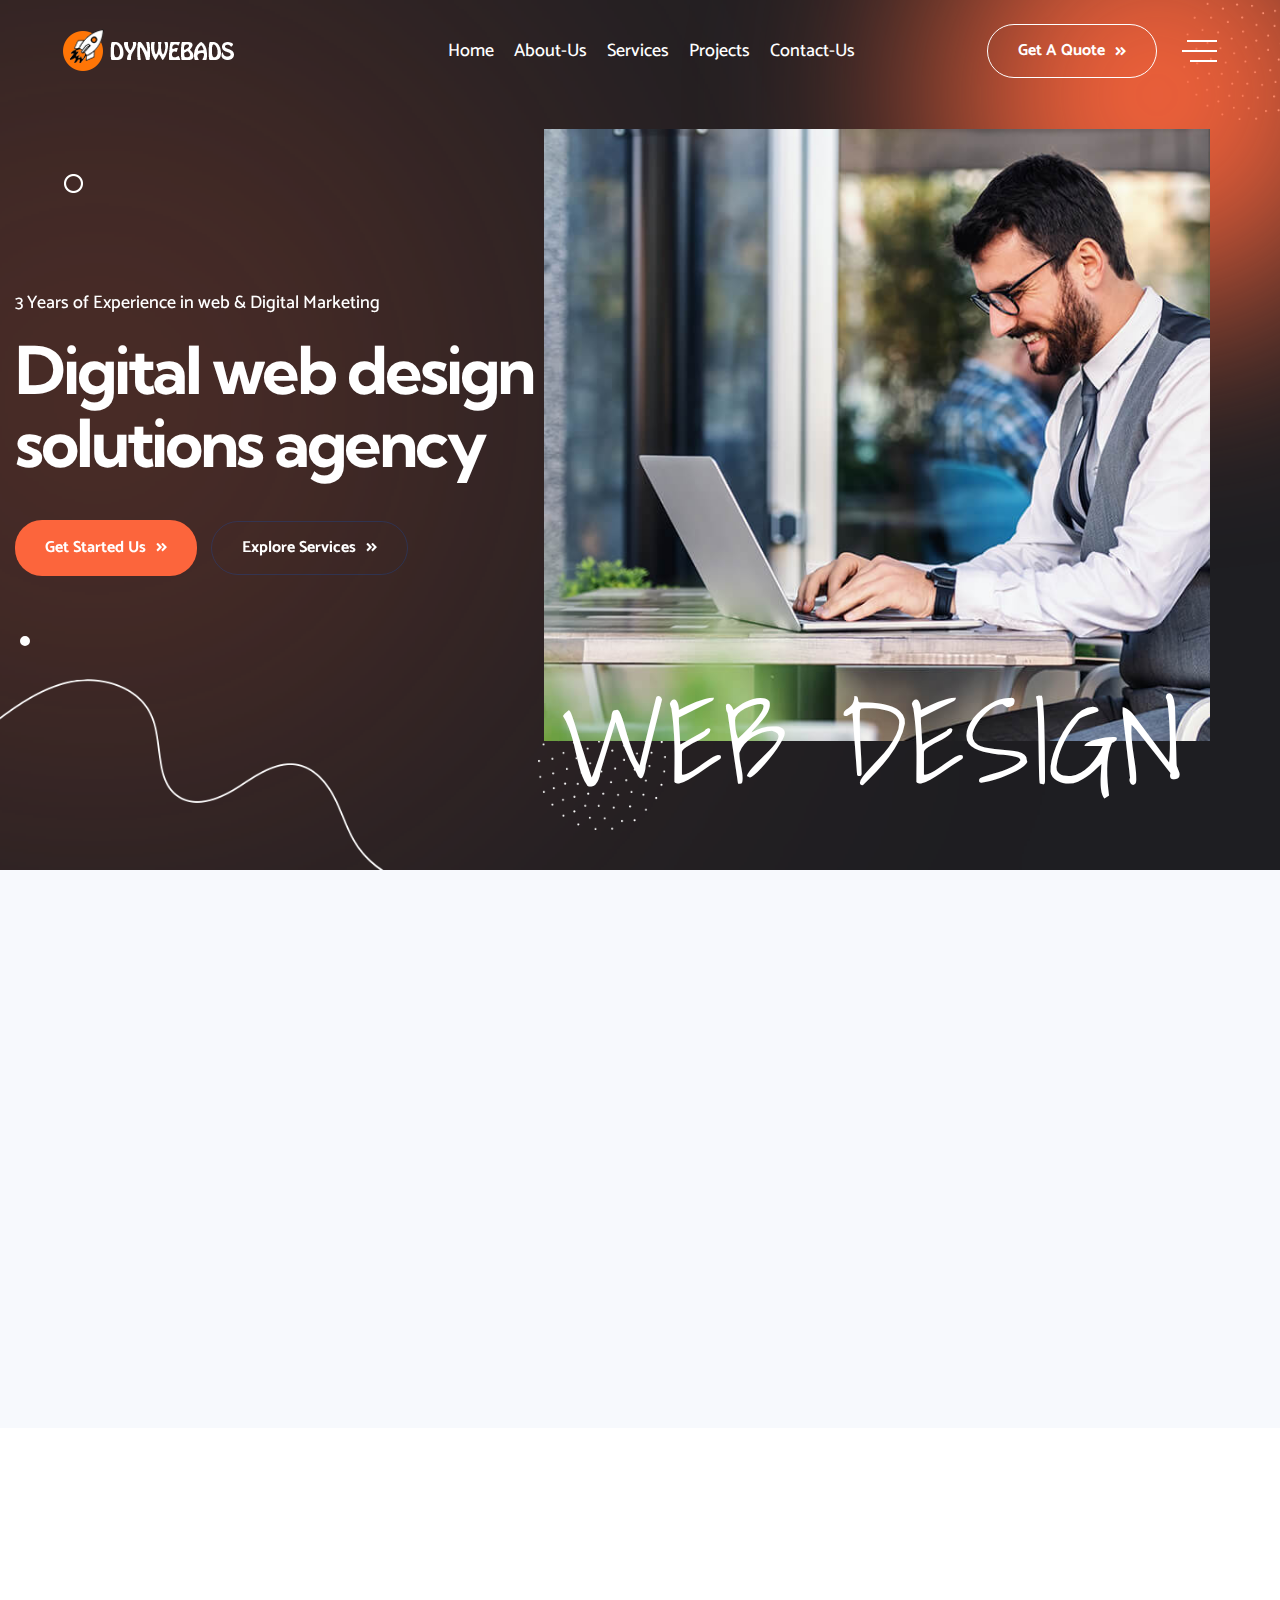
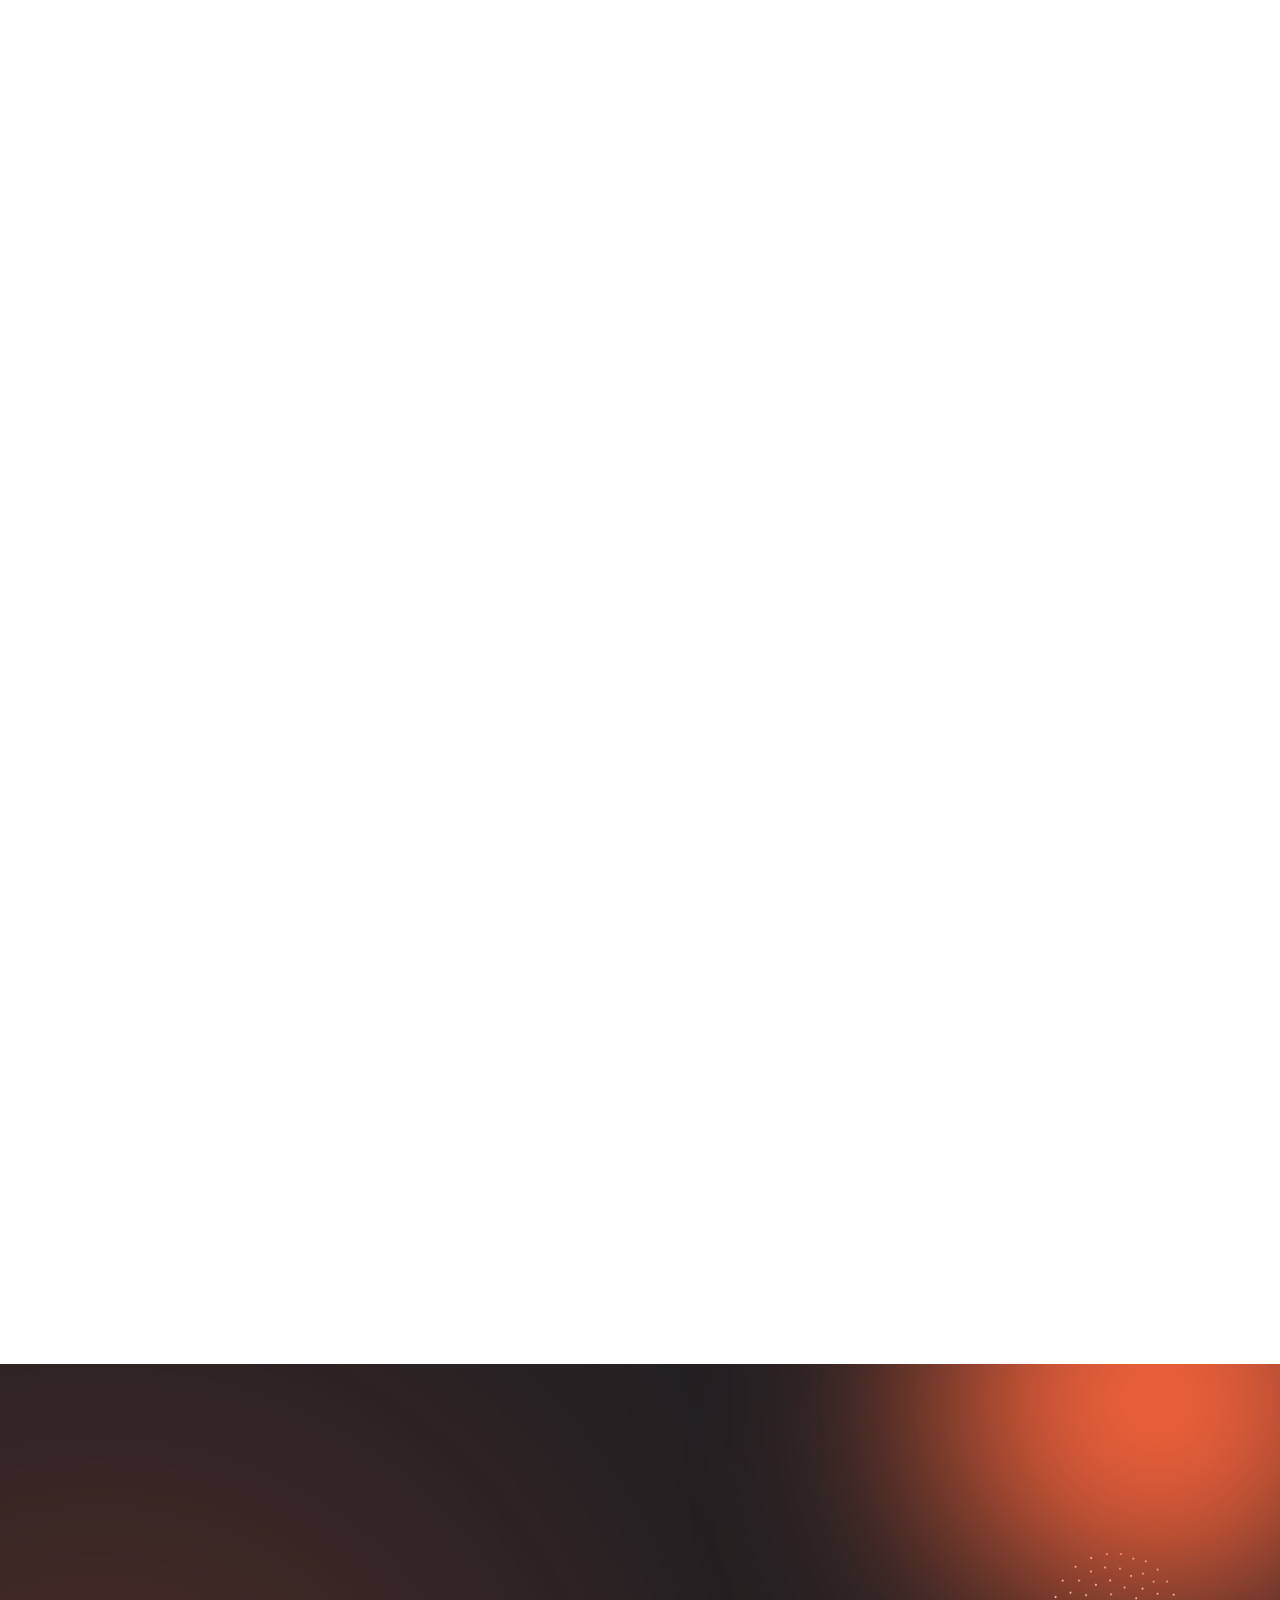
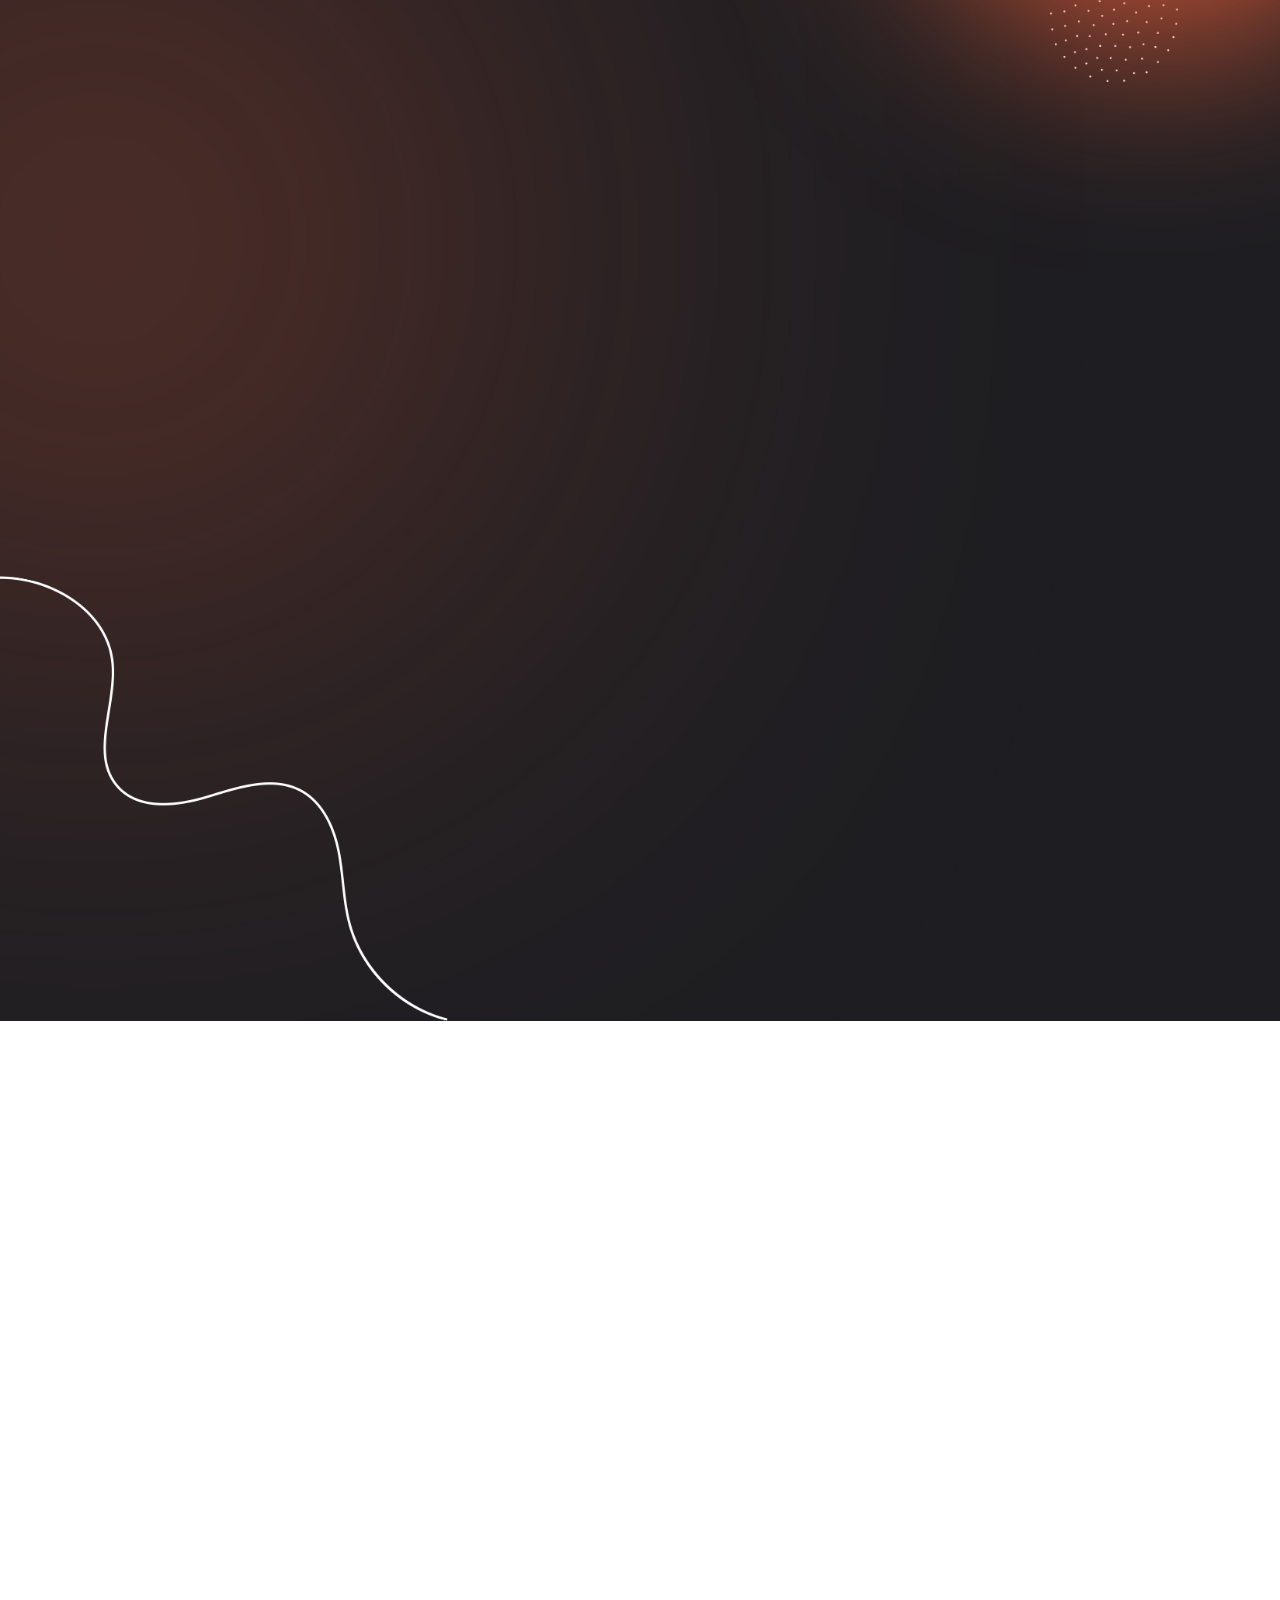
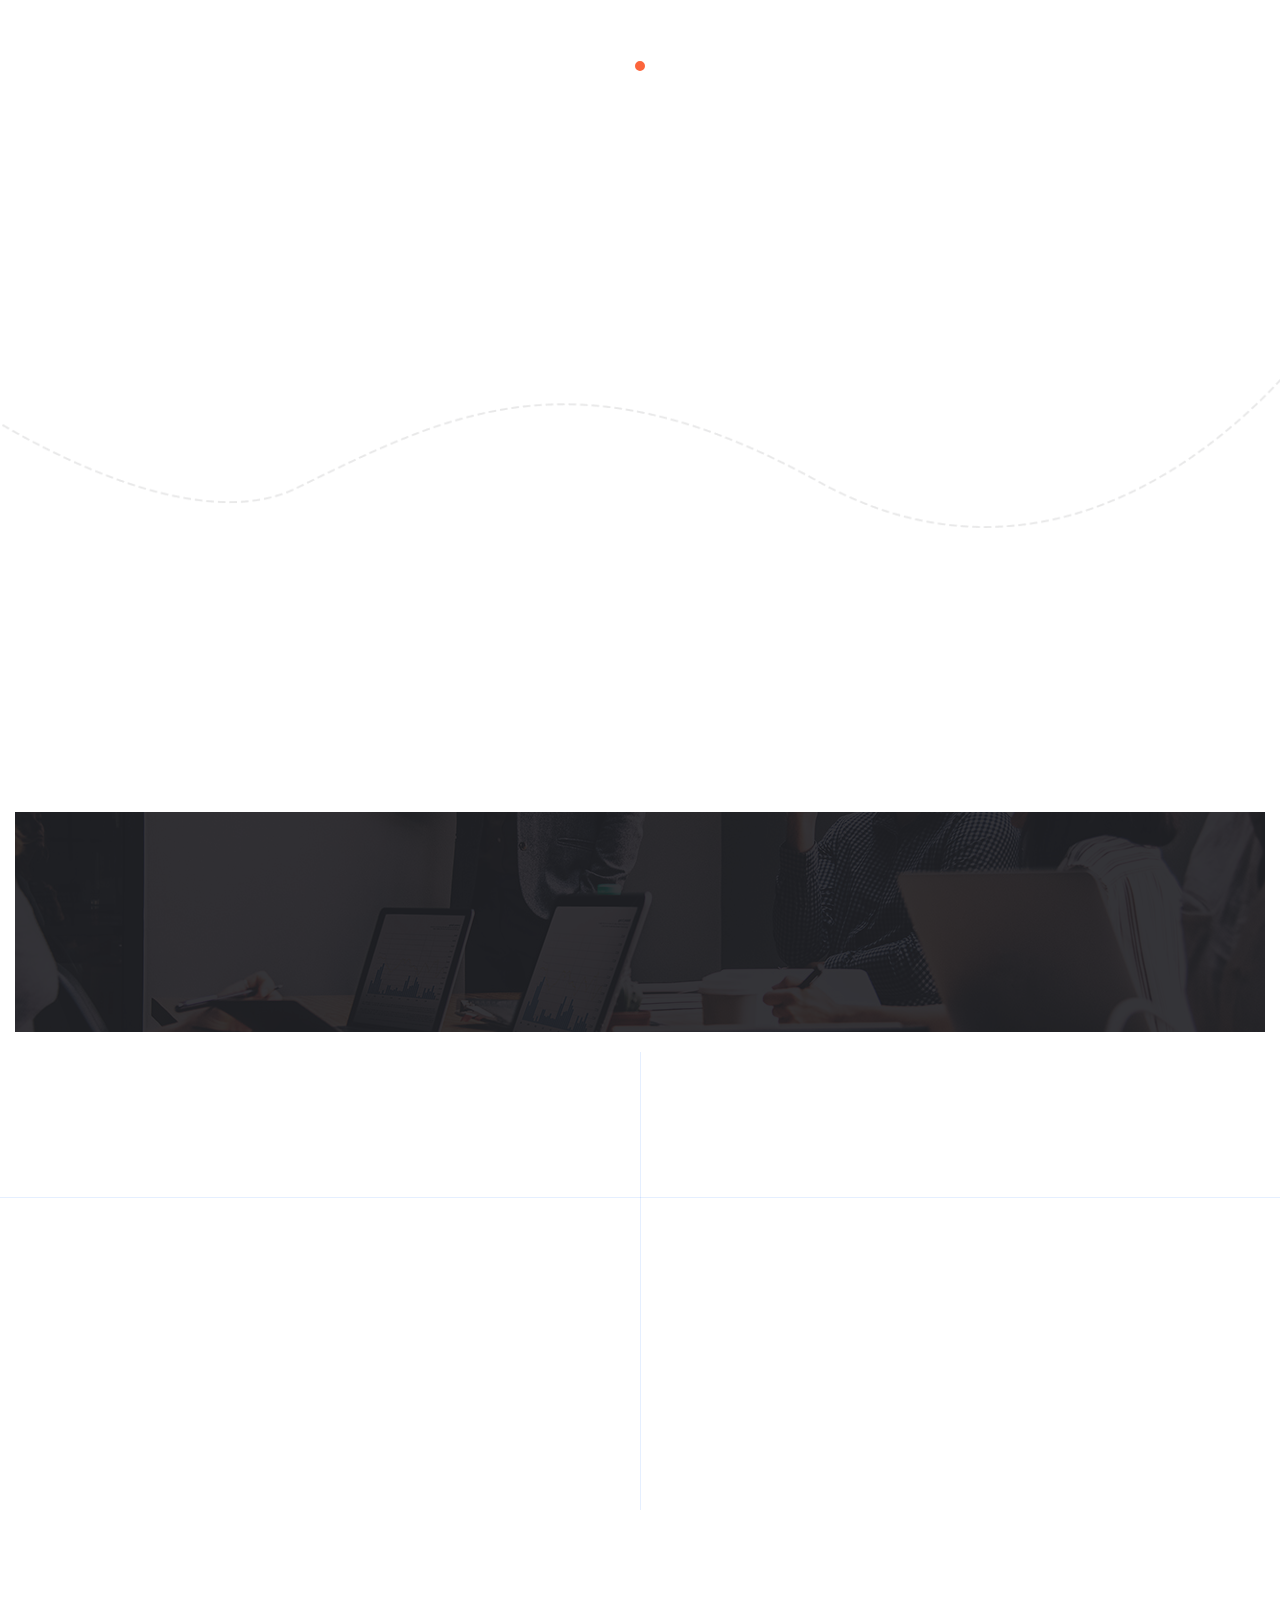
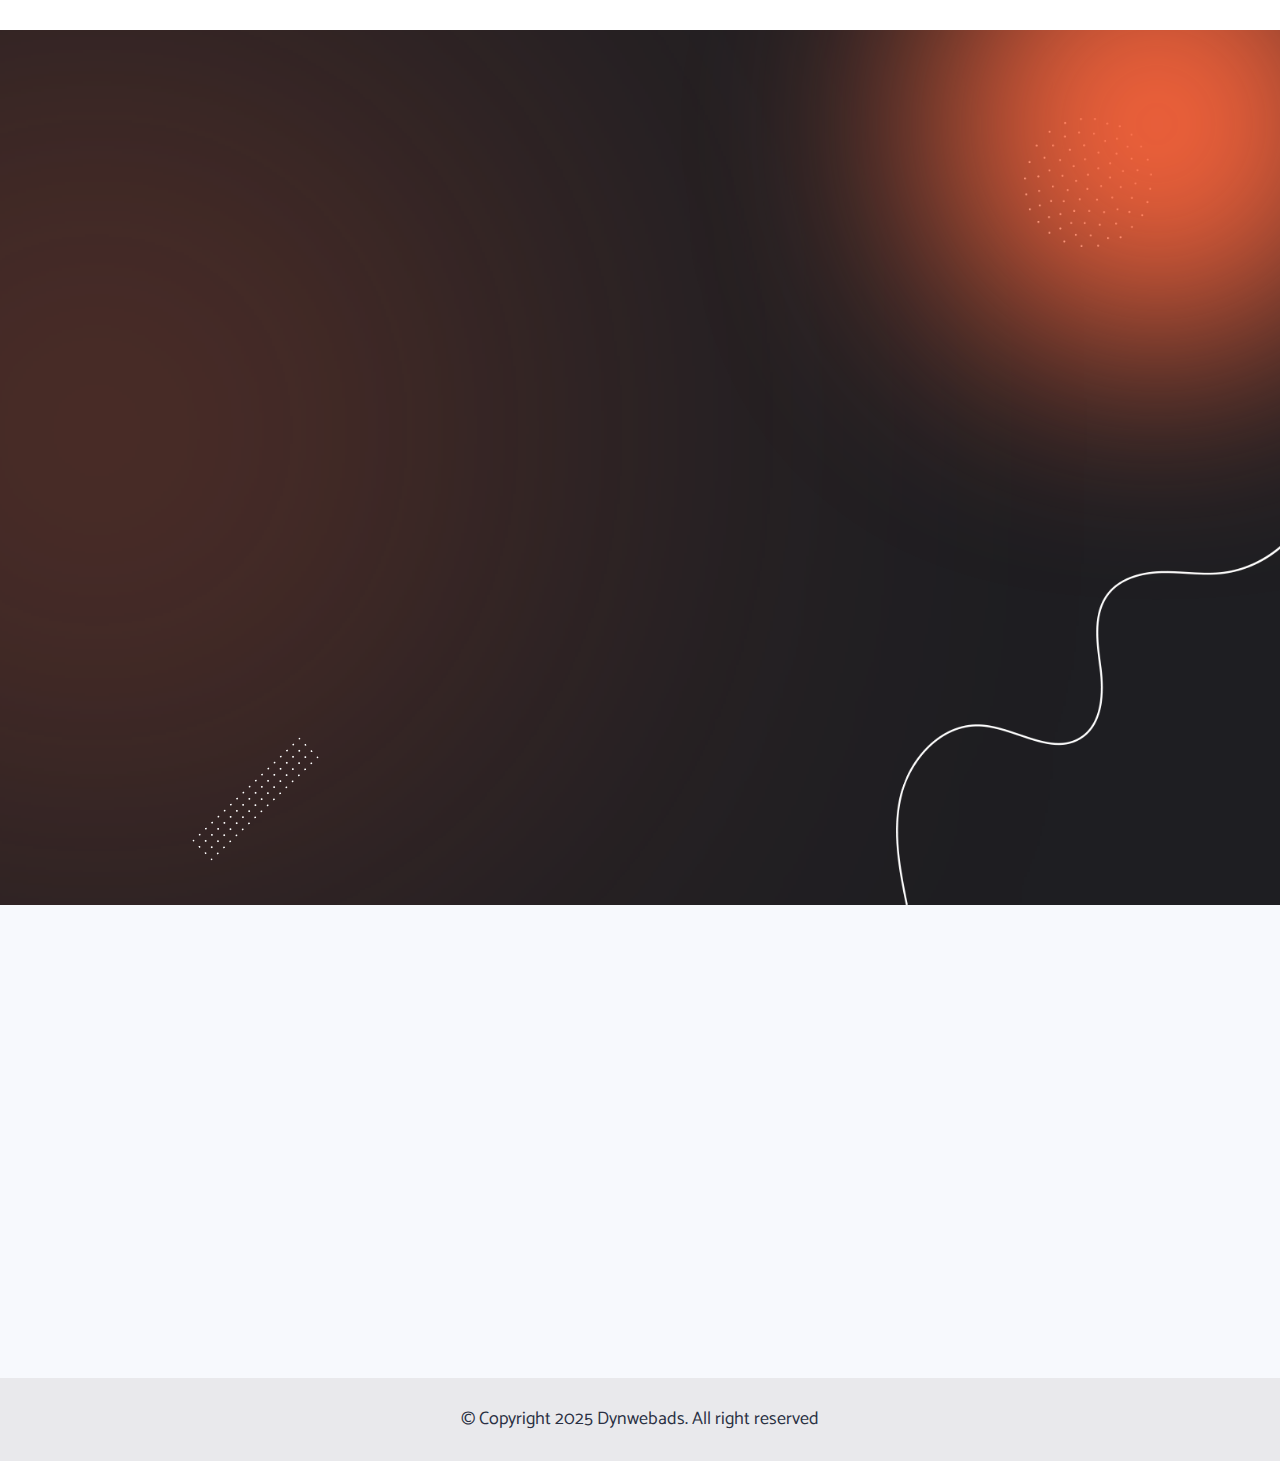
<file: index.html>
<!DOCTYPE html>
<html>

<head>
    <!-- Required meta tags -->
    <meta charset="utf-8" />
    <meta name="description" content="Dynwebads  is the leading digital platform for all business firms across the world and an one stop automated solution for your trade and industry. "/>
    <meta http-equiv="X-UA-Compatible" content="IE=edge">
    <meta name="viewport" content="width=device-width, initial-scale=1, shrink-to-fit=no">
    
    <meta name="google-site-verification" content="qIo07wA1p3LmF1S5aHmd_jXwxkWgR80V4ZO3ZVepRoM" />

    <!-- Title -->
    <title>Top Software Companies in Hyderabad | Dynwebads</title>
    <!-- Favicon Icon -->
    <link rel="shortcut icon" href="assets/images/favicon1.png" type="image/x-icon">
    <!-- Google Fonts -->
    <link href="https://fonts.googleapis.com/css2?family=Catamaran:wght@400;500;600&amp;family=Kumbh+Sans:wght@400;500;700&amp;family=Shadows+Into+Light&amp;display=swap" rel="stylesheet">
    
    <!-- Flaticon -->
    <link rel="stylesheet" href="assets/css/flaticon.min.css">
    <!-- Font Awesome -->
    <link rel="stylesheet" href="assets/css/fontawesome-5.14.0.min.css">
    <!-- Bootstrap -->
    <link rel="stylesheet" href="assets/css/bootstrap.min.css">
    <!-- Magnific Popup -->
    <link rel="stylesheet" href="assets/css/magnific-popup.min.css">
    <!-- Nice Select -->
    <link rel="stylesheet" href="assets/css/nice-select.min.css">
    <!-- Type Writer -->
    <link rel="stylesheet" href="assets/css/jquery.animatedheadline.css">
    <!-- Animate -->
    <link rel="stylesheet" href="assets/css/animate.min.css">
    <!-- Slick -->
    <link rel="stylesheet" href="assets/css/slick.min.css">
    <!-- Main Style -->
    <link rel="stylesheet" href="assets/css/style.css">
    
    <!-- Google tag (gtag.js) -->
    <script async src="https://www.googletagmanager.com/gtag/js?id=G-L20R93D279"></script>
    
    <script>
      window.dataLayer = window.dataLayer || [];
      function gtag(){dataLayer.push(arguments);}
      gtag('js', new Date());
    
      gtag('config', 'G-L20R93D279');
    </script>
    
    <!-- Google Tag Manager -->
    <script>(function(w,d,s,l,i){w[l]=w[l]||[];w[l].push({'gtm.start':
    new Date().getTime(),event:'gtm.js'});var f=d.getElementsByTagName(s)[0],
    j=d.createElement(s),dl=l!='dataLayer'?'&l='+l:'';j.async=true;j.src=
    'https://www.googletagmanager.com/gtm.js?id='+i+dl;f.parentNode.insertBefore(j,f);
    })(window,document,'script','dataLayer','GTM-NMJRTCW');</script>
    <!-- End Google Tag Manager -->
    
    <script async src="https://pagead2.googlesyndication.com/pagead/js/adsbygoogle.js?client=ca-pub-2963333424120735"
     crossorigin="anonymous"></script>
</head>
<body class="home-one">
    
    <!-- Google Tag Manager (noscript) -->
    <noscript><iframe src="https://www.googletagmanager.com/ns.html?id=GTM-NMJRTCW"
    height="0" width="0" style="display:none;visibility:hidden"></iframe></noscript>
    <!-- End Google Tag Manager (noscript) -->
    
    
    
    <div class="page-wrapper">

        <!-- <?php include_once 'includes/header.html'?> -->

        <header class="main-header header-two">
            <!--Header-Upper-->
            <div class="header-upper">
                <div class="container clearfix">

                    <div class="header-inner rel d-flex align-items-center">
                        <div class="logo-outer">
                            <div class="logo"><a href="index.html"><img src="assets/images/logos/logo-two.png" alt="Logo" title="Logo"></a></div>
                        </div>

                        <div class="nav-outer clearfix">
                            <!-- Main Menu -->
                            <nav class="main-menu navbar-expand-lg">
                                <div class="navbar-header">
                                   <div class="mobile-logo my-15">
                                       <a href="index.html">
                                            <img src="assets/images/logos/logo-two.png" alt="Logo" title="Logo">
                                       </a>
                                   </div>
                                   
                                    <!-- Toggle Button -->
                                    <button type="button" class="navbar-toggle" data-bs-toggle="collapse" data-bs-target=".navbar-collapse">
                                        <span class="icon-bar"></span>
                                        <span class="icon-bar"></span>
                                        <span class="icon-bar"></span>
                                    </button>
                                </div>

                                <div class="navbar-collapse collapse clearfix">
                                    <ul class="navigation clearfix">
                                        <li><a href="index.html">Home</a></li>
                                        <li><a href="about.html">About-Us</a></li>
                                        <li><a href="services.html">Services</a></li>
                                        <li><a href="projects.html">Projects</a></li>
                                        <!-- <li><a href="process.html">Work-Process</a></li>
                                        <li><a href="plan.html">Plans</a></li>
                                        <li><a href="testimonial.html">Testimonials</a></li>
                                        <li><a href="index.html">Blog</a></li> -->
                                        <li><a href="contact.html">Contact-Us</a></li>
                                    </ul>
                                </div>

                            </nav>
                            <!-- Main Menu End-->
                        </div>
                        
                        <!-- Nav Search -->
                        <!-- <div class="nav-search py-15">
                            <button class="far fa-search"></button>
                            <form action="#" class="hide">
                                <input type="text" placeholder="Search" class="searchbox" required="">
                                <button type="submit" class="searchbutton far fa-search"></button>
                            </form>
                        </div> -->
                        
                        <!-- Menu Button -->
                        <div class="menu-btns">
                           <a href="contact.html" class="theme-btn style-three">Get a Quote <i class="fas fa-angle-double-right"></i></a>
                           
                            <!-- menu sidbar -->
                            <div class="menu-sidebar">
                                <button>
                                    <span class="icon-bar"></span>
                                    <span class="icon-bar"></span>
                                    <span class="icon-bar"></span>
                                </button>
                            </div>
                        </div>
                    </div>
                </div>
            </div>
            <!--End Header Upper-->
        </header>

            <!--Form Back Drop-->
            <div class="form-back-drop"></div>
            
            <!-- Hidden Sidebar -->
            <section class="hidden-bar">
                <div class="inner-box text-center">
                    <div class="cross-icon"><span class="fa fa-times"></span></div>
                    <div class="title">
                        <h4>Get Appointment</h4>
                    </div>
            
                    <!--Appointment Form-->
                    <div class="appointment-form">
                        <form method="post" action="">
                            <div class="form-group">
                                <input type="text" name="text" value="" placeholder="Name" required>
                            </div>
                            <div class="form-group">
                                <input type="email" name="email" value="" placeholder="Email Address" required>
                            </div>
                            <div class="form-group">
                                <textarea placeholder="Message" rows="5"></textarea>
                            </div>
                            <div class="form-group">
                                <button type="submit" class="theme-btn">Submit now</button>
                            </div>
                        </form>
                    </div>
            
                    <!--Social Icons-->
                    <div class="social-style-one">
                        <a href="https://www.facebook.com/people/Dynwebads/100088395463418/" target="_blank"><i class="fab fa-facebook-f"></i></a>
                        <a href="https://twitter.com/dynwebads"><i class="fab fa-twitter" target="_blank"></i></a>
                        <a href="https://www.linkedin.com/in/charlie-dynwebads-9bb00625a/" target="_blank"><i class="fab fa-linkedin-in"></i></a>
                        <a href="https://www.instagram.com/dynwebads/"><i class="fab fa-instagram" target="_blank"></i></a>
                    </div>
                </div>
            </section>
            <!--End Hidden Sidebar -->

    <!-- Slider Section Start -->
        <section id="home" class="main-slider-area bgc-black-with-lighting rel z-1">
           <div class="main-slider-active">
                <div class="slider-item">
                    <div class="container">
                        <div class="slider-content">
                            <span class="sub-title">3 Years of Experience in web & Digital Marketing</span>
                            <h1>Digital web design solutions agency</h1>
                            <div class="slider-btns">
                                <a href="contact.html" class="theme-btn">Get Started Us <i class="fas fa-angle-double-right"></i></a>
                                <a href="services.html" class="theme-btn style-three">Explore Services <i class="fas fa-angle-double-right"></i></a>
                            </div>
                        </div>
                    </div>
                    <div class="slider-video" style="background-image: url(assets/images/slider/slide1.jpg);">
                        <span class="video-title cd-headline clip">
                            <span class="cd-words-wrapper">
                                <b class="is-visible">Web Design</b>
                                <b>Digital Marketing</b>
                            </span>
                        </span>
                    </div>
                </div>
           </div>
           <div class="container"><div class="main-slider-dots"></div></div>
           <div class="slider-shapes">
               <img class="shape dots one" src="assets/images/shapes/slider-dots.png" alt="Shape">
               <img class="shape dots two" src="assets/images/shapes/slider-dots.png" alt="Shape">
               <img class="shape wave-line" src="assets/images/shapes/slider-wave-line.png" alt="Shape">
               <img class="shape circle" src="assets/images/shapes/slider-circle.png" alt="Shape">
           </div>
        </section>
        <!-- Slider Section End -->
        
        
        <!-- Core Feature start -->
        <section id="services" class="feature-area-five bgc-lighter pt-100 pb-70">
            <div class="container">
                <div class="section-title text-center mb-60 wow fadeInUp delay-0-2s">
                    <span class="sub-title mb-10">Core Features</span>
                    <h2>Amazing web design features</h2>
                </div>
                <div class="row row-cols-xl-6 row-cols-lg-4 row-cols-md-3 row-cols-sm-2 row-cols-1 justify-content-center">
                    <div class="col wow fadeInUp delay-0-2s">
                        <div class="feature-item-five">
                            <i class="flaticon-responsive"></i>
                            <h5><a href="services.html">Responsive design</a></h5>
                        </div>
                    </div>
                    <div class="col wow fadeInUp delay-0-3s">
                        <div class="feature-item-five">
                            <i class="flaticon-feature"></i>
                            <h5><a href="services.html">Powerful Customization</a></h5>
                        </div>
                    </div>
                    <div class="col wow fadeInUp delay-0-4s">
                        <div class="feature-item-five">
                            <i class="flaticon-aim"></i>
                            <h5><a href="services.html">Cool & modern animations</a></h5>
                        </div>
                    </div>
                    <div class="col wow fadeInUp delay-0-5s">
                        <div class="feature-item-five">
                            <i class="flaticon-seo"></i>
                            <h5><a href="services.html">SEO Friendly Coding</a></h5>
                        </div>
                    </div>
                    <div class="col wow fadeInUp delay-0-6s">
                        <div class="feature-item-five">
                            <i class="flaticon-search-location"></i>
                            <h5><a href="services.html">Best Technical supports</a></h5>
                        </div>
                    </div>
                    <div class="col wow fadeInUp delay-0-7s">
                        <div class="feature-item-five">
                            <i class="flaticon-settings"></i>
                            <h5><a href="services.html">Varied Layouts & parallax</a></h5>
                        </div>
                    </div>
                </div>
            </div>
        </section>
        <!-- Core Feature end -->

       
        <!-- About Us Area start -->
        <section id="about" class="about-area-one pt-130 pb-125 rel z-1">
            <div class="container">
                <div class="row justify-content-between align-items-center">
                    <div class="col-lg-5">
                        <div class="about-image-one bg-squire-shape rmb-85 wow fadeInUp delay-0-2s">
                            <img src="assets/images/about/about-one.jpg" alt="About us">
                            <img class="image-left" src="assets/images/shapes/image-left.png" alt="shape">
                        </div>
                    </div>
                    <div class="col-xl-6 col-lg-7">
                        <div class="about-content-one wow fadeInUp delay-0-4s">
                            <div class="section-title mb-45">
                                <span class="sub-title mb-15">About digital solutions</span>
                                <h2>Best web design solutions agency to growth</h2>
                            </div>
                            <ul class="list-style-one">
                                <li>
                                    <div class="content">
                                        <h4>Company Mission</h4>
                                        <p>Dynwebads is the leading digital platform for all business firms across the world.</p>
                                    </div>
                                </li>
                                <li>
                                    <div class="content">
                                        <h4>Company Vision</h4>
                                        <p>Dynwebads is to provide access to the world’s information in one click.</p>
                                    </div>
                                </li>
                                <li>
                                    <div class="content">
                                        <h4>Our Philosophy</h4>
                                        <p>Dynwebads try's to give you the best content across the world which develops your business.</p>
                                    </div>
                                </li>
                            </ul>
                        </div>
                    </div>
                </div>
            </div>
        </section>
        <!-- About Us Area end -->
        
        
        <!-- Statistics Three Area start -->
        <section class="statistics-area-three bgs-cover pb-100 rel z-1">
            <div class="container">
                <div class="row justify-content-between align-items-center">
                    <div class="col-lg-7">
                        <div class="statistics-three-content rmb-65 wow fadeInRight delay-0-2s">
                            <div class="row justify-content-center justify-content-xl-start">
                                <div class="col-xl-9">
                                    <div class="section-title mb-60">
                                        <span class="sub-title mb-15">Company Statistics</span>
                                        <h2>We’ve some achievement from global partners</h2>
                                    </div>
                                </div>
                                <div class="col-xl-4 col-lg-6 col-md-4 col-sm-6">
                                    <div class="counter-item style-two counter-text-wrap wow fadeInRight delay-0-3s">
                                        <i class="flaticon-startup"></i>
                                        <span class="count-text" data-speed="3000" data-stop="10">0</span>
                                        <span class="counter-title">Projects complete</span>
                                    </div>
                                </div>
                                <div class="col-xl-4 col-lg-6 col-md-4 col-sm-6">
                                    <div class="counter-item style-two counter-text-wrap wow fadeInRight delay-0-5s">
                                        <i class="flaticon-global"></i>
                                        <span class="count-text" data-speed="3000" data-stop="10">0</span>
                                        <span class="counter-title">Global Client’s</span>
                                    </div>
                                </div>
                                <div class="col-xl-4 col-lg-6 col-md-4 col-sm-6">
                                    <div class="counter-item style-two counter-text-wrap wow fadeInRight delay-0-7s">
                                        <i class="flaticon-rating"></i>
                                        <span class="count-text" data-speed="3000" data-stop="9">0</span>
                                        <span class="counter-title">Happy Customer</span>
                                    </div>
                                </div>
                            </div>
                        </div>
                    </div>
                    <div class="col-lg-5">
                        <div class="statistics-three-image bg-squire-shape mb-30 wow fadeInLeft delay-0-3s">
                            <img src="assets/images/about/statictics.jpg" alt="Statictics">
                            <img class="image-right" src="assets/images/shapes/image-right.png" alt="shape">
                        </div>
                    </div>
                </div>
            </div>
        </section>
        <!-- Statistics Three Area end -->
        
        
        <!-- Design Featured Start -->
        <section id="featured" class="design-feature-area overflow-hidden pt-130 pb-100 text-white bgc-black-with-lighting rel z-1">
           <div class="container">
               <div class="section-title text-center mb-60 wow fadeInUp delay-0-2s">
                    <span class="sub-title mb-10">Core Design Featured</span>
                    <h2>What we provider for website</h2>
                </div>
               <div class="row no-gap align-items-center">
                   <div class="col-lg-3">
                        <div class="feature-left">
                           <div class="row">
                                <div class="col-lg-12 col-sm-6">
                                    <div class="service-item style-three wow fadeInRight delay-0-2s">
                                        <div class="icon"><i class="flaticon-design"></i></div>
                                        <div class="content">
                                            <h4><a href="services.html">Website Creation from Scratch</a></h4>
                                            <a class="more-btn" href="services.html"><i class="fal fa-long-arrow-right"></i></a>
                                        </div>
                                    </div>
                                </div>
                                <div class="col-lg-12 col-sm-6">
                                    <div class="service-item style-three wow fadeInRight delay-0-3s">
                                        <div class="icon"><i class="flaticon-web-page"></i></div>
                                        <div class="content">
                                            <h4><a href="services.html">Website maintenance Services</a></h4>
                                            <a class="more-btn" href="services.html"><i class="fal fa-long-arrow-right"></i></a>
                                        </div>
                                    </div>
                                </div>
                            </div>
                        </div>
                   </div>
                   <div class="col-lg-6">
                        <div class="feature-middle rmt-30">
                            <div class="image wow fadeInUp delay-0-2s">
                                <img class="circle-text" src="assets/images/shapes/feature-image-top.png" alt="Text">
                                <img class="round" src="assets/images/features/feature-middle.png" alt="Feature Middle">
                            </div>
                            <div class="row">
                                <div class="col-sm-6">
                                    <div class="service-item style-three wow fadeInUp delay-0-3s">
                                        <div class="icon"><i class="flaticon-online"></i></div>
                                        <div class="content">
                                            <h4><a href="services.html">eCommerce and product selling</a></h4>
                                            <a class="more-btn" href="services.html"><i class="fal fa-long-arrow-right"></i></a>
                                        </div>
                                    </div>
                                </div>
                                <div class="col-sm-6">
                                    <div class="service-item style-three mt-30 wow fadeInUp delay-0-4s">
                                        <div class="icon"><i class="flaticon-web-programming"></i></div>
                                        <div class="content">
                                            <h4><a href="services.html">Responsive websites (UI/UX) design</a></h4>
                                            <a class="more-btn" href="services.html"><i class="fal fa-long-arrow-right"></i></a>
                                        </div>
                                    </div>
                                </div>
                            </div>
                        </div>
                   </div>
                   <div class="col-lg-3">
                       <div class="feature-right">
                           <div class="row">
                                <div class="col-lg-12 col-sm-6">
                                    <div class="service-item style-three mt-100 wow fadeInLeft delay-0-2s">
                                        <div class="icon"><i class="flaticon-graphic-design"></i></div>
                                        <div class="content">
                                            <h4><a href="services.html">Search Engine Optimization</a></h4>
                                            <a class="more-btn" href="services.html"><i class="fal fa-long-arrow-right"></i></a>
                                        </div>
                                    </div>
                                </div>
                                <div class="col-lg-12 col-sm-6">
                                    <div class="service-item style-three wow fadeInLeft delay-0-3s">
                                        <div class="icon"><i class="flaticon-user-experience"></i></div>
                                        <div class="content">
                                            <h4><a href="services.html">User Experience and Design</a></h4>
                                            <a class="more-btn" href="services.html"><i class="fal fa-long-arrow-right"></i></a>
                                        </div>
                                    </div>
                                </div>
                            </div>
                        </div>
                   </div>
               </div>
           </div>
           <div class="design-feature-shapes">
               <img class="shape dots" src="assets/images/shapes/slider-dots.png" alt="Shape">
               <img class="shape wave-line" src="assets/images/shapes/feature-wave-line.png" alt="Shape">
           </div>
        </section>
        <!-- Design Featured End -->

        
        <!-- Project Area start -->
        <section id="projects" class="project-area-three py-130 rel z-1">
            <div class="container">
                <div class="row justify-content-center">
                    <div class="col-lg10">
                        <div class="section-title text-center mb-50 wow fadeInUp delay-0-2s">
                            <span class="sub-title mb-15">Recent Projects</span>
                            <h2>Look at latest works gallery</h2>
                        </div>
                    </div>
                </div>
            </div>
            <div class="project-three-active">
                <div class="project-item style-two wow fadeInUp delay-0-2s">
                    <div class="project-iamge">
                        <img src="assets/images/projects/sunstone.PNG" alt="Project">
                        <div class="project-over">
                            <a class="details-btn" href="https://sunstoneabroad.com/" target="_blank"><i class="far fa-arrow-right"></i></a>
                        </div>
                    </div>
                    <div class="project-content">
                        <h4><a href="https://sunstoneabroad.com/" target="_blank">Sunstone Abroad</a></h4>
                        <span class="category">Hyderabad, Telangana.</span>
                    </div>
                </div>
                <div class="project-item style-two wow fadeInUp delay-0-4s">
                    <div class="project-iamge">
                        <img src="assets/images/projects/avicenna.PNG" alt="Project">
                        <div class="project-over">
                            <a class="details-btn" href="https://avicenna.com.kg/" target="_blank"><i class="far fa-arrow-right"></i></a>
                        </div>
                    </div>
                    <div class="project-content">
                        <h4><a href="https://avicenna.com.kg/" target="_blank">Avicenna University</a></h4>
                        <span class="category">Bishkek, Kyrgyzstan.</span>
                    </div>
                </div>
            </div>
        </section>
        <!-- Project Area end -->

       
        <!-- Working Process Area start -->
        <section id="work-process" class="work-process-area pb-95 rel z-1">
            <div class="container">
                <div class="row justify-content-center">
                    <div class="col-lg-10">
                        <div class="section-title text-center mb-55 wow fadeInUp delay-0-2s">
                            <span class="sub-title mb-15">Working Process</span>
                            <h2>How does we works</h2>
                        </div>
                    </div>
                </div>
                <div class="work-process-wrap rel z-1">
                    <div class="row justify-content-between">
                        <div class="col-xl-3 col-lg-5 col-sm-6">
                            <div class="work-process-item mt-30 wow fadeInUp delay-0-2s">
                                <div class="icon">
                                    <span class="number">01</span>
                                    <i class="flaticon-optimization"></i>
                                </div>
                                <h4>Info Gathering</h4>
                                <p>We Gather for the best info as per client requriment.</p>
                            </div>
                        </div>
                        <div class="col-xl-3 col-lg-5 col-sm-6">
                            <div class="work-process-item wow fadeInUp delay-0-4s">
                                <div class="icon">
                                    <span class="number">02</span>
                                    <i class="flaticon-link"></i>
                                </div>
                                <h4>Idea Planning</h4>
                                <p>We plan for the best design to statify the clients.</p>
                            </div>
                        </div>
                        <div class="col-xl-3 col-lg-5 col-sm-6">
                            <div class="work-process-item mt-55 wow fadeInUp delay-0-6s">
                                <div class="icon">
                                    <span class="number">03</span>
                                    <i class="flaticon-data"></i>
                                </div>
                                <h4>Design Analysis</h4>
                                <p>We analysis each and every part of the design to give best.</p>
                            </div>
                        </div>
                        <div class="col-xl-3 col-lg-5 col-sm-6">
                            <div class="work-process-item mt-45 wow fadeInUp delay-0-8s">
                                <div class="icon">
                                    <span class="number">04</span>
                                    <i class="flaticon-star"></i>
                                </div>
                                <h4>Testing & Lunch</h4>
                                <p>We Test every content to reach the customer needs.</p>
                            </div>
                        </div>
                    </div>
                    <div class="work-process-shape">
                        <img src="assets/images/shapes/worp-process-step.png" alt="Shape">
                    </div>
                </div>
            </div>
        </section>
        <!-- Working Process Area end -->
        
        
        <!-- CTA Area start -->
        <section class="call-to-action-area rel z-2">
            <div class="container">
                <div class="cta-inner bgs-cover" style="background-image: url(assets/images/background/cta-bg.jpg);">
                    <div class="row">
                        <div class="col-xl-6">
                            <div class="cta-item wow fadeInLeft delay-0-2s">
                                <div class="icon"><i class="flaticon-target"></i></div>
                                <h4>Have any Project On Minds ?</h4>
                                <a href="contact.html" class="details-btn"><i class="far fa-arrow-right"></i></a>
                            </div>
                        </div>
                        <div class="col-xl-6">
                            <div class="cta-item wow fadeInRight delay-0-2s">
                                <div class="icon"><i class="flaticon-target"></i></div>
                                <h4>We are to work SEO optimization ?</h4>
                                <a href="contact.html" class="details-btn"><i class="far fa-arrow-right"></i></a>
                            </div>
                        </div>
                    </div>
                </div>
            </div>
        </section>
        <!-- CTA Area end -->
        
        
        <!-- Pricing Two Area start -->
        <!-- <section id="plans" class="pricing-area-two bgc-lighter pt-240 pb-100 rel z-1">
            <div class="container">
                <div class="row justify-content-center">
                    <div class="col-lg-10">
                        <div class="section-title text-center mb-55 wow fadeInUp delay-0-2s">
                            <span class="sub-title mb-15">Our Pricing Package</span>
                            <h2>Website Design Packages</h2>
                        </div>
                    </div>
                </div>
                <div class="row">
                    <div class="col-lg-6">
                        <div class="pricing-item-two wow fadeInUp delay-0-2s">
                            <h4 class="title">Static Plan</h4>
                            <span class="badge">popular package</span>
                            <div class="pricing-inner">
                                <ul class="list-style-two">
                                    <li>Landing page design (5 pages)</li>
                                    <li>HTML+CSS design (5 pages)</li>
                                    <li>Online support (24/7)</li>
                                </ul>
                                <div class="price-and-btn">
                                    <div class="content">
                                        <span class="price"></span>
                                        <span class="save">Save<span> Plan</span></span>
                                        <a href="plan.html" class="theme-btn style-three">Choose Package <i class="fas fa-angle-double-right"></i></a>
                                    </div>
                                </div>
                            </div>
                        </div>
                    </div>
                    <div class="col-lg-6">
                        <div class="pricing-item-two wow fadeInUp delay-0-4s">
                            <h4 class="title">Dynamic plan</h4>
                            <span class="badge">popular package</span>
                            <div class="pricing-inner">
                                <ul class="list-style-two">
                                    <li>Landing page design</li>
                                    <li>HTML+CSS+PHP+PYTHON design</li>
                                    <li>Online support (24/7)</li>
                                </ul>
                                <div class="price-and-btn">
                                    <div class="content">
                                        <span class="price"></span>
                                        <span class="save">As<span> Per Client Requriment</span></span>
                                        <a href="plan.html" class="theme-btn style-three">Choose Package <i class="fas fa-angle-double-right"></i></a>
                                    </div>
                                </div>
                            </div>
                        </div>
                    </div>
                </div>
            </div>
            <div class="pricing-shapes">
                <img class="shape dots" src="assets/images/shapes/pricing-bg-dots.png" alt="Shape">
                <img class="shape wave" src="assets/images/shapes/pricing-wave-line.png" alt="Shape">
            </div>
        </section> -->
        <!-- Pricing Two Area end -->
        
        
        <!-- Testimonial Area Start -->
        <section id="testimonials" class="testimonial-area-two rel z-1 mt-130 mb-120">
            <div class="container for-middle-border">
                <div class="row justify-content-between align-items-center pb-90 rpb-35 wow fadeInUp delay-0-2s">
                    <div class="col-xl-7 col-lg-8">
                        <div class="section-title">
                            <span class="sub-title mb-15">Clients Testimonials</span>
                            <h2>Clients feedback</h2>
                        </div>
                    </div>
                    <div class="col-lg-4">
                       <div class="slider-arrow-btns text-lg-end">
                            <button class="work-prev"><i class="far fa-arrow-left"></i></button>
                            <button class="work-next"><i class="far fa-arrow-right"></i></button>
                        </div>
                    </div>
                </div>
                <div class="testimonial-two-active">
                    <div class="testimonial-item-two wow fadeInUp delay-0-2s">
                        <div class="testimonial-author">
                            <img src="assets/images/feedback/testimonial1.jpg" alt="Author">
                        </div>
                        <div class="testimonial-content">
                            <p>Impressed by their services. Want to make an overseas consultancy education website and exactly the team has did that. Highly recommended.</p>
                            <div class="author-description">
                                <span class="h5">Dr. Rambabu</span>
                                <span class="designation">Business Developers</span>
                            </div>
                        </div>
                    </div>
                    <div class="testimonial-item-two wow fadeInUp delay-0-4s">
                        <div class="testimonial-author">
                            <img src="assets/images/feedback/testimonial2.jpg" alt="Author">
                        </div>
                        <div class="testimonial-content">
                            <p>This is exactly why we rely on and will continue to rely on your team for your extensive expression engine expertise, your exceptional Realiability Your crystal clear Communication Organization.</p>
                            <div class="author-description">
                                <span class="h5">Dr. Shankar</span>
                                <span class="designation">Business Developers</span>
                            </div>
                        </div>
                    </div>
                </div>
            </div>
        </section>
        <!-- Testimonial Area End -->
        
        
        <!-- Contact Area Start -->
        <section id="contact" class="contact-area overflow-hidden py-130 bgc-black-with-lighting rel z-1">
           <div class="container">
               <div class="row justify-content-between">
                   <div class="col-xl-5 col-lg-6">
                       <div class="contact-info-area text-white rmb-75 wow fadeInLeft delay-0-2s">
                            <div class="section-title mb-55">
                                <h2>Have any project on mind! feel free contact with us or <span>say hello</span></h2>
                            </div>
                            <div class="contact-info-wrap">
                                <div class="contact-info-item">
                                    <div class="icon">
                                        <i class="fal fa-map-marker-alt"></i>
                                    </div>
                                    <div class="content">
                                        <span class="title">Location</span>
                                        <b class="text">1-9-286/2/4/5/2 Ganesh Nagar, Ramnagar Gundu.</b>
                                    </div>
                                </div>
                                <div class="contact-info-item">
                                    <div class="icon">
                                        <i class="far fa-envelope-open-text"></i>
                                    </div>
                                    <div class="content">
                                        <span class="title">Email Address</span>
                                        <b class="text"><a href="mailto:info@dynwebads.com"><span class="__cf_email__" data-cfemail="">info@dynwebads.com</span></a></b>
                                    </div>
                                </div>
                                <div class="contact-info-item">
                                    <div class="icon">
                                        <i class="far fa-phone"></i>
                                    </div>
                                    <div class="content">
                                        <span class="title">Phone No</span>
                                        <b class="text"><a href="callto:+919347544883">+ 91 9347544883</a></b>
                                    </div>
                                </div>
                            </div>
                       </div>
                   </div>
                   <div class="col-xl-5 col-lg-6">
                       <form id="contact-area-form" class="contact-area-form text-center wow fadeInRight delay-0-2s" name="contact-area-form" action="#" method="post">
                            <h4>Send us Message</h4>
                            <input type="text" id="full-name" name="full-name" class="form-control" value="" placeholder="Full Name" required="">
                            <input type="email" id="blog-email" name="blog-email" class="form-control" value="" placeholder="Email Address" required="">
                            <input type="text" id="website" name="website" class="form-control" value="" placeholder="Website" required="">
                            <textarea name="message" id="message" class="form-control" rows="5" placeholder="Write Message" required=""></textarea>
                            <button type="submit" class="theme-btn">Send messages <i class="fas fa-angle-double-right"></i></button>
                        </form>
                   </div>
               </div>
           </div>
           <div class="contact-shapes">
               <img class="shape circle" src="assets/images/shapes/slider-dots.png" alt="Shape">
               <img class="shape dots" src="assets/images/shapes/contact-dots.png" alt="Shape">
               <img class="shape wave-line" src="assets/images/shapes/contact-wave-line.png" alt="Shape">
           </div>
        </section>
        <!-- Contact Area End -->
        
<!-- footer area start -->
<footer class="main-footer footer-two pt-80 bgc-lighter">
    <div class="container">
        <div class="row justify-content-xl-between justify-content-center">
            <div class="col-xl-4 col-lg-5 col-md-6">
                <div class="footer-widget widget_about me-md-5 wow fadeInUp delay-0-2s">
                    <div class="footer-logo mb-25">
                        <a href="index.html"><img src="assets/images/logos/logo-four.png" alt="Logo"></a>
                    </div>
                    <p>Software limitations are only restrictive if you use them in the manner for which they were
                        designed.</p>
                    <div class="social-style-two pt-5">
                        <a href="https://www.facebook.com/people/Dynwebads/100088395463418/"><i
                                class="fab fa-facebook-f"></i></a>
                        <a href="https://twitter.com/dynwebads"><i class="fab fa-twitter"></i></a>
                        <a href="https://www.linkedin.com/in/charlie-dynwebads-9bb00625a/"><i
                                class="fab fa-linkedin-in"></i></a>
                        <a href="https://www.instagram.com/dynwebads/"><i class="fab fa-instagram"></i></a>
                    </div>
                </div>
            </div>
            <div class="col-xl-4 col-md-6">
                <div class="footer-widget widget_nav_menu wow fadeInUp delay-0-4s">
                    <h4 class="footer-title">Quick Links</h4>
                    <ul class="list-style-two">
                        <li><a href="services.html">Web Design (UI/UX)</a></li>
                        <li><a href="about.html">About company</a></li>
                        <li><a href="sitemap.xml">Site map</a></li>
                        <li><a href="services.html">Technical Support</a></li>
                        <li><a href="contact.html">Contact-Us</a></li>
                        <li><a href="projects.html">Landing Pages Design</a></li>
                        <li><a href="terms.html">Terms & Conditions</a></li>
                        <li><a href="privacy-policy.html">Privacy-Policy</a></li>
                    </ul>
                </div>
            </div>
            <div class="col-xl-4 col-lg-6 col-md-8">
                <div class="footer-widget widget_newsletter wow fadeInUp delay-0-6s">
                    <h4 class="footer-title">Newsletter</h4>
                    <p>Sign up to get more every updates</p>
                    <form action="#">
                        <input type="email" placeholder="Enter email" required>
                        <button class="theme-btn">Subscribe Now <i class="fas fa-angle-double-right"></i></button>
                    </form>
                </div>
            </div>
        </div>
    </div>
    <div class="footer-bottom mt-30 pt-25 pb-10">
        <div class="container">
            <div class="copyright-text text-center">
                <p>© Copyright 2025 Dynwebads. All right reserved</p>
            </div>
        </div>
    </div>
</footer>
<!-- footer area end -->


<!-- Scroll Top Button -->
<button class="scroll-top scroll-to-target" data-target="html"><span class="fas fa-angle-double-up"></span></button>
        
    </div>
    <!--End pagewrapper-->
   
    
    <!-- Jquery -->

    <script src="assets/js/jquery-3.6.0.min.js"></script>
    <!-- Bootstrap -->
    <script src="assets/js/bootstrap.min.js"></script>
    <!-- Appear Js -->
    <script src="assets/js/appear.min.js"></script>
    <!-- Slick -->
    <script src="assets/js/slick.min.js"></script>
    <!-- Magnific Popup -->
    <script src="assets/js/jquery.magnific-popup.min.js"></script>
    <!-- Nice Select -->
    <script src="assets/js/jquery.nice-select.min.js"></script>
    <!-- Image Loader -->
    <script src="assets/js/imagesloaded.pkgd.min.js"></script>
    <!-- Type Writer -->
    <script src="assets/js/jquery.animatedheadline.min.js"></script>
    <!-- Circle Progress -->
    <script src="assets/js/circle-progress.min.js"></script>
    <!-- Isotope -->
    <script src="assets/js/isotope.pkgd.min.js"></script>
    <!--  WOW Animation -->
    <script src="assets/js/wow.min.js"></script>
    <!-- Custom script -->
    <script src="assets/js/script.js"></script>

</body>

</html>
</file>
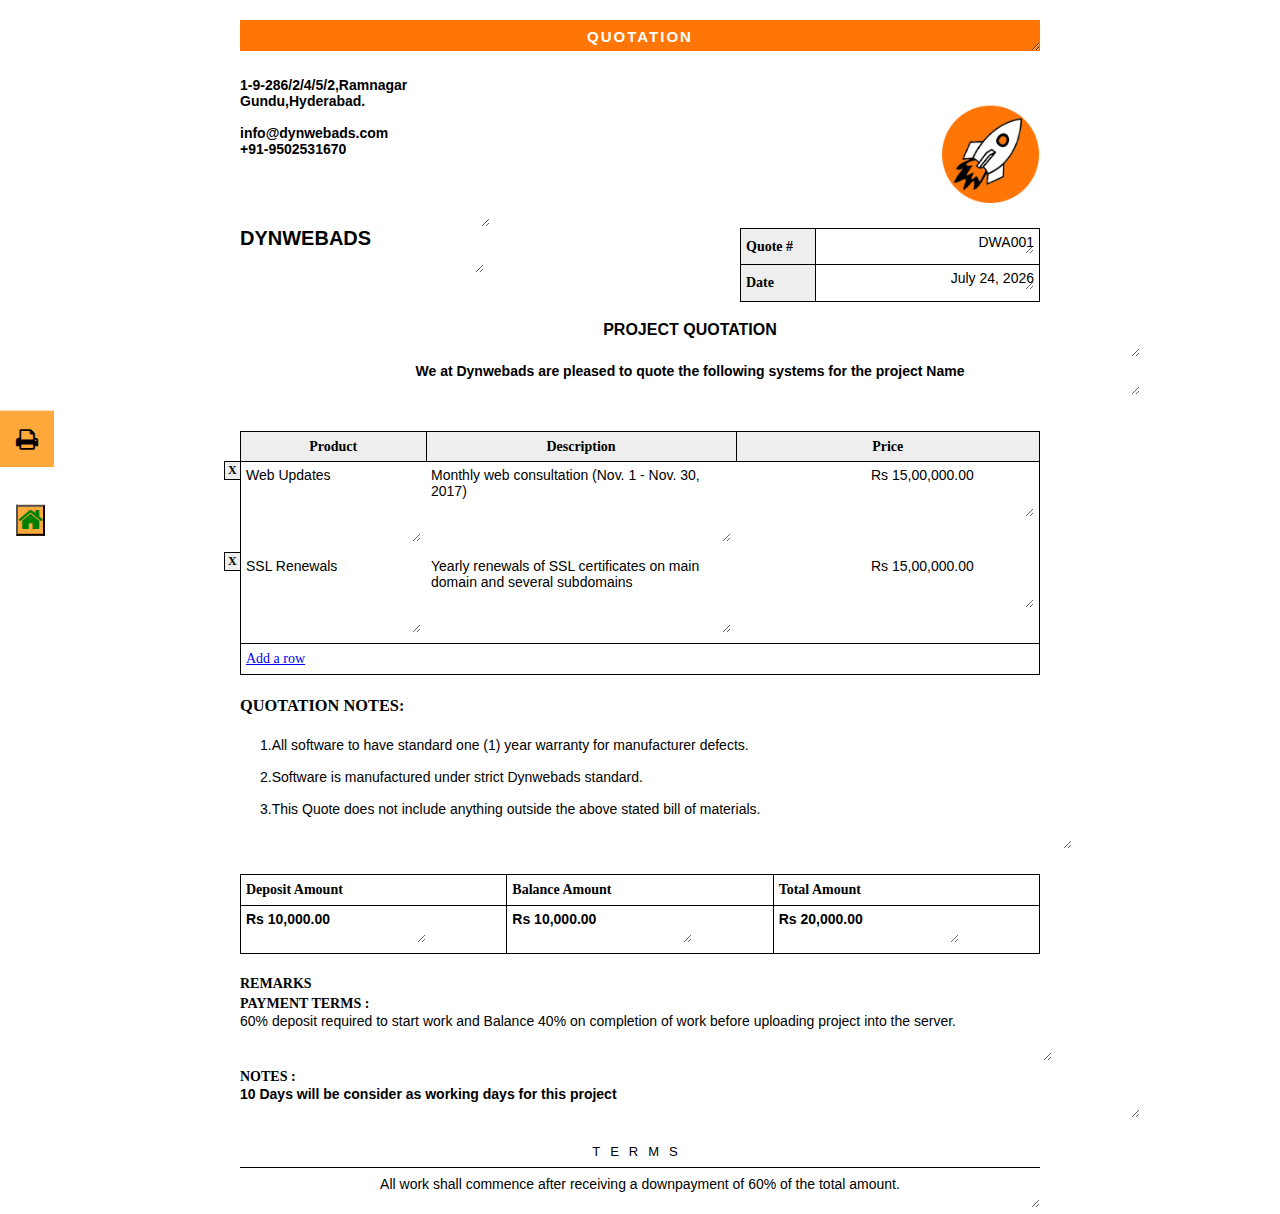
<file: quot/index.html>
<!DOCTYPE html>
<html >
   <head>
      <!-- <meta http-equiv='Content-Type' content='text/html; charset=UTF-8' /> -->
      <title>Dynwebads</title>
      <link rel='stylesheet' type='text/css' href='quot/css/style.css' />
      <link rel='stylesheet' type='text/css' href='quot/css/print.css' media="print" />
      <script src="quot/js/jquery-1.3.2.min.js"></script>
      <script type='text/javascript' src='quot/js/example.js'></script>
      <link rel="stylesheet" href="https://cdnjs.cloudflare.com/ajax/libs/font-awesome/4.7.0/css/font-awesome.min.css">
      <style type="text/css">
         .icon-bar {
            position: fixed;
            top: 50%;
            -webkit-transform: translateY(-50%);
            -ms-transform: translateY(-50%);
            transform: translateY(-50%);
         }
         .icon-bar a {
            display: block;
            text-align: center;
            padding: 16px;
            transition: all 0.3s ease;
            color: white;
            font-size: 20px;
         }
         .icon-bar a:hover {
            background-color: #000;
         }
         .print {
            background: #3B5998;
            color: white;
         }
         .downloadpdf {
            background: #55ACEE;
            color: white;
         }
         .logout {
            background:red;
            color: white;
         }

         @media print {
            body { text-transform: uppercase; }
               #buttons { display: none; }
               #wrapper { width: 100%; margin: 0; font-size:9px; }
               #wrapper img { max-width:300px; width: 80%; }
               #bkpos_wrp{display: none;}
         }

         @media print {
            button {display: none !important;} input,textarea {border: none !important;box-shadow: none !important;outline: none !important;resize: none !important;}
         }
      </style>

      <script>
         function myFunction() {
             window.print();
         }
      </script>
   </head>

   <body  id="HTMLtoPDF">
      <div class="icon-bar" >
         <div id="bkpos_wrp" style="position: fixed; float: right;"> 
            <button type="button" onClick="window.print();return false;" style="width:100%; float: right; cursor:pointer; font-size:12px; background-color:#FFA93C; color:#000; text-align: center; border:1px solid #FFA93C; padding: 10px 0px; top: 400px; padding: 15px; font-weight:bold;  "> 
               <i class="fa fa-print fa-2x"></i>
            </button>
         </div>
         <br><br><br><br>
         <div id="bkpos_wrp" style="position: fixed; float: right;"> 
            <a href="../index.html">
               <button type="button"  style="background-color:#FFA93C; color:green;   font-weight:bold;  "><i class="fa fa-home fa-2x"></i></button>
            </a>
         </div>
      </div>

      <form name="sendemail" id="sendemail" method="POST" action="" enctype="multipart/form-data">
         <div id="page-wrap" >
            <textarea id="header">QUOTATION</textarea>
               <div id="identity">
            <textarea id="address" style="font-weight: bold;text-align: justify;">1-9-286/2/4/5/2,Ramnagar Gundu,Hyderabad.

info@dynwebads.com
+91-9502531670
</textarea>
            <div id="logo">
               <div id="logoctr">
                  <a href="javascript:;" id="change-logo" title="Change logo">Change Logo</a>
                  <a href="javascript:;" id="save-logo" title="Save changes">Save</a>
                  |
                  <a href="javascript:;" id="delete-logo" title="Delete logo">Delete Logo</a>
                  <a href="javascript:;" id="cancel-logo" title="Cancel changes">Cancel</a>
               </div>
               <div id="logohelp">
                  <input id="imageloc" type="text" size="50" value="" /><br />
                  (max width: 540px, max height: 100px)
               </div>
               <img id="image" src="quot/images/logo-one.png" alt="logo" style="height: 100px; width: 100%;" />
            </div>
         </div>
         <div style="clear:both"></div>
         <div id="customer">
            <textarea id="customer-title">DYNWEBADS</textarea>
            <table id="meta">
               <tr>
                  <td class="meta-head"><b>Quote #</b></td>
                  <td><textarea style="width:unset; width:50%;">DWA001</textarea></td>
               </tr>
               <tr>
                  <td class="meta-head"><b>Date</b></td>
                  <td><textarea id="date" style="width:unset; width:100%;"></textarea></td>
               </tr>
            </table>
         </div>
         <br>
         <textarea cols="90"  style="font-weight: bold;text-align: center;font-size: 16px;">PROJECT QUOTATION</textarea>
         <textarea style=" font-weight: bold;text-align: center;"  cols="100" >We at Dynwebads are pleased to quote the following systems for the project Name</textarea>
         <table id="items">
            <tr>
               <th>Product</th>
               <th>Description</th>
               <th>Price</th>
            </tr>
            <tr class="item-row">
               <td class="item-name">
                  <div class="delete-wpr"><textarea>Web Updates</textarea><a class="delete" href="javascript:;" title="Remove row">X</a></div>
               </td>
               <td class="description"><textarea>Monthly web consultation (Nov. 1 - Nov. 30, 2017)</textarea></td>
               <td><span class="price" style="float: right;"><textarea style="width:unset; width:100%;">Rs 15,00,000.00</textarea></span></td>
            </tr>
            <tr class="item-row">
               <td class="item-name">
                  <div class="delete-wpr"><textarea>SSL Renewals</textarea><a class="delete" href="javascript:;" title="Remove row">X</a></div>
               </td>
               <td class="description"><textarea>Yearly renewals of SSL certificates on main domain and several subdomains</textarea></td>
               <td><span class="price" style="float: right;"><textarea style="width:unset; width:100%;">Rs 15,00,000.00</textarea></span></td>
            </tr>
            <tr id="hiderow">
               <td colspan="3"><a id="addrow" href="javascript:;" title="Add a row">Add a row</a></td>
            </tr>
         </table>
         <br>
         <h3>QUOTATION NOTES:</h3>
         <br>
         <div style="margin-left:20px; ">
            <!--  <ol style="font-size: 15px;">
               <li> -->
            <textarea cols="100"  rows="7" style="font-family:Arial, Helvetica, sans-serif">1.All software to have standard one (1) year warranty for manufacturer defects.

2.Software is manufactured under strict Dynwebads standard.

3.This Quote does not include anything outside the above stated bill of materials.
               </textarea>
         </div>
         <br>
         <table style="width:100%; border: 1px solid black;
            border-collapse: collapse; padding: 5px;
            text-align: left;   " >
            <tr >
               <th>Deposit Amount</th>
               <th>Balance Amount</th>
               <th>Total Amount</th>
            </tr>
            <tr>
               <td><textarea style="font-weight: bold;">Rs 10,000.00</textarea></td>
               <td><textarea style="font-weight: bold;">Rs 10,000.00</textarea></td>
               <td><textarea style="font-weight: bold;">Rs 20,000.00</textarea></td>
            </tr>
         </table><br>
         <!-- <pre> -->
        <b>REMARKS</b><br>
        <b> PAYMENT TERMS :</b><br>

        <p style="text-align: justify;"><textarea rows="3" cols="100">60% deposit required to start work and Balance 40% on completion of work before uploading project into the server.</textarea></p>
        <b>NOTES :</b><br>
        <textarea cols="100" style="font-weight: bold;">10 Days will be consider as working days for this project</textarea>
         <!-- </pre> -->
         <div id="terms">
            <h5>Terms</h5>
            <textarea>All work shall commence after receiving a downpayment of 60% of the total amount.</textarea>
         </div>
      </div>
      <!-- </div> -->
    
</form>

      <!-- <script src="js/jspdf.js"></script> -->
       <script src="quot/js/jquery-1.3.2.min.js"></script>
       <!-- <script src="js/pdfFromHTML.js"></script> -->
   </body>
</html>
</file>
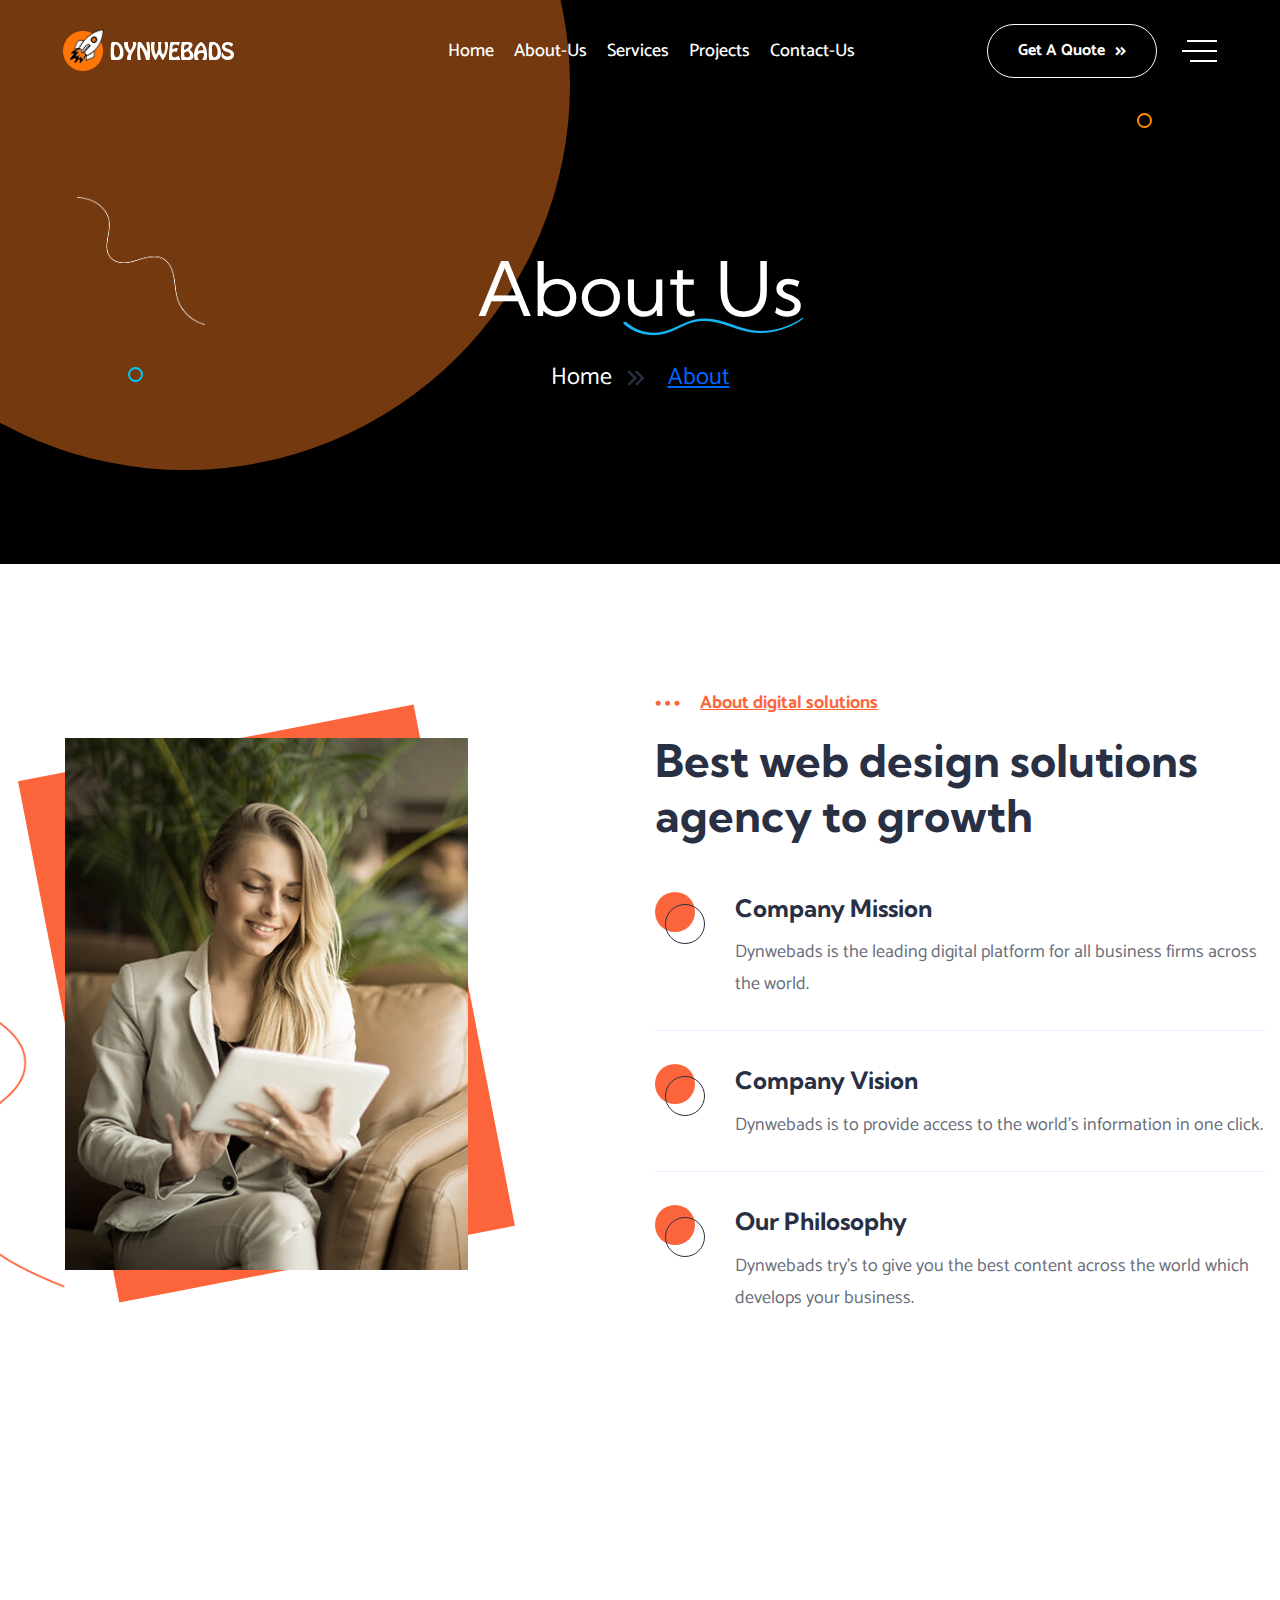
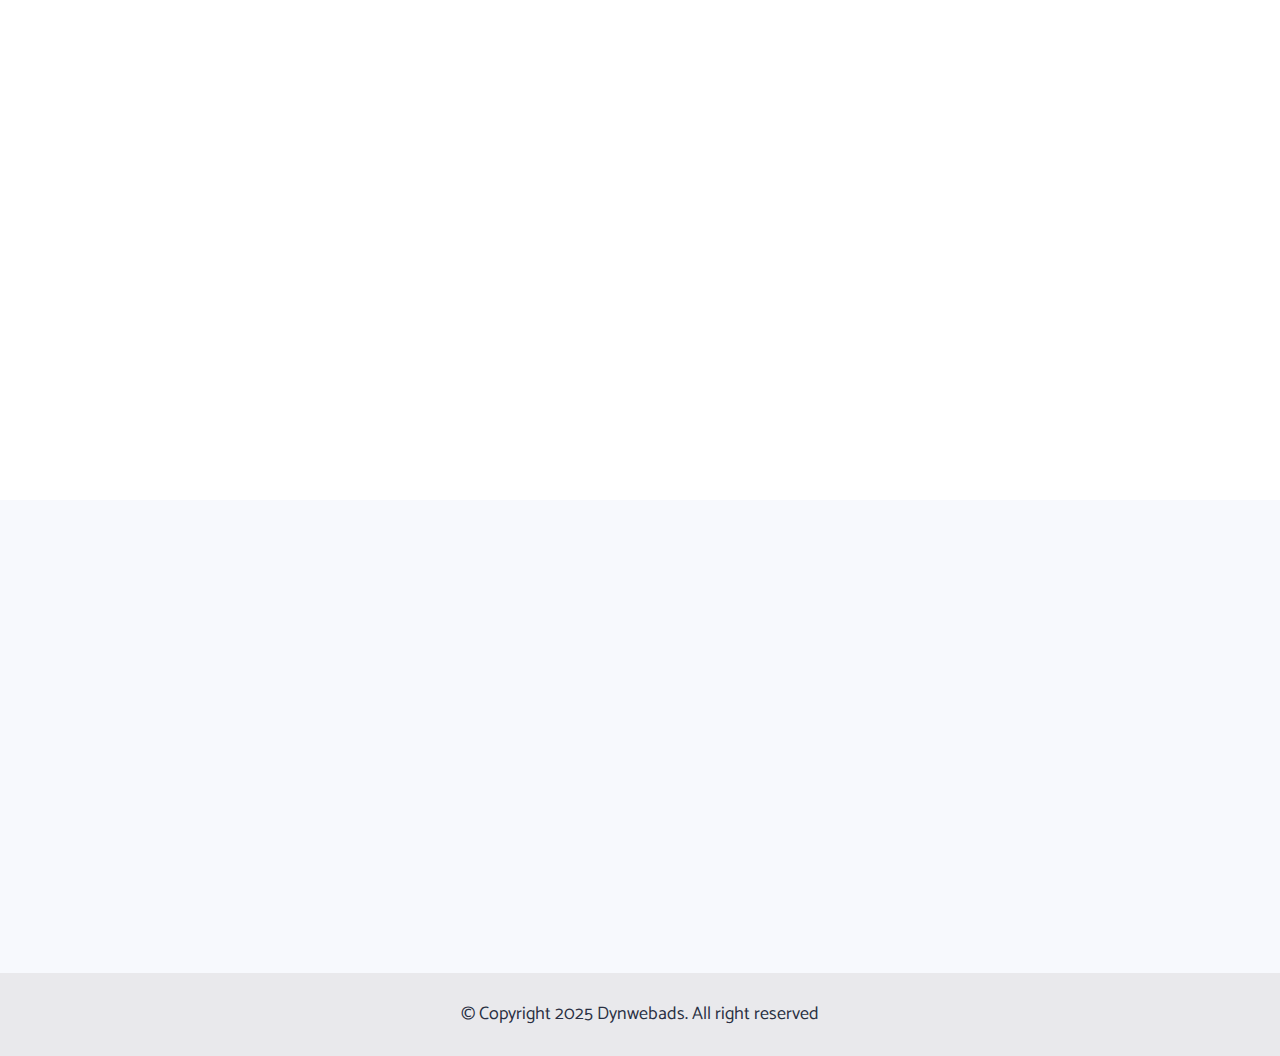
<file: about.html>
<!DOCTYPE html>
<html>

<head>
    <!-- Required meta tags -->
    <meta charset="utf-8" />
    <meta name="description" content="Dynwebads  is the leading digital platform for all business firms across the world and an one stop automated solution for your trade and industry. "/>
    <meta http-equiv="X-UA-Compatible" content="IE=edge">
    <meta name="viewport" content="width=device-width, initial-scale=1, shrink-to-fit=no">
    
    <meta name="google-site-verification" content="qIo07wA1p3LmF1S5aHmd_jXwxkWgR80V4ZO3ZVepRoM" />

    <!-- Title -->
    <title>Top Software Companies in Hyderabad | Dynwebads</title>
    <!-- Favicon Icon -->
    <link rel="shortcut icon" href="assets/images/favicon1.png" type="image/x-icon">
    <!-- Google Fonts -->
    <link href="https://fonts.googleapis.com/css2?family=Catamaran:wght@400;500;600&amp;family=Kumbh+Sans:wght@400;500;700&amp;family=Shadows+Into+Light&amp;display=swap" rel="stylesheet">
    
    <!-- Flaticon -->
    <link rel="stylesheet" href="assets/css/flaticon.min.css">
    <!-- Font Awesome -->
    <link rel="stylesheet" href="assets/css/fontawesome-5.14.0.min.css">
    <!-- Bootstrap -->
    <link rel="stylesheet" href="assets/css/bootstrap.min.css">
    <!-- Magnific Popup -->
    <link rel="stylesheet" href="assets/css/magnific-popup.min.css">
    <!-- Nice Select -->
    <link rel="stylesheet" href="assets/css/nice-select.min.css">
    <!-- Type Writer -->
    <link rel="stylesheet" href="assets/css/jquery.animatedheadline.css">
    <!-- Animate -->
    <link rel="stylesheet" href="assets/css/animate.min.css">
    <!-- Slick -->
    <link rel="stylesheet" href="assets/css/slick.min.css">
    <!-- Main Style -->
    <link rel="stylesheet" href="assets/css/style.css">
    
    <!-- Google tag (gtag.js) -->
    <script async src="https://www.googletagmanager.com/gtag/js?id=G-L20R93D279"></script>
    
    <script>
      window.dataLayer = window.dataLayer || [];
      function gtag(){dataLayer.push(arguments);}
      gtag('js', new Date());
    
      gtag('config', 'G-L20R93D279');
    </script>
    
    <!-- Google Tag Manager -->
    <script>(function(w,d,s,l,i){w[l]=w[l]||[];w[l].push({'gtm.start':
    new Date().getTime(),event:'gtm.js'});var f=d.getElementsByTagName(s)[0],
    j=d.createElement(s),dl=l!='dataLayer'?'&l='+l:'';j.async=true;j.src=
    'https://www.googletagmanager.com/gtm.js?id='+i+dl;f.parentNode.insertBefore(j,f);
    })(window,document,'script','dataLayer','GTM-NMJRTCW');</script>
    <!-- End Google Tag Manager -->
    
    <script async src="https://pagead2.googlesyndication.com/pagead/js/adsbygoogle.js?client=ca-pub-2963333424120735"
     crossorigin="anonymous"></script>
</head>
<body class="home-one">
    
    <!-- Google Tag Manager (noscript) -->
    <noscript><iframe src="https://www.googletagmanager.com/ns.html?id=GTM-NMJRTCW"
    height="0" width="0" style="display:none;visibility:hidden"></iframe></noscript>
    <!-- End Google Tag Manager (noscript) -->
    
    
    
    <div class="page-wrapper">


<header class="main-header header-two">
    <!--Header-Upper-->
    <div class="header-upper">
        <div class="container clearfix">

            <div class="header-inner rel d-flex align-items-center">
                <div class="logo-outer">
                    <div class="logo"><a href="index.html"><img src="assets/images/logos/logo-two.png" alt="Logo"
                                title="Logo"></a></div>
                </div>

                <div class="nav-outer clearfix">
                    <!-- Main Menu -->
                    <nav class="main-menu navbar-expand-lg">
                        <div class="navbar-header">
                            <div class="mobile-logo my-15">
                                <a href="index.html">
                                    <img src="assets/images/logos/logo-two.png" alt="Logo" title="Logo">
                                </a>
                            </div>

                            <!-- Toggle Button -->
                            <button type="button" class="navbar-toggle" data-bs-toggle="collapse"
                                data-bs-target=".navbar-collapse">
                                <span class="icon-bar"></span>
                                <span class="icon-bar"></span>
                                <span class="icon-bar"></span>
                            </button>
                        </div>

                        <div class="navbar-collapse collapse clearfix">
                            <ul class="navigation clearfix">
                                <li><a href="index.html">Home</a></li>
                                <li><a href="about.html">About-Us</a></li>
                                <li><a href="services.html">Services</a></li>
                                <li><a href="projects.html">Projects</a></li>
                                <!-- <li><a href="process.html">Work-Process</a></li>
                                <li><a href="plan.html">Plans</a></li>
                                <li><a href="testimonial.html">Testimonials</a></li>
                                <li><a href="index.html">Blog</a></li> -->
                                <li><a href="contact.html">Contact-Us</a></li>
                            </ul>
                        </div>

                    </nav>
                    <!-- Main Menu End-->
                </div>

                <!-- Nav Search -->
                <!-- <div class="nav-search py-15">
                            <button class="far fa-search"></button>
                            <form action="#" class="hide">
                                <input type="text" placeholder="Search" class="searchbox" required="">
                                <button type="submit" class="searchbutton far fa-search"></button>
                            </form>
                        </div> -->

                <!-- Menu Button -->
                <div class="menu-btns">
                    <a href="contact.html" class="theme-btn style-three">Get a Quote <i
                            class="fas fa-angle-double-right"></i></a>

                    <!-- menu sidbar -->
                    <div class="menu-sidebar">
                        <button>
                            <span class="icon-bar"></span>
                            <span class="icon-bar"></span>
                            <span class="icon-bar"></span>
                        </button>
                    </div>
                </div>
            </div>
        </div>
    </div>
    <!--End Header Upper-->
</header>


<!--Form Back Drop-->
<div class="form-back-drop"></div>

<!-- Hidden Sidebar -->
<section class="hidden-bar">
    <div class="inner-box text-center">
        <div class="cross-icon"><span class="fa fa-times"></span></div>
        <div class="title">
            <h4>Get Appointment</h4>
        </div>

        <!--Appointment Form-->
        <div class="appointment-form">
            <form method="post" action="">
                <div class="form-group">
                    <input type="text" name="text" value="" placeholder="Name" required>
                </div>
                <div class="form-group">
                    <input type="email" name="email" value="" placeholder="Email Address" required>
                </div>
                <div class="form-group">
                    <textarea placeholder="Message" rows="5"></textarea>
                </div>
                <div class="form-group">
                    <button type="submit" class="theme-btn">Submit now</button>
                </div>
            </form>
        </div>

        <!--Social Icons-->
        <div class="social-style-one">
            <a href="https://www.facebook.com/people/Dynwebads/100088395463418/" target="_blank"><i class="fab fa-facebook-f"></i></a>
            <a href="https://twitter.com/dynwebads"><i class="fab fa-twitter" target="_blank"></i></a>
            <a href="https://www.linkedin.com/in/charlie-dynwebads-9bb00625a/" target="_blank"><i class="fab fa-linkedin-in"></i></a>
            <a href="https://www.instagram.com/dynwebads/"><i class="fab fa-instagram" target="_blank"></i></a>
        </div>
    </div>
</section>
<!--End Hidden Sidebar -->

    <!-- Page Banner Start -->
        <section class="page-banner-area pt-245 rpt-150 pb-170 rpb-100 rel z-1 bgc-lighter dwa-color text-center">
            <div class="container">
                <div class="banner-inner rpt-10">
                    <h1 class="page-title wow fadeInUp delay-0-2s">abo<span>ut us</span></h1>
                    <nav aria-label="breadcrumb">
                        <ol class="breadcrumb justify-content-center wow fadeInUp delay-0-4s">
                            <li class="breadcrumb-item"><a href="index.html">home</a></li>
                            <li class="breadcrumb-item active">About</li>
                        </ol>
                    </nav>
                </div>
            </div>
            <div class="banner-shapes">
                <div class="circle wow zoomInLeft delay-0-2s" data-wow-duration="2s"></div>
                <img class="shape-one" src="assets/images/shapes/feature-wave-line.png" alt="Shape">
                <img class="shape-two" src="assets/images/shapes/hero-shape2.png" alt="Shape">
            </div>
        </section>
        <!-- Page Banner End -->
        
        <!-- About Us Area start -->
        <section id="about" class="about-area-one pt-130 pb-125 rel z-1">
            <div class="container">
                <div class="row justify-content-between align-items-center">
                    <div class="col-lg-5">
                        <div class="about-image-one bg-squire-shape rmb-85 wow fadeInUp delay-0-2s">
                            <img src="assets/images/about/about-one.jpg" alt="About us">
                            <img class="image-left" src="assets/images/shapes/image-left.png" alt="shape">
                        </div>
                    </div>
                    <div class="col-xl-6 col-lg-7">
                        <div class="about-content-one wow fadeInUp delay-0-4s">
                            <div class="section-title mb-45">
                                <span class="sub-title mb-15">About digital solutions</span>
                                <h2>Best web design solutions agency to growth</h2>
                            </div>
                            <ul class="list-style-one">
                                <li>
                                    <div class="content">
                                        <h4>Company Mission</h4>
                                        <p>Dynwebads is the leading digital platform for all business firms across the world.</p>
                                    </div>
                                </li>
                                <li>
                                    <div class="content">
                                        <h4>Company Vision</h4>
                                        <p>Dynwebads is to provide access to the world’s information in one click.</p>
                                    </div>
                                </li>
                                <li>
                                    <div class="content">
                                        <h4>Our Philosophy</h4>
                                        <p>Dynwebads try's to give you the best content across the world which develops your business.</p>
                                    </div>
                                </li>
                            </ul>
                        </div>
                    </div>
                </div>
            </div>
        </section>
        <!-- About Us Area end -->
        
        <!-- Statistics Three Area start -->
        <section class="statistics-area-three bgs-cover pb-100 rel z-1">
            <div class="container">
                <div class="row justify-content-between align-items-center">
                    <div class="col-lg-7">
                        <div class="statistics-three-content rmb-65 wow fadeInRight delay-0-2s">
                            <div class="row justify-content-center justify-content-xl-start">
                                <div class="col-xl-9">
                                    <div class="section-title mb-60">
                                        <span class="sub-title mb-15">Company Statistics</span>
                                        <h2>We’ve some achievement from global partners</h2>
                                    </div>
                                </div>
                                <div class="col-xl-4 col-lg-6 col-md-4 col-sm-6">
                                    <div class="counter-item style-two counter-text-wrap wow fadeInRight delay-0-3s">
                                        <i class="flaticon-startup"></i>
                                        <span class="count-text" data-speed="3000" data-stop="10">0</span>
                                        <span class="counter-title">Projects complete</span>
                                    </div>
                                </div>
                                <div class="col-xl-4 col-lg-6 col-md-4 col-sm-6">
                                    <div class="counter-item style-two counter-text-wrap wow fadeInRight delay-0-5s">
                                        <i class="flaticon-global"></i>
                                        <span class="count-text" data-speed="3000" data-stop="10">0</span>
                                        <span class="counter-title">Global Client’s</span>
                                    </div>
                                </div>
                                <div class="col-xl-4 col-lg-6 col-md-4 col-sm-6">
                                    <div class="counter-item style-two counter-text-wrap wow fadeInRight delay-0-7s">
                                        <i class="flaticon-rating"></i>
                                        <span class="count-text" data-speed="3000" data-stop="9">0</span>
                                        <span class="counter-title">Happy Customer</span>
                                    </div>
                                </div>
                            </div>
                        </div>
                    </div>
                    <div class="col-lg-5">
                        <div class="statistics-three-image bg-squire-shape mb-30 wow fadeInLeft delay-0-3s">
                            <img src="assets/images/about/statictics.jpg" alt="Statictics">
                            <img class="image-right" src="assets/images/shapes/image-right.png" alt="shape">
                        </div>
                    </div>
                </div>
            </div>
        </section>
        <!-- Statistics Three Area end -->
        
<!-- footer area start -->
<footer class="main-footer footer-two pt-80 bgc-lighter">
    <div class="container">
        <div class="row justify-content-xl-between justify-content-center">
            <div class="col-xl-4 col-lg-5 col-md-6">
                <div class="footer-widget widget_about me-md-5 wow fadeInUp delay-0-2s">
                    <div class="footer-logo mb-25">
                        <a href="index.html"><img src="assets/images/logos/logo-four.png" alt="Logo"></a>
                    </div>
                    <p>Software limitations are only restrictive if you use them in the manner for which they were
                        designed.</p>
                    <div class="social-style-two pt-5">
                        <a href="https://www.facebook.com/people/Dynwebads/100088395463418/"><i
                                class="fab fa-facebook-f"></i></a>
                        <a href="https://twitter.com/dynwebads"><i class="fab fa-twitter"></i></a>
                        <a href="https://www.linkedin.com/in/charlie-dynwebads-9bb00625a/"><i
                                class="fab fa-linkedin-in"></i></a>
                        <a href="https://www.instagram.com/dynwebads/"><i class="fab fa-instagram"></i></a>
                    </div>
                </div>
            </div>
            <div class="col-xl-4 col-md-6">
                <div class="footer-widget widget_nav_menu wow fadeInUp delay-0-4s">
                    <h4 class="footer-title">Quick Links</h4>
                    <ul class="list-style-two">
                        <li><a href="services.html">Web Design (UI/UX)</a></li>
                        <li><a href="about.html">About company</a></li>
                        <li><a href="sitemap.xml">Site map</a></li>
                        <li><a href="services.html">Technical Support</a></li>
                        <li><a href="contact.html">Contact-Us</a></li>
                        <li><a href="projects.html">Landing Pages Design</a></li>
                        <li><a href="terms.html">Terms & Conditions</a></li>
                        <li><a href="privacy-policy.html">Privacy-Policy</a></li>
                    </ul>
                </div>
            </div>
            <div class="col-xl-4 col-lg-6 col-md-8">
                <div class="footer-widget widget_newsletter wow fadeInUp delay-0-6s">
                    <h4 class="footer-title">Newsletter</h4>
                    <p>Sign up to get more every updates</p>
                    <form action="#">
                        <input type="email" placeholder="Enter email" required>
                        <button class="theme-btn">Subscribe Now <i class="fas fa-angle-double-right"></i></button>
                    </form>
                </div>
            </div>
        </div>
    </div>
    <div class="footer-bottom mt-30 pt-25 pb-10">
        <div class="container">
            <div class="copyright-text text-center">
                <p>© Copyright 2025 Dynwebads. All right reserved</p>
            </div>
        </div>
    </div>
</footer>
<!-- footer area end -->


<!-- Scroll Top Button -->
<button class="scroll-top scroll-to-target" data-target="html"><span class="fas fa-angle-double-up"></span></button>
        
    </div>
    <!--End pagewrapper-->
   
    
    <!-- Jquery -->

    <script src="assets/js/jquery-3.6.0.min.js"></script>
    <!-- Bootstrap -->
    <script src="assets/js/bootstrap.min.js"></script>
    <!-- Appear Js -->
    <script src="assets/js/appear.min.js"></script>
    <!-- Slick -->
    <script src="assets/js/slick.min.js"></script>
    <!-- Magnific Popup -->
    <script src="assets/js/jquery.magnific-popup.min.js"></script>
    <!-- Nice Select -->
    <script src="assets/js/jquery.nice-select.min.js"></script>
    <!-- Image Loader -->
    <script src="assets/js/imagesloaded.pkgd.min.js"></script>
    <!-- Type Writer -->
    <script src="assets/js/jquery.animatedheadline.min.js"></script>
    <!-- Circle Progress -->
    <script src="assets/js/circle-progress.min.js"></script>
    <!-- Isotope -->
    <script src="assets/js/isotope.pkgd.min.js"></script>
    <!--  WOW Animation -->
    <script src="assets/js/wow.min.js"></script>
    <!-- Custom script -->
    <script src="assets/js/script.js"></script>

</body>

</html>
</file>
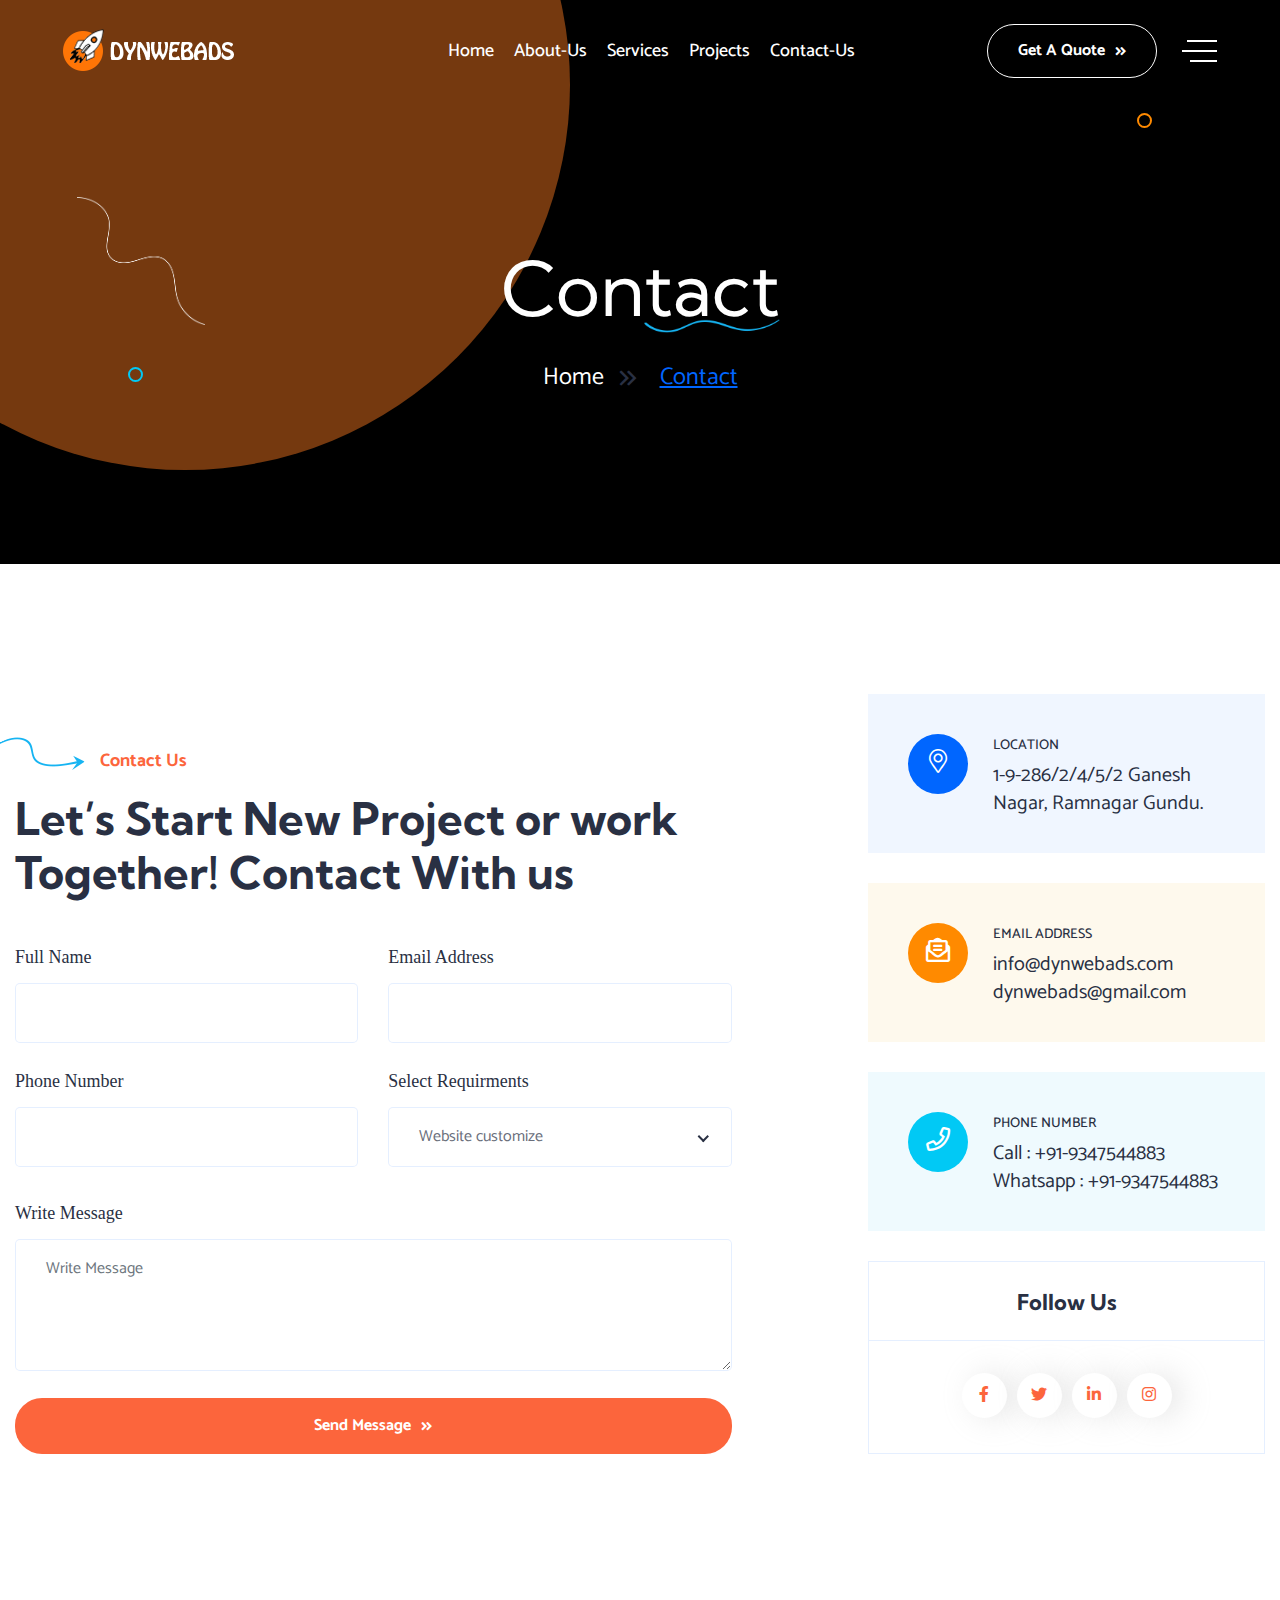
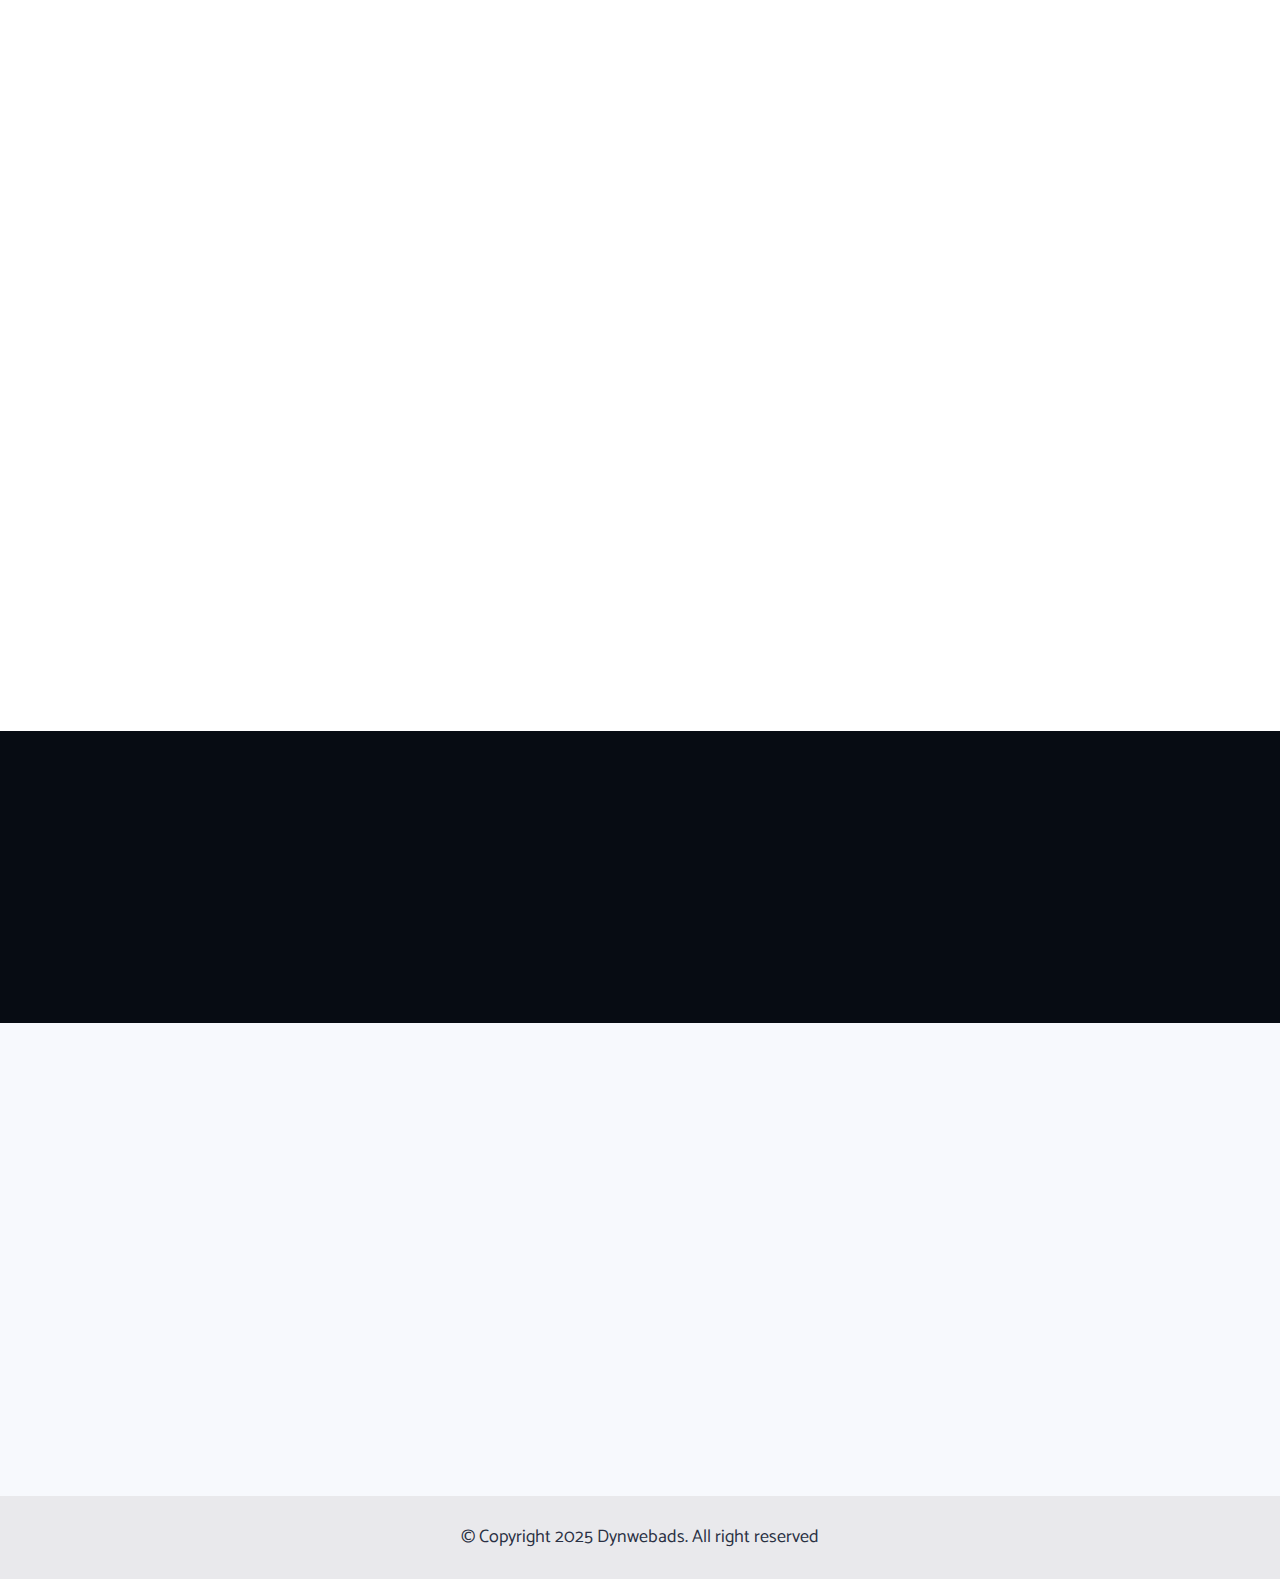
<file: contact.html>
<!DOCTYPE html>
<html>

<head>
    <!-- Required meta tags -->
    <meta charset="utf-8" />
    <meta name="description" content="Dynwebads  is the leading digital platform for all business firms across the world and an one stop automated solution for your trade and industry. "/>
    <meta http-equiv="X-UA-Compatible" content="IE=edge">
    <meta name="viewport" content="width=device-width, initial-scale=1, shrink-to-fit=no">
    
    <meta name="google-site-verification" content="qIo07wA1p3LmF1S5aHmd_jXwxkWgR80V4ZO3ZVepRoM" />

    <!-- Title -->
    <title>Top Software Companies in Hyderabad | Dynwebads</title>
    <!-- Favicon Icon -->
    <link rel="shortcut icon" href="assets/images/favicon1.png" type="image/x-icon">
    <!-- Google Fonts -->
    <link href="https://fonts.googleapis.com/css2?family=Catamaran:wght@400;500;600&amp;family=Kumbh+Sans:wght@400;500;700&amp;family=Shadows+Into+Light&amp;display=swap" rel="stylesheet">
    
    <!-- Flaticon -->
    <link rel="stylesheet" href="assets/css/flaticon.min.css">
    <!-- Font Awesome -->
    <link rel="stylesheet" href="assets/css/fontawesome-5.14.0.min.css">
    <!-- Bootstrap -->
    <link rel="stylesheet" href="assets/css/bootstrap.min.css">
    <!-- Magnific Popup -->
    <link rel="stylesheet" href="assets/css/magnific-popup.min.css">
    <!-- Nice Select -->
    <link rel="stylesheet" href="assets/css/nice-select.min.css">
    <!-- Type Writer -->
    <link rel="stylesheet" href="assets/css/jquery.animatedheadline.css">
    <!-- Animate -->
    <link rel="stylesheet" href="assets/css/animate.min.css">
    <!-- Slick -->
    <link rel="stylesheet" href="assets/css/slick.min.css">
    <!-- Main Style -->
    <link rel="stylesheet" href="assets/css/style.css">
    
    <!-- Google tag (gtag.js) -->
    <script async src="https://www.googletagmanager.com/gtag/js?id=G-L20R93D279"></script>
    
    <script>
      window.dataLayer = window.dataLayer || [];
      function gtag(){dataLayer.push(arguments);}
      gtag('js', new Date());
    
      gtag('config', 'G-L20R93D279');
    </script>
    
    <!-- Google Tag Manager -->
    <script>(function(w,d,s,l,i){w[l]=w[l]||[];w[l].push({'gtm.start':
    new Date().getTime(),event:'gtm.js'});var f=d.getElementsByTagName(s)[0],
    j=d.createElement(s),dl=l!='dataLayer'?'&l='+l:'';j.async=true;j.src=
    'https://www.googletagmanager.com/gtm.js?id='+i+dl;f.parentNode.insertBefore(j,f);
    })(window,document,'script','dataLayer','GTM-NMJRTCW');</script>
    <!-- End Google Tag Manager -->
    
    <script async src="https://pagead2.googlesyndication.com/pagead/js/adsbygoogle.js?client=ca-pub-2963333424120735"
     crossorigin="anonymous"></script>
</head>
<body class="home-one">
    
    <!-- Google Tag Manager (noscript) -->
    <noscript><iframe src="https://www.googletagmanager.com/ns.html?id=GTM-NMJRTCW"
    height="0" width="0" style="display:none;visibility:hidden"></iframe></noscript>
    <!-- End Google Tag Manager (noscript) -->
    
    
    
    <div class="page-wrapper">

<header class="main-header header-two">
    <!--Header-Upper-->
    <div class="header-upper">
        <div class="container clearfix">

            <div class="header-inner rel d-flex align-items-center">
                <div class="logo-outer">
                    <div class="logo"><a href="index.html"><img src="assets/images/logos/logo-two.png" alt="Logo"
                                title="Logo"></a></div>
                </div>

                <div class="nav-outer clearfix">
                    <!-- Main Menu -->
                    <nav class="main-menu navbar-expand-lg">
                        <div class="navbar-header">
                            <div class="mobile-logo my-15">
                                <a href="index.html">
                                    <img src="assets/images/logos/logo-two.png" alt="Logo" title="Logo">
                                </a>
                            </div>

                            <!-- Toggle Button -->
                            <button type="button" class="navbar-toggle" data-bs-toggle="collapse"
                                data-bs-target=".navbar-collapse">
                                <span class="icon-bar"></span>
                                <span class="icon-bar"></span>
                                <span class="icon-bar"></span>
                            </button>
                        </div>

                        <div class="navbar-collapse collapse clearfix">
                            <ul class="navigation clearfix">
                                <li><a href="index.html">Home</a></li>
                                <li><a href="about.html">About-Us</a></li>
                                <li><a href="services.html">Services</a></li>
                                <li><a href="projects.html">Projects</a></li>
                                <!-- <li><a href="process.html">Work-Process</a></li>
                                <li><a href="plan.html">Plans</a></li>
                                <li><a href="testimonial.html">Testimonials</a></li>
                                <li><a href="index.html">Blog</a></li> -->
                                <li><a href="contact.html">Contact-Us</a></li>
                            </ul>
                        </div>

                    </nav>
                    <!-- Main Menu End-->
                </div>

                <!-- Nav Search -->
                <!-- <div class="nav-search py-15">
                            <button class="far fa-search"></button>
                            <form action="#" class="hide">
                                <input type="text" placeholder="Search" class="searchbox" required="">
                                <button type="submit" class="searchbutton far fa-search"></button>
                            </form>
                        </div> -->

                <!-- Menu Button -->
                <div class="menu-btns">
                    <a href="contact.html" class="theme-btn style-three">Get a Quote <i
                            class="fas fa-angle-double-right"></i></a>

                    <!-- menu sidbar -->
                    <div class="menu-sidebar">
                        <button>
                            <span class="icon-bar"></span>
                            <span class="icon-bar"></span>
                            <span class="icon-bar"></span>
                        </button>
                    </div>
                </div>
            </div>
        </div>
    </div>
    <!--End Header Upper-->
</header>


<!--Form Back Drop-->
<div class="form-back-drop"></div>

<!-- Hidden Sidebar -->
<section class="hidden-bar">
    <div class="inner-box text-center">
        <div class="cross-icon"><span class="fa fa-times"></span></div>
        <div class="title">
            <h4>Get Appointment</h4>
        </div>

        <!--Appointment Form-->
        <div class="appointment-form">
            <form method="POST" action="https://formsubmit.co/el/locaji">
                <div class="form-group">
                    <input type="text" name="text" value="" placeholder="Name" required>
                </div>
                <div class="form-group">
                    <input type="email" name="email" value="" placeholder="Email Address" required>
                </div>
                <div class="form-group">
                    <textarea placeholder="Message" rows="5"></textarea>
                </div>
                <div class="form-group">
                    <button type="submit" class="theme-btn">Submit now</button>
                </div>
            </form>
        </div>

        <!--Social Icons-->
        <div class="social-style-one">
            <a href="https://www.facebook.com/people/Dynwebads/100088395463418/" target="_blank"><i class="fab fa-facebook-f"></i></a>
            <a href="https://twitter.com/dynwebads"><i class="fab fa-twitter" target="_blank"></i></a>
            <a href="https://www.linkedin.com/in/charlie-dynwebads-9bb00625a/" target="_blank"><i class="fab fa-linkedin-in"></i></a>
            <a href="https://www.instagram.com/dynwebads/"><i class="fab fa-instagram" target="_blank"></i></a>
        </div>
    </div>
</section>
<!--End Hidden Sidebar -->

  <!-- Page Banner Start -->
        <section class="page-banner-area pt-245 rpt-150 pb-170 rpb-100 rel z-1 bgc-lighter dwa-color text-center">
            <div class="container">
                <div class="banner-inner rpt-10">
                    <h1 class="page-title wow fadeInUp delay-0-2s">Con<span>tact</span></h1>
                    <nav aria-label="breadcrumb">
                        <ol class="breadcrumb justify-content-center wow fadeInUp delay-0-4s">
                            <li class="breadcrumb-item"><a href="index.html">home</a></li>
                            <li class="breadcrumb-item active">Contact</li>
                        </ol>
                    </nav>
                </div>
            </div>
            <div class="banner-shapes">
                <div class="circle wow zoomInLeft delay-0-2s" data-wow-duration="2s"></div>
                <img class="shape-one" src="assets/images/shapes/feature-wave-line.png" alt="Shape">
                <img class="shape-two" src="assets/images/shapes/hero-shape2.png" alt="Shape">
            </div>
        </section>
        <!-- Page Banner End -->
        
        
        <!-- Contact Us Page Area start -->
        <section class="contact-us-page-area py-130">
            <div class="container">
                <div class="row align-items-end justify-content-between">
                    <div class="col-lg-7">
                        <div class="contact-content rmb-65 wow fadeInRight delay-0-2s">
                            <div class="section-title mb-25">
                                <span class="sub-title style-two mb-15">Contact Us</span>
                                <h2>Let’s Start New Project or work Together! Contact With us</h2>
                            </div>
                            <form  class="contactForm z-1 rel"  action="https://formsubmit.co/el/locaji" method="POST">
                                <div class="row pt-15">
                                    <div class="col-md-6">
                                        <div class="form-group">
                                            <label for="name">Full Name</label>
                                            <input type="text" id="name" name="name" class="form-control" value="" required data-error="Please enter your name">
                                            <div class="help-block with-errors"></div>
                                        </div>
                                    </div>
                                    <div class="col-md-6">
                                        <div class="form-group">
                                            <label for="email">Email Address</label>
                                            <input type="email" id="email" name="email" class="form-control" value="" required data-error="Please enter your Email">
                                            <div class="help-block with-errors"></div>
                                        </div>
                                    </div>
                                    <div class="col-md-6">
                                        <div class="form-group">
                                            <label for="phone">Phone Number</label>
                                            <input type="text" id="phone" name="phone" class="form-control" value="">
                                        </div>
                                    </div>
                                    <div class="col-md-6 mb-30">
                                        <div class="form-group">
                                           <label for="select-subject">Select Requirments</label>
                                           <select name="select-subject" id="select-subject">
                                                <option value="default" selected="">Website customize</option>
                                                <option value="Design">Design</option>
                                                <option value="Development">Development</option>
                                                <option value="SEO">SEO</option>
                                            </select>
                                            <div class="help-block with-errors"></div>
                                        </div>
                                    </div>
                                    <div class="col-md-12">
                                        <div class="form-group">
                                            <label for="message">Write Message</label>
                                            <textarea name="message" id="message" class="form-control" rows="4" placeholder="Write Message" required data-error="Please enter your Message"></textarea>
                                            <div class="help-block with-errors"></div>
                                        </div>
                                    </div>
                                    <div class="col-md-12">
                                        <div class="form-group pt-5 mb-0">
                                            <button type="submit" class="theme-btn w-100">Send Message <i class="fas fa-angle-double-right"></i></button>
                                            <!-- <div id="msgSubmit" class="hidden"></div> -->
                                        </div>
                                    </div>
                                </div>
                            </form>
                        </div>
                    </div>
                    <div class="col-xl-4 col-lg-5">
                        <div class="contact-info wow fadeInLeft delay-0-2s">
                            <div class="contact-info-item style-two">
                                <div class="icon">
                                    <i class="fal fa-map-marker-alt"></i>
                                </div>
                                <div class="content">
                                    <span class="title">Location</span>
                                    <span class="text">1-9-286/2/4/5/2 Ganesh Nagar, Ramnagar Gundu.</span>
                                </div>
                            </div>
                            <div class="contact-info-item style-two">
                                <div class="icon">
                                    <i class="far fa-envelope-open-text"></i>
                                </div>
                                <div class="content">
                                    <span class="title">email address</span>
                                    <span class="text">
                                        <a href="mailto:info@dynwebads.com"><span class="__cf_email__">info@dynwebads.com</span></a><br>
                                        <a href="mailto:dynwebads@gmail.com">dynwebads@gmail.com</a>
                                    </span>
                                </div>
                            </div>
                            <div class="contact-info-item style-two">
                                <div class="icon">
                                    <i class="far fa-phone"></i>
                                </div>
                                <div class="content">
                                    <span class="title">Phone Number</span>
                                    <span class="text">
                                        Call : <a href="tel:+919347544883">+91-9347544883</a><br>
                                        Whatsapp : <a href="https://api.whatsapp.com/send?phone=919347544883" target="_blank">+91-9347544883</a>
                                    </span>
                                </div>
                            </div>
                            <div class="follow-us">
                                <h4>Follow Us</h4>
                                <div class="social-style-two">
                                    <a href="https://www.facebook.com/people/Dynwebads/100088395463418/"><i class="fab fa-facebook-f"></i></a>
                                    <a href="https://twitter.com/dynwebads"><i class="fab fa-twitter"></i></a>
                                    <a href="https://www.linkedin.com/in/charlie-dynwebads-9bb00625a/"><i class="fab fa-linkedin-in"></i></a>
                                    <a href="https://www.instagram.com/dynwebads/"><i class="fab fa-instagram"></i></a>
                                </div>
                            </div>
                        </div>
                    </div>
                </div>
            </div>
        </section>
        <!-- Contact Us Page Area end -->
        
        
        <!-- Location Map Area Start -->
        <div class="contact-page-map wow fadeInUp delay-0-2s">
            <div class="our-location">
                <iframe src="https://www.google.com/maps/embed?pb=!1m14!1m8!1m3!1d15228.227640713461!2d78.5112873!3d17.4090563!3m2!1i1024!2i768!4f13.1!3m3!1m2!1s0x0%3A0xebc93dbb4c9d478b!2sDynwebads!5e0!3m2!1sen!2sin!4v1670522833713!5m2!1sen!2sin" width="100%" style="border:0;" allowfullscreen="" loading="lazy" referrerpolicy="no-referrer-when-downgrade"></iframe>
            </div>
        </div>
        <!-- Location Map Area End -->
        
        
        <!-- Call to Action Area start -->
        <section class="call-to-action-area bgc-black pt-80 pb-50">
            <div class="container">
                <div class="row justify-content-between align-items-center">
                    <div class="col-xl-7 col-lg-9">
                        <div class="section-title text-white mb-25 wow fadeInUp delay-0-2s">
                            <h2>Let’s Design Your New Website</h2>
                            <p>Do you want to have a website that stands out and impresses your clients? Then we are ready to help! Click the button below to contact us and discuss your ideas.</p>
                        </div>
                    </div>
                    <div class="col-lg-3 text-lg-end">
                        <a href="contact.html" class="theme-btn style-two mb-30 wow fadeInUp delay-0-4s">Let’s Get Started <i class="fas fa-angle-double-right"></i></a>
                    </div>
                </div>
            </div>
        </section>
        <!-- Call to Action Area End -->
        
        <!-- footer area start -->
        <footer class="main-footer footer-two pt-80 bgc-lighter">
            <div class="container">
                <div class="row justify-content-xl-between justify-content-center">
                    <div class="col-xl-4 col-lg-5 col-md-6">
                        <div class="footer-widget widget_about me-md-5 wow fadeInUp delay-0-2s">
                            <div class="footer-logo mb-25">
                                <a href="index.html"><img src="assets/images/logos/logo-four.png" alt="Logo"></a>
                            </div>
                            <p>Software limitations are only restrictive if you use them in the manner for which they were
                                designed.</p>
                            <div class="social-style-two pt-5">
                                <a href="https://www.facebook.com/people/Dynwebads/100088395463418/"><i
                                        class="fab fa-facebook-f"></i></a>
                                <a href="https://twitter.com/dynwebads"><i class="fab fa-twitter"></i></a>
                                <a href="https://www.linkedin.com/in/charlie-dynwebads-9bb00625a/"><i
                                        class="fab fa-linkedin-in"></i></a>
                                <a href="https://www.instagram.com/dynwebads/"><i class="fab fa-instagram"></i></a>
                            </div>
                        </div>
                    </div>
                    <div class="col-xl-4 col-md-6">
                        <div class="footer-widget widget_nav_menu wow fadeInUp delay-0-4s">
                            <h4 class="footer-title">Quick Links</h4>
                            <ul class="list-style-two">
                                <li><a href="services.html">Web Design (UI/UX)</a></li>
                                <li><a href="about.html">About company</a></li>
                                <li><a href="sitemap.xml">Site map</a></li>
                                <li><a href="services.html">Technical Support</a></li>
                                <li><a href="contact.html">Contact-Us</a></li>
                                <li><a href="projects.html">Landing Pages Design</a></li>
                                <li><a href="terms.html">Terms & Conditions</a></li>
                                <li><a href="privacy-policy.html">Privacy-Policy</a></li>
                            </ul>
                        </div>
                    </div>
                    <div class="col-xl-4 col-lg-6 col-md-8">
                        <div class="footer-widget widget_newsletter wow fadeInUp delay-0-6s">
                            <h4 class="footer-title">Newsletter</h4>
                            <p>Sign up to get more every updates</p>
                            <form action="#">
                                <input type="email" placeholder="Enter email" required>
                                <button class="theme-btn">Subscribe Now <i class="fas fa-angle-double-right"></i></button>
                            </form>
                        </div>
                    </div>
                </div>
            </div>
            <div class="footer-bottom mt-30 pt-25 pb-10">
                <div class="container">
                    <div class="copyright-text text-center">
                        <p>© Copyright 2025 Dynwebads. All right reserved</p>
                    </div>
                </div>
            </div>
        </footer>
        <!-- footer area end -->
        
        
        <!-- Scroll Top Button -->
        <button class="scroll-top scroll-to-target" data-target="html"><span class="fas fa-angle-double-up"></span></button>
        
    </div>
    <!--End pagewrapper-->
   
    
    <!-- Jquery -->

    <script src="assets/js/jquery-3.6.0.min.js"></script>
    <!-- Bootstrap -->
    <script src="assets/js/bootstrap.min.js"></script>
    <!-- Appear Js -->
    <script src="assets/js/appear.min.js"></script>
    <!-- Slick -->
    <script src="assets/js/slick.min.js"></script>
    <!-- Magnific Popup -->
    <script src="assets/js/jquery.magnific-popup.min.js"></script>
    <!-- Nice Select -->
    <script src="assets/js/jquery.nice-select.min.js"></script>
    <!-- Image Loader -->
    <script src="assets/js/imagesloaded.pkgd.min.js"></script>
    <!-- Type Writer -->
    <script src="assets/js/jquery.animatedheadline.min.js"></script>
    <!-- Circle Progress -->
    <script src="assets/js/circle-progress.min.js"></script>
    <!-- Isotope -->
    <script src="assets/js/isotope.pkgd.min.js"></script>
    <!--  WOW Animation -->
    <script src="assets/js/wow.min.js"></script>
    <!-- Custom script -->
    <script src="assets/js/script.js"></script>

</body>

</html>
</file>
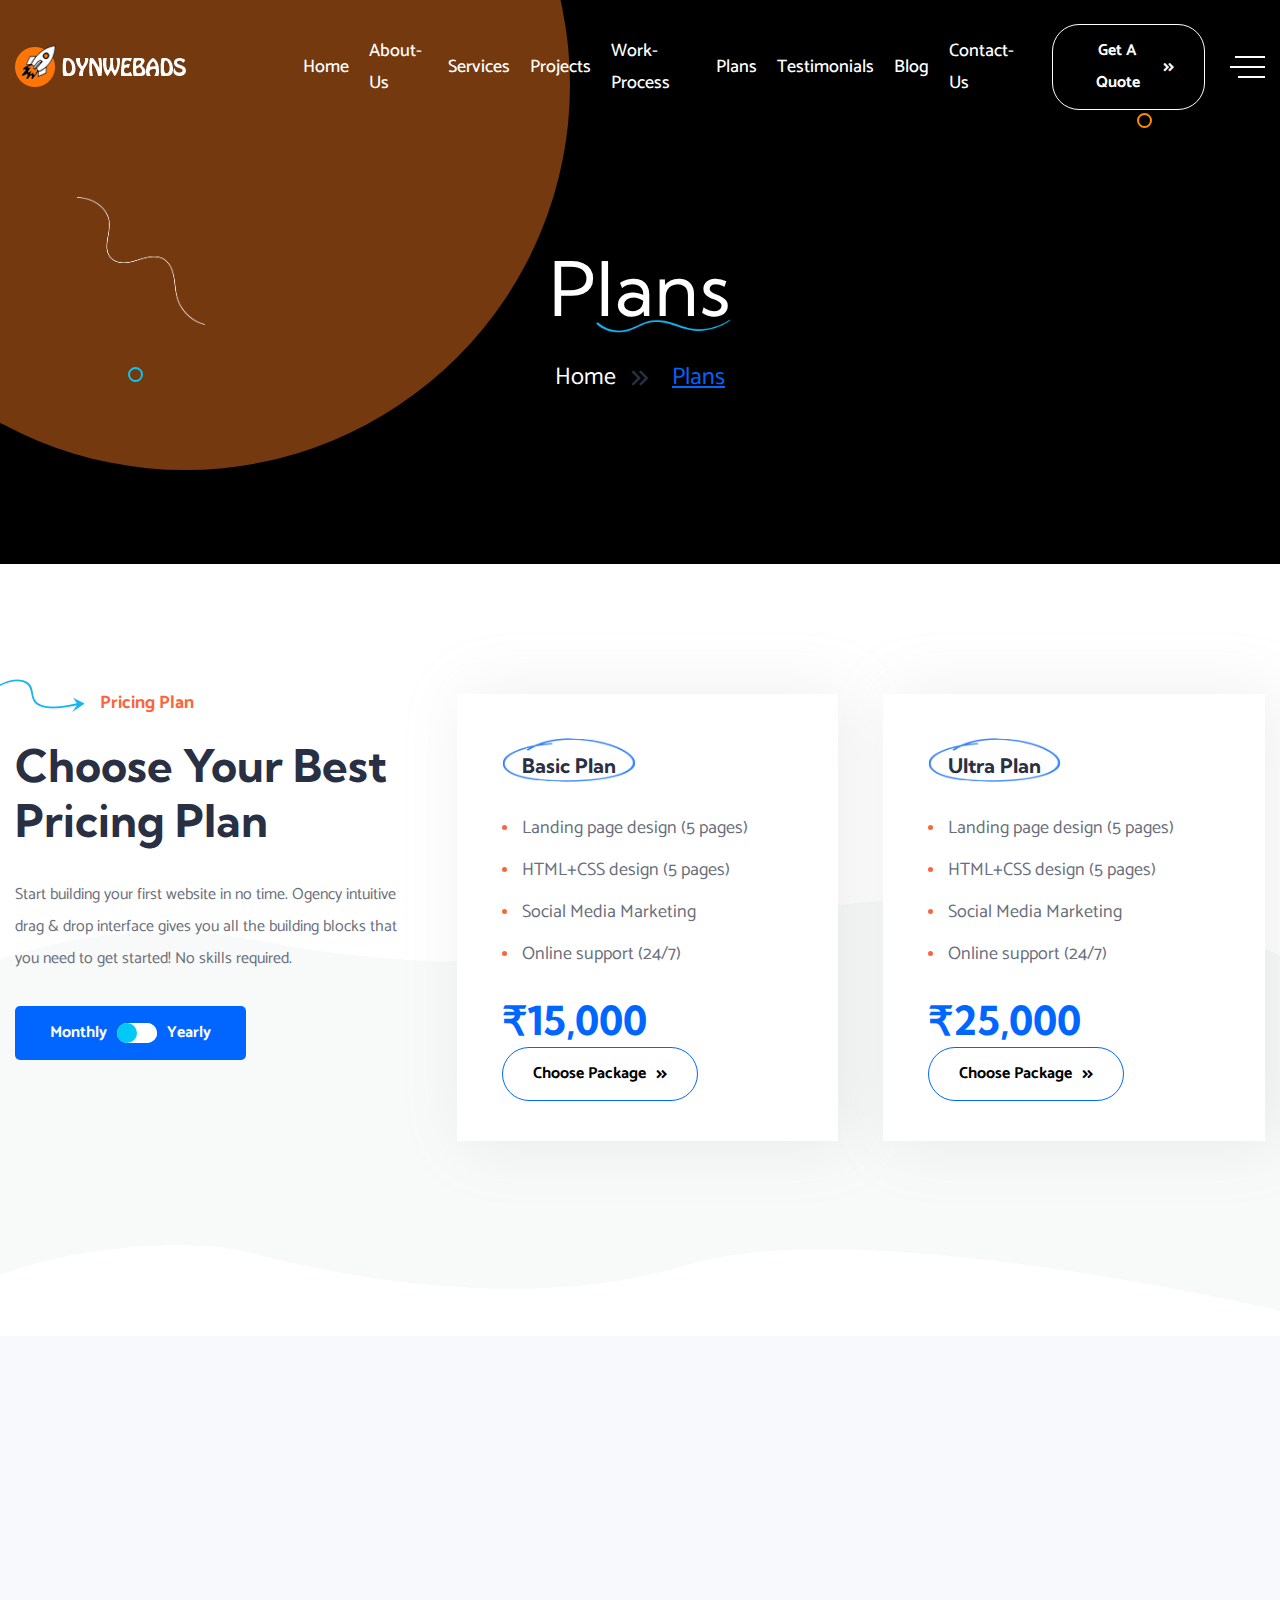
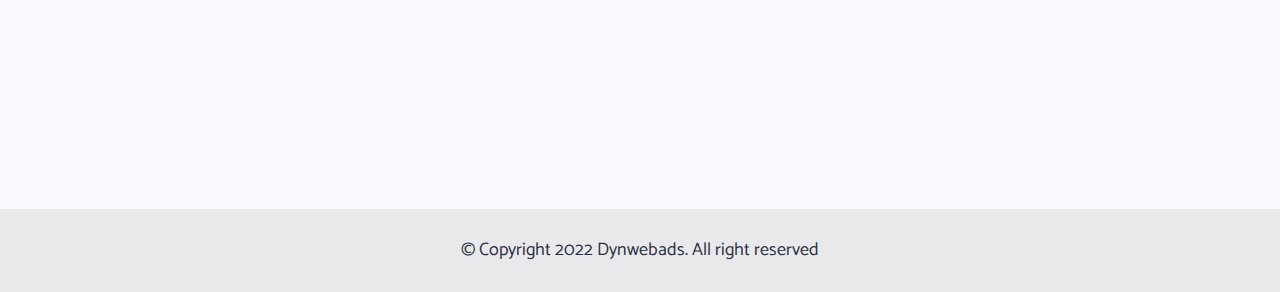
<file: plan.html>
<!DOCTYPE html>
<html>

<head>
    <!-- Required meta tags -->
    <meta charset="utf-8" />
    <meta name="description" content="Dynwebads  is the leading digital platform for all business firms across the world and an one stop automated solution for your trade and industry. "/>
    <meta http-equiv="X-UA-Compatible" content="IE=edge">
    <meta name="viewport" content="width=device-width, initial-scale=1, shrink-to-fit=no">
    
    <meta name="google-site-verification" content="qIo07wA1p3LmF1S5aHmd_jXwxkWgR80V4ZO3ZVepRoM" />

    <!-- Title -->
    <title>Top Software Companies in Hyderabad | Dynwebads</title>
    <!-- Favicon Icon -->
    <link rel="shortcut icon" href="assets/images/favicon1.png" type="image/x-icon">
    <!-- Google Fonts -->
    <link href="https://fonts.googleapis.com/css2?family=Catamaran:wght@400;500;600&amp;family=Kumbh+Sans:wght@400;500;700&amp;family=Shadows+Into+Light&amp;display=swap" rel="stylesheet">
    
    <!-- Flaticon -->
    <link rel="stylesheet" href="assets/css/flaticon.min.css">
    <!-- Font Awesome -->
    <link rel="stylesheet" href="assets/css/fontawesome-5.14.0.min.css">
    <!-- Bootstrap -->
    <link rel="stylesheet" href="assets/css/bootstrap.min.css">
    <!-- Magnific Popup -->
    <link rel="stylesheet" href="assets/css/magnific-popup.min.css">
    <!-- Nice Select -->
    <link rel="stylesheet" href="assets/css/nice-select.min.css">
    <!-- Type Writer -->
    <link rel="stylesheet" href="assets/css/jquery.animatedheadline.css">
    <!-- Animate -->
    <link rel="stylesheet" href="assets/css/animate.min.css">
    <!-- Slick -->
    <link rel="stylesheet" href="assets/css/slick.min.css">
    <!-- Main Style -->
    <link rel="stylesheet" href="assets/css/style.css">
    
    <!-- Google tag (gtag.js) -->
    <script async src="https://www.googletagmanager.com/gtag/js?id=G-L20R93D279"></script>
    
    <script>
      window.dataLayer = window.dataLayer || [];
      function gtag(){dataLayer.push(arguments);}
      gtag('js', new Date());
    
      gtag('config', 'G-L20R93D279');
    </script>
    
    <!-- Google Tag Manager -->
    <script>(function(w,d,s,l,i){w[l]=w[l]||[];w[l].push({'gtm.start':
    new Date().getTime(),event:'gtm.js'});var f=d.getElementsByTagName(s)[0],
    j=d.createElement(s),dl=l!='dataLayer'?'&l='+l:'';j.async=true;j.src=
    'https://www.googletagmanager.com/gtm.js?id='+i+dl;f.parentNode.insertBefore(j,f);
    })(window,document,'script','dataLayer','GTM-NMJRTCW');</script>
    <!-- End Google Tag Manager -->
    
    <script async src="https://pagead2.googlesyndication.com/pagead/js/adsbygoogle.js?client=ca-pub-2963333424120735"
     crossorigin="anonymous"></script>
</head>
<body class="home-one">
    
    <!-- Google Tag Manager (noscript) -->
    <noscript><iframe src="https://www.googletagmanager.com/ns.html?id=GTM-NMJRTCW"
    height="0" width="0" style="display:none;visibility:hidden"></iframe></noscript>
    <!-- End Google Tag Manager (noscript) -->
    
    
    
    <div class="page-wrapper">

<header class="main-header header-two">
    <!--Header-Upper-->
    <div class="header-upper">
        <div class="container clearfix">

            <div class="header-inner rel d-flex align-items-center">
                <div class="logo-outer">
                    <div class="logo"><a href="index.html"><img src="assets/images/logos/logo-two.png" alt="Logo"
                                title="Logo"></a></div>
                </div>

                <div class="nav-outer clearfix">
                    <!-- Main Menu -->
                    <nav class="main-menu navbar-expand-lg">
                        <div class="navbar-header">
                            <div class="mobile-logo my-15">
                                <a href="index.html">
                                    <img src="assets/images/logos/logo-two.png" alt="Logo" title="Logo">
                                </a>
                            </div>

                            <!-- Toggle Button -->
                            <button type="button" class="navbar-toggle" data-bs-toggle="collapse"
                                data-bs-target=".navbar-collapse">
                                <span class="icon-bar"></span>
                                <span class="icon-bar"></span>
                                <span class="icon-bar"></span>
                            </button>
                        </div>

                        <div class="navbar-collapse collapse clearfix">
                            <ul class="navigation clearfix">
                                <li><a href="index.html">Home</a></li>
                                <li><a href="about.html">About-Us</a></li>
                                <li><a href="services.html">Services</a></li>
                                <li><a href="projects.html">Projects</a></li>
                                <li><a href="process.html">Work-Process</a></li>
                                <li><a href="plan.html">Plans</a></li>
                                <li><a href="testimonial.html">Testimonials</a></li>
                                <li><a href="index.html">Blog</a></li>
                                <li><a href="contact.html">Contact-Us</a></li>
                            </ul>
                        </div>

                    </nav>
                    <!-- Main Menu End-->
                </div>

                <!-- Nav Search -->
                <!-- <div class="nav-search py-15">
                            <button class="far fa-search"></button>
                            <form action="#" class="hide">
                                <input type="text" placeholder="Search" class="searchbox" required="">
                                <button type="submit" class="searchbutton far fa-search"></button>
                            </form>
                        </div> -->

                <!-- Menu Button -->
                <div class="menu-btns">
                    <a href="contact.html" class="theme-btn style-three">Get a Quote <i
                            class="fas fa-angle-double-right"></i></a>

                    <!-- menu sidbar -->
                    <div class="menu-sidebar">
                        <button>
                            <span class="icon-bar"></span>
                            <span class="icon-bar"></span>
                            <span class="icon-bar"></span>
                        </button>
                    </div>
                </div>
            </div>
        </div>
    </div>
    <!--End Header Upper-->
</header>


<!--Form Back Drop-->
<div class="form-back-drop"></div>

<!-- Hidden Sidebar -->
<section class="hidden-bar">
    <div class="inner-box text-center">
        <div class="cross-icon"><span class="fa fa-times"></span></div>
        <div class="title">
            <h4>Get Appointment</h4>
        </div>

        <!--Appointment Form-->
        <div class="appointment-form">
            <form method="post" action="">
                <div class="form-group">
                    <input type="text" name="text" value="" placeholder="Name" required>
                </div>
                <div class="form-group">
                    <input type="email" name="email" value="" placeholder="Email Address" required>
                </div>
                <div class="form-group">
                    <textarea placeholder="Message" rows="5"></textarea>
                </div>
                <div class="form-group">
                    <button type="submit" class="theme-btn">Submit now</button>
                </div>
            </form>
        </div>

        <!--Social Icons-->
        <div class="social-style-one">
            <a href="https://www.facebook.com/people/Dynwebads/100088395463418/"><i class="fab fa-facebook-f"></i></a>
            <a href="https://twitter.com/dynwebads"><i class="fab fa-twitter"></i></a>
            <a href="https://www.linkedin.com/in/charlie-dynwebads-9bb00625a/"><i class="fab fa-linkedin-in"></i></a>
            <a href="https://www.instagram.com/dynwebads/"><i class="fab fa-instagram"></i></a>
        </div>
    </div>
</section>
<!--End Hidden Sidebar -->

    <!-- Page Banner Start -->
        <section class="page-banner-area pt-245 rpt-150 pb-170 rpb-100 rel z-1 bgc-lighter dwa-color text-center">
            <div class="container">
                <div class="banner-inner rpt-10">
                    <h1 class="page-title wow fadeInUp delay-0-2s">P<span>lans</span></h1>
                    <nav aria-label="breadcrumb">
                        <ol class="breadcrumb justify-content-center wow fadeInUp delay-0-4s">
                            <li class="breadcrumb-item"><a href="index.php">home</a></li>
                            <li class="breadcrumb-item active">Plans</li>
                        </ol>
                    </nav>
                </div>
            </div>
            <div class="banner-shapes">
                <div class="circle wow zoomInLeft delay-0-2s" data-wow-duration="2s"></div>
                <img class="shape-one" src="assets/images/shapes/feature-wave-line.png" alt="Shape">
                <img class="shape-two" src="assets/images/shapes/hero-shape2.png" alt="Shape">
            </div>
        </section>
        <!-- Page Banner End -->
        
        <!-- Pricing Area Three start -->
        <section class="pricing-area-three pt-130 pb-165 rel z-1">
            <div class="container">
                <div class="row">
                    <div class="col-xl-4 col-lg-4">
                        <div class="pricing-plan-content mb-65 wow fadeInUp delay-0-2s">
                            <div class="section-title mb-30">
                                <span class="sub-title style-two mb-20">Pricing Plan</span>
                                <h2>Choose Your Best Pricing Plan</h2>
                            </div>
                            <p>Start building your first website in no time. Ogency intuitive drag & drop interface gives you all the building blocks that you need to get started! No skills required.</p>
                            <ul class="nav pricing-tab mt-15" role="tablist">
                                <li>
                                    <button class="nav-link active" data-bs-toggle="tab" data-bs-target="#monthlyTwo">Monthly</button>
                                </li>
                                <li>
                                    <button class="nav-link" data-bs-toggle="tab" data-bs-target="#yearlyTwo">Yearly</button>
                                </li>
                            </ul>
                        </div>
                    </div>
                    <div class="col-xl-8 col-lg-8 tab-content wow fadeInUp delay-0-4s">
                    <div class="tab-pane fade show active" id="monthlyTwo">
                        <div class="row justify-content-center">
                            <div class="col-xl-6 col-lg-6 col-md-6">
                                <div class="pricing-plan-three style-two">
                                    <span class="badge">popular</span>
                                    <h4>Basic Plan</h4>
                                    <ul class="list-style-two">
                                        <li>Landing page design (5 pages)</li>
                                        <li>HTML+CSS design (5 pages)</li>
                                        <li>Social Media Marketing</li>
                                        <li>Online support (24/7)</li>
                                    </ul>
                                    <div class="price-and-btn">
                                        <div class="content">
                                            <span class="price">15,000</span>
                                            <a href="contact.php" class="theme-btn style-three">Choose Package <i class="fas fa-angle-double-right"></i></a>
                                        </div>
                                    </div>
                                </div>
                            </div>
                            <div class="col-xl-6 col-lg-6 col-md-6">
                                <div class="pricing-plan-three style-two">
                                    <span class="badge">popular</span>
                                    <h4>Ultra Plan</h4>
                                    <ul class="list-style-two">
                                        <li>Landing page design (5 pages)</li>
                                        <li>HTML+CSS design (5 pages)</li>
                                        <li>Social Media Marketing</li>
                                        <li>Online support (24/7)</li>
                                    </ul>
                                    <div class="price-and-btn">
                                        <div class="content">
                                            <span class="price">25,000</span>
                                            <a href="contact.php" class="theme-btn style-three">Choose Package <i class="fas fa-angle-double-right"></i></a>
                                        </div>
                                    </div>
                                </div>
                            </div>
                        </div>
                    </div>
                    <div class="tab-pane fade yearly" id="yearlyTwo">
                        <div class="row justify-content-center">
                            <div class="col-xl-6 col-lg-6 col-md-6">
                                <div class="pricing-plan-three style-two">
                                    <span class="badge">popular</span>
                                    <h4>Basic Plan</h4>
                                    <ul class="list-style-two">
                                        <li>Landing page design (5 pages)</li>
                                        <li>HTML+CSS design (5 pages)</li>
                                        <li>Social Media Marketing</li>
                                        <li>Online support (24/7)</li>
                                    </ul>
                                    <div class="price-and-btn">
                                        <div class="content">
                                            <span class="save">Maintance charges will be Added</span>
                                            <a href="contact.php" class="theme-btn style-three">Choose Package <i class="fas fa-angle-double-right"></i></a>
                                        </div>
                                    </div>
                                </div>
                            </div>
                            <div class="col-xl-6 col-lg-6 col-md-6">
                                <div class="pricing-plan-three style-two">
                                    <span class="badge">popular</span>
                                    <h4>Ultra Plan</h4>
                                    <ul class="list-style-two">
                                        <li>Landing page design (5 pages)</li>
                                        <li>HTML+CSS design (5 pages)</li>
                                        <li>Social Media Marketing</li>
                                        <li>Online support (24/7)</li>
                                    </ul>
                                    <div class="price-and-btn">
                                        <div class="content">
                                            <span class="save">Maintance charges will be Added</span>
                                            <a href="contact.php" class="theme-btn style-three">Choose Package <i class="fas fa-angle-double-right"></i></a>
                                        </div>
                                    </div>
                                </div>
                            </div>
                        </div>
                    </div>
                </div>
                </div>
            </div>
            <div class="wave-shapes">
                <img class="shape one" src="assets/images/shapes/pricing-bg-wave1.png" alt="Wave Shape">
            </div>
        </section>
        <!-- Pricing Area Three end -->
        
    <!-- footer area start -->
    <footer class="main-footer footer-two pt-80 bgc-lighter">
        <div class="container">
            <div class="row justify-content-xl-between justify-content-center">
                <div class="col-xl-4 col-lg-5 col-md-6">
                    <div class="footer-widget widget_about me-md-5 wow fadeInUp delay-0-2s">
                        <div class="footer-logo mb-25">
                            <a href="index.html"><img src="assets/images/logos/logo-four.png" alt="Logo"></a>
                        </div>
                        <p>Software limitations are only restrictive if you use them in the manner for which they were
                            designed.</p>
                        <div class="social-style-two pt-5">
                            <a href="https://www.facebook.com/people/Dynwebads/100088395463418/"><i
                                    class="fab fa-facebook-f"></i></a>
                            <a href="https://twitter.com/dynwebads"><i class="fab fa-twitter"></i></a>
                            <a href="https://www.linkedin.com/in/charlie-dynwebads-9bb00625a/"><i
                                    class="fab fa-linkedin-in"></i></a>
                            <a href="https://www.instagram.com/dynwebads/"><i class="fab fa-instagram"></i></a>
                        </div>
                    </div>
                </div>
                <div class="col-xl-4 col-md-6">
                    <div class="footer-widget widget_nav_menu wow fadeInUp delay-0-4s">
                        <h4 class="footer-title">Quick Links</h4>
                        <ul class="list-style-two">
                            <li><a href="services.html">Web Design (UI/UX)</a></li>
                            <li><a href="about.html">About company</a></li>
                            <li><a href="sitemap.xml">Site map</a></li>
                            <li><a href="services.html">Technical Support</a></li>
                            <li><a href="contact.html">Contact-Us</a></li>
                            <li><a href="projects.html">Landing Pages Design</a></li>
                            <li><a href="terms.html">Terms & Conditions</a></li>
                            <li><a href="privacy-policy.html">Privacy-Policy</a></li>
                        </ul>
                    </div>
                </div>
                <div class="col-xl-4 col-lg-6 col-md-8">
                    <div class="footer-widget widget_newsletter wow fadeInUp delay-0-6s">
                        <h4 class="footer-title">Newsletter</h4>
                        <p>Sign up to get more every updates</p>
                        <form action="#">
                            <input type="email" placeholder="Enter email" required>
                            <button class="theme-btn">Subscribe Now <i class="fas fa-angle-double-right"></i></button>
                        </form>
                    </div>
                </div>
            </div>
        </div>
        <div class="footer-bottom mt-30 pt-25 pb-10">
            <div class="container">
                <div class="copyright-text text-center">
                    <p>© Copyright 2022 Dynwebads. All right reserved</p>
                </div>
            </div>
        </div>
    </footer>
    <!-- footer area end -->
    
    
    <!-- Scroll Top Button -->
    <button class="scroll-top scroll-to-target" data-target="html"><span class="fas fa-angle-double-up"></span></button>
        
    </div>
    <!--End pagewrapper-->
   
    
    <!-- Jquery -->

    <script src="assets/js/jquery-3.6.0.min.js"></script>
    <!-- Bootstrap -->
    <script src="assets/js/bootstrap.min.js"></script>
    <!-- Appear Js -->
    <script src="assets/js/appear.min.js"></script>
    <!-- Slick -->
    <script src="assets/js/slick.min.js"></script>
    <!-- Magnific Popup -->
    <script src="assets/js/jquery.magnific-popup.min.js"></script>
    <!-- Nice Select -->
    <script src="assets/js/jquery.nice-select.min.js"></script>
    <!-- Image Loader -->
    <script src="assets/js/imagesloaded.pkgd.min.js"></script>
    <!-- Type Writer -->
    <script src="assets/js/jquery.animatedheadline.min.js"></script>
    <!-- Circle Progress -->
    <script src="assets/js/circle-progress.min.js"></script>
    <!-- Isotope -->
    <script src="assets/js/isotope.pkgd.min.js"></script>
    <!--  WOW Animation -->
    <script src="assets/js/wow.min.js"></script>
    <!-- Custom script -->
    <script src="assets/js/script.js"></script>

</body>

</html>
</file>
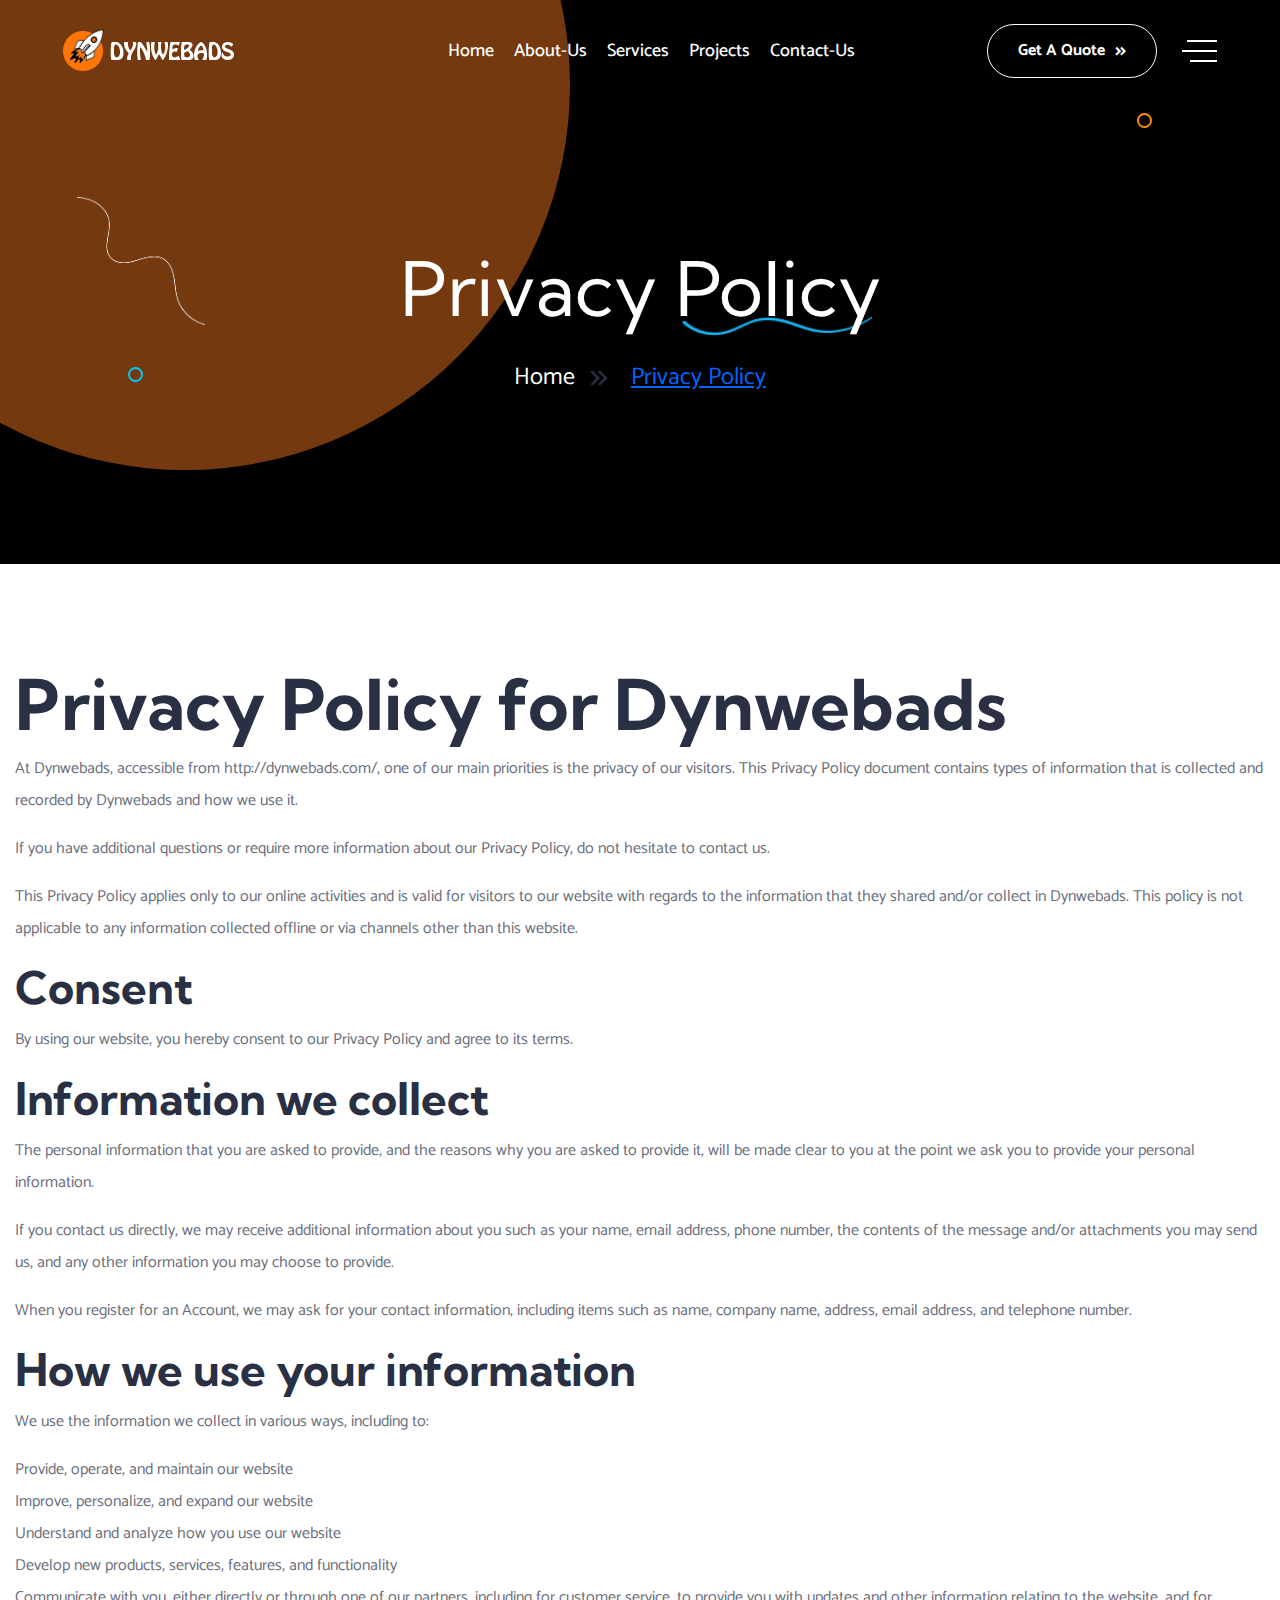
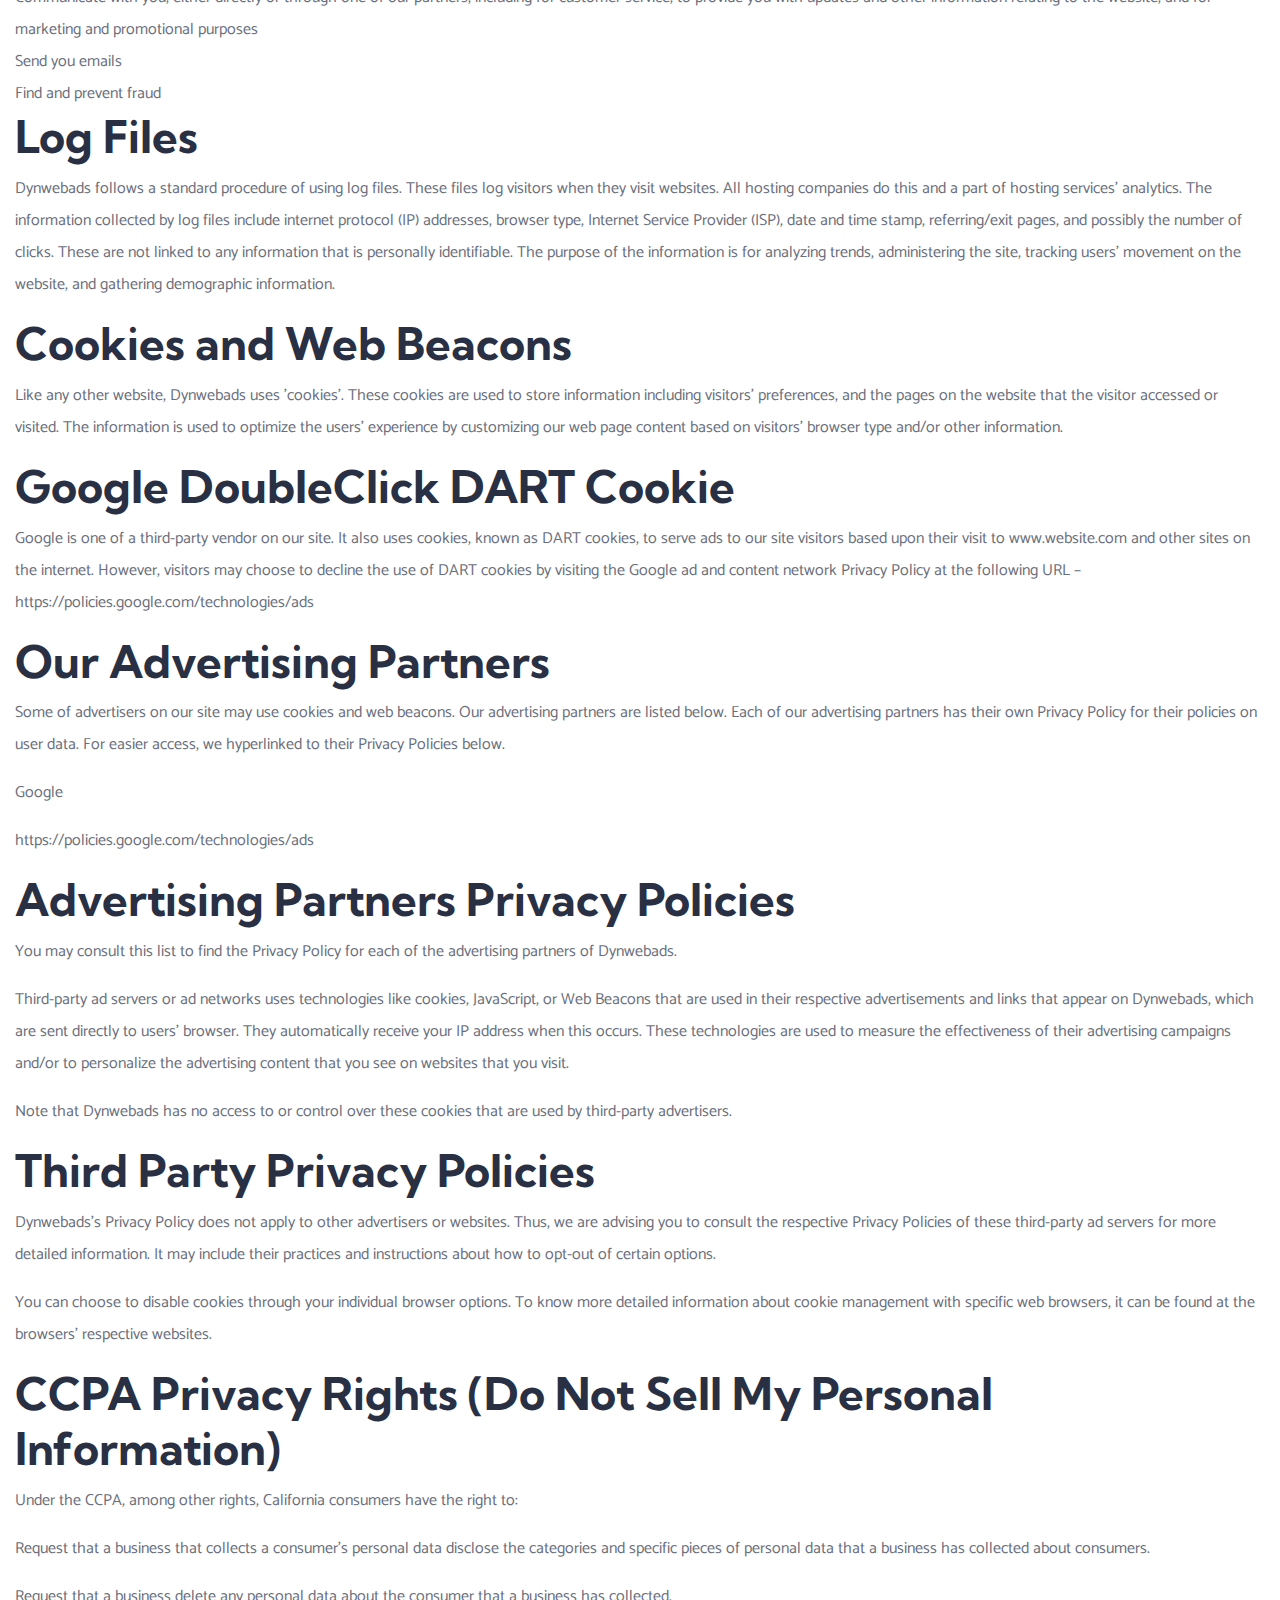
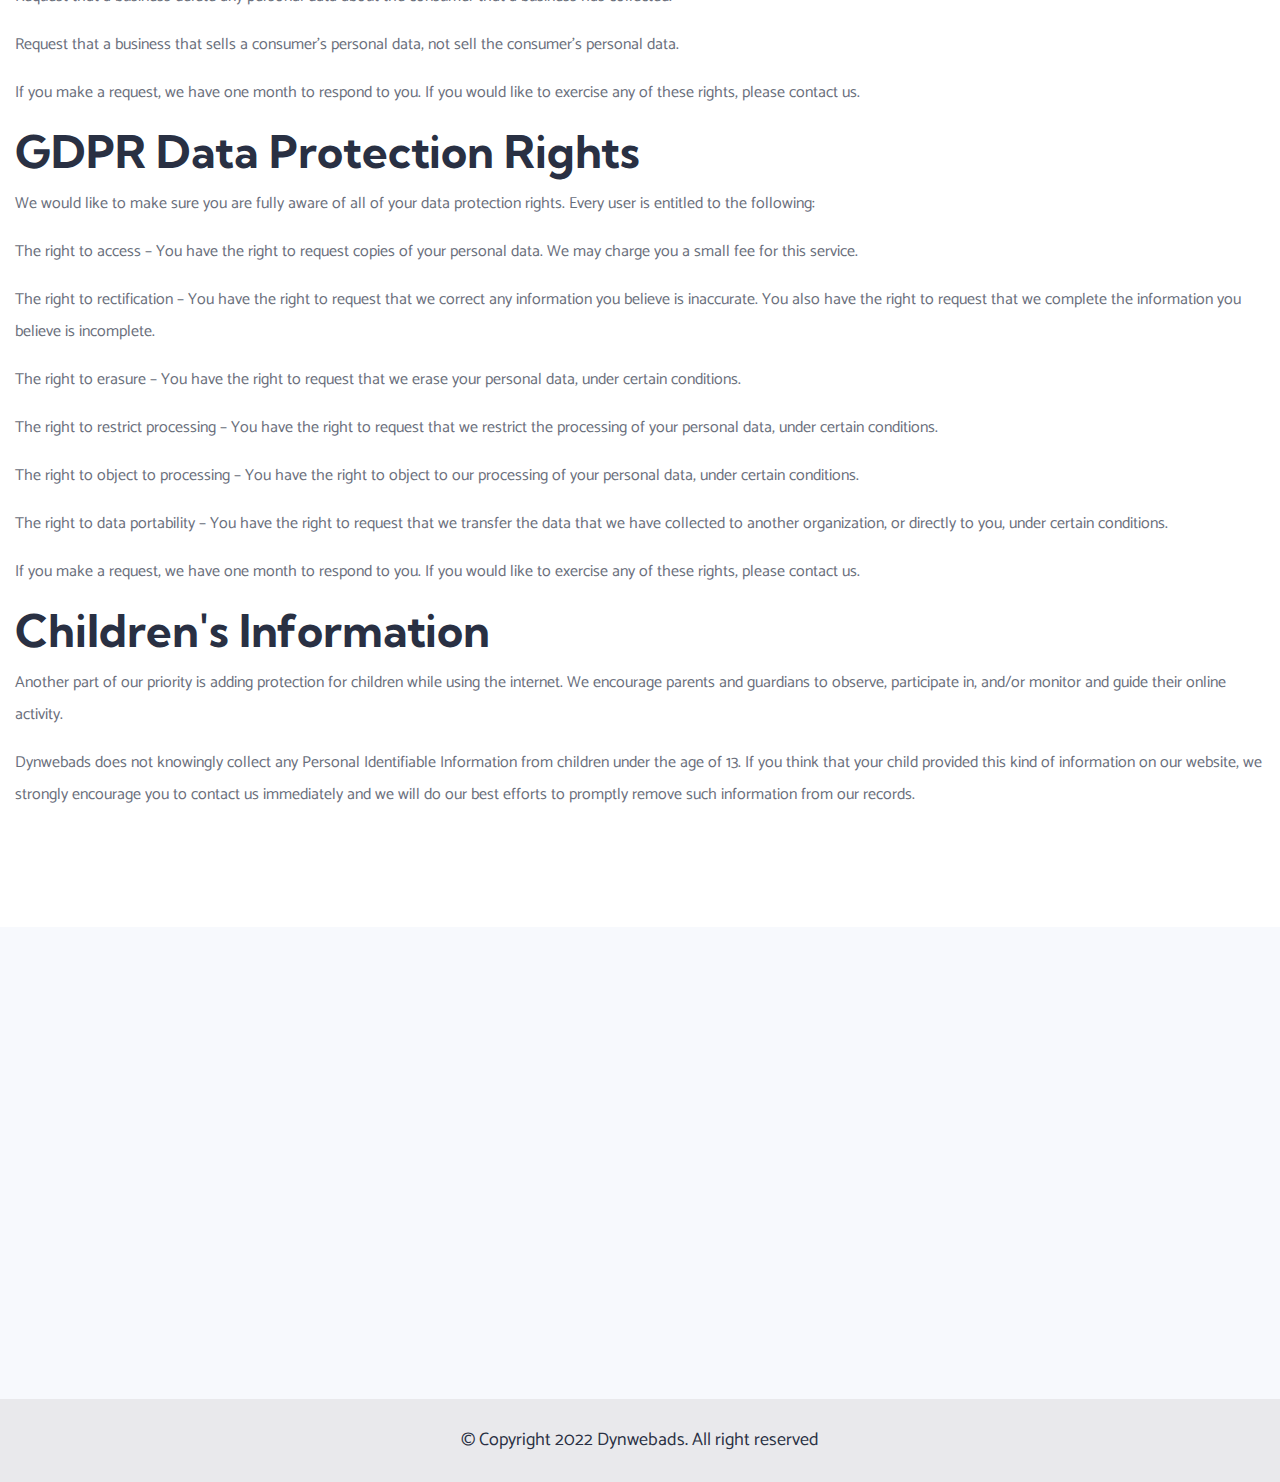
<file: privacy-policy.html>
<!DOCTYPE html>
<html>

<head>
    <!-- Required meta tags -->
    <meta charset="utf-8" />
    <meta name="description" content="Dynwebads  is the leading digital platform for all business firms across the world and an one stop automated solution for your trade and industry. "/>
    <meta http-equiv="X-UA-Compatible" content="IE=edge">
    <meta name="viewport" content="width=device-width, initial-scale=1, shrink-to-fit=no">
    
    <meta name="google-site-verification" content="qIo07wA1p3LmF1S5aHmd_jXwxkWgR80V4ZO3ZVepRoM" />

    <!-- Title -->
    <title>Top Software Companies in Hyderabad | Dynwebads</title>
    <!-- Favicon Icon -->
    <link rel="shortcut icon" href="assets/images/favicon1.png" type="image/x-icon">
    <!-- Google Fonts -->
    <link href="https://fonts.googleapis.com/css2?family=Catamaran:wght@400;500;600&amp;family=Kumbh+Sans:wght@400;500;700&amp;family=Shadows+Into+Light&amp;display=swap" rel="stylesheet">
    
    <!-- Flaticon -->
    <link rel="stylesheet" href="assets/css/flaticon.min.css">
    <!-- Font Awesome -->
    <link rel="stylesheet" href="assets/css/fontawesome-5.14.0.min.css">
    <!-- Bootstrap -->
    <link rel="stylesheet" href="assets/css/bootstrap.min.css">
    <!-- Magnific Popup -->
    <link rel="stylesheet" href="assets/css/magnific-popup.min.css">
    <!-- Nice Select -->
    <link rel="stylesheet" href="assets/css/nice-select.min.css">
    <!-- Type Writer -->
    <link rel="stylesheet" href="assets/css/jquery.animatedheadline.css">
    <!-- Animate -->
    <link rel="stylesheet" href="assets/css/animate.min.css">
    <!-- Slick -->
    <link rel="stylesheet" href="assets/css/slick.min.css">
    <!-- Main Style -->
    <link rel="stylesheet" href="assets/css/style.css">
    
    <!-- Google tag (gtag.js) -->
    <script async src="https://www.googletagmanager.com/gtag/js?id=G-L20R93D279"></script>
    
    <script>
      window.dataLayer = window.dataLayer || [];
      function gtag(){dataLayer.push(arguments);}
      gtag('js', new Date());
    
      gtag('config', 'G-L20R93D279');
    </script>
    
    <!-- Google Tag Manager -->
    <script>(function(w,d,s,l,i){w[l]=w[l]||[];w[l].push({'gtm.start':
    new Date().getTime(),event:'gtm.js'});var f=d.getElementsByTagName(s)[0],
    j=d.createElement(s),dl=l!='dataLayer'?'&l='+l:'';j.async=true;j.src=
    'https://www.googletagmanager.com/gtm.js?id='+i+dl;f.parentNode.insertBefore(j,f);
    })(window,document,'script','dataLayer','GTM-NMJRTCW');</script>
    <!-- End Google Tag Manager -->
    
    <script async src="https://pagead2.googlesyndication.com/pagead/js/adsbygoogle.js?client=ca-pub-2963333424120735"
     crossorigin="anonymous"></script>
</head>
<body class="home-one">
    
    <!-- Google Tag Manager (noscript) -->
    <noscript><iframe src="https://www.googletagmanager.com/ns.html?id=GTM-NMJRTCW"
    height="0" width="0" style="display:none;visibility:hidden"></iframe></noscript>
    <!-- End Google Tag Manager (noscript) -->
    
    
    
    <div class="page-wrapper">

<header class="main-header header-two">
    <!--Header-Upper-->
    <div class="header-upper">
        <div class="container clearfix">

            <div class="header-inner rel d-flex align-items-center">
                <div class="logo-outer">
                    <div class="logo"><a href="index.html"><img src="assets/images/logos/logo-two.png" alt="Logo"
                                title="Logo"></a></div>
                </div>

                <div class="nav-outer clearfix">
                    <!-- Main Menu -->
                    <nav class="main-menu navbar-expand-lg">
                        <div class="navbar-header">
                            <div class="mobile-logo my-15">
                                <a href="index.html">
                                    <img src="assets/images/logos/logo-two.png" alt="Logo" title="Logo">
                                </a>
                            </div>

                            <!-- Toggle Button -->
                            <button type="button" class="navbar-toggle" data-bs-toggle="collapse"
                                data-bs-target=".navbar-collapse">
                                <span class="icon-bar"></span>
                                <span class="icon-bar"></span>
                                <span class="icon-bar"></span>
                            </button>
                        </div>

                        <div class="navbar-collapse collapse clearfix">
                            <ul class="navigation clearfix">
                                <li><a href="index.html">Home</a></li>
                                <li><a href="about.html">About-Us</a></li>
                                <li><a href="services.html">Services</a></li>
                                <li><a href="projects.html">Projects</a></li>
                                <!-- <li><a href="process.html">Work-Process</a></li>
                                <li><a href="plan.html">Plans</a></li>
                                <li><a href="testimonial.html">Testimonials</a></li>
                                <li><a href="index.html">Blog</a></li> -->
                                <li><a href="contact.html">Contact-Us</a></li>
                            </ul>
                        </div>

                    </nav>
                    <!-- Main Menu End-->
                </div>

                <!-- Nav Search -->
                <!-- <div class="nav-search py-15">
                            <button class="far fa-search"></button>
                            <form action="#" class="hide">
                                <input type="text" placeholder="Search" class="searchbox" required="">
                                <button type="submit" class="searchbutton far fa-search"></button>
                            </form>
                        </div> -->

                <!-- Menu Button -->
                <div class="menu-btns">
                    <a href="contact.html" class="theme-btn style-three">Get a Quote <i
                            class="fas fa-angle-double-right"></i></a>

                    <!-- menu sidbar -->
                    <div class="menu-sidebar">
                        <button>
                            <span class="icon-bar"></span>
                            <span class="icon-bar"></span>
                            <span class="icon-bar"></span>
                        </button>
                    </div>
                </div>
            </div>
        </div>
    </div>
    <!--End Header Upper-->
</header>


<!--Form Back Drop-->
<div class="form-back-drop"></div>

<!-- Hidden Sidebar -->
<section class="hidden-bar">
    <div class="inner-box text-center">
        <div class="cross-icon"><span class="fa fa-times"></span></div>
        <div class="title">
            <h4>Get Appointment</h4>
        </div>

        <!--Appointment Form-->
        <div class="appointment-form">
            <form method="post" action="">
                <div class="form-group">
                    <input type="text" name="text" value="" placeholder="Name" required>
                </div>
                <div class="form-group">
                    <input type="email" name="email" value="" placeholder="Email Address" required>
                </div>
                <div class="form-group">
                    <textarea placeholder="Message" rows="5"></textarea>
                </div>
                <div class="form-group">
                    <button type="submit" class="theme-btn">Submit now</button>
                </div>
            </form>
        </div>

        <!--Social Icons-->
        <div class="social-style-one">
            <a href="https://www.facebook.com/people/Dynwebads/100088395463418/"><i class="fab fa-facebook-f"></i></a>
            <a href="https://twitter.com/dynwebads"><i class="fab fa-twitter"></i></a>
            <a href="https://www.linkedin.com/in/charlie-dynwebads-9bb00625a/"><i class="fab fa-linkedin-in"></i></a>
            <a href="https://www.instagram.com/dynwebads/"><i class="fab fa-instagram"></i></a>
        </div>
    </div>
</section>
<!--End Hidden Sidebar -->

    <!-- Page Banner Start -->
        <section class="page-banner-area pt-245 rpt-150 pb-170 rpb-100 rel z-1 bgc-lighter dwa-color text-center">
            <div class="container">
                <div class="banner-inner rpt-10">
                    <h1 class="page-title wow fadeInUp delay-0-2s">Privacy <span>Policy</span></h1>
                    <nav aria-label="breadcrumb">
                        <ol class="breadcrumb justify-content-center wow fadeInUp delay-0-4s">
                            <li class="breadcrumb-item"><a href="index.html">home</a></li>
                            <li class="breadcrumb-item active">Privacy Policy</li>
                        </ol>
                    </nav>
                </div>
            </div>
            <div class="banner-shapes">
                <div class="circle wow zoomInLeft delay-0-2s" data-wow-duration="2s"></div>
                <img class="shape-one" src="assets/images/shapes/feature-wave-line.png" alt="Shape">
                <img class="shape-two" src="assets/images/shapes/hero-shape2.png" alt="Shape">
            </div>
        </section>
        <!-- Page Banner End -->
        
         <!-- Working Process Area start -->
        <section class="pricing-area-three pt-100 pb-100 rel z-1">
            <div class="container">
                <h1>Privacy Policy for Dynwebads</h1>

                <p>At Dynwebads, accessible from http://dynwebads.com/, one of our main priorities is the privacy of our visitors. This Privacy Policy document contains types of information that is collected and recorded by Dynwebads and how we use it.</p>
                
                <p>If you have additional questions or require more information about our Privacy Policy, do not hesitate to contact us.</p>
                
                <p>This Privacy Policy applies only to our online activities and is valid for visitors to our website with regards to the information that they shared and/or collect in Dynwebads. This policy is not applicable to any information collected offline or via channels other than this website.</p>
                
                <h2>Consent</h2>
                
                <p>By using our website, you hereby consent to our Privacy Policy and agree to its terms.</p>
                
                <h2>Information we collect</h2>
                
                <p>The personal information that you are asked to provide, and the reasons why you are asked to provide it, will be made clear to you at the point we ask you to provide your personal information.</p>
                <p>If you contact us directly, we may receive additional information about you such as your name, email address, phone number, the contents of the message and/or attachments you may send us, and any other information you may choose to provide.</p>
                <p>When you register for an Account, we may ask for your contact information, including items such as name, company name, address, email address, and telephone number.</p>
                
                <h2>How we use your information</h2>
                
                <p>We use the information we collect in various ways, including to:</p>
                
                <ul>
                <li>Provide, operate, and maintain our website</li>
                <li>Improve, personalize, and expand our website</li>
                <li>Understand and analyze how you use our website</li>
                <li>Develop new products, services, features, and functionality</li>
                <li>Communicate with you, either directly or through one of our partners, including for customer service, to provide you with updates and other information relating to the website, and for marketing and promotional purposes</li>
                <li>Send you emails</li>
                <li>Find and prevent fraud</li>
                </ul>
                
                <h2>Log Files</h2>
                
                <p>Dynwebads follows a standard procedure of using log files. These files log visitors when they visit websites. All hosting companies do this and a part of hosting services' analytics. The information collected by log files include internet protocol (IP) addresses, browser type, Internet Service Provider (ISP), date and time stamp, referring/exit pages, and possibly the number of clicks. These are not linked to any information that is personally identifiable. The purpose of the information is for analyzing trends, administering the site, tracking users' movement on the website, and gathering demographic information.</p>
                
                <h2>Cookies and Web Beacons</h2>
                
                <p>Like any other website, Dynwebads uses 'cookies'. These cookies are used to store information including visitors' preferences, and the pages on the website that the visitor accessed or visited. The information is used to optimize the users' experience by customizing our web page content based on visitors' browser type and/or other information.</p>
                
                <h2>Google DoubleClick DART Cookie</h2>
                
                <p>Google is one of a third-party vendor on our site. It also uses cookies, known as DART cookies, to serve ads to our site visitors based upon their visit to www.website.com and other sites on the internet. However, visitors may choose to decline the use of DART cookies by visiting the Google ad and content network Privacy Policy at the following URL – <a href="https://policies.google.com/technologies/ads">https://policies.google.com/technologies/ads</a></p>
                
                <h2>Our Advertising Partners</h2>
                
                <p>Some of advertisers on our site may use cookies and web beacons. Our advertising partners are listed below. Each of our advertising partners has their own Privacy Policy for their policies on user data. For easier access, we hyperlinked to their Privacy Policies below.</p>
                
                <ul>
                    <li>
                        <p>Google</p>
                        <p><a href="https://policies.google.com/technologies/ads">https://policies.google.com/technologies/ads</a></p>
                    </li>
                </ul>
                
                <h2>Advertising Partners Privacy Policies</h2>
                
                <P>You may consult this list to find the Privacy Policy for each of the advertising partners of Dynwebads.</p>
                
                <p>Third-party ad servers or ad networks uses technologies like cookies, JavaScript, or Web Beacons that are used in their respective advertisements and links that appear on Dynwebads, which are sent directly to users' browser. They automatically receive your IP address when this occurs. These technologies are used to measure the effectiveness of their advertising campaigns and/or to personalize the advertising content that you see on websites that you visit.</p>
                
                <p>Note that Dynwebads has no access to or control over these cookies that are used by third-party advertisers.</p>
                
                <h2>Third Party Privacy Policies</h2>
                
                <p>Dynwebads's Privacy Policy does not apply to other advertisers or websites. Thus, we are advising you to consult the respective Privacy Policies of these third-party ad servers for more detailed information. It may include their practices and instructions about how to opt-out of certain options. </p>
                
                <p>You can choose to disable cookies through your individual browser options. To know more detailed information about cookie management with specific web browsers, it can be found at the browsers' respective websites.</p>
                
                <h2>CCPA Privacy Rights (Do Not Sell My Personal Information)</h2>
                
                <p>Under the CCPA, among other rights, California consumers have the right to:</p>
                <p>Request that a business that collects a consumer's personal data disclose the categories and specific pieces of personal data that a business has collected about consumers.</p>
                <p>Request that a business delete any personal data about the consumer that a business has collected.</p>
                <p>Request that a business that sells a consumer's personal data, not sell the consumer's personal data.</p>
                <p>If you make a request, we have one month to respond to you. If you would like to exercise any of these rights, please contact us.</p>
                
                <h2>GDPR Data Protection Rights</h2>
                
                <p>We would like to make sure you are fully aware of all of your data protection rights. Every user is entitled to the following:</p>
                <p>The right to access – You have the right to request copies of your personal data. We may charge you a small fee for this service.</p>
                <p>The right to rectification – You have the right to request that we correct any information you believe is inaccurate. You also have the right to request that we complete the information you believe is incomplete.</p>
                <p>The right to erasure – You have the right to request that we erase your personal data, under certain conditions.</p>
                <p>The right to restrict processing – You have the right to request that we restrict the processing of your personal data, under certain conditions.</p>
                <p>The right to object to processing – You have the right to object to our processing of your personal data, under certain conditions.</p>
                <p>The right to data portability – You have the right to request that we transfer the data that we have collected to another organization, or directly to you, under certain conditions.</p>
                <p>If you make a request, we have one month to respond to you. If you would like to exercise any of these rights, please contact us.</p>
                
                <h2>Children's Information</h2>
                
                <p>Another part of our priority is adding protection for children while using the internet. We encourage parents and guardians to observe, participate in, and/or monitor and guide their online activity.</p>
                
                <p>Dynwebads does not knowingly collect any Personal Identifiable Information from children under the age of 13. If you think that your child provided this kind of information on our website, we strongly encourage you to contact us immediately and we will do our best efforts to promptly remove such information from our records.</p>
            </div>
        </section>
        <!-- Working Process Area end -->
        
        <!-- footer area start -->
        <footer class="main-footer footer-two pt-80 bgc-lighter">
            <div class="container">
                <div class="row justify-content-xl-between justify-content-center">
                    <div class="col-xl-4 col-lg-5 col-md-6">
                        <div class="footer-widget widget_about me-md-5 wow fadeInUp delay-0-2s">
                            <div class="footer-logo mb-25">
                                <a href="index.html"><img src="assets/images/logos/logo-four.png" alt="Logo"></a>
                            </div>
                            <p>Software limitations are only restrictive if you use them in the manner for which they were
                                designed.</p>
                            <div class="social-style-two pt-5">
                                <a href="https://www.facebook.com/people/Dynwebads/100088395463418/"><i
                                        class="fab fa-facebook-f"></i></a>
                                <a href="https://twitter.com/dynwebads"><i class="fab fa-twitter"></i></a>
                                <a href="https://www.linkedin.com/in/charlie-dynwebads-9bb00625a/"><i
                                        class="fab fa-linkedin-in"></i></a>
                                <a href="https://www.instagram.com/dynwebads/"><i class="fab fa-instagram"></i></a>
                            </div>
                        </div>
                    </div>
                    <div class="col-xl-4 col-md-6">
                        <div class="footer-widget widget_nav_menu wow fadeInUp delay-0-4s">
                            <h4 class="footer-title">Quick Links</h4>
                            <ul class="list-style-two">
                                <li><a href="services.html">Web Design (UI/UX)</a></li>
                                <li><a href="about.html">About company</a></li>
                                <li><a href="sitemap.xml">Site map</a></li>
                                <li><a href="services.html">Technical Support</a></li>
                                <li><a href="contact.html">Contact-Us</a></li>
                                <li><a href="projects.html">Landing Pages Design</a></li>
                                <li><a href="terms.html">Terms & Conditions</a></li>
                                <li><a href="privacy-policy.html">Privacy-Policy</a></li>
                            </ul>
                        </div>
                    </div>
                    <div class="col-xl-4 col-lg-6 col-md-8">
                        <div class="footer-widget widget_newsletter wow fadeInUp delay-0-6s">
                            <h4 class="footer-title">Newsletter</h4>
                            <p>Sign up to get more every updates</p>
                            <form action="#">
                                <input type="email" placeholder="Enter email" required>
                                <button class="theme-btn">Subscribe Now <i class="fas fa-angle-double-right"></i></button>
                            </form>
                        </div>
                    </div>
                </div>
            </div>
            <div class="footer-bottom mt-30 pt-25 pb-10">
                <div class="container">
                    <div class="copyright-text text-center">
                        <p>© Copyright 2022 Dynwebads. All right reserved</p>
                    </div>
                </div>
            </div>
        </footer>
        <!-- footer area end -->
        
        
        <!-- Scroll Top Button -->
        <button class="scroll-top scroll-to-target" data-target="html"><span class="fas fa-angle-double-up"></span></button>
        
    </div>
    <!--End pagewrapper-->
   
    
    <!-- Jquery -->

    <script src="assets/js/jquery-3.6.0.min.js"></script>
    <!-- Bootstrap -->
    <script src="assets/js/bootstrap.min.js"></script>
    <!-- Appear Js -->
    <script src="assets/js/appear.min.js"></script>
    <!-- Slick -->
    <script src="assets/js/slick.min.js"></script>
    <!-- Magnific Popup -->
    <script src="assets/js/jquery.magnific-popup.min.js"></script>
    <!-- Nice Select -->
    <script src="assets/js/jquery.nice-select.min.js"></script>
    <!-- Image Loader -->
    <script src="assets/js/imagesloaded.pkgd.min.js"></script>
    <!-- Type Writer -->
    <script src="assets/js/jquery.animatedheadline.min.js"></script>
    <!-- Circle Progress -->
    <script src="assets/js/circle-progress.min.js"></script>
    <!-- Isotope -->
    <script src="assets/js/isotope.pkgd.min.js"></script>
    <!--  WOW Animation -->
    <script src="assets/js/wow.min.js"></script>
    <!-- Custom script -->
    <script src="assets/js/script.js"></script>

</body>

</html>
</file>
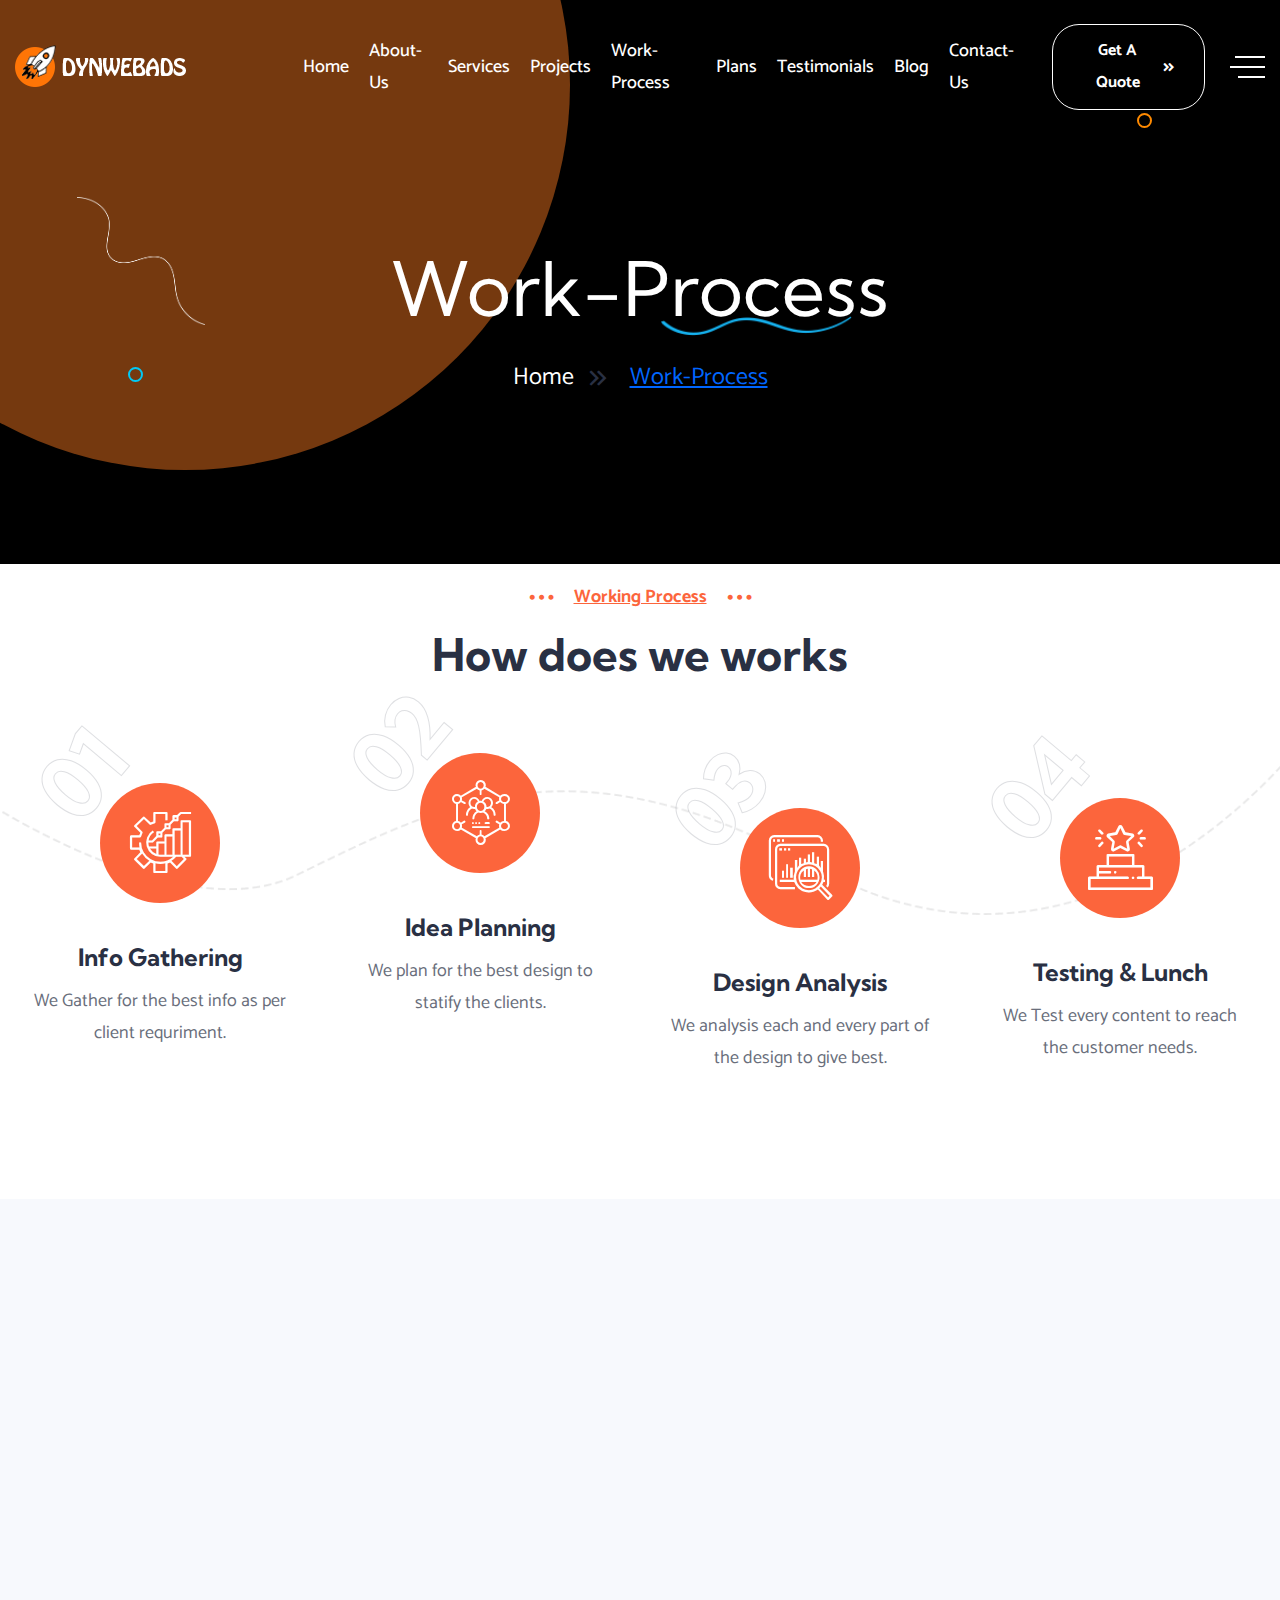
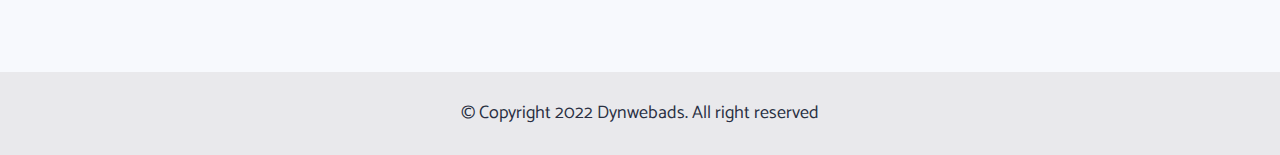
<file: process.html>
<!DOCTYPE html>
<html>

<head>
    <!-- Required meta tags -->
    <meta charset="utf-8" />
    <meta name="description" content="Dynwebads  is the leading digital platform for all business firms across the world and an one stop automated solution for your trade and industry. "/>
    <meta http-equiv="X-UA-Compatible" content="IE=edge">
    <meta name="viewport" content="width=device-width, initial-scale=1, shrink-to-fit=no">
    
    <meta name="google-site-verification" content="qIo07wA1p3LmF1S5aHmd_jXwxkWgR80V4ZO3ZVepRoM" />

    <!-- Title -->
    <title>Top Software Companies in Hyderabad | Dynwebads</title>
    <!-- Favicon Icon -->
    <link rel="shortcut icon" href="assets/images/favicon1.png" type="image/x-icon">
    <!-- Google Fonts -->
    <link href="https://fonts.googleapis.com/css2?family=Catamaran:wght@400;500;600&amp;family=Kumbh+Sans:wght@400;500;700&amp;family=Shadows+Into+Light&amp;display=swap" rel="stylesheet">
    
    <!-- Flaticon -->
    <link rel="stylesheet" href="assets/css/flaticon.min.css">
    <!-- Font Awesome -->
    <link rel="stylesheet" href="assets/css/fontawesome-5.14.0.min.css">
    <!-- Bootstrap -->
    <link rel="stylesheet" href="assets/css/bootstrap.min.css">
    <!-- Magnific Popup -->
    <link rel="stylesheet" href="assets/css/magnific-popup.min.css">
    <!-- Nice Select -->
    <link rel="stylesheet" href="assets/css/nice-select.min.css">
    <!-- Type Writer -->
    <link rel="stylesheet" href="assets/css/jquery.animatedheadline.css">
    <!-- Animate -->
    <link rel="stylesheet" href="assets/css/animate.min.css">
    <!-- Slick -->
    <link rel="stylesheet" href="assets/css/slick.min.css">
    <!-- Main Style -->
    <link rel="stylesheet" href="assets/css/style.css">
    
    <!-- Google tag (gtag.js) -->
    <script async src="https://www.googletagmanager.com/gtag/js?id=G-L20R93D279"></script>
    
    <script>
      window.dataLayer = window.dataLayer || [];
      function gtag(){dataLayer.push(arguments);}
      gtag('js', new Date());
    
      gtag('config', 'G-L20R93D279');
    </script>
    
    <!-- Google Tag Manager -->
    <script>(function(w,d,s,l,i){w[l]=w[l]||[];w[l].push({'gtm.start':
    new Date().getTime(),event:'gtm.js'});var f=d.getElementsByTagName(s)[0],
    j=d.createElement(s),dl=l!='dataLayer'?'&l='+l:'';j.async=true;j.src=
    'https://www.googletagmanager.com/gtm.js?id='+i+dl;f.parentNode.insertBefore(j,f);
    })(window,document,'script','dataLayer','GTM-NMJRTCW');</script>
    <!-- End Google Tag Manager -->
    
    <script async src="https://pagead2.googlesyndication.com/pagead/js/adsbygoogle.js?client=ca-pub-2963333424120735"
     crossorigin="anonymous"></script>
</head>
<body class="home-one">
    
    <!-- Google Tag Manager (noscript) -->
    <noscript><iframe src="https://www.googletagmanager.com/ns.html?id=GTM-NMJRTCW"
    height="0" width="0" style="display:none;visibility:hidden"></iframe></noscript>
    <!-- End Google Tag Manager (noscript) -->
    
    
    
    <div class="page-wrapper">

        <header class="main-header header-two">
            <!--Header-Upper-->
            <div class="header-upper">
                <div class="container clearfix">
        
                    <div class="header-inner rel d-flex align-items-center">
                        <div class="logo-outer">
                            <div class="logo"><a href="index.html"><img src="assets/images/logos/logo-two.png" alt="Logo"
                                        title="Logo"></a></div>
                        </div>
        
                        <div class="nav-outer clearfix">
                            <!-- Main Menu -->
                            <nav class="main-menu navbar-expand-lg">
                                <div class="navbar-header">
                                    <div class="mobile-logo my-15">
                                        <a href="index.html">
                                            <img src="assets/images/logos/logo-two.png" alt="Logo" title="Logo">
                                        </a>
                                    </div>
        
                                    <!-- Toggle Button -->
                                    <button type="button" class="navbar-toggle" data-bs-toggle="collapse"
                                        data-bs-target=".navbar-collapse">
                                        <span class="icon-bar"></span>
                                        <span class="icon-bar"></span>
                                        <span class="icon-bar"></span>
                                    </button>
                                </div>
        
                                <div class="navbar-collapse collapse clearfix">
                                    <ul class="navigation clearfix">
                                        <li><a href="index.html">Home</a></li>
                                        <li><a href="about.html">About-Us</a></li>
                                        <li><a href="services.html">Services</a></li>
                                        <li><a href="projects.html">Projects</a></li>
                                        <li><a href="process.html">Work-Process</a></li>
                                        <li><a href="plan.html">Plans</a></li>
                                        <li><a href="testimonial.html">Testimonials</a></li>
                                        <li><a href="index.html">Blog</a></li>
                                        <li><a href="contact.html">Contact-Us</a></li>
                                    </ul>
                                </div>
        
                            </nav>
                            <!-- Main Menu End-->
                        </div>
        
                        <!-- Nav Search -->
                        <!-- <div class="nav-search py-15">
                                    <button class="far fa-search"></button>
                                    <form action="#" class="hide">
                                        <input type="text" placeholder="Search" class="searchbox" required="">
                                        <button type="submit" class="searchbutton far fa-search"></button>
                                    </form>
                                </div> -->
        
                        <!-- Menu Button -->
                        <div class="menu-btns">
                            <a href="contact.html" class="theme-btn style-three">Get a Quote <i
                                    class="fas fa-angle-double-right"></i></a>
        
                            <!-- menu sidbar -->
                            <div class="menu-sidebar">
                                <button>
                                    <span class="icon-bar"></span>
                                    <span class="icon-bar"></span>
                                    <span class="icon-bar"></span>
                                </button>
                            </div>
                        </div>
                    </div>
                </div>
            </div>
            <!--End Header Upper-->
        </header>
        
        
        <!--Form Back Drop-->
        <div class="form-back-drop"></div>
        
        <!-- Hidden Sidebar -->
        <section class="hidden-bar">
            <div class="inner-box text-center">
                <div class="cross-icon"><span class="fa fa-times"></span></div>
                <div class="title">
                    <h4>Get Appointment</h4>
                </div>
        
                <!--Appointment Form-->
                <div class="appointment-form">
                    <form method="post" action="">
                        <div class="form-group">
                            <input type="text" name="text" value="" placeholder="Name" required>
                        </div>
                        <div class="form-group">
                            <input type="email" name="email" value="" placeholder="Email Address" required>
                        </div>
                        <div class="form-group">
                            <textarea placeholder="Message" rows="5"></textarea>
                        </div>
                        <div class="form-group">
                            <button type="submit" class="theme-btn">Submit now</button>
                        </div>
                    </form>
                </div>
        
                <!--Social Icons-->
                <div class="social-style-one">
                    <a href="https://www.facebook.com/people/Dynwebads/100088395463418/"><i class="fab fa-facebook-f"></i></a>
                    <a href="https://twitter.com/dynwebads"><i class="fab fa-twitter"></i></a>
                    <a href="https://www.linkedin.com/in/charlie-dynwebads-9bb00625a/"><i class="fab fa-linkedin-in"></i></a>
                    <a href="https://www.instagram.com/dynwebads/"><i class="fab fa-instagram"></i></a>
                </div>
            </div>
        </section>
        <!--End Hidden Sidebar -->

    <!-- Page Banner Start -->
        <section class="page-banner-area pt-245 rpt-150 pb-170 rpb-100 rel z-1 bgc-lighter dwa-color text-center">
            <div class="container">
                <div class="banner-inner rpt-10">
                    <h1 class="page-title wow fadeInUp delay-0-2s">Work-<span>Process</span></h1>
                    <nav aria-label="breadcrumb">
                        <ol class="breadcrumb justify-content-center wow fadeInUp delay-0-4s">
                            <li class="breadcrumb-item"><a href="index.php">home</a></li>
                            <li class="breadcrumb-item active">Work-Process</li>
                        </ol>
                    </nav>
                </div>
            </div>
            <div class="banner-shapes">
                <div class="circle wow zoomInLeft delay-0-2s" data-wow-duration="2s"></div>
                <img class="shape-one" src="assets/images/shapes/feature-wave-line.png" alt="Shape">
                <img class="shape-two" src="assets/images/shapes/hero-shape2.png" alt="Shape">
            </div>
        </section>
        <!-- Page Banner End -->
        
        <!-- Working Process Area start -->
        <section id="work-process" class="work-process-area pb-95 rel z-1 mt-4">
            <div class="container">
                <div class="row justify-content-center">
                    <div class="col-lg-10">
                        <div class="section-title text-center mb-55 wow fadeInUp delay-0-2s">
                            <span class="sub-title mb-15">Working Process</span>
                            <h2>How does we works</h2>
                        </div>
                    </div>
                </div>
                <div class="work-process-wrap rel z-1">
                    <div class="row justify-content-between">
                        <div class="col-xl-3 col-lg-5 col-sm-6">
                            <div class="work-process-item mt-30 wow fadeInUp delay-0-2s">
                                <div class="icon">
                                    <span class="number">01</span>
                                    <i class="flaticon-optimization"></i>
                                </div>
                                <h4>Info Gathering</h4>
                                <p>We Gather for the best info as per client requriment.</p>
                            </div>
                        </div>
                        <div class="col-xl-3 col-lg-5 col-sm-6">
                            <div class="work-process-item wow fadeInUp delay-0-4s">
                                <div class="icon">
                                    <span class="number">02</span>
                                    <i class="flaticon-link"></i>
                                </div>
                                <h4>Idea Planning</h4>
                                <p>We plan for the best design to statify the clients.</p>
                            </div>
                        </div>
                        <div class="col-xl-3 col-lg-5 col-sm-6">
                            <div class="work-process-item mt-55 wow fadeInUp delay-0-6s">
                                <div class="icon">
                                    <span class="number">03</span>
                                    <i class="flaticon-data"></i>
                                </div>
                                <h4>Design Analysis</h4>
                                <p>We analysis each and every part of the design to give best.</p>
                            </div>
                        </div>
                        <div class="col-xl-3 col-lg-5 col-sm-6">
                            <div class="work-process-item mt-45 wow fadeInUp delay-0-8s">
                                <div class="icon">
                                    <span class="number">04</span>
                                    <i class="flaticon-star"></i>
                                </div>
                                <h4>Testing & Lunch</h4>
                                <p>We Test every content to reach the customer needs.</p>
                            </div>
                        </div>
                    </div>
                    <div class="work-process-shape">
                        <img src="assets/images/shapes/worp-process-step.png" alt="Shape">
                    </div>
                </div>
            </div>
        </section>
        <!-- Working Process Area end -->
        
        <!-- footer area start -->
        <footer class="main-footer footer-two pt-80 bgc-lighter">
            <div class="container">
                <div class="row justify-content-xl-between justify-content-center">
                    <div class="col-xl-4 col-lg-5 col-md-6">
                        <div class="footer-widget widget_about me-md-5 wow fadeInUp delay-0-2s">
                            <div class="footer-logo mb-25">
                                <a href="index.html"><img src="assets/images/logos/logo-four.png" alt="Logo"></a>
                            </div>
                            <p>Software limitations are only restrictive if you use them in the manner for which they were
                                designed.</p>
                            <div class="social-style-two pt-5">
                                <a href="https://www.facebook.com/people/Dynwebads/100088395463418/"><i
                                        class="fab fa-facebook-f"></i></a>
                                <a href="https://twitter.com/dynwebads"><i class="fab fa-twitter"></i></a>
                                <a href="https://www.linkedin.com/in/charlie-dynwebads-9bb00625a/"><i
                                        class="fab fa-linkedin-in"></i></a>
                                <a href="https://www.instagram.com/dynwebads/"><i class="fab fa-instagram"></i></a>
                            </div>
                        </div>
                    </div>
                    <div class="col-xl-4 col-md-6">
                        <div class="footer-widget widget_nav_menu wow fadeInUp delay-0-4s">
                            <h4 class="footer-title">Quick Links</h4>
                            <ul class="list-style-two">
                                <li><a href="services.html">Web Design (UI/UX)</a></li>
                                <li><a href="about.html">About company</a></li>
                                <li><a href="sitemap.xml">Site map</a></li>
                                <li><a href="services.html">Technical Support</a></li>
                                <li><a href="contact.html">Contact-Us</a></li>
                                <li><a href="projects.html">Landing Pages Design</a></li>
                                <li><a href="terms.html">Terms & Conditions</a></li>
                                <li><a href="privacy-policy.html">Privacy-Policy</a></li>
                            </ul>
                        </div>
                    </div>
                    <div class="col-xl-4 col-lg-6 col-md-8">
                        <div class="footer-widget widget_newsletter wow fadeInUp delay-0-6s">
                            <h4 class="footer-title">Newsletter</h4>
                            <p>Sign up to get more every updates</p>
                            <form action="#">
                                <input type="email" placeholder="Enter email" required>
                                <button class="theme-btn">Subscribe Now <i class="fas fa-angle-double-right"></i></button>
                            </form>
                        </div>
                    </div>
                </div>
            </div>
            <div class="footer-bottom mt-30 pt-25 pb-10">
                <div class="container">
                    <div class="copyright-text text-center">
                        <p>© Copyright 2022 Dynwebads. All right reserved</p>
                    </div>
                </div>
            </div>
        </footer>
        <!-- footer area end -->
        
        
        <!-- Scroll Top Button -->
        <button class="scroll-top scroll-to-target" data-target="html"><span class="fas fa-angle-double-up"></span></button>
        
    </div>
    <!--End pagewrapper-->
   
    
    <!-- Jquery -->

    <script src="assets/js/jquery-3.6.0.min.js"></script>
    <!-- Bootstrap -->
    <script src="assets/js/bootstrap.min.js"></script>
    <!-- Appear Js -->
    <script src="assets/js/appear.min.js"></script>
    <!-- Slick -->
    <script src="assets/js/slick.min.js"></script>
    <!-- Magnific Popup -->
    <script src="assets/js/jquery.magnific-popup.min.js"></script>
    <!-- Nice Select -->
    <script src="assets/js/jquery.nice-select.min.js"></script>
    <!-- Image Loader -->
    <script src="assets/js/imagesloaded.pkgd.min.js"></script>
    <!-- Type Writer -->
    <script src="assets/js/jquery.animatedheadline.min.js"></script>
    <!-- Circle Progress -->
    <script src="assets/js/circle-progress.min.js"></script>
    <!-- Isotope -->
    <script src="assets/js/isotope.pkgd.min.js"></script>
    <!--  WOW Animation -->
    <script src="assets/js/wow.min.js"></script>
    <!-- Custom script -->
    <script src="assets/js/script.js"></script>

</body>

</html>
</file>
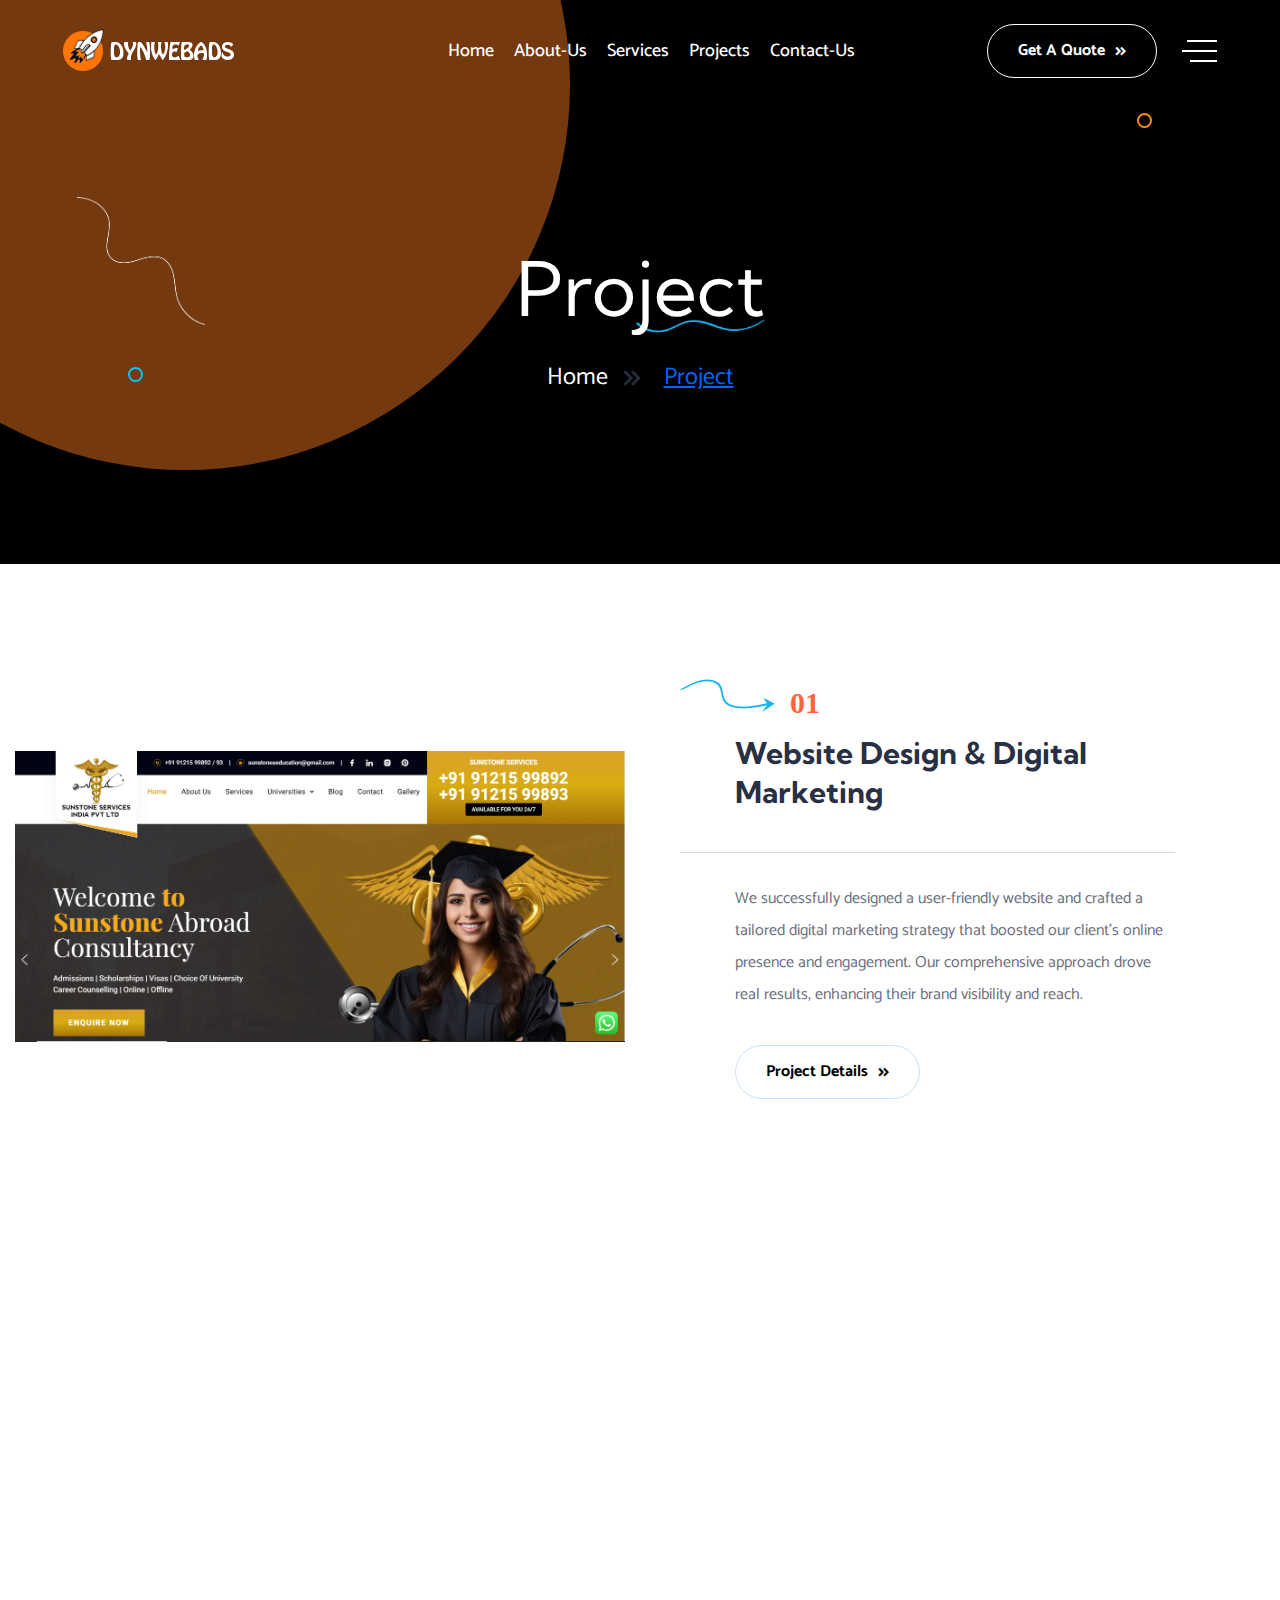
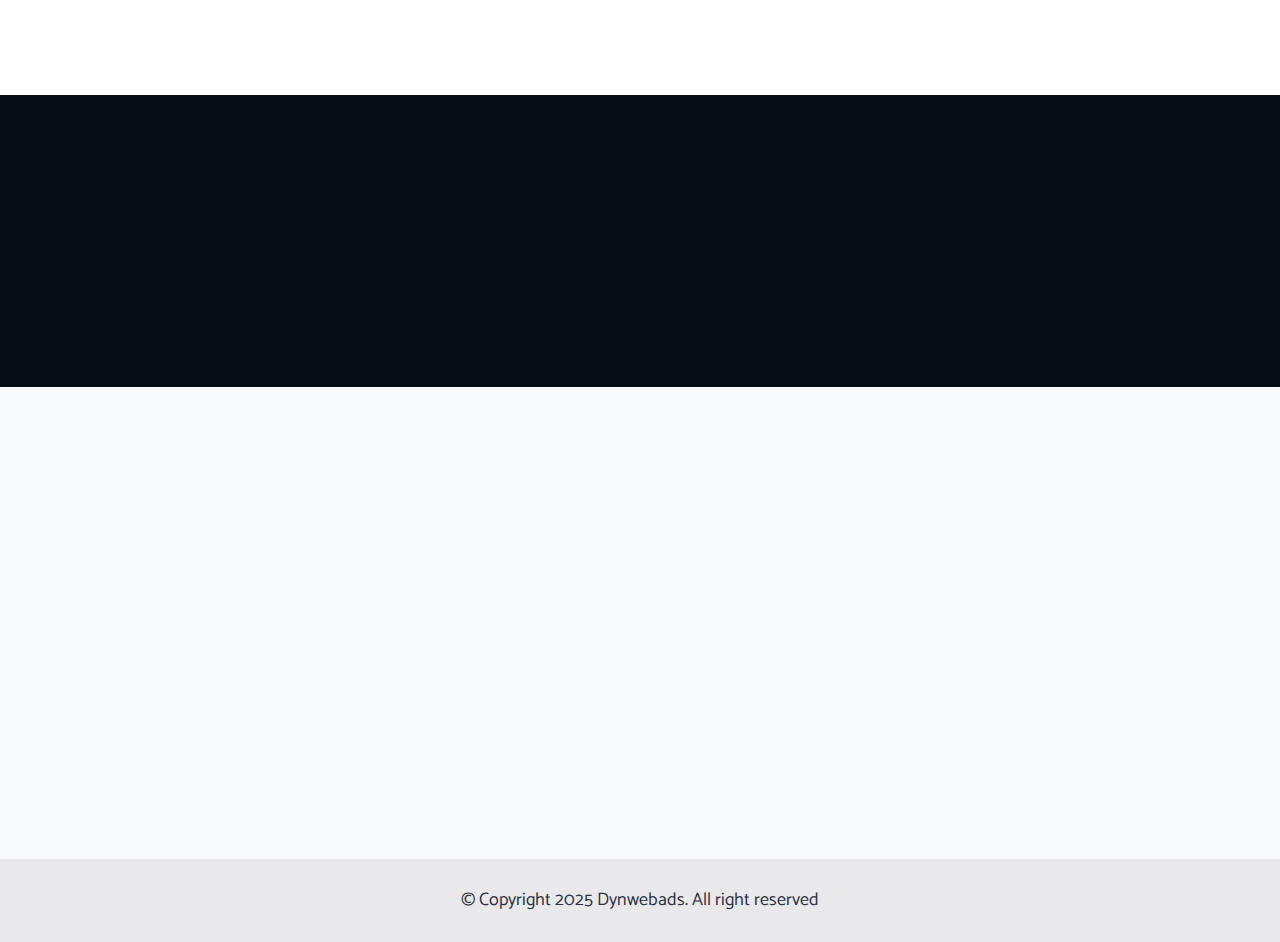
<file: projects.html>
<!DOCTYPE html>
<html>

<head>
    <!-- Required meta tags -->
    <meta charset="utf-8" />
    <meta name="description" content="Dynwebads  is the leading digital platform for all business firms across the world and an one stop automated solution for your trade and industry. "/>
    <meta http-equiv="X-UA-Compatible" content="IE=edge">
    <meta name="viewport" content="width=device-width, initial-scale=1, shrink-to-fit=no">
    
    <meta name="google-site-verification" content="qIo07wA1p3LmF1S5aHmd_jXwxkWgR80V4ZO3ZVepRoM" />

    <!-- Title -->
    <title>Top Software Companies in Hyderabad | Dynwebads</title>
    <!-- Favicon Icon -->
    <link rel="shortcut icon" href="assets/images/favicon1.png" type="image/x-icon">
    <!-- Google Fonts -->
    <link href="https://fonts.googleapis.com/css2?family=Catamaran:wght@400;500;600&amp;family=Kumbh+Sans:wght@400;500;700&amp;family=Shadows+Into+Light&amp;display=swap" rel="stylesheet">
    
    <!-- Flaticon -->
    <link rel="stylesheet" href="assets/css/flaticon.min.css">
    <!-- Font Awesome -->
    <link rel="stylesheet" href="assets/css/fontawesome-5.14.0.min.css">
    <!-- Bootstrap -->
    <link rel="stylesheet" href="assets/css/bootstrap.min.css">
    <!-- Magnific Popup -->
    <link rel="stylesheet" href="assets/css/magnific-popup.min.css">
    <!-- Nice Select -->
    <link rel="stylesheet" href="assets/css/nice-select.min.css">
    <!-- Type Writer -->
    <link rel="stylesheet" href="assets/css/jquery.animatedheadline.css">
    <!-- Animate -->
    <link rel="stylesheet" href="assets/css/animate.min.css">
    <!-- Slick -->
    <link rel="stylesheet" href="assets/css/slick.min.css">
    <!-- Main Style -->
    <link rel="stylesheet" href="assets/css/style.css">
    
    <!-- Google tag (gtag.js) -->
    <script async src="https://www.googletagmanager.com/gtag/js?id=G-L20R93D279"></script>
    
    <script>
      window.dataLayer = window.dataLayer || [];
      function gtag(){dataLayer.push(arguments);}
      gtag('js', new Date());
    
      gtag('config', 'G-L20R93D279');
    </script>
    
    <!-- Google Tag Manager -->
    <script>(function(w,d,s,l,i){w[l]=w[l]||[];w[l].push({'gtm.start':
    new Date().getTime(),event:'gtm.js'});var f=d.getElementsByTagName(s)[0],
    j=d.createElement(s),dl=l!='dataLayer'?'&l='+l:'';j.async=true;j.src=
    'https://www.googletagmanager.com/gtm.js?id='+i+dl;f.parentNode.insertBefore(j,f);
    })(window,document,'script','dataLayer','GTM-NMJRTCW');</script>
    <!-- End Google Tag Manager -->
    
    <script async src="https://pagead2.googlesyndication.com/pagead/js/adsbygoogle.js?client=ca-pub-2963333424120735"
     crossorigin="anonymous"></script>
</head>
<body class="home-one">
    
    <!-- Google Tag Manager (noscript) -->
    <noscript><iframe src="https://www.googletagmanager.com/ns.html?id=GTM-NMJRTCW"
    height="0" width="0" style="display:none;visibility:hidden"></iframe></noscript>
    <!-- End Google Tag Manager (noscript) -->
    
    
    
    <div class="page-wrapper">

<header class="main-header header-two">
    <!--Header-Upper-->
    <div class="header-upper">
        <div class="container clearfix">

            <div class="header-inner rel d-flex align-items-center">
                <div class="logo-outer">
                    <div class="logo"><a href="index.html"><img src="assets/images/logos/logo-two.png" alt="Logo"
                                title="Logo"></a></div>
                </div>

                <div class="nav-outer clearfix">
                    <!-- Main Menu -->
                    <nav class="main-menu navbar-expand-lg">
                        <div class="navbar-header">
                            <div class="mobile-logo my-15">
                                <a href="index.html">
                                    <img src="assets/images/logos/logo-two.png" alt="Logo" title="Logo">
                                </a>
                            </div>

                            <!-- Toggle Button -->
                            <button type="button" class="navbar-toggle" data-bs-toggle="collapse"
                                data-bs-target=".navbar-collapse">
                                <span class="icon-bar"></span>
                                <span class="icon-bar"></span>
                                <span class="icon-bar"></span>
                            </button>
                        </div>

                        <div class="navbar-collapse collapse clearfix">
                            <ul class="navigation clearfix">
                                <li><a href="index.html">Home</a></li>
                                <li><a href="about.html">About-Us</a></li>
                                <li><a href="services.html">Services</a></li>
                                <li><a href="projects.html">Projects</a></li>
                                <!-- <li><a href="process.html">Work-Process</a></li>
                                <li><a href="plan.html">Plans</a></li>
                                <li><a href="testimonial.html">Testimonials</a></li>
                                <li><a href="index.html">Blog</a></li> -->
                                <li><a href="contact.html">Contact-Us</a></li>
                            </ul>
                        </div>

                    </nav>
                    <!-- Main Menu End-->
                </div>

                <!-- Nav Search -->
                <!-- <div class="nav-search py-15">
                            <button class="far fa-search"></button>
                            <form action="#" class="hide">
                                <input type="text" placeholder="Search" class="searchbox" required="">
                                <button type="submit" class="searchbutton far fa-search"></button>
                            </form>
                        </div> -->

                <!-- Menu Button -->
                <div class="menu-btns">
                    <a href="contact.html" class="theme-btn style-three">Get a Quote <i
                            class="fas fa-angle-double-right"></i></a>

                    <!-- menu sidbar -->
                    <div class="menu-sidebar">
                        <button>
                            <span class="icon-bar"></span>
                            <span class="icon-bar"></span>
                            <span class="icon-bar"></span>
                        </button>
                    </div>
                </div>
            </div>
        </div>
    </div>
    <!--End Header Upper-->
</header>


<!--Form Back Drop-->
<div class="form-back-drop"></div>

<!-- Hidden Sidebar -->
<section class="hidden-bar">
    <div class="inner-box text-center">
        <div class="cross-icon"><span class="fa fa-times"></span></div>
        <div class="title">
            <h4>Get Appointment</h4>
        </div>

        <!--Appointment Form-->
        <div class="appointment-form">
            <form method="post" action="">
                <div class="form-group">
                    <input type="text" name="text" value="" placeholder="Name" required>
                </div>
                <div class="form-group">
                    <input type="email" name="email" value="" placeholder="Email Address" required>
                </div>
                <div class="form-group">
                    <textarea placeholder="Message" rows="5"></textarea>
                </div>
                <div class="form-group">
                    <button type="submit" class="theme-btn">Submit now</button>
                </div>
            </form>
        </div>

        <!--Social Icons-->
        <div class="social-style-one">
            <a href="https://www.facebook.com/people/Dynwebads/100088395463418/" target="_blank"><i class="fab fa-facebook-f"></i></a>
            <a href="https://twitter.com/dynwebads"><i class="fab fa-twitter" target="_blank"></i></a>
            <a href="https://www.linkedin.com/in/charlie-dynwebads-9bb00625a/" target="_blank"><i class="fab fa-linkedin-in"></i></a>
            <a href="https://www.instagram.com/dynwebads/"><i class="fab fa-instagram" target="_blank"></i></a>
        </div>
    </div>
</section>
<!--End Hidden Sidebar -->

    <!-- Page Banner Start -->
        <section class="page-banner-area pt-245 rpt-150 pb-170 rpb-100 rel z-1 bgc-lighter dwa-color text-center">
            <div class="container">
                <div class="banner-inner rpt-10">
                    <h1 class="page-title wow fadeInUp delay-0-2s">Pro<span>ject</span></h1>
                    <nav aria-label="breadcrumb">
                        <ol class="breadcrumb justify-content-center wow fadeInUp delay-0-4s">
                            <li class="breadcrumb-item"><a href="index.html">home</a></li>
                            <li class="breadcrumb-item active">Project</li>
                        </ol>
                    </nav>
                </div>
            </div>
            <div class="banner-shapes">
                <div class="circle wow zoomInLeft delay-0-2s" data-wow-duration="2s"></div>
                <img class="shape-one" src="assets/images/shapes/feature-wave-line.png" alt="Shape">
                <img class="shape-two" src="assets/images/shapes/hero-shape2.png" alt="Shape">
            </div>
        </section>
        <!-- Page Banner End -->
        
        <!-- Project Creative Area start -->
        <section class="project-creative-area py-130 rel z-1">
            <div class="container">
                <div class="project-creative-item">
                    <div class="image wow fadeInLeft delay-0-2s">
                        <img src="assets/images/projects/sunstone.PNG" alt="Project Creative">
                    </div>
                    <div class="content wow fadeInRight delay-0-2s">
                        <div class="section-title">
                            <span class="sub-title style-two mb-15">01</span>
                            <h3>Website Design & Digital Marketing</h3>
                        </div>
                        <hr>
                        <p>We successfully designed a user-friendly website and crafted a tailored digital marketing strategy that boosted our client's online presence and engagement. Our comprehensive approach drove real results, enhancing their brand visibility and reach.</p>
                        <a href="https://sunstoneabroad.com/" target="_blank" class="theme-btn style-three">Project Details <i class="fas fa-angle-double-right"></i></a>
                    </div>
                </div>
                <div class="project-creative-item">
                    <div class="content wow fadeInRight delay-0-2s">
                        <div class="section-title">
                            <span class="sub-title style-two mb-15">02</span>
                            <h3>Website Design & SEO</h3>
                        </div>
                        <hr>
                        <p>Our team delivered a visually appealing website with cutting-edge design, followed by expert SEO optimization that improved search engine rankings. The result: a more prominent online presence, driving organic traffic and growth.</p>
                        <a href="https://avicenna.com.kg/" target="_blank" class="theme-btn style-three">Project Details <i class="fas fa-angle-double-right"></i></a>
                    </div>
                    <div class="image wow fadeInLeft delay-0-2s">
                        <img src="assets/images/projects/avicenna.PNG" alt="Project Creative">
                    </div>
                </div>
            </div>
        </section>
        <!-- Project Creative Area end -->
        
        
        <!-- Call to Action Area start -->
        <section class="call-to-action-area bgc-black pt-80 pb-50">
            <div class="container">
                <div class="row justify-content-between align-items-center">
                    <div class="col-xl-7 col-lg-9">
                        <div class="section-title text-white mb-25 wow fadeInUp delay-0-2s">
                            <h2>Let’s Design Your New Website</h2>
                            <p>Do you want to have a website that stands out and impresses your clients? Then we are ready to help! Click the button below to contact us and discuss your ideas.</p>
                        </div>
                    </div>
                    <div class="col-lg-3 text-lg-end">
                        <a href="contact.html" class="theme-btn style-two mb-30 wow fadeInUp delay-0-4s">Let’s Get Started <i class="fas fa-angle-double-right"></i></a>
                    </div>
                </div>
            </div>
        </section>
        <!-- Call to Action Area End -->
        
        <!-- footer area start -->
        <footer class="main-footer footer-two pt-80 bgc-lighter">
            <div class="container">
                <div class="row justify-content-xl-between justify-content-center">
                    <div class="col-xl-4 col-lg-5 col-md-6">
                        <div class="footer-widget widget_about me-md-5 wow fadeInUp delay-0-2s">
                            <div class="footer-logo mb-25">
                                <a href="index.html"><img src="assets/images/logos/logo-four.png" alt="Logo"></a>
                            </div>
                            <p>Software limitations are only restrictive if you use them in the manner for which they were
                                designed.</p>
                            <div class="social-style-two pt-5">
                                <a href="https://www.facebook.com/people/Dynwebads/100088395463418/"><i
                                        class="fab fa-facebook-f"></i></a>
                                <a href="https://twitter.com/dynwebads"><i class="fab fa-twitter"></i></a>
                                <a href="https://www.linkedin.com/in/charlie-dynwebads-9bb00625a/"><i
                                        class="fab fa-linkedin-in"></i></a>
                                <a href="https://www.instagram.com/dynwebads/"><i class="fab fa-instagram"></i></a>
                            </div>
                        </div>
                    </div>
                    <div class="col-xl-4 col-md-6">
                        <div class="footer-widget widget_nav_menu wow fadeInUp delay-0-4s">
                            <h4 class="footer-title">Quick Links</h4>
                            <ul class="list-style-two">
                                <li><a href="services.html">Web Design (UI/UX)</a></li>
                                <li><a href="about.html">About company</a></li>
                                <li><a href="sitemap.xml">Site map</a></li>
                                <li><a href="services.html">Technical Support</a></li>
                                <li><a href="contact.html">Contact-Us</a></li>
                                <li><a href="projects.html">Landing Pages Design</a></li>
                                <li><a href="terms.html">Terms & Conditions</a></li>
                                <li><a href="privacy-policy.html">Privacy-Policy</a></li>
                            </ul>
                        </div>
                    </div>
                    <div class="col-xl-4 col-lg-6 col-md-8">
                        <div class="footer-widget widget_newsletter wow fadeInUp delay-0-6s">
                            <h4 class="footer-title">Newsletter</h4>
                            <p>Sign up to get more every updates</p>
                            <form action="#">
                                <input type="email" placeholder="Enter email" required>
                                <button class="theme-btn">Subscribe Now <i class="fas fa-angle-double-right"></i></button>
                            </form>
                        </div>
                    </div>
                </div>
            </div>
            <div class="footer-bottom mt-30 pt-25 pb-10">
                <div class="container">
                    <div class="copyright-text text-center">
                        <p>© Copyright 2025 Dynwebads. All right reserved</p>
                    </div>
                </div>
            </div>
        </footer>
        <!-- footer area end -->
        
        
        <!-- Scroll Top Button -->
        <button class="scroll-top scroll-to-target" data-target="html"><span class="fas fa-angle-double-up"></span></button>
        
    </div>
    <!--End pagewrapper-->
   
    
    <!-- Jquery -->

    <script src="assets/js/jquery-3.6.0.min.js"></script>
    <!-- Bootstrap -->
    <script src="assets/js/bootstrap.min.js"></script>
    <!-- Appear Js -->
    <script src="assets/js/appear.min.js"></script>
    <!-- Slick -->
    <script src="assets/js/slick.min.js"></script>
    <!-- Magnific Popup -->
    <script src="assets/js/jquery.magnific-popup.min.js"></script>
    <!-- Nice Select -->
    <script src="assets/js/jquery.nice-select.min.js"></script>
    <!-- Image Loader -->
    <script src="assets/js/imagesloaded.pkgd.min.js"></script>
    <!-- Type Writer -->
    <script src="assets/js/jquery.animatedheadline.min.js"></script>
    <!-- Circle Progress -->
    <script src="assets/js/circle-progress.min.js"></script>
    <!-- Isotope -->
    <script src="assets/js/isotope.pkgd.min.js"></script>
    <!--  WOW Animation -->
    <script src="assets/js/wow.min.js"></script>
    <!-- Custom script -->
    <script src="assets/js/script.js"></script>

</body>

</html>
</file>
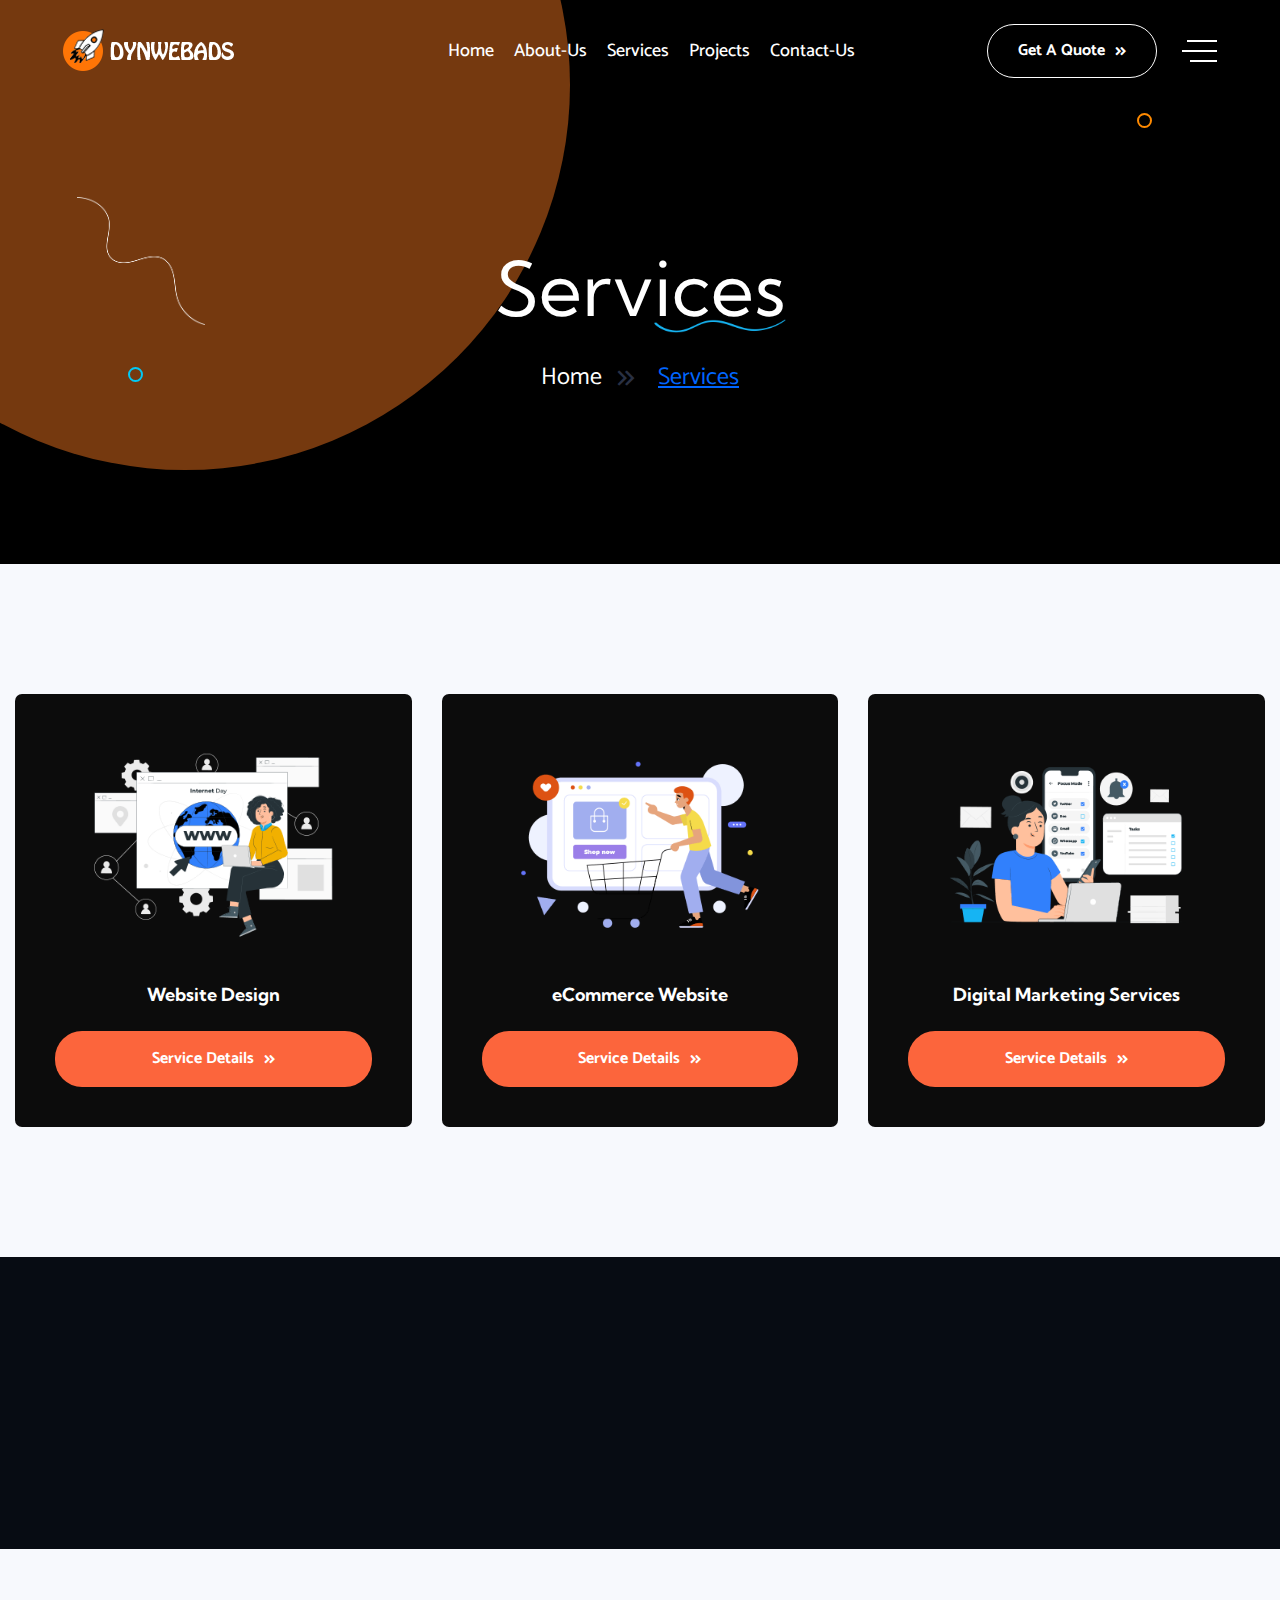
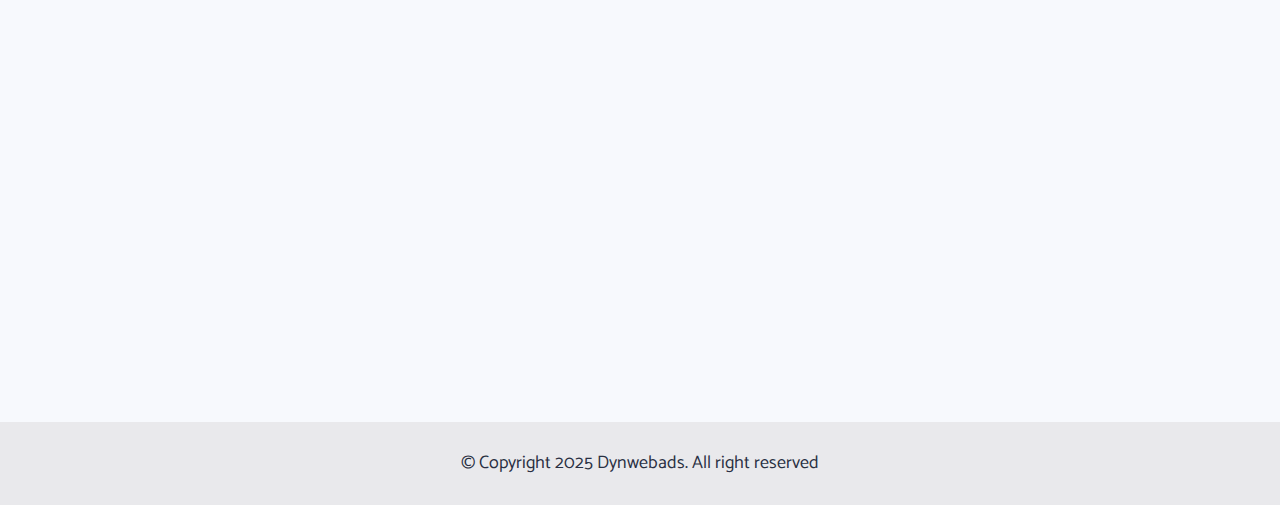
<file: services.html>
<!DOCTYPE html>
<html>

<head>
    <!-- Required meta tags -->
    <meta charset="utf-8" />
    <meta name="description" content="Dynwebads  is the leading digital platform for all business firms across the world and an one stop automated solution for your trade and industry. "/>
    <meta http-equiv="X-UA-Compatible" content="IE=edge">
    <meta name="viewport" content="width=device-width, initial-scale=1, shrink-to-fit=no">
    
    <meta name="google-site-verification" content="qIo07wA1p3LmF1S5aHmd_jXwxkWgR80V4ZO3ZVepRoM" />

    <!-- Title -->
    <title>Top Software Companies in Hyderabad | Dynwebads</title>
    <!-- Favicon Icon -->
    <link rel="shortcut icon" href="assets/images/favicon1.png" type="image/x-icon">
    <!-- Google Fonts -->
    <link href="https://fonts.googleapis.com/css2?family=Catamaran:wght@400;500;600&amp;family=Kumbh+Sans:wght@400;500;700&amp;family=Shadows+Into+Light&amp;display=swap" rel="stylesheet">
    
    <!-- Flaticon -->
    <link rel="stylesheet" href="assets/css/flaticon.min.css">
    <!-- Font Awesome -->
    <link rel="stylesheet" href="assets/css/fontawesome-5.14.0.min.css">
    <!-- Bootstrap -->
    <link rel="stylesheet" href="assets/css/bootstrap.min.css">
    <!-- Magnific Popup -->
    <link rel="stylesheet" href="assets/css/magnific-popup.min.css">
    <!-- Nice Select -->
    <link rel="stylesheet" href="assets/css/nice-select.min.css">
    <!-- Type Writer -->
    <link rel="stylesheet" href="assets/css/jquery.animatedheadline.css">
    <!-- Animate -->
    <link rel="stylesheet" href="assets/css/animate.min.css">
    <!-- Slick -->
    <link rel="stylesheet" href="assets/css/slick.min.css">
    <!-- Main Style -->
    <link rel="stylesheet" href="assets/css/style.css">
    
    <!-- Google tag (gtag.js) -->
    <script async src="https://www.googletagmanager.com/gtag/js?id=G-L20R93D279"></script>
    
    <script>
      window.dataLayer = window.dataLayer || [];
      function gtag(){dataLayer.push(arguments);}
      gtag('js', new Date());
    
      gtag('config', 'G-L20R93D279');
    </script>
    
    <!-- Google Tag Manager -->
    <script>(function(w,d,s,l,i){w[l]=w[l]||[];w[l].push({'gtm.start':
    new Date().getTime(),event:'gtm.js'});var f=d.getElementsByTagName(s)[0],
    j=d.createElement(s),dl=l!='dataLayer'?'&l='+l:'';j.async=true;j.src=
    'https://www.googletagmanager.com/gtm.js?id='+i+dl;f.parentNode.insertBefore(j,f);
    })(window,document,'script','dataLayer','GTM-NMJRTCW');</script>
    <!-- End Google Tag Manager -->
    
    <script async src="https://pagead2.googlesyndication.com/pagead/js/adsbygoogle.js?client=ca-pub-2963333424120735"
     crossorigin="anonymous"></script>
</head>
<body class="home-one">
    
    <!-- Google Tag Manager (noscript) -->
    <noscript><iframe src="https://www.googletagmanager.com/ns.html?id=GTM-NMJRTCW"
    height="0" width="0" style="display:none;visibility:hidden"></iframe></noscript>
    <!-- End Google Tag Manager (noscript) -->
    
    
    
    <div class="page-wrapper">

<header class="main-header header-two">
    <!--Header-Upper-->
    <div class="header-upper">
        <div class="container clearfix">

            <div class="header-inner rel d-flex align-items-center">
                <div class="logo-outer">
                    <div class="logo"><a href="index.html"><img src="assets/images/logos/logo-two.png" alt="Logo"
                                title="Logo"></a></div>
                </div>

                <div class="nav-outer clearfix">
                    <!-- Main Menu -->
                    <nav class="main-menu navbar-expand-lg">
                        <div class="navbar-header">
                            <div class="mobile-logo my-15">
                                <a href="index.html">
                                    <img src="assets/images/logos/logo-two.png" alt="Logo" title="Logo">
                                </a>
                            </div>

                            <!-- Toggle Button -->
                            <button type="button" class="navbar-toggle" data-bs-toggle="collapse"
                                data-bs-target=".navbar-collapse">
                                <span class="icon-bar"></span>
                                <span class="icon-bar"></span>
                                <span class="icon-bar"></span>
                            </button>
                        </div>

                        <div class="navbar-collapse collapse clearfix">
                            <ul class="navigation clearfix">
                                <li><a href="index.html">Home</a></li>
                                <li><a href="about.html">About-Us</a></li>
                                <li><a href="services.html">Services</a></li>
                                <li><a href="projects.html">Projects</a></li>
                                <!-- <li><a href="process.html">Work-Process</a></li>
                                <li><a href="plan.html">Plans</a></li>
                                <li><a href="testimonial.html">Testimonials</a></li>
                                <li><a href="index.html">Blog</a></li> -->
                                <li><a href="contact.html">Contact-Us</a></li>
                            </ul>
                        </div>

                    </nav>
                    <!-- Main Menu End-->
                </div>

                <!-- Nav Search -->
                <!-- <div class="nav-search py-15">
                            <button class="far fa-search"></button>
                            <form action="#" class="hide">
                                <input type="text" placeholder="Search" class="searchbox" required="">
                                <button type="submit" class="searchbutton far fa-search"></button>
                            </form>
                        </div> -->

                <!-- Menu Button -->
                <div class="menu-btns">
                    <a href="contact.html" class="theme-btn style-three">Get a Quote <i
                            class="fas fa-angle-double-right"></i></a>

                    <!-- menu sidbar -->
                    <div class="menu-sidebar">
                        <button>
                            <span class="icon-bar"></span>
                            <span class="icon-bar"></span>
                            <span class="icon-bar"></span>
                        </button>
                    </div>
                </div>
            </div>
        </div>
    </div>
    <!--End Header Upper-->
</header>


<!--Form Back Drop-->
<div class="form-back-drop"></div>

<!-- Hidden Sidebar -->
<section class="hidden-bar">
    <div class="inner-box text-center">
        <div class="cross-icon"><span class="fa fa-times"></span></div>
        <div class="title">
            <h4>Get Appointment</h4>
        </div>

        <!--Appointment Form-->
        <div class="appointment-form">
            <form method="post" action="">
                <div class="form-group">
                    <input type="text" name="text" value="" placeholder="Name" required>
                </div>
                <div class="form-group">
                    <input type="email" name="email" value="" placeholder="Email Address" required>
                </div>
                <div class="form-group">
                    <textarea placeholder="Message" rows="5"></textarea>
                </div>
                <div class="form-group">
                    <button type="submit" class="theme-btn">Submit now</button>
                </div>
            </form>
        </div>

        <!--Social Icons-->
        <div class="social-style-one">
            <a href="https://www.facebook.com/people/Dynwebads/100088395463418/" target="_blank"><i class="fab fa-facebook-f"></i></a>
            <a href="https://twitter.com/dynwebads"><i class="fab fa-twitter" target="_blank"></i></a>
            <a href="https://www.linkedin.com/in/charlie-dynwebads-9bb00625a/" target="_blank"><i class="fab fa-linkedin-in"></i></a>
            <a href="https://www.instagram.com/dynwebads/"><i class="fab fa-instagram" target="_blank"></i></a>
        </div>
    </div>
</section>
<!--End Hidden Sidebar -->

    <!-- Page Banner Start -->
        <section class="page-banner-area pt-245 rpt-150 pb-170 rpb-100 rel z-1 bgc-lighter dwa-color text-center">
            <div class="container">
                <div class="banner-inner rpt-10">
                    <h1 class="page-title wow fadeInUp delay-0-2s">Serv<span>ices</span></h1>
                    <nav aria-label="breadcrumb">
                        <ol class="breadcrumb justify-content-center wow fadeInUp delay-0-4s">
                            <li class="breadcrumb-item"><a href="index.html">home</a></li>
                            <li class="breadcrumb-item active">Services</li>
                        </ol>
                    </nav>
                </div>
            </div>
            <div class="banner-shapes">
                <div class="circle wow zoomInLeft delay-0-2s" data-wow-duration="2s"></div>
                <img class="shape-one" src="assets/images/shapes/feature-wave-line.png" alt="Shape">
                <img class="shape-two" src="assets/images/shapes/hero-shape2.png" alt="Shape">
            </div>
        </section>
        <!-- Page Banner End -->
        
        <section class="services-area-four bgc-lighter pt-130 pb-100">
            <div class="container">
                <div class="row">
                    <div class="col-xl-4 col-md-6">
                        <div class="service-item-four text-white wow fadeInUp delay-0-2s animated" style="visibility: visible; animation-name: fadeInUp;">
                            <div class="image">
                                <img src="assets/images/services/service-four1.png" alt="Service">
                            </div>
                            <h5>Website Design</h5>
                            <a href="web.html" class="theme-btn">Service Details <i class="fas fa-angle-double-right"></i></a>
                        </div>
                    </div>
                    <div class="col-xl-4 col-md-6">
                        <div class="service-item-four text-white wow fadeInUp delay-0-6s animated" style="visibility: visible; animation-name: fadeInUp;">
                            <div class="image">
                                <img src="assets/images/services/service-four3.png" alt="Service">
                            </div>
                            <h5>eCommerce Website</h5>
                            <a href="web.html" class="theme-btn">Service Details <i class="fas fa-angle-double-right"></i></a>
                        </div>
                    </div>
                    <div class="col-xl-4 col-md-6">
                        <div class="service-item-four text-white wow fadeInUp delay-0-6s animated" style="visibility: visible; animation-name: fadeInUp;">
                            <div class="image">
                                <img src="assets/images/services/service-four6.png" alt="Service">
                            </div>
                            <h5>Digital Marketing Services</h5>
                            <a href="web.html" class="theme-btn">Service Details <i class="fas fa-angle-double-right"></i></a>
                        </div>
                    </div>
                </div>
            </div>
        </section>
            
        
        <!-- Call to Action Area start -->
        <section class="call-to-action-area bgc-black pt-80 pb-50">
            <div class="container">
                <div class="row justify-content-between align-items-center">
                    <div class="col-xl-7 col-lg-9">
                        <div class="section-title text-white mb-25 wow fadeInUp delay-0-2s">
                            <h2>Let’s Design Your New Website</h2>
                            <p>Do you want to have a website that stands out and impresses your clients? Then we are ready to help! Click the button below to contact us and discuss your ideas.</p>
                        </div>
                    </div>
                    <div class="col-lg-3 text-lg-end">
                        <a href="contact.html" class="theme-btn style-two mb-30 wow fadeInUp delay-0-4s">Let’s Get Started <i class="fas fa-angle-double-right"></i></a>
                    </div>
                </div>
            </div>
        </section>
        <!-- Call to Action Area End -->
        <!-- footer area start -->
        <footer class="main-footer footer-two pt-80 bgc-lighter">
            <div class="container">
                <div class="row justify-content-xl-between justify-content-center">
                    <div class="col-xl-4 col-lg-5 col-md-6">
                        <div class="footer-widget widget_about me-md-5 wow fadeInUp delay-0-2s">
                            <div class="footer-logo mb-25">
                                <a href="index.html"><img src="assets/images/logos/logo-four.png" alt="Logo"></a>
                            </div>
                            <p>Software limitations are only restrictive if you use them in the manner for which they were
                                designed.</p>
                            <div class="social-style-two pt-5">
                                <a href="https://www.facebook.com/people/Dynwebads/100088395463418/"><i
                                        class="fab fa-facebook-f"></i></a>
                                <a href="https://twitter.com/dynwebads"><i class="fab fa-twitter"></i></a>
                                <a href="https://www.linkedin.com/in/charlie-dynwebads-9bb00625a/"><i
                                        class="fab fa-linkedin-in"></i></a>
                                <a href="https://www.instagram.com/dynwebads/"><i class="fab fa-instagram"></i></a>
                            </div>
                        </div>
                    </div>
                    <div class="col-xl-4 col-md-6">
                        <div class="footer-widget widget_nav_menu wow fadeInUp delay-0-4s">
                            <h4 class="footer-title">Quick Links</h4>
                            <ul class="list-style-two">
                                <li><a href="services.html">Web Design (UI/UX)</a></li>
                                <li><a href="about.html">About company</a></li>
                                <li><a href="sitemap.xml">Site map</a></li>
                                <li><a href="services.html">Technical Support</a></li>
                                <li><a href="contact.html">Contact-Us</a></li>
                                <li><a href="projects.html">Landing Pages Design</a></li>
                                <li><a href="terms.html">Terms & Conditions</a></li>
                                <li><a href="privacy-policy.html">Privacy-Policy</a></li>
                            </ul>
                        </div>
                    </div>
                    <div class="col-xl-4 col-lg-6 col-md-8">
                        <div class="footer-widget widget_newsletter wow fadeInUp delay-0-6s">
                            <h4 class="footer-title">Newsletter</h4>
                            <p>Sign up to get more every updates</p>
                            <form action="#">
                                <input type="email" placeholder="Enter email" required>
                                <button class="theme-btn">Subscribe Now <i class="fas fa-angle-double-right"></i></button>
                            </form>
                        </div>
                    </div>
                </div>
            </div>
            <div class="footer-bottom mt-30 pt-25 pb-10">
                <div class="container">
                    <div class="copyright-text text-center">
                        <p>© Copyright 2025 Dynwebads. All right reserved</p>
                    </div>
                </div>
            </div>
        </footer>
        <!-- footer area end -->
        
        
        <!-- Scroll Top Button -->
        <button class="scroll-top scroll-to-target" data-target="html"><span class="fas fa-angle-double-up"></span></button>
        
    </div>
    <!--End pagewrapper-->
   
    
    <!-- Jquery -->

    <script src="assets/js/jquery-3.6.0.min.js"></script>
    <!-- Bootstrap -->
    <script src="assets/js/bootstrap.min.js"></script>
    <!-- Appear Js -->
    <script src="assets/js/appear.min.js"></script>
    <!-- Slick -->
    <script src="assets/js/slick.min.js"></script>
    <!-- Magnific Popup -->
    <script src="assets/js/jquery.magnific-popup.min.js"></script>
    <!-- Nice Select -->
    <script src="assets/js/jquery.nice-select.min.js"></script>
    <!-- Image Loader -->
    <script src="assets/js/imagesloaded.pkgd.min.js"></script>
    <!-- Type Writer -->
    <script src="assets/js/jquery.animatedheadline.min.js"></script>
    <!-- Circle Progress -->
    <script src="assets/js/circle-progress.min.js"></script>
    <!-- Isotope -->
    <script src="assets/js/isotope.pkgd.min.js"></script>
    <!--  WOW Animation -->
    <script src="assets/js/wow.min.js"></script>
    <!-- Custom script -->
    <script src="assets/js/script.js"></script>

</body>

</html>
</file>
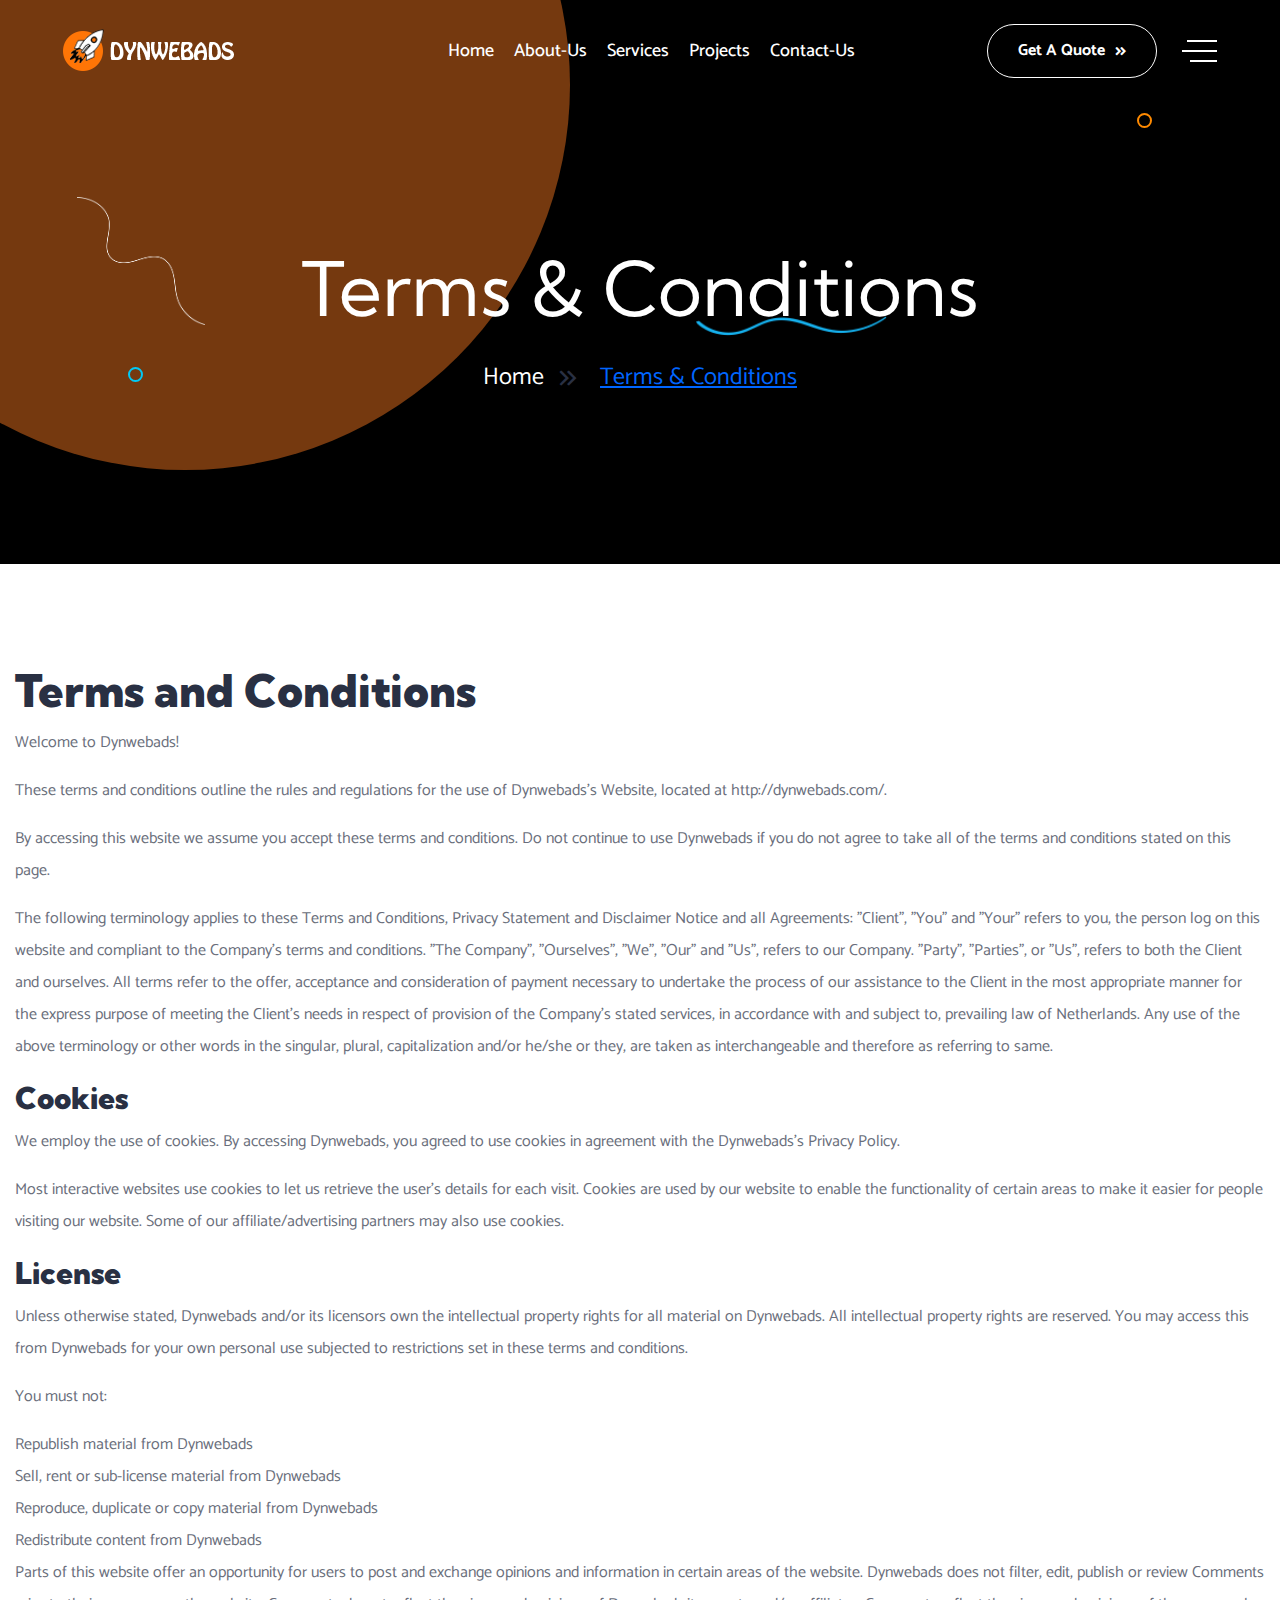
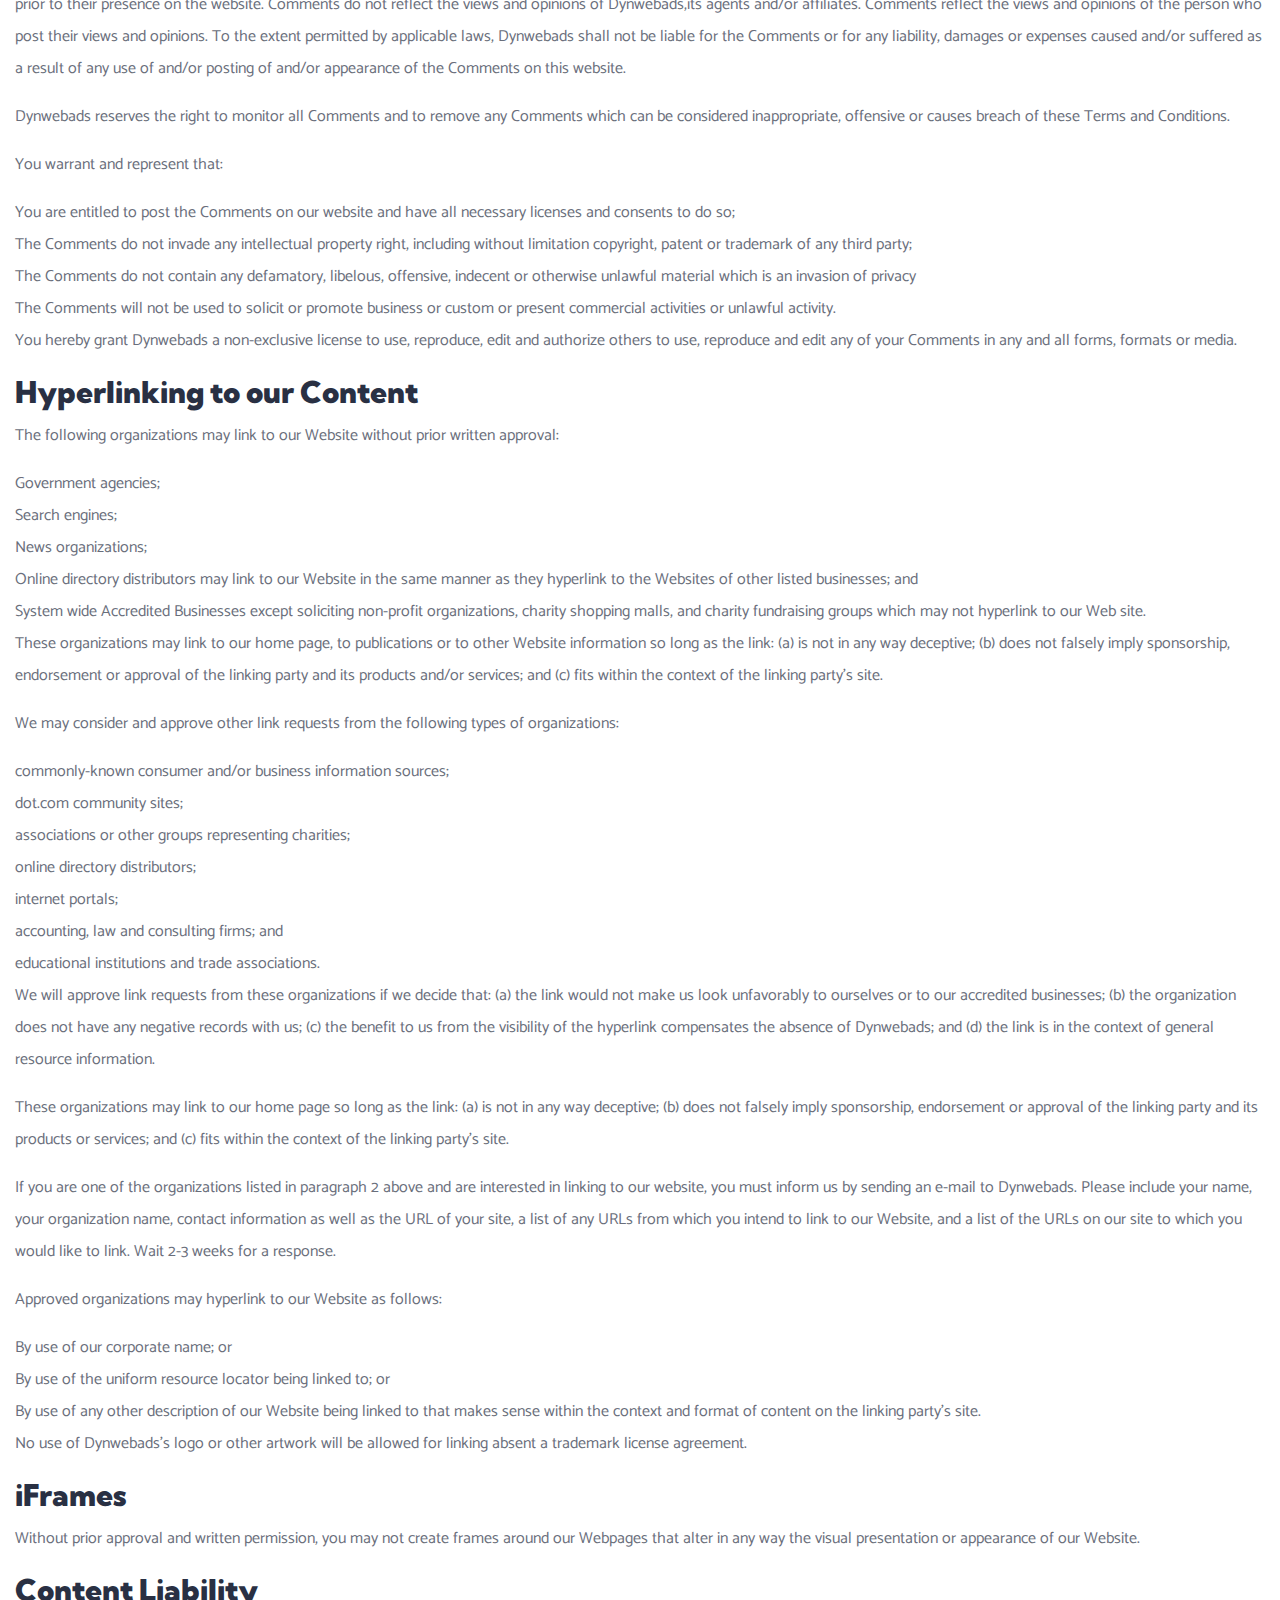
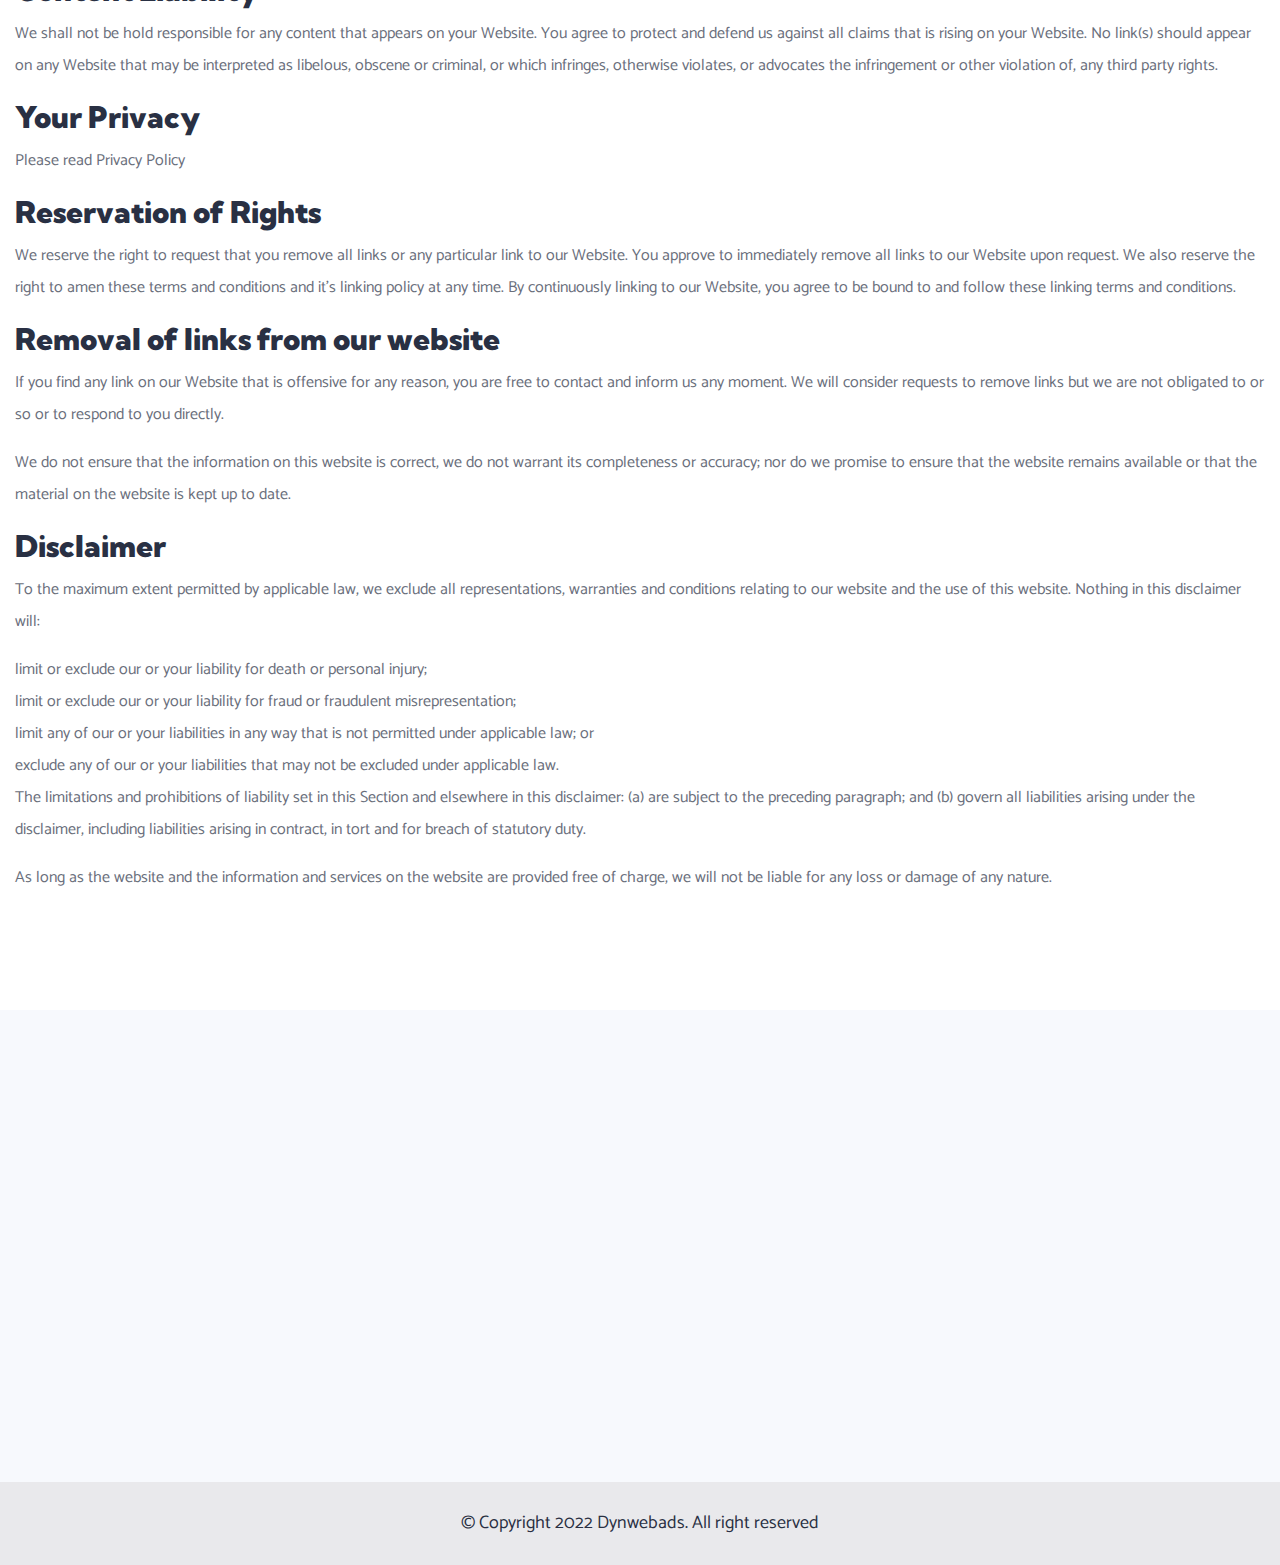
<file: terms.html>
<!DOCTYPE html>
<html>

<head>
    <!-- Required meta tags -->
    <meta charset="utf-8" />
    <meta name="description" content="Dynwebads  is the leading digital platform for all business firms across the world and an one stop automated solution for your trade and industry. "/>
    <meta http-equiv="X-UA-Compatible" content="IE=edge">
    <meta name="viewport" content="width=device-width, initial-scale=1, shrink-to-fit=no">
    
    <meta name="google-site-verification" content="qIo07wA1p3LmF1S5aHmd_jXwxkWgR80V4ZO3ZVepRoM" />

    <!-- Title -->
    <title>Top Software Companies in Hyderabad | Dynwebads</title>
    <!-- Favicon Icon -->
    <link rel="shortcut icon" href="assets/images/favicon1.png" type="image/x-icon">
    <!-- Google Fonts -->
    <link href="https://fonts.googleapis.com/css2?family=Catamaran:wght@400;500;600&amp;family=Kumbh+Sans:wght@400;500;700&amp;family=Shadows+Into+Light&amp;display=swap" rel="stylesheet">
    
    <!-- Flaticon -->
    <link rel="stylesheet" href="assets/css/flaticon.min.css">
    <!-- Font Awesome -->
    <link rel="stylesheet" href="assets/css/fontawesome-5.14.0.min.css">
    <!-- Bootstrap -->
    <link rel="stylesheet" href="assets/css/bootstrap.min.css">
    <!-- Magnific Popup -->
    <link rel="stylesheet" href="assets/css/magnific-popup.min.css">
    <!-- Nice Select -->
    <link rel="stylesheet" href="assets/css/nice-select.min.css">
    <!-- Type Writer -->
    <link rel="stylesheet" href="assets/css/jquery.animatedheadline.css">
    <!-- Animate -->
    <link rel="stylesheet" href="assets/css/animate.min.css">
    <!-- Slick -->
    <link rel="stylesheet" href="assets/css/slick.min.css">
    <!-- Main Style -->
    <link rel="stylesheet" href="assets/css/style.css">
    
    <!-- Google tag (gtag.js) -->
    <script async src="https://www.googletagmanager.com/gtag/js?id=G-L20R93D279"></script>
    
    <script>
      window.dataLayer = window.dataLayer || [];
      function gtag(){dataLayer.push(arguments);}
      gtag('js', new Date());
    
      gtag('config', 'G-L20R93D279');
    </script>
    
    <!-- Google Tag Manager -->
    <script>(function(w,d,s,l,i){w[l]=w[l]||[];w[l].push({'gtm.start':
    new Date().getTime(),event:'gtm.js'});var f=d.getElementsByTagName(s)[0],
    j=d.createElement(s),dl=l!='dataLayer'?'&l='+l:'';j.async=true;j.src=
    'https://www.googletagmanager.com/gtm.js?id='+i+dl;f.parentNode.insertBefore(j,f);
    })(window,document,'script','dataLayer','GTM-NMJRTCW');</script>
    <!-- End Google Tag Manager -->
    
    <script async src="https://pagead2.googlesyndication.com/pagead/js/adsbygoogle.js?client=ca-pub-2963333424120735"
     crossorigin="anonymous"></script>
</head>
<body class="home-one">
    
    <!-- Google Tag Manager (noscript) -->
    <noscript><iframe src="https://www.googletagmanager.com/ns.html?id=GTM-NMJRTCW"
    height="0" width="0" style="display:none;visibility:hidden"></iframe></noscript>
    <!-- End Google Tag Manager (noscript) -->
    
    
    
    <div class="page-wrapper">

            <header class="main-header header-two">
                <!--Header-Upper-->
                <div class="header-upper">
                    <div class="container clearfix">
            
                        <div class="header-inner rel d-flex align-items-center">
                            <div class="logo-outer">
                                <div class="logo"><a href="index.html"><img src="assets/images/logos/logo-two.png" alt="Logo"
                                            title="Logo"></a></div>
                            </div>
            
                            <div class="nav-outer clearfix">
                                <!-- Main Menu -->
                                <nav class="main-menu navbar-expand-lg">
                                    <div class="navbar-header">
                                        <div class="mobile-logo my-15">
                                            <a href="index.html">
                                                <img src="assets/images/logos/logo-two.png" alt="Logo" title="Logo">
                                            </a>
                                        </div>
            
                                        <!-- Toggle Button -->
                                        <button type="button" class="navbar-toggle" data-bs-toggle="collapse"
                                            data-bs-target=".navbar-collapse">
                                            <span class="icon-bar"></span>
                                            <span class="icon-bar"></span>
                                            <span class="icon-bar"></span>
                                        </button>
                                    </div>
            
                                    <div class="navbar-collapse collapse clearfix">
                                        <ul class="navigation clearfix">
                                            <li><a href="index.html">Home</a></li>
                                            <li><a href="about.html">About-Us</a></li>
                                            <li><a href="services.html">Services</a></li>
                                            <li><a href="projects.html">Projects</a></li>
                                            <!-- <li><a href="process.html">Work-Process</a></li>
                                            <li><a href="plan.html">Plans</a></li>
                                            <li><a href="testimonial.html">Testimonials</a></li>
                                            <li><a href="index.html">Blog</a></li> -->
                                            <li><a href="contact.html">Contact-Us</a></li>
                                        </ul>
                                    </div>
            
                                </nav>
                                <!-- Main Menu End-->
                            </div>
            
                            <!-- Nav Search -->
                            <!-- <div class="nav-search py-15">
                                        <button class="far fa-search"></button>
                                        <form action="#" class="hide">
                                            <input type="text" placeholder="Search" class="searchbox" required="">
                                            <button type="submit" class="searchbutton far fa-search"></button>
                                        </form>
                                    </div> -->
            
                            <!-- Menu Button -->
                            <div class="menu-btns">
                                <a href="contact.html" class="theme-btn style-three">Get a Quote <i
                                        class="fas fa-angle-double-right"></i></a>
            
                                <!-- menu sidbar -->
                                <div class="menu-sidebar">
                                    <button>
                                        <span class="icon-bar"></span>
                                        <span class="icon-bar"></span>
                                        <span class="icon-bar"></span>
                                    </button>
                                </div>
                            </div>
                        </div>
                    </div>
                </div>
                <!--End Header Upper-->
            </header>
            
            
            <!--Form Back Drop-->
            <div class="form-back-drop"></div>
            
            <!-- Hidden Sidebar -->
            <section class="hidden-bar">
                <div class="inner-box text-center">
                    <div class="cross-icon"><span class="fa fa-times"></span></div>
                    <div class="title">
                        <h4>Get Appointment</h4>
                    </div>
            
                    <!--Appointment Form-->
                    <div class="appointment-form">
                        <form method="post" action="">
                            <div class="form-group">
                                <input type="text" name="text" value="" placeholder="Name" required>
                            </div>
                            <div class="form-group">
                                <input type="email" name="email" value="" placeholder="Email Address" required>
                            </div>
                            <div class="form-group">
                                <textarea placeholder="Message" rows="5"></textarea>
                            </div>
                            <div class="form-group">
                                <button type="submit" class="theme-btn">Submit now</button>
                            </div>
                        </form>
                    </div>
            
                    <!--Social Icons-->
                    <div class="social-style-one">
                        <a href="https://www.facebook.com/people/Dynwebads/100088395463418/"><i class="fab fa-facebook-f"></i></a>
                        <a href="https://twitter.com/dynwebads"><i class="fab fa-twitter"></i></a>
                        <a href="https://www.linkedin.com/in/charlie-dynwebads-9bb00625a/"><i class="fab fa-linkedin-in"></i></a>
                        <a href="https://www.instagram.com/dynwebads/"><i class="fab fa-instagram"></i></a>
                    </div>
                </div>
            </section>
            <!--End Hidden Sidebar -->

    <!-- Page Banner Start -->
        <section class="page-banner-area pt-245 rpt-150 pb-170 rpb-100 rel z-1 bgc-lighter dwa-color text-center">
            <div class="container">
                <div class="banner-inner rpt-10">
                    <h1 class="page-title wow fadeInUp delay-0-2s">Terms & <span>Conditions</span></h1>
                    <nav aria-label="breadcrumb">
                        <ol class="breadcrumb justify-content-center wow fadeInUp delay-0-4s">
                            <li class="breadcrumb-item"><a href="index.html">home</a></li>
                            <li class="breadcrumb-item active">Terms & Conditions</li>
                        </ol>
                    </nav>
                </div>
            </div>
            <div class="banner-shapes">
                <div class="circle wow zoomInLeft delay-0-2s" data-wow-duration="2s"></div>
                <img class="shape-one" src="assets/images/shapes/feature-wave-line.png" alt="Shape">
                <img class="shape-two" src="assets/images/shapes/hero-shape2.png" alt="Shape">
            </div>
        </section>
        <!-- Page Banner End -->
        
        <!-- Working Process Area start -->
        <section class="pricing-area-three pt-100 pb-100 rel z-1">
            <div class="container">
                <h2><strong>Terms and Conditions</strong></h2>
                <p>Welcome to Dynwebads!</p>
                
                <p>These terms and conditions outline the rules and regulations for the use of Dynwebads's Website, located at http://dynwebads.com/.</p>
                
                <p>By accessing this website we assume you accept these terms and conditions. Do not continue to use Dynwebads if you do not agree to take all of the terms and conditions stated on this page.</p>
                
                <p>The following terminology applies to these Terms and Conditions, Privacy Statement and Disclaimer Notice and all Agreements: "Client", "You" and "Your" refers to you, the person log on this website and compliant to the Company’s terms and conditions. "The Company", "Ourselves", "We", "Our" and "Us", refers to our Company. "Party", "Parties", or "Us", refers to both the Client and ourselves. All terms refer to the offer, acceptance and consideration of payment necessary to undertake the process of our assistance to the Client in the most appropriate manner for the express purpose of meeting the Client’s needs in respect of provision of the Company’s stated services, in accordance with and subject to, prevailing law of Netherlands. Any use of the above terminology or other words in the singular, plural, capitalization and/or he/she or they, are taken as interchangeable and therefore as referring to same.</p>
                
                <h3><strong>Cookies</strong></h3>
                
                <p>We employ the use of cookies. By accessing Dynwebads, you agreed to use cookies in agreement with the Dynwebads's Privacy Policy. </p>
                
                <p>Most interactive websites use cookies to let us retrieve the user’s details for each visit. Cookies are used by our website to enable the functionality of certain areas to make it easier for people visiting our website. Some of our affiliate/advertising partners may also use cookies.</p>
                
                <h3><strong>License</strong></h3>
                
                <p>Unless otherwise stated, Dynwebads and/or its licensors own the intellectual property rights for all material on Dynwebads. All intellectual property rights are reserved. You may access this from Dynwebads for your own personal use subjected to restrictions set in these terms and conditions.</p>
                
                <p>You must not:</p>
                <ul>
                    <li>Republish material from Dynwebads</li>
                    <li>Sell, rent or sub-license material from Dynwebads</li>
                    <li>Reproduce, duplicate or copy material from Dynwebads</li>
                    <li>Redistribute content from Dynwebads</li>
                </ul>
                
                <p>Parts of this website offer an opportunity for users to post and exchange opinions and information in certain areas of the website. Dynwebads does not filter, edit, publish or review Comments prior to their presence on the website. Comments do not reflect the views and opinions of Dynwebads,its agents and/or affiliates. Comments reflect the views and opinions of the person who post their views and opinions. To the extent permitted by applicable laws, Dynwebads shall not be liable for the Comments or for any liability, damages or expenses caused and/or suffered as a result of any use of and/or posting of and/or appearance of the Comments on this website.</p>
                
                <p>Dynwebads reserves the right to monitor all Comments and to remove any Comments which can be considered inappropriate, offensive or causes breach of these Terms and Conditions.</p>
                
                <p>You warrant and represent that:</p>
                
                <ul>
                    <li>You are entitled to post the Comments on our website and have all necessary licenses and consents to do so;</li>
                    <li>The Comments do not invade any intellectual property right, including without limitation copyright, patent or trademark of any third party;</li>
                    <li>The Comments do not contain any defamatory, libelous, offensive, indecent or otherwise unlawful material which is an invasion of privacy</li>
                    <li>The Comments will not be used to solicit or promote business or custom or present commercial activities or unlawful activity.</li>
                </ul>
                
                <p>You hereby grant Dynwebads a non-exclusive license to use, reproduce, edit and authorize others to use, reproduce and edit any of your Comments in any and all forms, formats or media.</p>
                
                <h3><strong>Hyperlinking to our Content</strong></h3>
                
                <p>The following organizations may link to our Website without prior written approval:</p>
                
                <ul>
                    <li>Government agencies;</li>
                    <li>Search engines;</li>
                    <li>News organizations;</li>
                    <li>Online directory distributors may link to our Website in the same manner as they hyperlink to the Websites of other listed businesses; and</li>
                    <li>System wide Accredited Businesses except soliciting non-profit organizations, charity shopping malls, and charity fundraising groups which may not hyperlink to our Web site.</li>
                </ul>
                
                <p>These organizations may link to our home page, to publications or to other Website information so long as the link: (a) is not in any way deceptive; (b) does not falsely imply sponsorship, endorsement or approval of the linking party and its products and/or services; and (c) fits within the context of the linking party’s site.</p>
                
                <p>We may consider and approve other link requests from the following types of organizations:</p>
                
                <ul>
                    <li>commonly-known consumer and/or business information sources;</li>
                    <li>dot.com community sites;</li>
                    <li>associations or other groups representing charities;</li>
                    <li>online directory distributors;</li>
                    <li>internet portals;</li>
                    <li>accounting, law and consulting firms; and</li>
                    <li>educational institutions and trade associations.</li>
                </ul>
                
                <p>We will approve link requests from these organizations if we decide that: (a) the link would not make us look unfavorably to ourselves or to our accredited businesses; (b) the organization does not have any negative records with us; (c) the benefit to us from the visibility of the hyperlink compensates the absence of Dynwebads; and (d) the link is in the context of general resource information.</p>
                
                <p>These organizations may link to our home page so long as the link: (a) is not in any way deceptive; (b) does not falsely imply sponsorship, endorsement or approval of the linking party and its products or services; and (c) fits within the context of the linking party’s site.</p>
                
                <p>If you are one of the organizations listed in paragraph 2 above and are interested in linking to our website, you must inform us by sending an e-mail to Dynwebads. Please include your name, your organization name, contact information as well as the URL of your site, a list of any URLs from which you intend to link to our Website, and a list of the URLs on our site to which you would like to link. Wait 2-3 weeks for a response.</p>
                
                <p>Approved organizations may hyperlink to our Website as follows:</p>
                
                <ul>
                    <li>By use of our corporate name; or</li>
                    <li>By use of the uniform resource locator being linked to; or</li>
                    <li>By use of any other description of our Website being linked to that makes sense within the context and format of content on the linking party’s site.</li>
                </ul>
                
                <p>No use of Dynwebads's logo or other artwork will be allowed for linking absent a trademark license agreement.</p>
                
                <h3><strong>iFrames</strong></h3>
                
                <p>Without prior approval and written permission, you may not create frames around our Webpages that alter in any way the visual presentation or appearance of our Website.</p>
                
                <h3><strong>Content Liability</strong></h3>
                
                <p>We shall not be hold responsible for any content that appears on your Website. You agree to protect and defend us against all claims that is rising on your Website. No link(s) should appear on any Website that may be interpreted as libelous, obscene or criminal, or which infringes, otherwise violates, or advocates the infringement or other violation of, any third party rights.</p>
                
                <h3><strong>Your Privacy</strong></h3>
                
                <p>Please read Privacy Policy</p>
                
                <h3><strong>Reservation of Rights</strong></h3>
                
                <p>We reserve the right to request that you remove all links or any particular link to our Website. You approve to immediately remove all links to our Website upon request. We also reserve the right to amen these terms and conditions and it’s linking policy at any time. By continuously linking to our Website, you agree to be bound to and follow these linking terms and conditions.</p>
                
                <h3><strong>Removal of links from our website</strong></h3>
                
                <p>If you find any link on our Website that is offensive for any reason, you are free to contact and inform us any moment. We will consider requests to remove links but we are not obligated to or so or to respond to you directly.</p>
                
                <p>We do not ensure that the information on this website is correct, we do not warrant its completeness or accuracy; nor do we promise to ensure that the website remains available or that the material on the website is kept up to date.</p>
                
                <h3><strong>Disclaimer</strong></h3>
                
                <p>To the maximum extent permitted by applicable law, we exclude all representations, warranties and conditions relating to our website and the use of this website. Nothing in this disclaimer will:</p>
                
                <ul>
                    <li>limit or exclude our or your liability for death or personal injury;</li>
                    <li>limit or exclude our or your liability for fraud or fraudulent misrepresentation;</li>
                    <li>limit any of our or your liabilities in any way that is not permitted under applicable law; or</li>
                    <li>exclude any of our or your liabilities that may not be excluded under applicable law.</li>
                </ul>
                
                <p>The limitations and prohibitions of liability set in this Section and elsewhere in this disclaimer: (a) are subject to the preceding paragraph; and (b) govern all liabilities arising under the disclaimer, including liabilities arising in contract, in tort and for breach of statutory duty.</p>
                
                <p>As long as the website and the information and services on the website are provided free of charge, we will not be liable for any loss or damage of any nature.</p>
            </div>
        </section>
        <!-- Working Process Area end -->
        

        <!-- footer area start -->
        <footer class="main-footer footer-two pt-80 bgc-lighter">
            <div class="container">
                <div class="row justify-content-xl-between justify-content-center">
                    <div class="col-xl-4 col-lg-5 col-md-6">
                        <div class="footer-widget widget_about me-md-5 wow fadeInUp delay-0-2s">
                            <div class="footer-logo mb-25">
                                <a href="index.html"><img src="assets/images/logos/logo-four.png" alt="Logo"></a>
                            </div>
                            <p>Software limitations are only restrictive if you use them in the manner for which they were designed.</p>
                            <div class="social-style-two pt-5">
                                <a href="https://www.facebook.com/people/Dynwebads/100088395463418/"><i class="fab fa-facebook-f"></i></a>
                                    <a href="https://twitter.com/dynwebads"><i class="fab fa-twitter"></i></a>
                                    <a href="https://www.linkedin.com/in/charlie-dynwebads-9bb00625a/"><i class="fab fa-linkedin-in"></i></a>
                                    <a href="https://www.instagram.com/dynwebads/"><i class="fab fa-instagram"></i></a>
                            </div>
                        </div>
                    </div>
                    <div class="col-xl-4 col-md-6">
                        <div class="footer-widget widget_nav_menu wow fadeInUp delay-0-4s">
                            <h4 class="footer-title">Quick Links</h4>
                            <ul class="list-style-two">
                                <li><a href="services.html">Web Design (UI/UX)</a></li>
                                <li><a href="about.html">About company</a></li>
                                <li><a href="sitemap.xml">Site map</a></li>
                                <li><a href="services.html">Technical Support</a></li>
                                <li><a href="contact.html">Contact-Us</a></li>
                                <li><a href="projects.html">Landing Pages Design</a></li>
                                <li><a href="terms.html">Terms & Conditions</a></li>
                                <li><a href="privacy-policy.html">Privacy-Policy</a></li>
                            </ul>
                        </div>
                    </div>
                    <div class="col-xl-4 col-lg-6 col-md-8">
                        <div class="footer-widget widget_newsletter wow fadeInUp delay-0-6s">
                            <h4 class="footer-title">Newsletter</h4>
                            <p>Sign up to get more every updates</p>
                            <form action="#">
                                <input type="email" placeholder="Enter email" required>
                                <button class="theme-btn">Subscribe Now <i class="fas fa-angle-double-right"></i></button>
                            </form>
                        </div>
                    </div>
                </div>
            </div>
            <div class="footer-bottom mt-30 pt-25 pb-10">
                <div class="container">
                    <div class="copyright-text text-center">
                        <p>© Copyright 2022 Dynwebads. All right reserved</p>
                    </div>
                </div>
            </div>
        </footer>
        <!-- footer area end -->
        
        
        <!-- Scroll Top Button -->
        <button class="scroll-top scroll-to-target" data-target="html"><span class="fas fa-angle-double-up"></span></button>
        
    </div>
    <!--End pagewrapper-->
   
    
    <!-- Jquery -->

    <script src="assets/js/jquery-3.6.0.min.js"></script>
    <!-- Bootstrap -->
    <script src="assets/js/bootstrap.min.js"></script>
    <!-- Appear Js -->
    <script src="assets/js/appear.min.js"></script>
    <!-- Slick -->
    <script src="assets/js/slick.min.js"></script>
    <!-- Magnific Popup -->
    <script src="assets/js/jquery.magnific-popup.min.js"></script>
    <!-- Nice Select -->
    <script src="assets/js/jquery.nice-select.min.js"></script>
    <!-- Image Loader -->
    <script src="assets/js/imagesloaded.pkgd.min.js"></script>
    <!-- Type Writer -->
    <script src="assets/js/jquery.animatedheadline.min.js"></script>
    <!-- Circle Progress -->
    <script src="assets/js/circle-progress.min.js"></script>
    <!-- Isotope -->
    <script src="assets/js/isotope.pkgd.min.js"></script>
    <!--  WOW Animation -->
    <script src="assets/js/wow.min.js"></script>
    <!-- Custom script -->
    <script src="assets/js/script.js"></script>

</body>

</html>
</file>
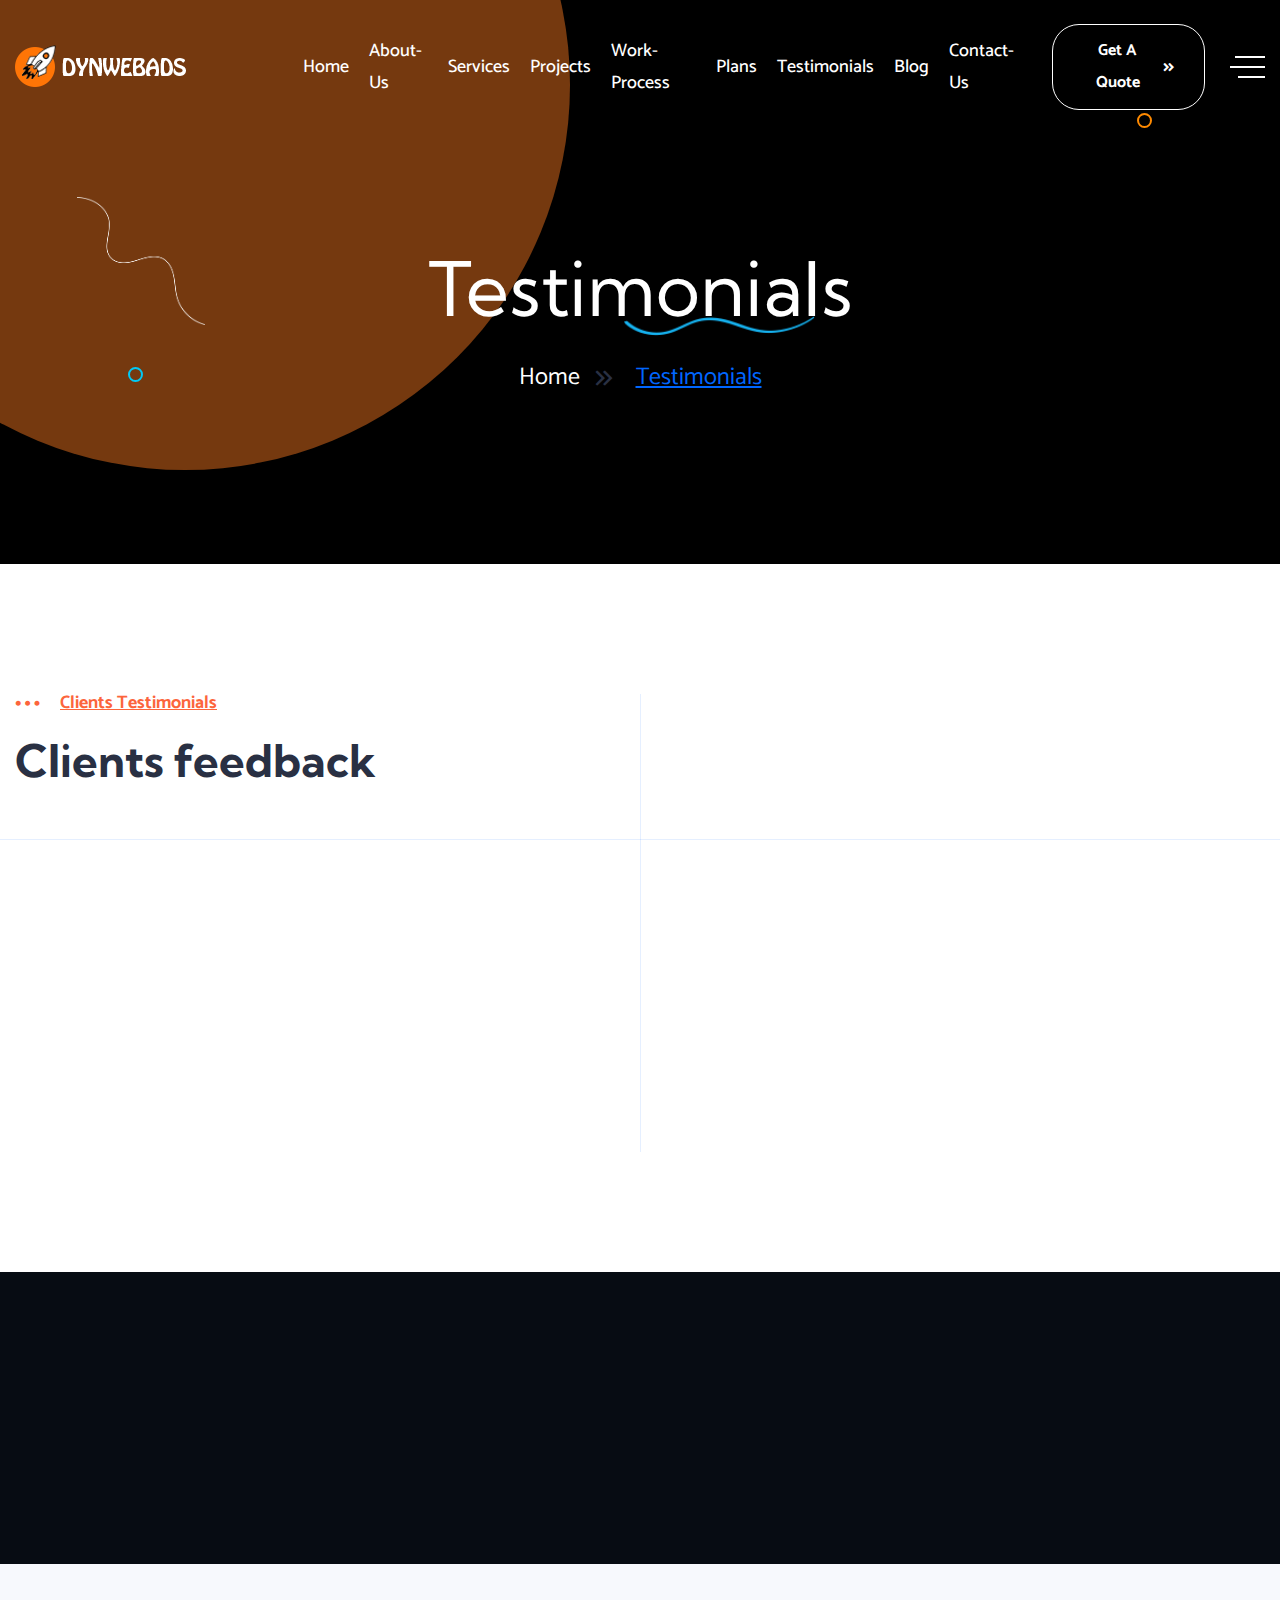
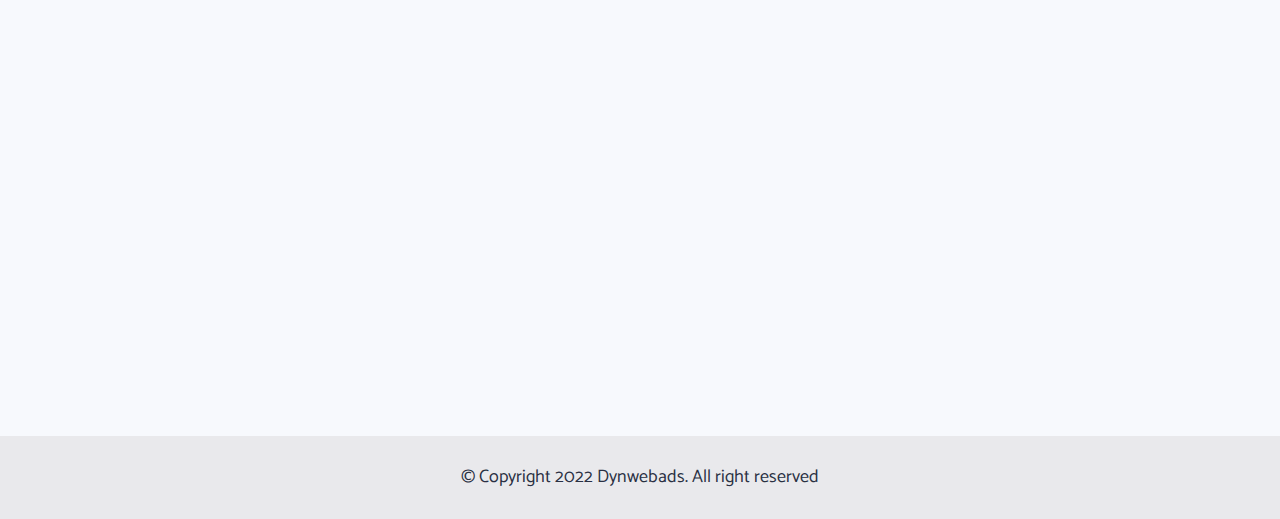
<file: testimonial.html>
<!DOCTYPE html>
<html>

<head>
    <!-- Required meta tags -->
    <meta charset="utf-8" />
    <meta name="description" content="Dynwebads  is the leading digital platform for all business firms across the world and an one stop automated solution for your trade and industry. "/>
    <meta http-equiv="X-UA-Compatible" content="IE=edge">
    <meta name="viewport" content="width=device-width, initial-scale=1, shrink-to-fit=no">
    
    <meta name="google-site-verification" content="qIo07wA1p3LmF1S5aHmd_jXwxkWgR80V4ZO3ZVepRoM" />

    <!-- Title -->
    <title>Top Software Companies in Hyderabad | Dynwebads</title>
    <!-- Favicon Icon -->
    <link rel="shortcut icon" href="assets/images/favicon1.png" type="image/x-icon">
    <!-- Google Fonts -->
    <link href="https://fonts.googleapis.com/css2?family=Catamaran:wght@400;500;600&amp;family=Kumbh+Sans:wght@400;500;700&amp;family=Shadows+Into+Light&amp;display=swap" rel="stylesheet">
    
    <!-- Flaticon -->
    <link rel="stylesheet" href="assets/css/flaticon.min.css">
    <!-- Font Awesome -->
    <link rel="stylesheet" href="assets/css/fontawesome-5.14.0.min.css">
    <!-- Bootstrap -->
    <link rel="stylesheet" href="assets/css/bootstrap.min.css">
    <!-- Magnific Popup -->
    <link rel="stylesheet" href="assets/css/magnific-popup.min.css">
    <!-- Nice Select -->
    <link rel="stylesheet" href="assets/css/nice-select.min.css">
    <!-- Type Writer -->
    <link rel="stylesheet" href="assets/css/jquery.animatedheadline.css">
    <!-- Animate -->
    <link rel="stylesheet" href="assets/css/animate.min.css">
    <!-- Slick -->
    <link rel="stylesheet" href="assets/css/slick.min.css">
    <!-- Main Style -->
    <link rel="stylesheet" href="assets/css/style.css">
    
    <!-- Google tag (gtag.js) -->
    <script async src="https://www.googletagmanager.com/gtag/js?id=G-L20R93D279"></script>
    
    <script>
      window.dataLayer = window.dataLayer || [];
      function gtag(){dataLayer.push(arguments);}
      gtag('js', new Date());
    
      gtag('config', 'G-L20R93D279');
    </script>
    
    <!-- Google Tag Manager -->
    <script>(function(w,d,s,l,i){w[l]=w[l]||[];w[l].push({'gtm.start':
    new Date().getTime(),event:'gtm.js'});var f=d.getElementsByTagName(s)[0],
    j=d.createElement(s),dl=l!='dataLayer'?'&l='+l:'';j.async=true;j.src=
    'https://www.googletagmanager.com/gtm.js?id='+i+dl;f.parentNode.insertBefore(j,f);
    })(window,document,'script','dataLayer','GTM-NMJRTCW');</script>
    <!-- End Google Tag Manager -->
    
    <script async src="https://pagead2.googlesyndication.com/pagead/js/adsbygoogle.js?client=ca-pub-2963333424120735"
     crossorigin="anonymous"></script>
</head>
<body class="home-one">
    
    <!-- Google Tag Manager (noscript) -->
    <noscript><iframe src="https://www.googletagmanager.com/ns.html?id=GTM-NMJRTCW"
    height="0" width="0" style="display:none;visibility:hidden"></iframe></noscript>
    <!-- End Google Tag Manager (noscript) -->
    
    
    
    <div class="page-wrapper">

    <header class="main-header header-two">
        <!--Header-Upper-->
        <div class="header-upper">
            <div class="container clearfix">
    
                <div class="header-inner rel d-flex align-items-center">
                    <div class="logo-outer">
                        <div class="logo"><a href="index.html"><img src="assets/images/logos/logo-two.png" alt="Logo"
                                    title="Logo"></a></div>
                    </div>
    
                    <div class="nav-outer clearfix">
                        <!-- Main Menu -->
                        <nav class="main-menu navbar-expand-lg">
                            <div class="navbar-header">
                                <div class="mobile-logo my-15">
                                    <a href="index.html">
                                        <img src="assets/images/logos/logo-two.png" alt="Logo" title="Logo">
                                    </a>
                                </div>
    
                                <!-- Toggle Button -->
                                <button type="button" class="navbar-toggle" data-bs-toggle="collapse"
                                    data-bs-target=".navbar-collapse">
                                    <span class="icon-bar"></span>
                                    <span class="icon-bar"></span>
                                    <span class="icon-bar"></span>
                                </button>
                            </div>
    
                            <div class="navbar-collapse collapse clearfix">
                                <ul class="navigation clearfix">
                                    <li><a href="index.html">Home</a></li>
                                    <li><a href="about.html">About-Us</a></li>
                                    <li><a href="services.html">Services</a></li>
                                    <li><a href="projects.html">Projects</a></li>
                                    <li><a href="process.html">Work-Process</a></li>
                                    <li><a href="plan.html">Plans</a></li>
                                    <li><a href="testimonial.html">Testimonials</a></li>
                                    <li><a href="index.html">Blog</a></li>
                                    <li><a href="contact.html">Contact-Us</a></li>
                                </ul>
                            </div>
    
                        </nav>
                        <!-- Main Menu End-->
                    </div>
    
                    <!-- Nav Search -->
                    <!-- <div class="nav-search py-15">
                                <button class="far fa-search"></button>
                                <form action="#" class="hide">
                                    <input type="text" placeholder="Search" class="searchbox" required="">
                                    <button type="submit" class="searchbutton far fa-search"></button>
                                </form>
                            </div> -->
    
                    <!-- Menu Button -->
                    <div class="menu-btns">
                        <a href="contact.html" class="theme-btn style-three">Get a Quote <i
                                class="fas fa-angle-double-right"></i></a>
    
                        <!-- menu sidbar -->
                        <div class="menu-sidebar">
                            <button>
                                <span class="icon-bar"></span>
                                <span class="icon-bar"></span>
                                <span class="icon-bar"></span>
                            </button>
                        </div>
                    </div>
                </div>
            </div>
        </div>
        <!--End Header Upper-->
    </header>
    
    
    <!--Form Back Drop-->
    <div class="form-back-drop"></div>
    
    <!-- Hidden Sidebar -->
    <section class="hidden-bar">
        <div class="inner-box text-center">
            <div class="cross-icon"><span class="fa fa-times"></span></div>
            <div class="title">
                <h4>Get Appointment</h4>
            </div>
    
            <!--Appointment Form-->
            <div class="appointment-form">
                <form method="post" action="">
                    <div class="form-group">
                        <input type="text" name="text" value="" placeholder="Name" required>
                    </div>
                    <div class="form-group">
                        <input type="email" name="email" value="" placeholder="Email Address" required>
                    </div>
                    <div class="form-group">
                        <textarea placeholder="Message" rows="5"></textarea>
                    </div>
                    <div class="form-group">
                        <button type="submit" class="theme-btn">Submit now</button>
                    </div>
                </form>
            </div>
    
            <!--Social Icons-->
            <div class="social-style-one">
                <a href="https://www.facebook.com/people/Dynwebads/100088395463418/"><i class="fab fa-facebook-f"></i></a>
                <a href="https://twitter.com/dynwebads"><i class="fab fa-twitter"></i></a>
                <a href="https://www.linkedin.com/in/charlie-dynwebads-9bb00625a/"><i class="fab fa-linkedin-in"></i></a>
                <a href="https://www.instagram.com/dynwebads/"><i class="fab fa-instagram"></i></a>
            </div>
        </div>
    </section>
    <!--End Hidden Sidebar -->

    <!-- Page Banner Start -->
        <section class="page-banner-area pt-245 rpt-150 pb-170 rpb-100 rel z-1 bgc-lighter dwa-color text-center">
            <div class="container">
                <div class="banner-inner rpt-10">
                    <h1 class="page-title wow fadeInUp delay-0-2s">Testi<span>monials</span></h1>
                    <nav aria-label="breadcrumb">
                        <ol class="breadcrumb justify-content-center wow fadeInUp delay-0-4s">
                            <li class="breadcrumb-item"><a href="index.php">home</a></li>
                            <li class="breadcrumb-item active">Testimonials</li>
                        </ol>
                    </nav>
                </div>
            </div>
            <div class="banner-shapes">
                <div class="circle wow zoomInLeft delay-0-2s" data-wow-duration="2s"></div>
                <img class="shape-one" src="assets/images/shapes/feature-wave-line.png" alt="Shape">
                <img class="shape-two" src="assets/images/shapes/hero-shape2.png" alt="Shape">
            </div>
        </section>
        <!-- Page Banner End -->
        
        <!-- Testimonial Area Start -->
        <section id="testimonials" class="testimonial-area-two rel z-1 mt-130 mb-120">
            <div class="container for-middle-border">
                <div class="row justify-content-between align-items-center pb-90 rpb-35 wow fadeInUp delay-0-2s">
                    <div class="col-xl-7 col-lg-8">
                        <div class="section-title">
                            <span class="sub-title mb-15">Clients Testimonials</span>
                            <h2>Clients feedback</h2>
                        </div>
                    </div>
                    <div class="col-lg-4">
                       <div class="slider-arrow-btns text-lg-end">
                            <button class="work-prev"><i class="far fa-arrow-left"></i></button>
                            <button class="work-next"><i class="far fa-arrow-right"></i></button>
                        </div>
                    </div>
                </div>
                <div class="testimonial-two-active">
                    <div class="testimonial-item-two wow fadeInUp delay-0-2s">
                        <div class="testimonial-author">
                            <img src="assets/images/feedback/testimonial1.jpg" alt="Author">
                        </div>
                        <div class="testimonial-content">
                            <p>Impressed by their services. Want to make an overseas consultancy education website and exactly the team has did that. Highly recommended.</p>
                            <div class="author-description">
                                <span class="h5">Vanam Sai Chandan</span>
                                <span class="designation">Business Developers</span>
                            </div>
                        </div>
                    </div>
                    <div class="testimonial-item-two wow fadeInUp delay-0-4s">
                        <div class="testimonial-author">
                            <img src="assets/images/feedback/testimonial2.jpg" alt="Author">
                        </div>
                        <div class="testimonial-content">
                            <p>This is exactly why we rely on and will continue to rely on your team for your extensive expression engine expertise, your exceptional Realiability Your crystal clear Communication Organization.</p>
                            <div class="author-description">
                                <span class="h5">Nithin Chary</span>
                                <span class="designation">Business Developers</span>
                            </div>
                        </div>
                    </div>
                </div>
            </div>
        </section>
        <!-- Testimonial Area End -->

        <!-- Call to Action Area start -->
        <section class="call-to-action-area bgc-black pt-80 pb-50">
            <div class="container">
                <div class="row justify-content-between align-items-center">
                    <div class="col-xl-7 col-lg-9">
                        <div class="section-title text-white mb-25 wow fadeInUp delay-0-2s">
                            <h2>Let’s Design Your New Website</h2>
                            <p>Do you want to have a website that stands out and impresses your clients? Then we are ready to help! Click the button below to contact us and discuss your ideas.</p>
                        </div>
                    </div>
                    <div class="col-lg-3 text-lg-end">
                        <a href="contact.html" class="theme-btn style-two mb-30 wow fadeInUp delay-0-4s">Let’s Get Started <i class="fas fa-angle-double-right"></i></a>
                    </div>
                </div>
            </div>
        </section>
        <!-- Call to Action Area End -->
        
<!-- footer area start -->
<footer class="main-footer footer-two pt-80 bgc-lighter">
    <div class="container">
        <div class="row justify-content-xl-between justify-content-center">
            <div class="col-xl-4 col-lg-5 col-md-6">
                <div class="footer-widget widget_about me-md-5 wow fadeInUp delay-0-2s">
                    <div class="footer-logo mb-25">
                        <a href="index.html"><img src="assets/images/logos/logo-four.png" alt="Logo"></a>
                    </div>
                    <p>Software limitations are only restrictive if you use them in the manner for which they were
                        designed.</p>
                    <div class="social-style-two pt-5">
                        <a href="https://www.facebook.com/people/Dynwebads/100088395463418/"><i
                                class="fab fa-facebook-f"></i></a>
                        <a href="https://twitter.com/dynwebads"><i class="fab fa-twitter"></i></a>
                        <a href="https://www.linkedin.com/in/charlie-dynwebads-9bb00625a/"><i
                                class="fab fa-linkedin-in"></i></a>
                        <a href="https://www.instagram.com/dynwebads/"><i class="fab fa-instagram"></i></a>
                    </div>
                </div>
            </div>
            <div class="col-xl-4 col-md-6">
                <div class="footer-widget widget_nav_menu wow fadeInUp delay-0-4s">
                    <h4 class="footer-title">Quick Links</h4>
                    <ul class="list-style-two">
                        <li><a href="services.html">Web Design (UI/UX)</a></li>
                        <li><a href="about.html">About company</a></li>
                        <li><a href="sitemap.xml">Site map</a></li>
                        <li><a href="services.html">Technical Support</a></li>
                        <li><a href="contact.html">Contact-Us</a></li>
                        <li><a href="projects.html">Landing Pages Design</a></li>
                        <li><a href="terms.html">Terms & Conditions</a></li>
                        <li><a href="privacy-policy.html">Privacy-Policy</a></li>
                    </ul>
                </div>
            </div>
            <div class="col-xl-4 col-lg-6 col-md-8">
                <div class="footer-widget widget_newsletter wow fadeInUp delay-0-6s">
                    <h4 class="footer-title">Newsletter</h4>
                    <p>Sign up to get more every updates</p>
                    <form action="#">
                        <input type="email" placeholder="Enter email" required>
                        <button class="theme-btn">Subscribe Now <i class="fas fa-angle-double-right"></i></button>
                    </form>
                </div>
            </div>
        </div>
    </div>
    <div class="footer-bottom mt-30 pt-25 pb-10">
        <div class="container">
            <div class="copyright-text text-center">
                <p>© Copyright 2022 Dynwebads. All right reserved</p>
            </div>
        </div>
    </div>
</footer>
<!-- footer area end -->


<!-- Scroll Top Button -->
<button class="scroll-top scroll-to-target" data-target="html"><span class="fas fa-angle-double-up"></span></button>
        
    </div>
    <!--End pagewrapper-->
   
    
    <!-- Jquery -->

    <script src="assets/js/jquery-3.6.0.min.js"></script>
    <!-- Bootstrap -->
    <script src="assets/js/bootstrap.min.js"></script>
    <!-- Appear Js -->
    <script src="assets/js/appear.min.js"></script>
    <!-- Slick -->
    <script src="assets/js/slick.min.js"></script>
    <!-- Magnific Popup -->
    <script src="assets/js/jquery.magnific-popup.min.js"></script>
    <!-- Nice Select -->
    <script src="assets/js/jquery.nice-select.min.js"></script>
    <!-- Image Loader -->
    <script src="assets/js/imagesloaded.pkgd.min.js"></script>
    <!-- Type Writer -->
    <script src="assets/js/jquery.animatedheadline.min.js"></script>
    <!-- Circle Progress -->
    <script src="assets/js/circle-progress.min.js"></script>
    <!-- Isotope -->
    <script src="assets/js/isotope.pkgd.min.js"></script>
    <!--  WOW Animation -->
    <script src="assets/js/wow.min.js"></script>
    <!-- Custom script -->
    <script src="assets/js/script.js"></script>

</body>

</html>
</file>
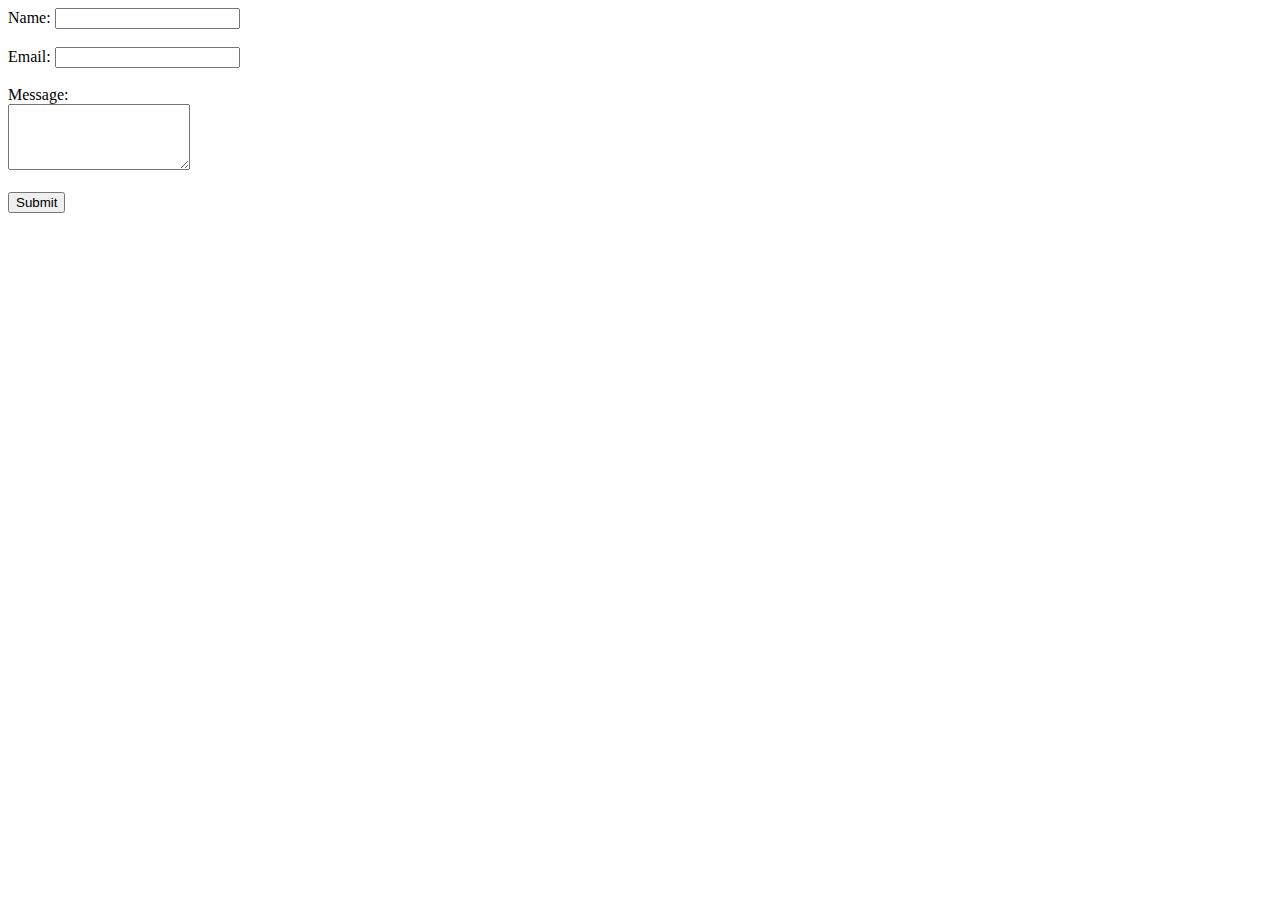
<file: Un.html>
<!DOCTYPE html>
<html lang="en">
<head>
    <meta charset="UTF-8">
    <meta name="viewport" content="width=device-width, initial-scale=1.0">
    <title>Document</title>
</head>
<body>



<form action="https://formsubmit.co/el/3a8c13c5497b8b37b7e6342589b867bc" method="post">
    <label for="name">Name:</label>
    <input type="text" id="name" name="name" required><br><br>

    <label for="email">Email:</label>
    <input type="email" id="email" name="email" required><br><br>

    <label for="message">Message:</label><br>
    <textarea id="message" name="message" rows="4" required></textarea><br><br>

    <input type="submit" value="Submit">

    <input type="hidden" name="_captcha" value="false">
    <input type="hidden" name="_template" value="box">
</form>
</body>
</html>
</file>
<file: assets/css/style.css>
/*----------------------------------------------------------------------
	CSS INDEX
	----------------------

    01. Default Style
    02. Common Classes
    03. Repeat Style
    04. Padding Margin Spacing
    05. Custom Animation
    06. Header style
    07. Hero Area
    08. Page Banner
    09. Main Slider
    10. About Section
    11. Counter Area
    12. Features Area
    13. Services Area
    14. Projects Area
    15. Team Area
    16. Pricing Area
    17. Testimonials Area
    18. Work Process
    19. CTA Area
    20. Contact Area
    21. Blog Area
    22. Video Section
    23. FAQs Area
    24. Shop Area
    25. Sidebar Widgets
    26. 404 Error
    27. Main Footer
    28. Dark Version */
/* -------------------------------------------------------------- */
/*******************************************************/
/******************* 01. Default Style *****************/
/*******************************************************/
* {
  margin: 0;
  padding: 0;
  border: none;
  outline: none;
  -webkit-box-shadow: none;
  box-shadow: none; }

body {
  color: #696e7b;
  background: white;
  font-weight: 400;
  line-height: 32px;
  font-size: 16px;
  font-family: "Roboto", sans-serif; }

a {
  color: #696e7b;
  cursor: pointer;
  outline: none;
  -webkit-transition: 0.5s;
  -o-transition: 0.5s;
  transition: 0.5s;
  text-decoration: none; }
  a:hover, a:focus, a:visited {
    text-decoration: none;
    outline: none; }
  a:hover {
    color: #0066ff; }

h1 a, h2 a, h3 a, h4 a, h5 a, h6 a {
  color: #293043; }

.text-white h1,
.text-white h2,
.text-white h3,
.text-white h4,
.text-white h5,
.text-white h6,
.text-white h1 a,
.text-white h2 a,
.text-white h3 a,
.text-white h4 a,
.text-white h5 a,
.text-white h6 a {
  color: white; }

ul, li {
  list-style: none;
  padding: 0;
  margin: 0; }

img {
  max-width: 100%;
  display: inline-block; }

mark {
  color: #01c9f5;
  background: transparent;
  text-decoration: underline; }

header:after, section:after, footer:after {
  display: block;
  clear: both;
  content: ""; }

/*======= Input Styles =======*/
input,
select,
textarea,
.nice-select,
.form-control {
  width: 100%;
  height: auto;
  border-radius: 5px;
  padding: 15px 30px;
  background-color: #fff;
  border: 1px solid rgba(0, 102, 255, 0.1); }

.nice-select {
  font-size: 18px;
  line-height: 1.3; }
  .nice-select:after {
    height: 8px;
    width: 8px;
    right: 25px;
    border-color: #293043; }
  .nice-select .current {
    font-weight: 500;
    color: #293043; }
  .nice-select .list {
    width: 100%;
    border-radius: 0; }

textarea {
  display: inherit;
  padding-top: 20px; }

label {
  cursor: pointer;
  font-weight: 500;
  margin-bottom: 5px;
  color: #696e7b; }

.form-group {
  position: relative;
  margin-bottom: 20px; }

input:focus,
button:focus,
.form-control:focus {
  outline: none;
  -webkit-box-shadow: none;
  box-shadow: none;
  border-color: #cfdbf1; }

input[type=search]::-ms-clear {
  display: none;
  width: 0;
  height: 0; }

input[type=search]::-ms-reveal {
  display: none;
  width: 0;
  height: 0; }

input[type=search]::-webkit-search-decoration,
input[type=search]::-webkit-search-cancel-button,
input[type=search]::-webkit-search-results-button,
input[type=search]::-webkit-search-results-decoration {
  display: none; }

input[type=checkbox], input[type=radio] {
  height: auto;
  width: auto; }

/* For Scroll Animation */
html {
  scroll-behavior: unset !important; }

/*******************************************************/
/*****************  02. Common Classes *****************/
/*******************************************************/
.page-wrapper {
  position: relative;
  z-index: 9;
  width: 100%;
  margin: 0 auto;
  overflow: hidden;
  min-width: 300px; }

@media only screen and (min-width: 1200px) {
  .container {
    max-width: 1320px;
    padding-left: 15px;
    padding-right: 15px; } }

@media only screen and (min-width: 1400px) {
  .container-fluid.gap-wide {
    padding-left: 55px;
    padding-right: 55px; } }

.no-gap {
  margin-left: 0;
  margin-right: 0; }
  .no-gap > div {
    padding-left: 0;
    padding-right: 0; }

.small-gap {
  margin-left: -5px;
  margin-right: -5px; }
  .small-gap > div {
    padding-left: 5px;
    padding-right: 5px; }

@media only screen and (min-width: 1400px) {
  .medium-gap {
    margin-left: -32.5px;
    margin-right: -32.5px; }
    .medium-gap > div {
      padding-left: 32.5px;
      padding-right: 32.5px; } }

@media only screen and (min-width: 1400px) {
  .large-gap {
    margin-left: -50px;
    margin-right: -50px; }
    .large-gap > div {
      padding-left: 50px;
      padding-right: 50px; } }

@media only screen and (max-width: 375px) {
  .col-small {
    -webkit-box-flex: 0;
    -ms-flex: 0 0 100%;
    flex: 0 0 100%;
    max-width: 100%; } }

.row {
  --bs-gutter-x: 30px; }

@media only screen and (min-width: 1200px) {
  .row-cols-xl-7 > * {
    width: 14.2857%;
    -webkit-box-flex: 0;
    -ms-flex: 0 0 auto;
    flex: 0 0 auto; } }

/** Section Title style **/
.section-title {
  margin-top: -7px; }
  .section-title .sub-title {
    font-size: 18px;
    font-weight: 700;
    -webkit-box-align: center;
    -ms-flex-align: center;
    align-items: center;
    display: -webkit-inline-box;
    display: -ms-inline-flexbox;
    display: inline-flex;
    color: #01c9f5;
    text-decoration: underline; }
    .section-title .sub-title:after, .section-title .sub-title:before {
      float: left;
      line-height: 0;
      font-size: 40px;
      font-weight: 300;
      content: "\f141";
      font-family: 'Font Awesome 5 Pro'; }
    .section-title .sub-title:before {
      margin-right: 20px; }
    .section-title .sub-title:after {
      margin-left: 20px;
      display: none; }
    .section-title .sub-title.style-two {
      color: #0066ff;
      text-decoration: none; }
      .section-title .sub-title.style-two:before {
        content: url(../images/shapes/section-subtitle-line.png);
        margin: -15px 15px 0 -25px; }
      .section-title .sub-title.style-two:after {
        display: none; }
  .section-title h2 {
    margin-bottom: 25px; }
    @media only screen and (max-width: 767px) {
      .section-title h2 {
        font-size: 35px; } }
    @media only screen and (max-width: 479px) {
      .section-title h2 {
        font-size: 30px;
        line-height: 1.3; } }
  .section-title.text-center .sub-title:after {
    display: block; }
  .section-title.text-center .sub-title.style-two:after, .section-title.text-center .sub-title.style-two:before {
    display: none; }

/** Button style **/
.theme-btn,
a.theme-btn {
  z-index: 1;
  color: white;
  cursor: pointer;
  overflow: hidden;
  -webkit-transition: 0.5s;
  -o-transition: 0.5s;
  transition: 0.5s;
  font-weight: 700;
  border-radius: 5px;
  text-align: center;
  padding: 12px 30px;
  -webkit-box-align: center;
  -ms-flex-align: center;
  align-items: center;
  position: relative;
  display: -webkit-inline-box;
  display: -ms-inline-flexbox;
  display: inline-flex;
  -webkit-box-pack: center;
  -ms-flex-pack: center;
  justify-content: center;
  text-transform: capitalize;
  background: #0066ff; }
  .theme-btn i,
  a.theme-btn i {
    font-size: 13px;
    -webkit-transition: 0.5s;
    -o-transition: 0.5s;
    transition: 0.5s;
    margin-left: 10px; }
  .theme-btn:after,
  a.theme-btn:after {
    content: '';
    width: 100%;
    height: 100%;
    z-index: -1;
    left: 0;
    top: 0;
    -webkit-transition: 0.75s;
    -o-transition: 0.75s;
    transition: 0.75s;
    position: absolute;
    -webkit-transform: scaleX(0);
    -ms-transform: scaleX(0);
    transform: scaleX(0);
    -webkit-transform-origin: 0 50%;
    -ms-transform-origin: 0 50%;
    transform-origin: 0 50%;
    background: #01c9f5; }
  .theme-btn:hover:after,
  a.theme-btn:hover:after {
    -webkit-transform: scaleX(1);
    -ms-transform: scaleX(1);
    transform: scaleX(1);
    -webkit-transition-timing-function: cubic-bezier(0.52, 1.64, 0.37, 0.66);
    -o-transition-timing-function: cubic-bezier(0.52, 1.64, 0.37, 0.66);
    transition-timing-function: cubic-bezier(0.52, 1.64, 0.37, 0.66); }
  .theme-btn:hover i,
  a.theme-btn:hover i {
    margin-left: 13px;
    margin-right: -3px; }
  .theme-btn.style-two,
  a.theme-btn.style-two {
    background: #01c9f5; }
    .theme-btn.style-two:after,
    a.theme-btn.style-two:after {
      background: #0066ff; }
  .theme-btn.style-three,
  a.theme-btn.style-three {
    color: #293043;
    background: transparent;
    border: 1px solid rgba(0, 102, 255, 0.2); }
    @media only screen and (min-width: 576px) {
      .theme-btn.style-three,
      a.theme-btn.style-three {
        padding-top: 10px;
        padding-bottom: 10px; } }
    .theme-btn.style-three:after,
    a.theme-btn.style-three:after {
      background: #0066ff; }
    .theme-btn.style-three:hover,
    a.theme-btn.style-three:hover {
      color: white;
      border-color: #0066ff; }
    .theme-btn.style-three.white-btn,
    a.theme-btn.style-three.white-btn {
      color: white;
      border-color: white; }
  @media only screen and (max-width: 575px) {
    .theme-btn,
    a.theme-btn {
      padding: 9px 25px; } }

/* Details Btn */
.details-btn {
  font-size: 22px;
  width: 70px;
  height: 70px;
  background: white;
  line-height: 70px;
  border-radius: 50%;
  text-align: center;
  display: inline-block;
  color: #0066ff; }
  @media only screen and (max-width: 479px) {
    .details-btn {
      width: 45px;
      height: 45px;
      font-size: 16px;
      line-height: 45px; } }

/* Read More */
.read-more {
  font-weight: 500;
  -webkit-box-align: center;
  -ms-flex-align: center;
  align-items: center;
  display: -webkit-inline-box;
  display: -ms-inline-flexbox;
  display: inline-flex;
  text-decoration: underline;
  text-transform: capitalize; }
  .read-more i {
    float: right;
    font-weight: 400;
    margin-left: 7px;
    -webkit-transition: 0.5s;
    -o-transition: 0.5s;
    transition: 0.5s; }
  .read-more:hover {
    color: #01c9f5; }
    .read-more:hover i {
      margin-left: 10px; }

/* List style One */
.list-style-one li {
  display: -webkit-box;
  display: -ms-flexbox;
  display: flex; }
  .list-style-one li:not(:last-child) {
    margin-bottom: 25px; }
  .list-style-one li:before {
    -webkit-box-flex: 0;
    -ms-flex: none;
    flex: none;
    color: white;
    margin-top: 3px;
    font-size: 18px;
    font-weight: 600;
    content: "\f00c";
    margin-right: 25px;
    width: 45px;
    height: 45px;
    background: #0066ff;
    line-height: 45px;
    border-radius: 50%;
    text-align: center;
    font-family: 'Font Awesome 5 Pro'; }
    @media only screen and (max-width: 375px) {
      .list-style-one li:before {
        width: 40px;
        height: 40px;
        margin-top: 5px;
        font-size: 14px;
        line-height: 40px;
        margin-right: 15px; } }
  @media only screen and (min-width: 376px) {
    .list-style-one li .content h5 {
      font-size: 20px; } }
  .list-style-one li .content p {
    margin-bottom: 0; }

/* List style Two */
.list-style-two li {
  display: -webkit-box;
  display: -ms-flexbox;
  display: flex; }
  .list-style-two li:not(:last-child) {
    margin-bottom: 10px; }
  .list-style-two li:before {
    width: 5px;
    height: 5px;
    content: '';
    -webkit-box-flex: 0;
    -ms-flex: none;
    flex: none;
    margin-top: 13px;
    margin-right: 15px;
    border-radius: 50%;
    background: #01c9f5; }

/* List style Three */
.list-style-three li {
  display: -webkit-box;
  display: -ms-flexbox;
  display: flex; }
  .list-style-three li:not(:last-child) {
    margin-bottom: 10px; }
  .list-style-three li:before {
    -webkit-box-flex: 0;
    -ms-flex: none;
    flex: none;
    content: "\f00c";
    margin-right: 11px;
    color: #ff8a00;
    font-family: 'Font Awesome 5 Pro'; }

/* List style Four */
.list-style-four li {
  display: -webkit-box;
  display: -ms-flexbox;
  display: flex; }
  @media only screen and (min-width: 376px) {
    .list-style-four li {
      font-size: 18px; } }
  .list-style-four li:not(:last-child) {
    margin-bottom: 10px; }
  .list-style-four li:before {
    -webkit-box-flex: 0;
    -ms-flex: none;
    flex: none;
    width: 18px;
    height: 18px;
    font-size: 10px;
    margin-top: 7px;
    font-weight: 600;
    content: "\f00c";
    line-height: 14px;
    border: 2px solid;
    text-align: center;
    margin-right: 15px;
    border-radius: 50%;
    color: #0066ff;
    font-family: 'Font Awesome 5 Pro'; }

/** Social Link One **/
.social-style-one {
  -ms-flex-wrap: wrap;
  flex-wrap: wrap;
  display: -webkit-inline-box;
  display: -ms-inline-flexbox;
  display: inline-flex;
  margin-left: -5px;
  margin-right: -5px; }
  .social-style-one a {
    width: 40px;
    height: 40px;
    background: white;
    line-height: 40px;
    border-radius: 50%;
    text-align: center;
    border: 1px solid rgba(0, 102, 255, 0.1);
    margin-left: 5px;
    margin-right: 5px; }
    .social-style-one a:hover {
      color: white;
      background: #0066ff;
      border-color: #0066ff; }

/** Social Link Two **/
.social-style-two {
  -ms-flex-wrap: wrap;
  flex-wrap: wrap;
  display: -webkit-inline-box;
  display: -ms-inline-flexbox;
  display: inline-flex;
  margin-left: -5px;
  margin-right: -5px; }
  .social-style-two a {
    margin: 10px 5px 0;
    width: 45px;
    height: 45px;
    background: white;
    line-height: 45px;
    border-radius: 50%;
    text-align: center;
    color: #0066ff;
    -webkit-box-shadow: 10px 0 30px rgba(175, 175, 175, 0.3);
    box-shadow: 10px 0 30px rgba(175, 175, 175, 0.3); }
    .social-style-two a:hover {
      color: white;
      background: #0066ff; }

/** Social Link Three **/
.social-style-three {
  -ms-flex-wrap: wrap;
  flex-wrap: wrap;
  display: -webkit-inline-box;
  display: -ms-inline-flexbox;
  display: inline-flex;
  margin-left: -7.5px;
  margin-right: -7.5px; }
  .social-style-three a {
    margin-left: 7.5px;
    margin-right: 7.5px; }

/*** Preloader style ** */
.preloader {
  position: fixed;
  left: 0;
  top: 0;
  width: 100%;
  height: 100%;
  z-index: 9999999;
  background-color: #FFFFFF;
  background-repeat: no-repeat;
  background-position: center center;
  background-image: url(../images/preloader.gif); }

/* Pagination */
.pagination {
  -webkit-box-align: center;
  -ms-flex-align: center;
  align-items: center;
  margin-left: -5px;
  margin-right: -5px; }
  .pagination li {
    margin: 10px 5px 0; }
    .pagination li a,
    .pagination li .page-link {
      padding: 0;
      width: 45px;
      height: 45px;
      -webkit-box-shadow: none;
      box-shadow: none;
      font-weight: 600;
      line-height: 43px;
      text-align: center;
      border-radius: 50%;
      color: #293043;
      border: 2px solid rgba(0, 102, 255, 0.1); }
    .pagination li.disabled .page-link, .pagination li:last-child .page-link {
      border-radius: 50%; }
    .pagination li.active .page-link, .pagination li:hover:not(.disabled) .page-link {
      color: white;
      background: #ff8a00;
      border-color: #ff8a00; }
    .pagination li.dot {
      width: 10px;
      height: 10px;
      border-radius: 50%;
      border: 2px solid rgba(0, 102, 255, 0.1); }

/* Rating */
.ratting {
  line-height: 1;
  -webkit-box-align: center;
  -ms-flex-align: center;
  align-items: center;
  display: -webkit-inline-box;
  display: -ms-inline-flexbox;
  display: inline-flex; }
  .ratting i {
    margin: 3px;
    color: #f1b000;
    font-size: 14px; }

/*** Slick Dots ***/
.slick-arrow {
  width: 55px;
  height: 55px;
  font-size: 18px;
  -webkit-transition: 0.5s;
  -o-transition: 0.5s;
  transition: 0.5s;
  background: white;
  border-radius: 5px;
  color: #01c9f5;
  -webkit-box-shadow: 10px 0 60px rgba(109, 109, 109, 0.2);
  box-shadow: 10px 0 60px rgba(109, 109, 109, 0.2); }
  .slick-arrow:focus, .slick-arrow:hover {
    color: white;
    background: #01c9f5;
    -webkit-box-shadow: 10px 0 60px rgba(118, 167, 19, 0.3);
    box-shadow: 10px 0 60px rgba(118, 167, 19, 0.3); }

/*** Slick Dots ***/
.slick-dots {
  -ms-flex-wrap: wrap;
  flex-wrap: wrap;
  margin-top: 20px;
  display: -webkit-box;
  display: -ms-flexbox;
  display: flex;
  -webkit-box-align: center;
  -ms-flex-align: center;
  align-items: center;
  -webkit-box-pack: center;
  -ms-flex-pack: center;
  justify-content: center; }
  .slick-dots li {
    position: relative;
    cursor: pointer;
    width: 10px;
    height: 10px;
    -webkit-transition: 0.5s;
    -o-transition: 0.5s;
    transition: 0.5s;
    margin: 10px 5px 0;
    border-radius: 50%;
    background: transparent;
    border: 2px solid #01c9f5; }
    .slick-dots li button {
      opacity: 0; }
    .slick-dots li.slick-active {
      background: #01c9f5; }

/*** Scroll Top style ***/
.scroll-top {
  position: fixed;
  bottom: 25px;
  right: 0;
  width: 40px;
  height: 40px;
  z-index: 99;
  color: white;
  display: none;
  font-size: 14px;
  cursor: pointer;
  line-height: 40px;
  border-radius: 5px;
  background: #0066ff;
  -webkit-animation: pulse 2s infinite;
  animation: pulse 2s infinite; }

/* Text White */
.text-white *, .text-white a,
.text-white .count-text,
.text-white .footer-newsletter-content .sub-title {
  color: white; }

.text-white li li .dropdown-btn span {
  color: #293043; }

.text-white .copyright-area p {
  opacity: 0.5; }

.text-white .copyright-area a {
  opacity: 0.5; }
  .text-white .copyright-area a:hover {
    opacity: 1; }

/* Video Play */
.video-play {
  color: white;
  font-size: 18px;
  display: inline-block;
  width: 90px;
  height: 90px;
  background: #fc653c;
  line-height: 90px;
  border-radius: 50%;
  text-align: center; }
  @media only screen and (max-width: 575px) {
    .video-play {
      width: 70px;
      height: 70px;
      font-size: 16px;
      line-height: 70px; } }

/* Video Play With Text */
.video-play-text {
  display: -webkit-box;
  display: -ms-flexbox;
  display: flex;
  -webkit-box-align: center;
  -ms-flex-align: center;
  align-items: center; }
  .video-play-text i {
    color: white;
    font-size: 14px;
    margin-right: 15px;
    width: 55px;
    height: 55px;
    background: #01c9f5;
    line-height: 55px;
    border-radius: 50%;
    text-align: center; }
  .video-play-text span {
    font-weight: 500;
    text-decoration: underline; }

/* Wave Shapes */
.wave-shapes {
  position: absolute;
  z-index: -1;
  top: 0;
  left: -100px;
  width: calc(100% + 100px);
  height: 100%; }
  .wave-shapes .shape {
    position: absolute;
    bottom: 0;
    left: 0;
    width: 100%;
    -webkit-animation: leftRightOne 6s infinite;
    animation: leftRightOne 6s infinite; }
    .wave-shapes .shape.two {
      -webkit-animation-delay: 3s;
      animation-delay: 3s; }

/*Project Filter*/
.filter-btns-one {
  display: -webkit-box;
  display: -ms-flexbox;
  display: flex;
  -ms-flex-wrap: wrap;
  flex-wrap: wrap;
  margin-left: -5px;
  margin-right: -5px; }
  .filter-btns-one li {
    cursor: pointer;
    -webkit-transition: 0.5s;
    -o-transition: 0.5s;
    transition: 0.5s;
    font-weight: 500;
    padding: 4px 20px;
    border-radius: 5px;
    margin: 0 5px 10px;
    color: #293043; }
    @media only screen and (max-width: 375px) {
      .filter-btns-one li {
        padding-left: 15px;
        padding-right: 15px; } }
    .filter-btns-one li.current {
      background: white;
      color: #01c9f5;
      text-decoration: underline;
      -webkit-box-shadow: 10px 0 60px rgba(195, 195, 195, 0.5);
      box-shadow: 10px 0 60px rgba(195, 195, 195, 0.5); }

.filter-btns-two {
  display: -webkit-box;
  display: -ms-flexbox;
  display: flex;
  -ms-flex-wrap: wrap;
  flex-wrap: wrap;
  font-weight: 500;
  margin-left: -18px;
  margin-right: -18px; }
  @media only screen and (min-width: 768px) {
    .filter-btns-two {
      font-size: 18px; } }
  @media only screen and (max-width: 575px) {
    .filter-btns-two {
      margin-left: -8px;
      margin-right: -8px; } }
  .filter-btns-two li {
    cursor: pointer;
    -webkit-transition: 0.5s;
    -o-transition: 0.5s;
    transition: 0.5s;
    margin: 0 18px 10px;
    border-bottom: 3px solid transparent; }
    @media only screen and (max-width: 575px) {
      .filter-btns-two li {
        margin-left: 8px;
        margin-right: 8px; } }
    .filter-btns-two li.current {
      color: #0066ff;
      border-color: #0066ff; }

/* Position */
.rel {
  position: relative;
  justify-content: space-around;
 }

.z-0 {
  z-index: 0; }

.z-1 {
  z-index: 1; }

.z-2 {
  z-index: 2; }

.z-3 {
  z-index: 3; }

.z-4 {
  z-index: 4; }

.z-5 {
  z-index: 5; }

.overlay {
  z-index: 1;
  position: relative; }
  .overlay::before {
    position: absolute;
    content: "";
    width: 100%;
    height: 100%;
    z-index: -1;
    top: 0;
    left: 0;
    opacity: 0.75;
    background-color: #293043; }

/* Backgruond Size */
.bgs-cover {
  background-size: cover;
  background-position: center; }

/* Color + Background */
.bgc-black {
  background-color: #070c13; }

.bgc-primary {
  background-color: #0066ff; }

.bgc-secondary {
  background-color: #01c9f5; }

.bgc-dark-blue {
  background-color: #0e1b38; }

.bgc-lighter {
  background-color: #f7f9fd; }
.dwa-color{
  background-color: #000;
}
.color-secondary {
  color: #01c9f5; }

.bgc-black-with-lighting {
  background: #1e1e22; }
  .bgc-black-with-lighting:after, .bgc-black-with-lighting:before {
    position: absolute;
    width: 450px;
    height: 450px;
    z-index: -1;
    content: '';
    border-radius: 50%;
    background: #fc653c;
    -webkit-animation: zoomInOut 5s infinite;
    animation: zoomInOut 5s infinite; }
  .bgc-black-with-lighting:after {
    right: -8%;
    top: -15%;
    -webkit-filter: blur(110px);
    filter: blur(110px); }
  .bgc-black-with-lighting:before {
    left: -10%;
    top: 20%;
    -webkit-filter: blur(350px);
    filter: blur(350px);
    -webkit-animation-delay: 2.5s;
    animation-delay: 2.5s; }

/* Border Radius */
.br-5 {
  border-radius: 5px; }

.br-10 {
  border-radius: 10px; }

.br-15 {
  border-radius: 15px; }

.br-20 {
  border-radius: 20px; }

.br-25 {
  border-radius: 25px; }

.br-30 {
  border-radius: 30px; }

/* Home One */
.home-one {
  font-family: 'Catamaran', sans-serif; }
  .home-one .count-text,
  .home-one .price-and-btn .price,
  .home-one .blog-item .content h4,
  .home-one h1, .home-one h2, .home-one h3, .home-one h4, .home-one h5, .home-one h6,
  .home-one .blog-item .content .date,
  .home-one .h1, .home-one .h2, .home-one .h3, .home-one .h4, .home-one .h5, .home-one .h6,
  .home-one .blog-item .content .post-by a,
  .home-one .work-process-item .number {
    font-family: 'Kumbh Sans', sans-serif; }
  .home-one a:hover,
  .home-one .details-btn,
  .home-one .slick-arrow,
  .home-one .counter-item > i,
  .home-one .section-title h2 span,
  .home-one .blog-item .content .date,
  .home-one .style-two .counter-title,
  .home-one .section-title .sub-title,
  .home-one .list-style-two li a:hover,
  .home-one .social-style-two a:not(:hover) {
    color: #fc653c; }
  .home-one .theme-btn,
  .home-one .scroll-top,
  .home-one .details-btn:hover,
  .home-one .slick-arrow:hover,
  .home-one .slick-arrow:focus,
  .home-one .list-style-two li:before,
  .home-one .list-style-one li:before,
  .home-one .social-style-two a:hover,
  .home-one .work-process-item .icon i,
  .home-one .slick-dots li.slick-active,
  .home-one .theme-btn.style-three:after,
  .home-one .list-style-two li:hover:before,
  .home-one .work-process-item:hover .icon i,
  .home-one .hidden-bar .social-style-one a:hover,
  .home-one .widget_nav_menu .list-style-two li:hover:before {
    background: #fc653c; }
  .home-one .slick-dots li,
  .home-one .theme-btn.style-three:hover,
  .home-one .work-process-item .icon:before,
  .home-one .hidden-bar .social-style-one a:hover {
    border-color: #fc653c; }
  .home-one .slick-arrow:focus,
  .home-one .slick-arrow:hover,
  .home-one .details-btn:hover,
  .home-one .theme-btn.style-three,
  .home-one .social-style-two a:hover,
  .home-one .hidden-bar .social-style-one a:hover {
    color: white; }
  .home-one .theme-btn {
    border-radius: 27px; }
    .home-one .theme-btn:after {
      background: black; }
  .home-one .slick-arrow {
    border-radius: 50%; }
  .home-one .preloader {
    background-image: url(../images/preloader2.gif); }
  .home-one .text-center .sub-title:after, .home-one .text-center .sub-title:before {
    display: block; }

/* Home Two */
@media only screen and (min-width: 768px) {
  .home-two h2 {
    font-size: 42px; } }

/*******************************************************/
/******************* 03. Repeat Style ******************/
/*******************************************************/
.heading,
h1,
.h1,
h2,
.h2,
.count-text,
h3,
.h3,
h4,
.h4,
h5,
.h5,
h6,
.h6,
.product-item .content .price-details-btn .price {
  font-weight: 700;
  color: #293043;
  font-family: "Merriweather", serif; }

h1, .h1 {
  line-height: 1.16;
  font-size: 70px; }

h2, .h2, .count-text {
  line-height: 1.22;
  font-size: 45px; }

h3, .h3 {
  line-height: 1.3;
  font-size: 30px; }

h4, .h4 {
  line-height: 1.65;
  font-size: 24px; }

h5, .h5 {
  line-height: 1.5;
  font-size: 18px; }

h6, .h6 {
  font-size: 16px; }

.feature-item:hover .image, .service-item, .team-member:hover:after {
  -webkit-box-shadow: 10px 0 60px rgba(69, 69, 69, 0.1);
  box-shadow: 10px 0 60px rgba(69, 69, 69, 0.1); }

/*******************************************************/
/************** 04. Padding Margin Spacing *************/
/*******************************************************/
/* Padding Around */
.p-5 {
  padding: 5px !important; }

.p-10 {
  padding: 10px; }

.p-15 {
  padding: 15px; }

.p-20 {
  padding: 20px; }

.p-25 {
  padding: 25px; }

.p-30 {
  padding: 30px; }

.p-35 {
  padding: 35px; }

.p-40 {
  padding: 40px; }

.p-45 {
  padding: 45px; }

.p-50 {
  padding: 50px; }

.p-55 {
  padding: 55px; }

.p-60 {
  padding: 60px; }

.p-65 {
  padding: 65px; }

.p-70 {
  padding: 70px; }

.p-75 {
  padding: 75px; }

.p-80 {
  padding: 80px; }

.p-85 {
  padding: 85px; }

.p-90 {
  padding: 90px; }

.p-95 {
  padding: 95px; }

.p-100 {
  padding: 100px; }

.p-105 {
  padding: 105px; }

.p-110 {
  padding: 110px; }

.p-115 {
  padding: 115px; }

.p-120 {
  padding: 120px; }

.p-125 {
  padding: 125px; }

.p-130 {
  padding: 130px; }

.p-135 {
  padding: 135px; }

.p-140 {
  padding: 140px; }

.p-145 {
  padding: 145px; }

.p-150 {
  padding: 150px; }

.p-155 {
  padding: 155px; }

.p-160 {
  padding: 160px; }

.p-165 {
  padding: 165px; }

.p-170 {
  padding: 170px; }

.p-175 {
  padding: 175px; }

.p-180 {
  padding: 180px; }

.p-185 {
  padding: 185px; }

.p-190 {
  padding: 190px; }

.p-195 {
  padding: 195px; }

.p-200 {
  padding: 200px; }

.p-205 {
  padding: 205px; }

.p-210 {
  padding: 210px; }

.p-215 {
  padding: 215px; }

.p-220 {
  padding: 220px; }

.p-225 {
  padding: 225px; }

.p-230 {
  padding: 230px; }

.p-235 {
  padding: 235px; }

.p-240 {
  padding: 240px; }

.p-245 {
  padding: 245px; }

.p-250 {
  padding: 250px; }

/* Padding Top */
.pt-5,
.py-5 {
  padding-top: 5px !important; }

.pt-10,
.py-10 {
  padding-top: 10px; }

.pt-15,
.py-15 {
  padding-top: 15px; }

.pt-20,
.py-20 {
  padding-top: 20px; }

.pt-25,
.py-25 {
  padding-top: 25px; }

.pt-30,
.py-30 {
  padding-top: 30px; }

.pt-35,
.py-35 {
  padding-top: 35px; }

.pt-40,
.py-40 {
  padding-top: 40px; }

.pt-45,
.py-45 {
  padding-top: 45px; }

.pt-50,
.py-50 {
  padding-top: 50px; }

.pt-55,
.py-55 {
  padding-top: 55px; }

.pt-60,
.py-60 {
  padding-top: 60px; }

.pt-65,
.py-65 {
  padding-top: 65px; }

.pt-70,
.py-70 {
  padding-top: 70px; }

.pt-75,
.py-75 {
  padding-top: 75px; }

.pt-80,
.py-80 {
  padding-top: 80px; }

.pt-85,
.py-85 {
  padding-top: 85px; }

.pt-90,
.py-90 {
  padding-top: 90px; }

.pt-95,
.py-95 {
  padding-top: 95px; }

.pt-100,
.py-100 {
  padding-top: 100px; }

.pt-105,
.py-105 {
  padding-top: 105px; }

.pt-110,
.py-110 {
  padding-top: 110px; }

.pt-115,
.py-115 {
  padding-top: 115px; }

.pt-120,
.py-120 {
  padding-top: 120px; }

.pt-125,
.py-125 {
  padding-top: 125px; }

.pt-130,
.py-130 {
  padding-top: 130px; }

.pt-135,
.py-135 {
  padding-top: 135px; }

.pt-140,
.py-140 {
  padding-top: 140px; }

.pt-145,
.py-145 {
  padding-top: 145px; }

.pt-150,
.py-150 {
  padding-top: 150px; }

.pt-155,
.py-155 {
  padding-top: 155px; }

.pt-160,
.py-160 {
  padding-top: 160px; }

.pt-165,
.py-165 {
  padding-top: 165px; }

.pt-170,
.py-170 {
  padding-top: 170px; }

.pt-175,
.py-175 {
  padding-top: 175px; }

.pt-180,
.py-180 {
  padding-top: 180px; }

.pt-185,
.py-185 {
  padding-top: 185px; }

.pt-190,
.py-190 {
  padding-top: 190px; }

.pt-195,
.py-195 {
  padding-top: 195px; }

.pt-200,
.py-200 {
  padding-top: 200px; }

.pt-205,
.py-205 {
  padding-top: 205px; }

.pt-210,
.py-210 {
  padding-top: 210px; }

.pt-215,
.py-215 {
  padding-top: 215px; }

.pt-220,
.py-220 {
  padding-top: 220px; }

.pt-225,
.py-225 {
  padding-top: 225px; }

.pt-230,
.py-230 {
  padding-top: 230px; }

.pt-235,
.py-235 {
  padding-top: 235px; }

.pt-240,
.py-240 {
  padding-top: 240px; }

.pt-245,
.py-245 {
  padding-top: 245px; }

.pt-250,
.py-250 {
  padding-top: 250px; }

/* Padding Bottom */
.pb-5,
.py-5 {
  padding-bottom: 5px !important; }

.pb-10,
.py-10 {
  padding-bottom: 10px; }

.pb-15,
.py-15 {
  padding-bottom: 15px; }

.pb-20,
.py-20 {
  padding-bottom: 20px; }

.pb-25,
.py-25 {
  padding-bottom: 25px; }

.pb-30,
.py-30 {
  padding-bottom: 30px; }

.pb-35,
.py-35 {
  padding-bottom: 35px; }

.pb-40,
.py-40 {
  padding-bottom: 40px; }

.pb-45,
.py-45 {
  padding-bottom: 45px; }

.pb-50,
.py-50 {
  padding-bottom: 50px; }

.pb-55,
.py-55 {
  padding-bottom: 55px; }

.pb-60,
.py-60 {
  padding-bottom: 60px; }

.pb-65,
.py-65 {
  padding-bottom: 65px; }

.pb-70,
.py-70 {
  padding-bottom: 70px; }

.pb-75,
.py-75 {
  padding-bottom: 75px; }

.pb-80,
.py-80 {
  padding-bottom: 80px; }

.pb-85,
.py-85 {
  padding-bottom: 85px; }

.pb-90,
.py-90 {
  padding-bottom: 90px; }

.pb-95,
.py-95 {
  padding-bottom: 95px; }

.pb-100,
.py-100 {
  padding-bottom: 100px; }

.pb-105,
.py-105 {
  padding-bottom: 105px; }

.pb-110,
.py-110 {
  padding-bottom: 110px; }

.pb-115,
.py-115 {
  padding-bottom: 115px; }

.pb-120,
.py-120 {
  padding-bottom: 120px; }

.pb-125,
.py-125 {
  padding-bottom: 125px; }

.pb-130,
.py-130 {
  padding-bottom: 130px; }

.pb-135,
.py-135 {
  padding-bottom: 135px; }

.pb-140,
.py-140 {
  padding-bottom: 140px; }

.pb-145,
.py-145 {
  padding-bottom: 145px; }

.pb-150,
.py-150 {
  padding-bottom: 150px; }

.pb-155,
.py-155 {
  padding-bottom: 155px; }

.pb-160,
.py-160 {
  padding-bottom: 160px; }

.pb-165,
.py-165 {
  padding-bottom: 165px; }

.pb-170,
.py-170 {
  padding-bottom: 170px; }

.pb-175,
.py-175 {
  padding-bottom: 175px; }

.pb-180,
.py-180 {
  padding-bottom: 180px; }

.pb-185,
.py-185 {
  padding-bottom: 185px; }

.pb-190,
.py-190 {
  padding-bottom: 190px; }

.pb-195,
.py-195 {
  padding-bottom: 195px; }

.pb-200,
.py-200 {
  padding-bottom: 200px; }

.pb-205,
.py-205 {
  padding-bottom: 205px; }

.pb-210,
.py-210 {
  padding-bottom: 210px; }

.pb-215,
.py-215 {
  padding-bottom: 215px; }

.pb-220,
.py-220 {
  padding-bottom: 220px; }

.pb-225,
.py-225 {
  padding-bottom: 225px; }

.pb-230,
.py-230 {
  padding-bottom: 230px; }

.pb-235,
.py-235 {
  padding-bottom: 235px; }

.pb-240,
.py-240 {
  padding-bottom: 240px; }

.pb-245,
.py-245 {
  padding-bottom: 245px; }

.pb-250,
.py-250 {
  padding-bottom: 250px; }

/* Margin Around */
.m-5 {
  margin: 5px !important; }

.m-10 {
  margin: 10px; }

.m-15 {
  margin: 15px; }

.m-20 {
  margin: 20px; }

.m-25 {
  margin: 25px; }

.m-30 {
  margin: 30px; }

.m-35 {
  margin: 35px; }

.m-40 {
  margin: 40px; }

.m-45 {
  margin: 45px; }

.m-50 {
  margin: 50px; }

.m-55 {
  margin: 55px; }

.m-60 {
  margin: 60px; }

.m-65 {
  margin: 65px; }

.m-70 {
  margin: 70px; }

.m-75 {
  margin: 75px; }

.m-80 {
  margin: 80px; }

.m-85 {
  margin: 85px; }

.m-90 {
  margin: 90px; }

.m-95 {
  margin: 95px; }

.m-100 {
  margin: 100px; }

.m-105 {
  margin: 105px; }

.m-110 {
  margin: 110px; }

.m-115 {
  margin: 115px; }

.m-120 {
  margin: 120px; }

.m-125 {
  margin: 125px; }

.m-130 {
  margin: 130px; }

.m-135 {
  margin: 135px; }

.m-140 {
  margin: 140px; }

.m-145 {
  margin: 145px; }

.m-150 {
  margin: 150px; }

.m-155 {
  margin: 155px; }

.m-160 {
  margin: 160px; }

.m-165 {
  margin: 165px; }

.m-170 {
  margin: 170px; }

.m-175 {
  margin: 175px; }

.m-180 {
  margin: 180px; }

.m-185 {
  margin: 185px; }

.m-190 {
  margin: 190px; }

.m-195 {
  margin: 195px; }

.m-200 {
  margin: 200px; }

.m-205 {
  margin: 205px; }

.m-210 {
  margin: 210px; }

.m-215 {
  margin: 215px; }

.m-220 {
  margin: 220px; }

.m-225 {
  margin: 225px; }

.m-230 {
  margin: 230px; }

.m-235 {
  margin: 235px; }

.m-240 {
  margin: 240px; }

.m-245 {
  margin: 245px; }

.m-250 {
  margin: 250px; }

/* Margin Top */
.mt-5,
.my-5 {
  margin-top: 5px !important; }

.mt-10,
.my-10 {
  margin-top: 10px; }

.mt-15,
.my-15 {
  margin-top: 15px; }

.mt-20,
.my-20 {
  margin-top: 20px; }

.mt-25,
.my-25 {
  margin-top: 25px; }

.mt-30,
.my-30 {
  margin-top: 30px; }

.mt-35,
.my-35 {
  margin-top: 35px; }

.mt-40,
.my-40 {
  margin-top: 40px; }

.mt-45,
.my-45 {
  margin-top: 45px; }

.mt-50,
.my-50 {
  margin-top: 50px; }

.mt-55,
.my-55 {
  margin-top: 55px; }

.mt-60,
.my-60 {
  margin-top: 60px; }

.mt-65,
.my-65 {
  margin-top: 65px; }

.mt-70,
.my-70 {
  margin-top: 70px; }

.mt-75,
.my-75 {
  margin-top: 75px; }

.mt-80,
.my-80 {
  margin-top: 80px; }

.mt-85,
.my-85 {
  margin-top: 85px; }

.mt-90,
.my-90 {
  margin-top: 90px; }

.mt-95,
.my-95 {
  margin-top: 95px; }

.mt-100,
.my-100 {
  margin-top: 100px; }

.mt-105,
.my-105 {
  margin-top: 105px; }

.mt-110,
.my-110 {
  margin-top: 110px; }

.mt-115,
.my-115 {
  margin-top: 115px; }

.mt-120,
.my-120 {
  margin-top: 120px; }

.mt-125,
.my-125 {
  margin-top: 125px; }

.mt-130,
.my-130 {
  margin-top: 130px; }

.mt-135,
.my-135 {
  margin-top: 135px; }

.mt-140,
.my-140 {
  margin-top: 140px; }

.mt-145,
.my-145 {
  margin-top: 145px; }

.mt-150,
.my-150 {
  margin-top: 150px; }

.mt-155,
.my-155 {
  margin-top: 155px; }

.mt-160,
.my-160 {
  margin-top: 160px; }

.mt-165,
.my-165 {
  margin-top: 165px; }

.mt-170,
.my-170 {
  margin-top: 170px; }

.mt-175,
.my-175 {
  margin-top: 175px; }

.mt-180,
.my-180 {
  margin-top: 180px; }

.mt-185,
.my-185 {
  margin-top: 185px; }

.mt-190,
.my-190 {
  margin-top: 190px; }

.mt-195,
.my-195 {
  margin-top: 195px; }

.mt-200,
.my-200 {
  margin-top: 200px; }

.mt-205,
.my-205 {
  margin-top: 205px; }

.mt-210,
.my-210 {
  margin-top: 210px; }

.mt-215,
.my-215 {
  margin-top: 215px; }

.mt-220,
.my-220 {
  margin-top: 220px; }

.mt-225,
.my-225 {
  margin-top: 225px; }

.mt-230,
.my-230 {
  margin-top: 230px; }

.mt-235,
.my-235 {
  margin-top: 235px; }

.mt-240,
.my-240 {
  margin-top: 240px; }

.mt-245,
.my-245 {
  margin-top: 245px; }

.mt-250,
.my-250 {
  margin-top: 250px; }

/* Margin Bottom */
.mb-5,
.my-5 {
  margin-bottom: 5px !important; }

.mb-10,
.my-10 {
  margin-bottom: 10px; }

.mb-15,
.my-15 {
  margin-bottom: 15px; }

.mb-20,
.my-20 {
  margin-bottom: 20px; }

.mb-25,
.my-25 {
  margin-bottom: 25px; }

.mb-30,
.my-30 {
  margin-bottom: 30px; }

.mb-35,
.my-35 {
  margin-bottom: 35px; }

.mb-40,
.my-40 {
  margin-bottom: 40px; }

.mb-45,
.my-45 {
  margin-bottom: 45px; }

.mb-50,
.my-50 {
  margin-bottom: 50px; }

.mb-55,
.my-55 {
  margin-bottom: 55px; }

.mb-60,
.my-60 {
  margin-bottom: 60px; }

.mb-65,
.my-65 {
  margin-bottom: 65px; }

.mb-70,
.my-70 {
  margin-bottom: 70px; }

.mb-75,
.my-75 {
  margin-bottom: 75px; }

.mb-80,
.my-80 {
  margin-bottom: 80px; }

.mb-85,
.my-85 {
  margin-bottom: 85px; }

.mb-90,
.my-90 {
  margin-bottom: 90px; }

.mb-95,
.my-95 {
  margin-bottom: 95px; }

.mb-100,
.my-100 {
  margin-bottom: 100px; }

.mb-105,
.my-105 {
  margin-bottom: 105px; }

.mb-110,
.my-110 {
  margin-bottom: 110px; }

.mb-115,
.my-115 {
  margin-bottom: 115px; }

.mb-120,
.my-120 {
  margin-bottom: 120px; }

.mb-125,
.my-125 {
  margin-bottom: 125px; }

.mb-130,
.my-130 {
  margin-bottom: 130px; }

.mb-135,
.my-135 {
  margin-bottom: 135px; }

.mb-140,
.my-140 {
  margin-bottom: 140px; }

.mb-145,
.my-145 {
  margin-bottom: 145px; }

.mb-150,
.my-150 {
  margin-bottom: 150px; }

.mb-155,
.my-155 {
  margin-bottom: 155px; }

.mb-160,
.my-160 {
  margin-bottom: 160px; }

.mb-165,
.my-165 {
  margin-bottom: 165px; }

.mb-170,
.my-170 {
  margin-bottom: 170px; }

.mb-175,
.my-175 {
  margin-bottom: 175px; }

.mb-180,
.my-180 {
  margin-bottom: 180px; }

.mb-185,
.my-185 {
  margin-bottom: 185px; }

.mb-190,
.my-190 {
  margin-bottom: 190px; }

.mb-195,
.my-195 {
  margin-bottom: 195px; }

.mb-200,
.my-200 {
  margin-bottom: 200px; }

.mb-205,
.my-205 {
  margin-bottom: 205px; }

.mb-210,
.my-210 {
  margin-bottom: 210px; }

.mb-215,
.my-215 {
  margin-bottom: 215px; }

.mb-220,
.my-220 {
  margin-bottom: 220px; }

.mb-225,
.my-225 {
  margin-bottom: 225px; }

.mb-230,
.my-230 {
  margin-bottom: 230px; }

.mb-235,
.my-235 {
  margin-bottom: 235px; }

.mb-240,
.my-240 {
  margin-bottom: 240px; }

.mb-245,
.my-245 {
  margin-bottom: 245px; }

.mb-250,
.my-250 {
  margin-bottom: 250px; }

/* Responsive Padding Margin */
@media only screen and (max-width: 991px) {
  /* Padding Around */
  .rp-0 {
    padding: 0px !important; }
  .rp-5 {
    padding: 5px !important; }
  .rp-10 {
    padding: 10px; }
  .rp-15 {
    padding: 15px; }
  .rp-20 {
    padding: 20px; }
  .rp-25 {
    padding: 25px; }
  .rp-30 {
    padding: 30px; }
  .rp-35 {
    padding: 35px; }
  .rp-40 {
    padding: 40px; }
  .rp-45 {
    padding: 45px; }
  .rp-50 {
    padding: 50px; }
  .rp-55 {
    padding: 55px; }
  .rp-60 {
    padding: 60px; }
  .rp-65 {
    padding: 65px; }
  .rp-70 {
    padding: 70px; }
  .rp-75 {
    padding: 75px; }
  .rp-80 {
    padding: 80px; }
  .rp-85 {
    padding: 85px; }
  .rp-90 {
    padding: 90px; }
  .rp-95 {
    padding: 95px; }
  .rp-100 {
    padding: 100px; }
  .rp-105 {
    padding: 105px; }
  .rp-110 {
    padding: 110px; }
  .rp-115 {
    padding: 115px; }
  .rp-120 {
    padding: 120px; }
  .rp-125 {
    padding: 125px; }
  .rp-130 {
    padding: 130px; }
  .rp-135 {
    padding: 135px; }
  .rp-140 {
    padding: 140px; }
  .rp-145 {
    padding: 145px; }
  .rp-150 {
    padding: 150px; }
  /* Padding Top */
  .rpt-0,
  .rpy-0 {
    padding-top: 0px !important; }
  .rpt-5,
  .rpy-5 {
    padding-top: 5px !important; }
  .rpt-10,
  .rpy-10 {
    padding-top: 10px; }
  .rpt-15,
  .rpy-15 {
    padding-top: 15px; }
  .rpt-20,
  .rpy-20 {
    padding-top: 20px; }
  .rpt-25,
  .rpy-25 {
    padding-top: 25px; }
  .rpt-30,
  .rpy-30 {
    padding-top: 30px; }
  .rpt-35,
  .rpy-35 {
    padding-top: 35px; }
  .rpt-40,
  .rpy-40 {
    padding-top: 40px; }
  .rpt-45,
  .rpy-45 {
    padding-top: 45px; }
  .rpt-50,
  .rpy-50 {
    padding-top: 50px; }
  .rpt-55,
  .rpy-55 {
    padding-top: 55px; }
  .rpt-60,
  .rpy-60 {
    padding-top: 60px; }
  .rpt-65,
  .rpy-65 {
    padding-top: 65px; }
  .rpt-70,
  .rpy-70 {
    padding-top: 70px; }
  .rpt-75,
  .rpy-75 {
    padding-top: 75px; }
  .rpt-80,
  .rpy-80 {
    padding-top: 80px; }
  .rpt-85,
  .rpy-85 {
    padding-top: 85px; }
  .rpt-90,
  .rpy-90 {
    padding-top: 90px; }
  .rpt-95,
  .rpy-95 {
    padding-top: 95px; }
  .rpt-100,
  .rpy-100 {
    padding-top: 100px; }
  .rpt-105,
  .rpy-105 {
    padding-top: 105px; }
  .rpt-110,
  .rpy-110 {
    padding-top: 110px; }
  .rpt-115,
  .rpy-115 {
    padding-top: 115px; }
  .rpt-120,
  .rpy-120 {
    padding-top: 120px; }
  .rpt-125,
  .rpy-125 {
    padding-top: 125px; }
  .rpt-130,
  .rpy-130 {
    padding-top: 130px; }
  .rpt-135,
  .rpy-135 {
    padding-top: 135px; }
  .rpt-140,
  .rpy-140 {
    padding-top: 140px; }
  .rpt-145,
  .rpy-145 {
    padding-top: 145px; }
  .rpt-150,
  .rpy-150 {
    padding-top: 150px; }
  /* Padding Bottom */
  .rpb-0,
  .rpy-0 {
    padding-bottom: 0px !important; }
  .rpb-5,
  .rpy-5 {
    padding-bottom: 5px !important; }
  .rpb-10,
  .rpy-10 {
    padding-bottom: 10px; }
  .rpb-15,
  .rpy-15 {
    padding-bottom: 15px; }
  .rpb-20,
  .rpy-20 {
    padding-bottom: 20px; }
  .rpb-25,
  .rpy-25 {
    padding-bottom: 25px; }
  .rpb-30,
  .rpy-30 {
    padding-bottom: 30px; }
  .rpb-35,
  .rpy-35 {
    padding-bottom: 35px; }
  .rpb-40,
  .rpy-40 {
    padding-bottom: 40px; }
  .rpb-45,
  .rpy-45 {
    padding-bottom: 45px; }
  .rpb-50,
  .rpy-50 {
    padding-bottom: 50px; }
  .rpb-55,
  .rpy-55 {
    padding-bottom: 55px; }
  .rpb-60,
  .rpy-60 {
    padding-bottom: 60px; }
  .rpb-65,
  .rpy-65 {
    padding-bottom: 65px; }
  .rpb-70,
  .rpy-70 {
    padding-bottom: 70px; }
  .rpb-75,
  .rpy-75 {
    padding-bottom: 75px; }
  .rpb-80,
  .rpy-80 {
    padding-bottom: 80px; }
  .rpb-85,
  .rpy-85 {
    padding-bottom: 85px; }
  .rpb-90,
  .rpy-90 {
    padding-bottom: 90px; }
  .rpb-95,
  .rpy-95 {
    padding-bottom: 95px; }
  .rpb-100,
  .rpy-100 {
    padding-bottom: 100px; }
  .rpb-105,
  .rpy-105 {
    padding-bottom: 105px; }
  .rpb-110,
  .rpy-110 {
    padding-bottom: 110px; }
  .rpb-115,
  .rpy-115 {
    padding-bottom: 115px; }
  .rpb-120,
  .rpy-120 {
    padding-bottom: 120px; }
  .rpb-125,
  .rpy-125 {
    padding-bottom: 125px; }
  .rpb-130,
  .rpy-130 {
    padding-bottom: 130px; }
  .rpb-135,
  .rpy-135 {
    padding-bottom: 135px; }
  .rpb-140,
  .rpy-140 {
    padding-bottom: 140px; }
  .rpb-145,
  .rpy-145 {
    padding-bottom: 145px; }
  .rpb-150,
  .rpy-150 {
    padding-bottom: 150px; }
  /* Margin Around */
  .rm-0 {
    margin: 0px !important; }
  .rm-5 {
    margin: 5px !important; }
  .rm-10 {
    margin: 10px; }
  .rm-15 {
    margin: 15px; }
  .rm-20 {
    margin: 20px; }
  .rm-25 {
    margin: 25px; }
  .rm-30 {
    margin: 30px; }
  .rm-35 {
    margin: 35px; }
  .rm-40 {
    margin: 40px; }
  .rm-45 {
    margin: 45px; }
  .rm-50 {
    margin: 50px; }
  .rm-55 {
    margin: 55px; }
  .rm-60 {
    margin: 60px; }
  .rm-65 {
    margin: 65px; }
  .rm-70 {
    margin: 70px; }
  .rm-75 {
    margin: 75px; }
  .rm-80 {
    margin: 80px; }
  .rm-85 {
    margin: 85px; }
  .rm-90 {
    margin: 90px; }
  .rm-95 {
    margin: 95px; }
  .rm-100 {
    margin: 100px; }
  .rm-105 {
    margin: 105px; }
  .rm-110 {
    margin: 110px; }
  .rm-115 {
    margin: 115px; }
  .rm-120 {
    margin: 120px; }
  .rm-125 {
    margin: 125px; }
  .rm-130 {
    margin: 130px; }
  .rm-135 {
    margin: 135px; }
  .rm-140 {
    margin: 140px; }
  .rm-145 {
    margin: 145px; }
  .rm-150 {
    margin: 150px; }
  /* Margin Top */
  .rmt-0,
  .rmy-0 {
    margin-top: 0px !important; }
  .rmt-5,
  .rmy-5 {
    margin-top: 5px !important; }
  .rmt-10,
  .rmy-10 {
    margin-top: 10px; }
  .rmt-15,
  .rmy-15 {
    margin-top: 15px; }
  .rmt-20,
  .rmy-20 {
    margin-top: 20px; }
  .rmt-25,
  .rmy-25 {
    margin-top: 25px; }
  .rmt-30,
  .rmy-30 {
    margin-top: 30px; }
  .rmt-35,
  .rmy-35 {
    margin-top: 35px; }
  .rmt-40,
  .rmy-40 {
    margin-top: 40px; }
  .rmt-45,
  .rmy-45 {
    margin-top: 45px; }
  .rmt-50,
  .rmy-50 {
    margin-top: 50px; }
  .rmt-55,
  .rmy-55 {
    margin-top: 55px; }
  .rmt-60,
  .rmy-60 {
    margin-top: 60px; }
  .rmt-65,
  .rmy-65 {
    margin-top: 65px; }
  .rmt-70,
  .rmy-70 {
    margin-top: 70px; }
  .rmt-75,
  .rmy-75 {
    margin-top: 75px; }
  .rmt-80,
  .rmy-80 {
    margin-top: 80px; }
  .rmt-85,
  .rmy-85 {
    margin-top: 85px; }
  .rmt-90,
  .rmy-90 {
    margin-top: 90px; }
  .rmt-95,
  .rmy-95 {
    margin-top: 95px; }
  .rmt-100,
  .rmy-100 {
    margin-top: 100px; }
  .rmt-105,
  .rmy-105 {
    margin-top: 105px; }
  .rmt-110,
  .rmy-110 {
    margin-top: 110px; }
  .rmt-115,
  .rmy-115 {
    margin-top: 115px; }
  .rmt-120,
  .rmy-120 {
    margin-top: 120px; }
  .rmt-125,
  .rmy-125 {
    margin-top: 125px; }
  .rmt-130,
  .rmy-130 {
    margin-top: 130px; }
  .rmt-135,
  .rmy-135 {
    margin-top: 135px; }
  .rmt-140,
  .rmy-140 {
    margin-top: 140px; }
  .rmt-145,
  .rmy-145 {
    margin-top: 145px; }
  .rmt-150,
  .rmy-150 {
    margin-top: 150px; }
  /* Margin Bottom */
  .rmb-0,
  .rmy-0 {
    margin-bottom: 0px !important; }
  .rmb-5,
  .rmy-5 {
    margin-bottom: 5px !important; }
  .rmb-10,
  .rmy-10 {
    margin-bottom: 10px; }
  .rmb-15,
  .rmy-15 {
    margin-bottom: 15px; }
  .rmb-20,
  .rmy-20 {
    margin-bottom: 20px; }
  .rmb-25,
  .rmy-25 {
    margin-bottom: 25px; }
  .rmb-30,
  .rmy-30 {
    margin-bottom: 30px; }
  .rmb-35,
  .rmy-35 {
    margin-bottom: 35px; }
  .rmb-40,
  .rmy-40 {
    margin-bottom: 40px; }
  .rmb-45,
  .rmy-45 {
    margin-bottom: 45px; }
  .rmb-50,
  .rmy-50 {
    margin-bottom: 50px; }
  .rmb-55,
  .rmy-55 {
    margin-bottom: 55px; }
  .rmb-60,
  .rmy-60 {
    margin-bottom: 60px; }
  .rmb-65,
  .rmy-65 {
    margin-bottom: 65px; }
  .rmb-70,
  .rmy-70 {
    margin-bottom: 70px; }
  .rmb-75,
  .rmy-75 {
    margin-bottom: 75px; }
  .rmb-80,
  .rmy-80 {
    margin-bottom: 80px; }
  .rmb-85,
  .rmy-85 {
    margin-bottom: 85px; }
  .rmb-90,
  .rmy-90 {
    margin-bottom: 90px; }
  .rmb-95,
  .rmy-95 {
    margin-bottom: 95px; }
  .rmb-100,
  .rmy-100 {
    margin-bottom: 100px; }
  .rmb-105,
  .rmy-105 {
    margin-bottom: 105px; }
  .rmb-110,
  .rmy-110 {
    margin-bottom: 110px; }
  .rmb-115,
  .rmy-115 {
    margin-bottom: 115px; }
  .rmb-120,
  .rmy-120 {
    margin-bottom: 120px; }
  .rmb-125,
  .rmy-125 {
    margin-bottom: 125px; }
  .rmb-130,
  .rmy-130 {
    margin-bottom: 130px; }
  .rmb-135,
  .rmy-135 {
    margin-bottom: 135px; }
  .rmb-140,
  .rmy-140 {
    margin-bottom: 140px; }
  .rmb-145,
  .rmy-145 {
    margin-bottom: 145px; }
  .rmb-150,
  .rmy-150 {
    margin-bottom: 150px; } }

/*******************************************************/
/***************** 05. Custom Animation ****************/
/*******************************************************/
/* Animation Delay */
.delay-1-0s {
  -webkit-animation-delay: 1s;
  animation-delay: 1s; }

.delay-2-0s {
  -webkit-animation-delay: 2s;
  animation-delay: 2s; }

.delay-0-1s {
  -webkit-animation-delay: 0.1s;
  animation-delay: 0.1s; }

.delay-0-2s {
  -webkit-animation-delay: 0.2s;
  animation-delay: 0.2s; }

.delay-0-3s {
  -webkit-animation-delay: 0.3s;
  animation-delay: 0.3s; }

.delay-0-4s {
  -webkit-animation-delay: 0.4s;
  animation-delay: 0.4s; }

.delay-0-5s {
  -webkit-animation-delay: 0.5s;
  animation-delay: 0.5s; }

.delay-0-6s {
  -webkit-animation-delay: 0.6s;
  animation-delay: 0.6s; }

.delay-0-7s {
  -webkit-animation-delay: 0.7s;
  animation-delay: 0.7s; }

.delay-0-8s {
  -webkit-animation-delay: 0.8s;
  animation-delay: 0.8s; }

.delay-0-9s {
  -webkit-animation-delay: 0.9s;
  animation-delay: 0.9s; }

.delay-1-1s {
  -webkit-animation-delay: 1.1s;
  animation-delay: 1.1s; }

.delay-1-2s {
  -webkit-animation-delay: 1.2s;
  animation-delay: 1.2s; }

.delay-1-3s {
  -webkit-animation-delay: 1.3s;
  animation-delay: 1.3s; }

.delay-1-4s {
  -webkit-animation-delay: 1.4s;
  animation-delay: 1.4s; }

.delay-1-5s {
  -webkit-animation-delay: 1.5s;
  animation-delay: 1.5s; }

.delay-1-6s {
  -webkit-animation-delay: 1.6s;
  animation-delay: 1.6s; }

.delay-1-7s {
  -webkit-animation-delay: 1.7s;
  animation-delay: 1.7s; }

.delay-1-8s {
  -webkit-animation-delay: 1.8s;
  animation-delay: 1.8s; }

.delay-1-9s {
  -webkit-animation-delay: 1.9s;
  animation-delay: 1.9s; }

/* Menu Sticky */
@-webkit-keyframes sticky {
  0% {
    top: -100px; }
  100% {
    top: 0; } }

@keyframes sticky {
  0% {
    top: -100px; }
  100% {
    top: 0; } }

/* Hero Circle */
@-webkit-keyframes rotated_circle {
  0% {
    -webkit-transform: rotate(0deg);
    transform: rotate(0deg); }
  100% {
    -webkit-transform: rotate(360deg);
    transform: rotate(360deg); } }
@keyframes rotated_circle {
  0% {
    -webkit-transform: rotate(0deg);
    transform: rotate(0deg); }
  100% {
    -webkit-transform: rotate(360deg);
    transform: rotate(360deg); } }

/* Feedback Rotated */
@-webkit-keyframes semi_rotated {
  0%,
  100% {
    -webkit-transform: rotate(20deg);
    transform: rotate(20deg); }
  50% {
    -webkit-transform: rotate(-20deg);
    transform: rotate(-20deg); } }
@keyframes semi_rotated {
  0%,
  100% {
    -webkit-transform: rotate(20deg);
    transform: rotate(20deg); }
  50% {
    -webkit-transform: rotate(-20deg);
    transform: rotate(-20deg); } }

/* Image BG Rotated */
@-webkit-keyframes semi_rotated_two {
  0%,
  100% {
    -webkit-transform: rotate(-11deg);
    transform: rotate(-11deg); }
  50% {
    -webkit-transform: rotate(11deg);
    transform: rotate(11deg); } }
@keyframes semi_rotated_two {
  0%,
  100% {
    -webkit-transform: rotate(-11deg);
    transform: rotate(-11deg); }
  50% {
    -webkit-transform: rotate(11deg);
    transform: rotate(11deg); } }

@-webkit-keyframes move_arround {
  0% {
    top: 20px;
    left: 20px; }
  25% {
    top: 20px;
    left: -20px; }
  50% {
    top: -20px;
    left: -20px; }
  75% {
    top: -20px;
    left: 20px; }
  100% {
    top: 20px;
    left: 20px; } }

@keyframes move_arround {
  0% {
    top: 20px;
    left: 20px; }
  25% {
    top: 20px;
    left: -20px; }
  50% {
    top: -20px;
    left: -20px; }
  75% {
    top: -20px;
    left: 20px; }
  100% {
    top: 20px;
    left: 20px; } }

/* Hero Circle */
@-webkit-keyframes upDownLeft {
  0%,
  100% {
    -webkit-transform: translate(0px, 0px);
    transform: translate(0px, 0px); }
  25%,
  75% {
    -webkit-transform: translate(0px, 50px);
    transform: translate(0px, 50px); }
  50% {
    -webkit-transform: translate(-50px, 50px);
    transform: translate(-50px, 50px); } }
@keyframes upDownLeft {
  0%,
  100% {
    -webkit-transform: translate(0px, 0px);
    transform: translate(0px, 0px); }
  25%,
  75% {
    -webkit-transform: translate(0px, 50px);
    transform: translate(0px, 50px); }
  50% {
    -webkit-transform: translate(-50px, 50px);
    transform: translate(-50px, 50px); } }

@-webkit-keyframes shapeAnimationOne {
  0% {
    -webkit-transform: translate(0px, 0px) rotate(0deg);
    transform: translate(0px, 0px) rotate(0deg); }
  25% {
    -webkit-transform: translate(0px, 150px) rotate(90deg);
    transform: translate(0px, 150px) rotate(90deg); }
  50% {
    -webkit-transform: translate(150px, 150px) rotate(180deg);
    transform: translate(150px, 150px) rotate(180deg); }
  75% {
    -webkit-transform: translate(150px, 0px) rotate(270deg);
    transform: translate(150px, 0px) rotate(270deg); }
  100% {
    -webkit-transform: translate(0px, 0px) rotate(360deg);
    transform: translate(0px, 0px) rotate(360deg); } }

@keyframes shapeAnimationOne {
  0% {
    -webkit-transform: translate(0px, 0px) rotate(0deg);
    transform: translate(0px, 0px) rotate(0deg); }
  25% {
    -webkit-transform: translate(0px, 150px) rotate(90deg);
    transform: translate(0px, 150px) rotate(90deg); }
  50% {
    -webkit-transform: translate(150px, 150px) rotate(180deg);
    transform: translate(150px, 150px) rotate(180deg); }
  75% {
    -webkit-transform: translate(150px, 0px) rotate(270deg);
    transform: translate(150px, 0px) rotate(270deg); }
  100% {
    -webkit-transform: translate(0px, 0px) rotate(360deg);
    transform: translate(0px, 0px) rotate(360deg); } }

@-webkit-keyframes shapeAnimationTwo {
  0% {
    -webkit-transform: translate(0px, 0px) rotate(0deg);
    transform: translate(0px, 0px) rotate(0deg); }
  25% {
    -webkit-transform: translate(-150px, 0px) rotate(270deg);
    transform: translate(-150px, 0px) rotate(270deg); }
  50% {
    -webkit-transform: translate(-150px, 150px) rotate(180deg);
    transform: translate(-150px, 150px) rotate(180deg); }
  75% {
    -webkit-transform: translate(0px, 150px) rotate(90deg);
    transform: translate(0px, 150px) rotate(90deg); }
  100% {
    -webkit-transform: translate(0px, 0px) rotate(360deg);
    transform: translate(0px, 0px) rotate(360deg); } }

@keyframes shapeAnimationTwo {
  0% {
    -webkit-transform: translate(0px, 0px) rotate(0deg);
    transform: translate(0px, 0px) rotate(0deg); }
  25% {
    -webkit-transform: translate(-150px, 0px) rotate(270deg);
    transform: translate(-150px, 0px) rotate(270deg); }
  50% {
    -webkit-transform: translate(-150px, 150px) rotate(180deg);
    transform: translate(-150px, 150px) rotate(180deg); }
  75% {
    -webkit-transform: translate(0px, 150px) rotate(90deg);
    transform: translate(0px, 150px) rotate(90deg); }
  100% {
    -webkit-transform: translate(0px, 0px) rotate(360deg);
    transform: translate(0px, 0px) rotate(360deg); } }

@-webkit-keyframes shapeAnimationThree {
  0% {
    -webkit-transform: translate(0px, 0px) rotate(0deg);
    transform: translate(0px, 0px) rotate(0deg); }
  25% {
    -webkit-transform: translate(50px, 150px) rotate(90deg);
    transform: translate(50px, 150px) rotate(90deg); }
  50% {
    -webkit-transform: translate(150px, 150px) rotate(180deg);
    transform: translate(150px, 150px) rotate(180deg); }
  75% {
    -webkit-transform: translate(150px, 50px) rotate(270deg);
    transform: translate(150px, 50px) rotate(270deg); }
  100% {
    -webkit-transform: translate(0px, 0px) rotate(360deg);
    transform: translate(0px, 0px) rotate(360deg); } }

@keyframes shapeAnimationThree {
  0% {
    -webkit-transform: translate(0px, 0px) rotate(0deg);
    transform: translate(0px, 0px) rotate(0deg); }
  25% {
    -webkit-transform: translate(50px, 150px) rotate(90deg);
    transform: translate(50px, 150px) rotate(90deg); }
  50% {
    -webkit-transform: translate(150px, 150px) rotate(180deg);
    transform: translate(150px, 150px) rotate(180deg); }
  75% {
    -webkit-transform: translate(150px, 50px) rotate(270deg);
    transform: translate(150px, 50px) rotate(270deg); }
  100% {
    -webkit-transform: translate(0px, 0px) rotate(360deg);
    transform: translate(0px, 0px) rotate(360deg); } }

@-webkit-keyframes shapeAnimationFour {
  0% {
    -webkit-transform: translate(0px, 0px) rotate(0deg);
    transform: translate(0px, 0px) rotate(0deg); }
  25% {
    -webkit-transform: translate(-150px -50px) rotate(90deg);
    transform: translate(-150px -50px) rotate(90deg); }
  50% {
    -webkit-transform: translate(-150px, -150px) rotate(180deg);
    transform: translate(-150px, -150px) rotate(180deg); }
  75% {
    -webkit-transform: translate(-50px, -150px) rotate(270deg);
    transform: translate(-50px, -150px) rotate(270deg); }
  100% {
    -webkit-transform: translate(0px, 0px) rotate(360deg);
    transform: translate(0px, 0px) rotate(360deg); } }

@keyframes shapeAnimationFour {
  0% {
    -webkit-transform: translate(0px, 0px) rotate(0deg);
    transform: translate(0px, 0px) rotate(0deg); }
  25% {
    -webkit-transform: translate(-150px -50px) rotate(90deg);
    transform: translate(-150px -50px) rotate(90deg); }
  50% {
    -webkit-transform: translate(-150px, -150px) rotate(180deg);
    transform: translate(-150px, -150px) rotate(180deg); }
  75% {
    -webkit-transform: translate(-50px, -150px) rotate(270deg);
    transform: translate(-50px, -150px) rotate(270deg); }
  100% {
    -webkit-transform: translate(0px, 0px) rotate(360deg);
    transform: translate(0px, 0px) rotate(360deg); } }

@-webkit-keyframes shapeAnimationFive {
  0% {
    -webkit-transform: translate(0px, 0px) rotate(0deg);
    transform: translate(0px, 0px) rotate(0deg); }
  25% {
    -webkit-transform: translate(-100px -100px) rotate(90deg);
    transform: translate(-100px -100px) rotate(90deg); }
  50% {
    -webkit-transform: translate(100px, 50px) rotate(180deg);
    transform: translate(100px, 50px) rotate(180deg); }
  75% {
    -webkit-transform: translate(-100px, 150px) rotate(270deg);
    transform: translate(-100px, 150px) rotate(270deg); }
  100% {
    -webkit-transform: translate(0px, 0px) rotate(360deg);
    transform: translate(0px, 0px) rotate(360deg); } }

@keyframes shapeAnimationFive {
  0% {
    -webkit-transform: translate(0px, 0px) rotate(0deg);
    transform: translate(0px, 0px) rotate(0deg); }
  25% {
    -webkit-transform: translate(-100px -100px) rotate(90deg);
    transform: translate(-100px -100px) rotate(90deg); }
  50% {
    -webkit-transform: translate(100px, 50px) rotate(180deg);
    transform: translate(100px, 50px) rotate(180deg); }
  75% {
    -webkit-transform: translate(-100px, 150px) rotate(270deg);
    transform: translate(-100px, 150px) rotate(270deg); }
  100% {
    -webkit-transform: translate(0px, 0px) rotate(360deg);
    transform: translate(0px, 0px) rotate(360deg); } }

@-webkit-keyframes down-up-one {
  0% {
    -webkit-transform: rotateX(0deg) translateY(0px);
    transform: rotateX(0deg) translateY(0px); }
  50% {
    -webkit-transform: rotateX(0deg) translateY(25px);
    transform: rotateX(0deg) translateY(25px); }
  100% {
    -webkit-transform: rotateX(0deg) translateY(0px);
    transform: rotateX(0deg) translateY(0px); } }

@keyframes down-up-one {
  0% {
    -webkit-transform: rotateX(0deg) translateY(0px);
    transform: rotateX(0deg) translateY(0px); }
  50% {
    -webkit-transform: rotateX(0deg) translateY(25px);
    transform: rotateX(0deg) translateY(25px); }
  100% {
    -webkit-transform: rotateX(0deg) translateY(0px);
    transform: rotateX(0deg) translateY(0px); } }

@-webkit-keyframes down-up-two {
  0% {
    -webkit-transform: rotateX(0deg) translate(0px);
    transform: rotateX(0deg) translate(0px); }
  50% {
    -webkit-transform: rotateX(0deg) translate(25px, -25px);
    transform: rotateX(0deg) translate(25px, -25px); }
  100% {
    -webkit-transform: rotateX(0deg) translate(0px);
    transform: rotateX(0deg) translate(0px); } }

@keyframes down-up-two {
  0% {
    -webkit-transform: rotateX(0deg) translate(0px);
    transform: rotateX(0deg) translate(0px); }
  50% {
    -webkit-transform: rotateX(0deg) translate(25px, -25px);
    transform: rotateX(0deg) translate(25px, -25px); }
  100% {
    -webkit-transform: rotateX(0deg) translate(0px);
    transform: rotateX(0deg) translate(0px); } }

@-webkit-keyframes leftRightOne {
  0%,
  100% {
    -webkit-transform: translateX(0);
    transform: translateX(0); }
  50% {
    -webkit-transform: translateX(100px);
    transform: translateX(100px); } }

@keyframes leftRightOne {
  0%,
  100% {
    -webkit-transform: translateX(0);
    transform: translateX(0); }
  50% {
    -webkit-transform: translateX(100px);
    transform: translateX(100px); } }

@-webkit-keyframes zoomInOut {
  0%,
  100% {
    -webkit-transform: scale(1);
    transform: scale(1); }
  50% {
    -webkit-transform: scale(0.5);
    transform: scale(0.5); } }

@keyframes zoomInOut {
  0%,
  100% {
    -webkit-transform: scale(1);
    transform: scale(1); }
  50% {
    -webkit-transform: scale(0.5);
    transform: scale(0.5); } }

/*******************************************************/
/******************* 06. Header style ******************/
/*******************************************************/
.main-header {
  position: relative;
  left: 0px;
  top: 0px;
  z-index: 999;
  width: 100%;
  -webkit-transition: all 500ms ease;
  -o-transition: all 500ms ease;
  transition: all 500ms ease; }
  @media only screen and (min-width: 1200px) {
    .main-header .container {
      max-width: 1555px; } }
  .main-header .container-fluid {
    padding-left: 25px;
    padding-right: 25px; }
    @media only screen and (min-width: 1200px) {
      .main-header .container-fluid {
        padding-left: 55px;
        padding-right: 55px; } }
  .main-header .header-upper {
    z-index: 5;
    width: 100%;
    position: relative;
    -webkit-transition: all 500ms ease;
    -o-transition: all 500ms ease;
    transition: all 500ms ease; }
  .main-header .logo-outer {
    -webkit-box-flex: 0;
    -ms-flex: none;
    flex: none; }
    @media only screen and (max-width: 991px) {
      .main-header .logo-outer {
        display: none; } }
  .main-header .logo {
    z-index: 9;
    padding: 2px 0;
    position: relative;
    margin-right: 25px; }
  .main-header.menu-absolute .header-upper {
    position: absolute; }
  .main-header.fixed-header .header-upper {
    top: 0;
    left: 0;
    position: fixed;
    background: white;
    -webkit-animation: sticky  1s;
    animation: sticky  1s;
    -webkit-box-shadow: 0px 0px 30px 0px rgba(87, 95, 245, 0.1);
    box-shadow: 0px 0px 30px 0px rgba(87, 95, 245, 0.1); }
  @media only screen and (min-width: 992px) {
    .main-header.fixed-header .main-menu .navbar-collapse > ul > li {
      padding-top: 25px;
      padding-bottom: 25px; } }

@media only screen and (max-width: 767px) {
  .header-top-wrap {
    display: none; } }

.header-top {
  font-size: 18px;
  font-weight: 500; }
  .header-top .top-left > ul {
    -webkit-box-align: center;
    -ms-flex-align: center;
    align-items: center;
    display: -webkit-inline-box;
    display: -ms-inline-flexbox;
    display: inline-flex; }
    .header-top .top-left > ul li:not(:last-child) {
      margin-right: 33px; }
    .header-top .top-left > ul li a:hover {
      text-decoration: underline; }
  .header-top .top-right > ul {
    display: -webkit-inline-box;
    display: -ms-inline-flexbox;
    display: inline-flex; }
    .header-top .top-right > ul > li {
      display: -webkit-box;
      display: -ms-flexbox;
      display: flex;
      position: relative;
      -webkit-box-align: center;
      -ms-flex-align: center;
      align-items: center; }
      .header-top .top-right > ul > li > i {
        margin-right: 5px; }
      .header-top .top-right > ul > li a {
        text-decoration: underline; }
      .header-top .top-right > ul > li:not(:last-child):after {
        content: '';
        margin-left: 25px;
        margin-right: 25px;
        width: 5px;
        height: 5px;
        background: white;
        line-height: 5px;
        border-radius: 50%;
        text-align: center; }
  .header-top .top-right .nice-select {
    border: none;
    padding: 0 15px 0 0;
    background-color: transparent; }
    .header-top .top-right .nice-select:after {
      right: 0;
      border-color: white; }
    .header-top .top-right .nice-select .list {
      width: auto; }
      .header-top .top-right .nice-select .list li {
        color: #696e7b; }
    .header-top .top-right .nice-select .current {
      color: white;
      text-decoration: underline; }

.nav-outer {
  margin-left: auto; }
  @media only screen and (max-width: 991px) {
    .nav-outer {
      width: 100%; } }

/** Header Main Menu **/
@media only screen and (max-width: 991px) {
  .main-menu {
    width: 100%; } }

.main-menu .mobile-logo {
  margin-right: auto; }
  @media only screen and (max-width: 575px) {
    .main-menu .mobile-logo {
      max-width: 150px; } }

@media only screen and (max-width: 991px) {
  .main-menu .collapse {
    overflow: auto; } }

.main-menu .navbar-collapse {
  padding: 0px; }
  .main-menu .navbar-collapse > ul {
    display: -webkit-box;
    display: -ms-flexbox;
    display: flex; }
    @media only screen and (max-width: 991px) {
      .main-menu .navbar-collapse > ul {
        display: block;
        padding: 25px 0;
        background: #FFFFFF; }
        .main-menu .navbar-collapse > ul > li:last-child {
          border-bottom: 1px solid #f3f3f3; } }
  @media only screen and (max-width: 991px) {
    .main-menu .navbar-collapse {
      left: 0;
      width: 100%;
      position: absolute; } }
  .main-menu .navbar-collapse li {
    padding: 35px 16px;
    display: -webkit-box;
    display: -ms-flexbox;
    display: flex;
    -webkit-box-align: center;
    -ms-flex-align: center;
    align-items: center;
    -webkit-box-pack: justify;
    -ms-flex-pack: justify;
    justify-content: space-between; }
    @media only screen and (max-width: 1399px) {
      .main-menu .navbar-collapse li {
        padding-left: 10px;
        padding-right: 10px; } }
    @media only screen and (max-width: 991px) {
      .main-menu .navbar-collapse li {
        display: block;
        padding: 0 15px;
        border-top: 1px solid #f3f3f3; } }
    .main-menu .navbar-collapse li.dropdown .dropdown-btn {
      cursor: pointer;
      font-size: 12px;
      margin-left: 5px;
      color: #293043; }
      @media only screen and (max-width: 991px) {
        .main-menu .navbar-collapse li.dropdown .dropdown-btn {
          position: absolute;
          right: 10px;
          top: 0;
          width: 50px;
          height: 43px;
          border-left: 1px solid #f2f2f2;
          text-align: center;
          line-height: 43px; } }
    .main-menu .navbar-collapse li a {
      display: block;
      font-size: 18px;
      opacity: 1;
      font-weight: 500;
      position: relative;
      color: #293043;
      text-transform: capitalize;
      -webkit-transition: all 500ms ease;
      -o-transition: all 500ms ease;
      transition: all 500ms ease; }
      @media only screen and (max-width: 991px) {
        .main-menu .navbar-collapse li a {
          padding: 10px 10px;
          line-height: 22px; } }
      .main-menu .navbar-collapse li a:hover {
        color: #0066ff;
        text-decoration: underline; }
    .main-menu .navbar-collapse li.current > a, .main-menu .navbar-collapse li.current-menu-item > a {
      font-weight: 500; }
    .main-menu .navbar-collapse li li {
      border-top: 1px solid #f3f3f3; }
      .main-menu .navbar-collapse li li a {
        text-transform: capitalize; }
        .main-menu .navbar-collapse li li a:before {
          display: none; }
    .main-menu .navbar-collapse li .megamenu {
      position: absolute;
      left: 0px;
      top: 100%;
      width: 100%;
      z-index: 100;
      display: none;
      padding: 20px 0;
      background: #ffffff;
      -webkit-box-shadow: 2px 2px 5px 1px rgba(0, 0, 0, 0.05), -2px 0px 5px 1px rgba(0, 0, 0, 0.05);
      box-shadow: 2px 2px 5px 1px rgba(0, 0, 0, 0.05), -2px 0px 5px 1px rgba(0, 0, 0, 0.05); }
      .main-menu .navbar-collapse li .megamenu:after {
        display: block;
        clear: both;
        content: ""; }
      @media only screen and (max-width: 991px) {
        .main-menu .navbar-collapse li .megamenu {
          position: relative;
          -webkit-box-shadow: none;
          box-shadow: none;
          width: 100%; }
          .main-menu .navbar-collapse li .megamenu .container {
            max-width: 100%; }
          .main-menu .navbar-collapse li .megamenu .row {
            margin: 0px; } }
      .main-menu .navbar-collapse li .megamenu ul {
        display: block;
        position: relative;
        top: 0;
        width: 100%;
        -webkit-box-shadow: none;
        box-shadow: none; }
    .main-menu .navbar-collapse li ul {
      position: absolute;
      left: inherit;
      top: 100%;
      min-width: 250px;
      z-index: 100;
      display: none;
      background: #ffffff;
      -webkit-box-shadow: 2px 2px 5px 1px rgba(0, 0, 0, 0.05), -2px 0px 5px 1px rgba(0, 0, 0, 0.05);
      box-shadow: 2px 2px 5px 1px rgba(0, 0, 0, 0.05), -2px 0px 5px 1px rgba(0, 0, 0, 0.05); }
      @media only screen and (max-width: 991px) {
        .main-menu .navbar-collapse li ul {
          position: relative;
          display: none;
          width: 100%;
          -webkit-box-shadow: none;
          box-shadow: none; }
          .main-menu .navbar-collapse li ul:after {
            display: block;
            clear: both;
            content: ""; } }
  @media only screen and (max-width: 991px) and (max-width: 375px) {
    .main-menu .navbar-collapse li ul {
      min-width: auto; } }
      .main-menu .navbar-collapse li ul li {
        width: 100%;
        padding: 7px 20px; }
        @media only screen and (max-width: 991px) {
          .main-menu .navbar-collapse li ul li {
            padding: 0 15px; } }
        .main-menu .navbar-collapse li ul li ul {
          left: 100%;
          top: 0%; }
          @media only screen and (max-width: 991px) {
            .main-menu .navbar-collapse li ul li ul {
              left: auto; } }

.main-menu .navbar-header {
  display: none;
  margin-right: 30px; }
  @media only screen and (max-width: 991px) {
    .main-menu .navbar-header {
      display: -webkit-box;
      display: -ms-flexbox;
      display: flex;
      -webkit-box-align: center;
      -ms-flex-align: center;
      align-items: center;
      -webkit-box-pack: start;
      -ms-flex-pack: start;
      justify-content: start; } }
  @media only screen and (max-width: 375px) {
    .main-menu .navbar-header {
      margin-right: 20px; } }
  .main-menu .navbar-header .navbar-toggle {
    float: right;
    padding: 4px 0;
    cursor: pointer;
    background: transparent; }
    .main-menu .navbar-header .navbar-toggle .icon-bar {
      background: #696e7b;
      height: 2px;
      width: 30px;
      display: block;
      margin: 7px 0; }

/* Menu Btns */
.menu-btns {
  display: -webkit-box;
  display: -ms-flexbox;
  display: flex;
  -webkit-box-align: center;
  -ms-flex-align: center;
  align-items: center; }
  .menu-btns .theme-btn {
    margin-left: 25px;
    margin-right: 25px; }
    @media only screen and (max-width: 1199px) {
      .menu-btns .theme-btn {
        display: none; } }

/* Header Search */
.nav-search {
  position: relative;
  margin-right: auto;
  margin-left: 15px; }
  @media only screen and (max-width: 575px) {
    .nav-search {
      display: none; } }
  .nav-search button {
    background: transparent; }
  .nav-search form {
    position: absolute;
    width: 320px;
    top: 100%;
    right: 0;
    z-index: 777;
    padding: 10px;
    display: -webkit-box;
    display: -ms-flexbox;
    display: flex;
    -webkit-box-align: center;
    -ms-flex-align: center;
    align-items: center;
    -webkit-box-pack: center;
    -ms-flex-pack: center;
    justify-content: center;
    background-color: #fff;
    -webkit-box-shadow: 0 0 5px 5px rgba(0, 0, 0, 0.05);
    box-shadow: 0 0 5px 5px rgba(0, 0, 0, 0.05); }
    .nav-search form.hide {
      display: none; }
    .nav-search form input {
      border: none;
      padding: 15px 5px 15px 25px; }
    .nav-search form button {
      padding: 15px 20px 15px 0; }

/* Menu Sidebar */
.menu-sidebar {
  display: -webkit-box;
  display: -ms-flexbox;
  display: flex; }
  @media only screen and (min-width: 576px) and (max-width: 1199px) {
    .menu-sidebar {
      margin-left: 30px; } }
  .menu-sidebar button {
    width: 35px;
    display: -webkit-box;
    display: -ms-flexbox;
    display: flex;
    cursor: pointer;
    -webkit-box-align: end;
    -ms-flex-align: end;
    align-items: flex-end;
    -webkit-box-orient: vertical;
    -webkit-box-direction: normal;
    -ms-flex-direction: column;
    flex-direction: column;
    background: transparent; }
    .menu-sidebar button .icon-bar {
      background: #293043;
      height: 2px;
      width: 100%;
      margin: 4px 0;
      display: block;
      -webkit-transition: 0.5s;
      -o-transition: 0.5s;
      transition: 0.5s; }
      .menu-sidebar button .icon-bar:first-child {
        width: calc(100% - 5px); }
      .menu-sidebar button .icon-bar:last-child {
        width: calc(100% - 8px); }
    .menu-sidebar button:hover .icon-bar {
      width: 100%; }

/** hidden-sidebar * */
.hidden-bar {
  position: fixed;
  right: -350px;
  top: 0px;
  opacity: 0;
  width: 350px;
  height: 100%;
  z-index: 99999;
  overflow-y: auto;
  visibility: hidden;
  background-color: #293043;
  border-left: 1px solid #231b26;
  -webkit-transition: all 0.5s ease;
  -o-transition: all 0.5s ease;
  transition: all 0.5s ease; }
  @media only screen and (max-width: 375px) {
    .hidden-bar {
      width: 300px; } }
  .hidden-bar .social-style-one a {
    width: 40px;
    height: 40px;
    line-height: 40px; }

.side-content-visible .hidden-bar {
  right: 0px;
  opacity: 1;
  visibility: visible; }

.hidden-bar .inner-box {
  position: relative;
  padding: 100px 40px 50px; }
  @media only screen and (max-width: 375px) {
    .hidden-bar .inner-box {
      padding-left: 25px;
      padding-right: 25px; } }
  .hidden-bar .inner-box .cross-icon {
    position: absolute;
    right: 30px;
    top: 30px;
    cursor: pointer;
    color: #ffffff;
    font-size: 20px;
    -webkit-transition: all 500ms ease;
    -o-transition: all 500ms ease;
    transition: all 500ms ease; }
  .hidden-bar .inner-box h4 {
    position: relative;
    color: #ffffff;
    margin-bottom: 35px; }

/*Appointment Form */
.hidden-bar .appointment-form {
  position: relative; }
  .hidden-bar .appointment-form .form-group {
    position: relative;
    margin-bottom: 20px; }
  .hidden-bar .appointment-form input[type="text"], .hidden-bar .appointment-form input[type="email"] {
    position: relative;
    display: block;
    width: 100%;
    line-height: 23px;
    padding: 10px 25px;
    color: #ffffff;
    font-size: 16px;
    background: none;
    -webkit-transition: all 300ms ease;
    -o-transition: all 300ms ease;
    transition: all 300ms ease;
    border: 1px solid rgba(255, 255, 255, 0.1); }
  .hidden-bar .appointment-form textarea {
    position: relative;
    display: block;
    width: 100%;
    line-height: 23px;
    padding: 10px 25px;
    color: #ffffff;
    font-size: 16px;
    border: 1px solid rgba(255, 255, 255, 0.1);
    background: none;
    -webkit-transition: all 300ms ease;
    -o-transition: all 300ms ease;
    transition: all 300ms ease;
    resize: none; }
  .hidden-bar .appointment-form input::-webkit-input-placeholder {
    font-size: 14px;
    color: #bdbdbd; }
  .hidden-bar .appointment-form input:-ms-input-placeholder {
    font-size: 14px;
    color: #bdbdbd; }
  .hidden-bar .appointment-form input::-ms-input-placeholder {
    font-size: 14px;
    color: #bdbdbd; }
  .hidden-bar .appointment-form input::placeholder {
    font-size: 14px;
    color: #bdbdbd; }
  .hidden-bar .appointment-form textarea::-webkit-input-placeholder {
    font-size: 14px;
    color: #bdbdbd; }
  .hidden-bar .appointment-form textarea:-ms-input-placeholder {
    font-size: 14px;
    color: #bdbdbd; }
  .hidden-bar .appointment-form textarea::-ms-input-placeholder {
    font-size: 14px;
    color: #bdbdbd; }
  .hidden-bar .appointment-form textarea::placeholder {
    font-size: 14px;
    color: #bdbdbd; }
  .hidden-bar .appointment-form .form-group button {
    width: 100%;
    font-size: 16px;
    padding: 10px 15px;
    margin-bottom: 20px;
    border-color: white; }

.form-back-drop {
  position: fixed;
  left: 100%;
  top: 0px;
  width: 100%;
  height: 100%;
  opacity: 0;
  background: rgba(0, 0, 0, 0.7);
  visibility: hidden;
  z-index: 9990;
  -webkit-transition: all 0.5s ease;
  -o-transition: all 0.5s ease;
  transition: all 0.5s ease; }

.side-content-visible .form-back-drop {
  opacity: 1;
  left: 0;
  visibility: visible; }

/* Header Three */
.main-header.header-three .nav-outer {
  margin-right: auto; }
  @media only screen and (min-width: 1400px) {
    .main-header.header-three .nav-outer {
      margin-left: 100px; } }

@media only screen and (max-width: 991px) {
  .main-header.header-three .menu-btns {
    display: none; } }

.main-header.header-three .menu-btns .login {
  font-size: 18px;
  font-weight: 500;
  color: #293043; }
  .main-header.header-three .menu-btns .login:hover {
    color: #01c9f5; }

.main-header.header-three .menu-btns .theme-btn {
  margin-right: 0;
  margin-left: 30px; }

.main-header.header-three .navbar-header {
  margin-right: 0; }

/* Menu White */
.main-header.header-two {
  position: absolute; }
  @media only screen and (min-width: 992px) {
    .main-header.header-two .nav-outer {
      margin-left: 75px; } }
  .main-header.header-two .nav-search > button {
    color: white; }
  @media only screen and (min-width: 992px) {
    .main-header.header-two .main-menu .navigation > li > a,
    .main-header.header-two .main-menu .navigation > .dropdown > .dropdown-btn {
      color: white; } }
  .main-header.header-two .main-menu .navigation li li a:hover {
    color: #fc653c; }
  .main-header.header-two .menu-sidebar button .icon-bar,
  .main-header.header-two .main-menu .navbar-toggle .icon-bar {
    background: white; }
  .main-header.header-two .menu-btns .theme-btn.style-three:not(:hover) {
    border-color: white; }
  .main-header.header-two.fixed-header .header-upper {
    background: #17171a; }

/*******************************************************/
/******************** 07. Hero Area ********************/
/*******************************************************/
.hero-content {
  z-index: 2;
  max-width: 640px;
  position: relative; }
  .hero-content .sub-title {
    font-weight: 500;
    line-height: 1.5;
    padding: 8px 20px;
    display: inline-block;
    border-radius: 0 5px 5px 0;
    background: #0066ff;
    border-left: 3px solid white; }
    @media only screen and (min-width: 768px) {
      .hero-content .sub-title {
        font-size: 18px; } }
  @media only screen and (max-width: 1399px) {
    .hero-content h1 {
      font-size: 60px; } }
  @media only screen and (max-width: 1199px) {
    .hero-content h1 {
      font-size: 55px; } }
  @media only screen and (max-width: 767px) {
    .hero-content h1 {
      font-size: 45px; } }
  @media only screen and (max-width: 575px) {
    .hero-content h1 {
      font-size: 40px; } }
  @media only screen and (max-width: 375px) {
    .hero-content h1 {
      font-size: 33px;
      line-height: 1.3; } }
  .hero-content p {
    margin-top: 25px;
    padding-left: 30px;
    border-left: 3px solid #01c9f5; }
    @media only screen and (max-width: 1199px) {
      .hero-content p {
        padding-left: 15px; } }
    @media only screen and (max-width: 375px) {
      .hero-content p {
        line-height: 1.5; } }
  .hero-content:before {
    position: absolute;
    content: '';
    top: -65px;
    width: 220px;
    height: 220px;
    left: -110px;
    z-index: -1;
    opacity: 0.1;
    border-radius: 50%;
    border: 2px dashed white;
    -webkit-animation: rotated_circle 30s infinite;
    animation: rotated_circle 30s infinite; }

.hero-btns {
  display: -webkit-box;
  display: -ms-flexbox;
  display: flex;
  -ms-flex-wrap: wrap;
  flex-wrap: wrap;
  -webkit-box-align: center;
  -ms-flex-align: center;
  align-items: center; }
  .hero-btns .theme-btn:not(:last-child) {
    margin-right: 15px; }

.hero-images {
  z-index: 1;
  position: relative;
  margin-left: -38%; }
  @media only screen and (min-width: 1400px) {
    .hero-images {
      margin-right: -28%; } }
  @media only screen and (max-width: 991px) {
    .hero-images {
      margin-left: -15%; } }
  .hero-images:after {
    position: absolute;
    width: 210px;
    height: 210px;
    z-index: -1;
    content: '';
    right: -8%;
    top: 15%;
    border-radius: 50%;
    -webkit-filter: blur(110px);
    filter: blur(110px);
    background: #01c9f5;
    -webkit-animation: zoomInOut 5s infinite;
    animation: zoomInOut 5s infinite; }
    @media only screen and (max-width: 1199px) {
      .hero-images:after {
        top: -15%; } }

/* Hero Three */
.hero-three-shapes .angle {
  position: absolute;
  width: 100%;
  height: 70%;
  content: '';
  left: 0;
  top: 0;
  z-index: -2;
  background: #f7f9fd;
  -webkit-clip-path: polygon(100% 0, 100% 80%, 50% 100%, 0 80%, 0 0);
  clip-path: polygon(100% 0, 100% 80%, 50% 100%, 0 80%, 0 0); }

.hero-three-shapes .circle {
  width: 770px;
  height: 770px;
  z-index: -1;
  top: -200px;
  left: -100px;
  background: white;
  border-radius: 50%;
  position: absolute; }
  @media only screen and (max-width: 991px) {
    .hero-three-shapes .circle {
      width: 400px;
      height: 400px; } }

.hero-three-shapes .shape-one,
.hero-three-shapes .shape-two {
  z-index: -1;
  max-width: 10%;
  position: absolute; }

.hero-three-shapes .shape-one {
  left: 6%;
  top: 15%;
  -webkit-animation: down-up-two 15s infinite;
  animation: down-up-two 15s infinite; }

.hero-three-shapes .shape-two {
  right: 6%;
  top: 25%;
  -webkit-animation: upDownLeft 20s infinite;
  animation: upDownLeft 20s infinite; }

.hero-three-shapes:after, .hero-three-shapes:before {
  position: absolute;
  border: 2px solid;
  content: '';
  width: 15px;
  height: 15px;
  z-index: -1;
  border-radius: 50%; }

.hero-three-shapes:before {
  left: 7%;
  top: 40%;
  border-color: #01c9f5;
  -webkit-animation: shapeAnimationOne 30s infinite;
  animation: shapeAnimationOne 30s infinite; }

.hero-three-shapes:after {
  right: 15%;
  top: 12%;
  border-color: #ff8a00;
  -webkit-animation: shapeAnimationTwo 30s infinite;
  animation: shapeAnimationTwo 30s infinite; }

.hero-content-three h1 {
  font-size: 75px;
  margin-bottom: 25px; }
  @media only screen and (max-width: 1399px) {
    .hero-content-three h1 {
      font-size: 60px; } }
  @media only screen and (max-width: 1199px) {
    .hero-content-three h1 {
      font-size: 53px; } }
  @media only screen and (max-width: 767px) {
    .hero-content-three h1 {
      font-size: 45px; } }
  @media only screen and (max-width: 575px) {
    .hero-content-three h1 {
      font-size: 40px; } }
  @media only screen and (max-width: 375px) {
    .hero-content-three h1 {
      font-size: 32px;
      line-height: 1.3; } }
  .hero-content-three h1 span {
    position: relative;
    color: #01c9f5; }
    .hero-content-three h1 span:after {
      position: absolute;
      content: '';
      left: 4%;
      z-index: -1;
      bottom: -13%;
      width: 96%;
      height: 28%;
      background: url(../images/shapes/hero-title-bg-line.png) no-repeat center/cover; }

@media only screen and (min-width: 768px) {
  .hero-content-three p {
    font-size: 20px;
    max-width: 850px;
    margin-left: auto;
    margin-right: auto; } }

.hero-content-three .hero-btns {
  -webkit-box-pack: center;
  -ms-flex-pack: center;
  justify-content: center; }
  @media only screen and (max-width: 375px) {
    .hero-content-three .hero-btns .theme-btn:not(:last-child) {
      margin-right: 0; } }

.hero-content-three .video-play-text i {
  background: #ff8a00; }

.hero-content-three .video-play-text span:not(:hover) {
  color: #293043; }

/*******************************************************/
/******************* 08. Page Banner *******************/
/*******************************************************/
.banner-inner h1 {
  font-size: 75px;
  color: white;
  font-weight: 400;
  text-transform: capitalize; }
  @media only screen and (min-width: 376px) {
    .banner-inner h1 {
      margin-bottom: 20px; } }
  @media only screen and (min-width: 768px) {
    .banner-inner h1 {
      margin-bottom: 30px; } }
  @media only screen and (max-width: 991px) {
    .banner-inner h1 {
      font-size: 60px; } }
  @media only screen and (max-width: 767px) {
    .banner-inner h1 {
      font-size: 55px; } }
  @media only screen and (max-width: 575px) {
    .banner-inner h1 {
      font-size: 45px; } }
  @media only screen and (max-width: 375px) {
    .banner-inner h1 {
      font-size: 35px;
      line-height: 1.25; } }
  .banner-inner h1 span {
    z-index: 1;
    position: relative; }
    .banner-inner h1 span:after {
      position: absolute;
      content: '';
      z-index: -1;
      left: 0;
      top: 80%;
      height: 20px;
      width: 100%;
      background: url(../images/shapes/page-title-bg-line.png) no-repeat center/contain; }

.breadcrumb {
  padding: 0;
  margin: 0;
  font-size: 24px;
  background: transparent;
  text-transform: capitalize; }
  @media only screen and (max-width: 575px) {
    .breadcrumb {
      font-size: 20px; } }
  @media only screen and (max-width: 375px) {
    .breadcrumb {
      font-size: 18px; } }
  .breadcrumb .breadcrumb-item {
    padding: 0;
    display: -webkit-box;
    display: -ms-flexbox;
    display: flex;
    -webkit-box-align: center;
    -ms-flex-align: center;
    align-items: center;
    -webkit-box-pack: center;
    -ms-flex-pack: center;
    justify-content: center; }
    .breadcrumb .breadcrumb-item a:not(:hover) {
      color: #fff; }
    .breadcrumb .breadcrumb-item.active {
      color: #0066ff;
      text-decoration: underline; }
    .breadcrumb .breadcrumb-item + .breadcrumb-item::before {
      margin-left: 15px;
      margin-right: 15px;
      -webkit-box-flex: 0;
      -ms-flex: none;
      flex: none;
      content: "\f101";
      color: #293043;
      font-family: "Font Awesome 5 Pro"; }

/* Banner Shapes */
.banner-shapes .circle {
  width: 770px;
  height: 770px;
  z-index: -2;
  top: -300px;
  left: -200px;
  opacity: 0.5;
  background: #e9721d;
  border-radius: 50%;
  position: absolute; }
  @media only screen and (max-width: 991px) {
    .banner-shapes .circle {
      width: 400px;
      height: 400px; } }

.banner-shapes .shape-one,
.banner-shapes .shape-two {
  z-index: -1;
  max-width: 10%;
  position: absolute; }

.banner-shapes .shape-one {
  left: 6%;
  top: 35%;
  -webkit-animation: down-up-two 15s infinite;
  animation: down-up-two 15s infinite; }

.banner-shapes .shape-two {
  right: 6%;
  top: 65%;
  -webkit-animation: upDownLeft 20s infinite;
  animation: upDownLeft 20s infinite; }

.banner-shapes:after, .banner-shapes:before {
  position: absolute;
  border: 2px solid;
  content: '';
  width: 15px;
  height: 15px;
  z-index: -1;
  border-radius: 50%; }

.banner-shapes:before {
  left: 10%;
  top: 65%;
  border-color: #01c9f5;
  -webkit-animation: shapeAnimationOne 30s infinite;
  animation: shapeAnimationOne 30s infinite; }

.banner-shapes:after {
  right: 10%;
  top: 20%;
  border-color: #ff8a00;
  -webkit-animation: shapeAnimationTwo 30s infinite;
  animation: shapeAnimationTwo 30s infinite; }

/*******************************************************/
/******************* 09. Main Slider *******************/
/*******************************************************/
.main-slider-area {
  display: -webkit-box;
  display: -ms-flexbox;
  display: flex;
  overflow: hidden;
  min-height: 870px;
  padding-top: 110px;
  padding-bottom: 110px;
  -webkit-box-orient: vertical;
  -webkit-box-direction: normal;
  -ms-flex-direction: column;
  flex-direction: column;
  -webkit-box-pack: center;
  -ms-flex-pack: center;
  justify-content: center; }

.main-slider-active {
  width: 100%; }
  .main-slider-active .slick-list {
    overflow: visible; }

.main-slider-dots {
  margin-top: -135px;
  max-width: -webkit-max-content;
  max-width: -moz-max-content;
  max-width: max-content; }
  @media only screen and (max-width: 991px) {
    .main-slider-dots {
      margin-top: -635px; } }
  @media only screen and (max-width: 575px) {
    .main-slider-dots {
      margin-top: -485px; } }
  .main-slider-dots .slick-dots li {
    border-color: white; }
    .main-slider-dots .slick-dots li.slick-active {
      background: white; }

.slider-content {
  z-index: 2;
  max-width: 700px;
  margin-top: -7px;
  position: relative;
  padding-top: 165px;
  padding-bottom: 165px; }
  @media only screen and (max-width: 1199px) {
    .slider-content {
      max-width: 580px; } }
  @media only screen and (max-width: 1199px) {
    .slider-content {
      padding-top: 80px; } }
  @media only screen and (max-width: 575px) {
    .slider-content {
      padding-top: 55px; } }
  .slider-content .sub-title {
    color: white;
    font-size: 18px;
    font-weight: 500;
    margin-bottom: 15px;
    display: inline-block;
    font-family: 'Catamaran', sans-serif; }
  .slider-content h1 {
    color: white;
    font-size: 66px;
    line-height: 1.1;
    margin-bottom: 30px;
    letter-spacing: -3px; }
    @media only screen and (max-width: 1199px) {
      .slider-content h1 {
        font-size: 70px; } }
    @media only screen and (max-width: 767px) {
      .slider-content h1 {
        font-size: 60px; } }
    @media only screen and (max-width: 575px) {
      .slider-content h1 {
        font-size: 46px; } }
    @media only screen and (max-width: 375px) {
      .slider-content h1 {
        font-size: 38px; } }
  .slider-content .slider-btns {
    margin-left: -5px;
    margin-right: -5px; }
    .slider-content .slider-btns .theme-btn {
      margin: 10px 5px 0; }

.slider-video {
  width: -webkit-max-content;
  width: -moz-max-content;
  width: max-content;
  position: absolute;
  right: 70px;
  top: 0;
  width: 52%;
  height: 100%;
  background-size: cover; }
  @media only screen and (max-width: 991px) {
    .slider-video {
      right: 0;
      width: 100%;
      height: 500px;
      position: relative; } }
  @media only screen and (max-width: 575px) {
    .slider-video {
      height: 350px; } }
  .slider-video .video-play {
    z-index: 1;
    position: absolute;
    left: 50%;
    top: 50%;
    -webkit-transform: translate(-50%, -50%);
    -ms-transform: translate(-50%, -50%);
    transform: translate(-50%, -50%); }
    .slider-video .video-play:hover {
      color: white; }
  .slider-video .video-title {
    position: absolute;
    left: 0;
    bottom: 0;
    width: 100%;
    color: white;
    line-height: 1;
    font-size: 120px;
    text-align: center;
    text-transform: uppercase;
    -webkit-transform: translateY(60px);
    -ms-transform: translateY(60px);
    transform: translateY(60px);
    font-family: 'Shadows Into Light', cursive; }
    @media only screen and (max-width: 1199px) {
      .slider-video .video-title {
        font-size: 80px; } }
    @media only screen and (max-width: 767px) {
      .slider-video .video-title {
        font-size: 70px; } }
    @media only screen and (max-width: 575px) {
      .slider-video .video-title {
        font-size: 60px; } }
    @media only screen and (max-width: 375px) {
      .slider-video .video-title {
        font-size: 50px; } }
    .slider-video .video-title .cd-words-wrapper {
      padding: 0; }
      .slider-video .video-title .cd-words-wrapper span {
        padding: 0; }
      .slider-video .video-title .cd-words-wrapper:after {
        background: transparent; }

.slider-video,
.slider-content > * {
  -webkit-transition: 1s;
  -o-transition: 1s;
  transition: 1s;
  -webkit-animation-duration: 1s;
  animation-duration: 1s;
  -webkit-animation-fill-mode: both;
  animation-fill-mode: both; }

.slick-active .slider-video {
  -webkit-animation-delay: 0.4s;
  animation-delay: 0.4s;
  -webkit-animation-name: fadeInRight;
  animation-name: fadeInRight; }

.slick-active .slider-content * {
  -webkit-animation-name: fadeInUp;
  animation-name: fadeInUp; }

.slick-active .sub-title {
  -webkit-animation-delay: 0.4s;
  animation-delay: 0.4s; }

.slick-active h1 {
  -webkit-animation-delay: 0.6s;
  animation-delay: 0.6s; }

.slick-active .slider-btns {
  -webkit-animation-delay: 0.8s;
  animation-delay: 0.8s; }

.slider-shapes .shape {
  z-index: -1;
  position: absolute; }

.slider-shapes .circle {
  top: 20%;
  left: 5%;
  -webkit-animation: shapeAnimationThree 40s infinite;
  animation: shapeAnimationThree 40s infinite; }

.slider-shapes .dots {
  max-width: 10%;
  -webkit-animation: rotated_circle 30s infinite;
  animation: rotated_circle 30s infinite; }
  .slider-shapes .dots.one {
    top: -10px;
    right: -30px;
    -webkit-animation-delay: 5s;
    animation-delay: 5s; }
  .slider-shapes .dots.two {
    left: 42%;
    bottom: 40px; }

.slider-shapes .wave-line {
  max-width: 30%;
  left: 0;
  bottom: 0;
  -webkit-animation: down-up-one 10s infinite;
  animation: down-up-one 10s infinite; }

/*******************************************************/
/****************** 10. About Section ******************/
/*******************************************************/
.about-image {
  max-width: 100%;
  padding-top: 18%;
  padding-right: 11%;
  position: relative;
  width: -webkit-max-content;
  width: -moz-max-content;
  width: max-content; }
  .about-image .years-fo-experience {
    position: absolute;
    right: 0;
    top: 0;
    width: 90%;
    max-width: 400px;
    padding: 40px 60px; }
    @media only screen and (max-width: 479px) {
      .about-image .years-fo-experience {
        max-width: 290px;
        padding: 20px 30px; } }
    .about-image .years-fo-experience .count-text {
      color: white;
      margin-bottom: 20px;
      display: inline-block; }
      @media only screen and (min-width: 480px) {
        .about-image .years-fo-experience .count-text {
          font-size: 65px; } }
    .about-image .years-fo-experience h4 {
      color: white; }
      @media only screen and (max-width: 479px) {
        .about-image .years-fo-experience h4 {
          font-size: 20px; } }
      @media only screen and (max-width: 375px) {
        .about-image .years-fo-experience h4 {
          font-size: 16px; } }

.client-satisfactions {
  display: -webkit-box;
  display: -ms-flexbox;
  display: flex;
  max-width: 444px;
  -webkit-box-align: center;
  -ms-flex-align: center;
  align-items: center; }
  @media only screen and (max-width: 479px) {
    .client-satisfactions {
      -ms-flex-wrap: wrap;
      flex-wrap: wrap; } }
  .client-satisfactions img,
  .client-satisfactions .heading,
  .client-satisfactions .count-text {
    margin-bottom: 15px; }
  .client-satisfactions img {
    margin-right: 25px; }
  .client-satisfactions .count-text {
    margin-right: 20px; }
    @media only screen and (min-width: 376px) {
      .client-satisfactions .count-text {
        font-size: 55px; } }
  .client-satisfactions .heading {
    font-size: 22px; }

/* About Home One */
.about-image-one .image-left {
  position: absolute;
  right: 100%;
  top: 5%;
  width: 35%;
  -webkit-animation: down-up-one 10s infinite;
  animation: down-up-one 10s infinite; }

.about-content-one .list-style-one li {
  position: relative; }
  .about-content-one .list-style-one li:not(:last-child) {
    margin-bottom: 30px;
    padding-bottom: 30px;
    border-bottom: 1px solid rgba(0, 102, 255, 0.1); }
  @media only screen and (min-width: 376px) {
    .about-content-one .list-style-one li p {
      font-size: 18px; } }
  .about-content-one .list-style-one li:before {
    content: '';
    width: 40px;
    height: 40px;
    margin-right: 40px; }
    @media only screen and (max-width: 375px) {
      .about-content-one .list-style-one li:before {
        margin-right: 25px; } }
  .about-content-one .list-style-one li:after {
    content: '';
    width: 40px;
    height: 40px;
    left: 10px;
    top: 15px;
    position: absolute;
    border-radius: 50%;
    border: 1px solid #293043; }

.bg-squire-shape {
  width: -webkit-max-content;
  width: -moz-max-content;
  width: max-content;
  margin-left: 50px;
  margin-right: 50px;
  z-index: 1;
  position: relative;
  max-width: calc(100% - 100px); }
  .bg-squire-shape::before {
    position: absolute;
    content: "";
    width: 100%;
    height: 100%;
    z-index: -1;
    top: 0;
    left: 0;
    opacity: 1;
    background-color: #fc653c; }
  .bg-squire-shape:before {
    -webkit-transform: rotate(-11deg);
    -ms-transform: rotate(-11deg);
    transform: rotate(-11deg);
    -webkit-animation: semi_rotated_two 20s infinite;
    animation: semi_rotated_two 20s infinite; }

/* Why Choose Us */
.circle-shapes {
  z-index: -1;
  top: 0;
  width: 55%;
  right: 33px;
  padding-top: 55%;
  position: absolute;
  -webkit-transform: translateY(-55%);
  -ms-transform: translateY(-55%);
  transform: translateY(-55%); }
  .circle-shapes .shape {
    opacity: 0.04;
    position: absolute;
    border-radius: 50%;
    -webkit-animation-duration: 2s;
    animation-duration: 2s;
    background: #0e1b38; }
    .circle-shapes .shape.one {
      width: 100%;
      height: 100%;
      left: 0;
      top: 0; }
    .circle-shapes .shape.two {
      width: 82%;
      height: 82%;
      left: 9%;
      top: 9%; }
    .circle-shapes .shape.three {
      width: 64%;
      height: 64%;
      left: 18%;
      top: 18%; }
    .circle-shapes .shape.four {
      width: 46%;
      height: 46%;
      left: 27%;
      top: 27%; }

/* Why Choose Us Two */
.support-marketing-list .list-style-one li,
.why-choose-two-content .list-style-one li {
  padding: 25px 30px;
  -webkit-box-shadow: 10px 0 60px rgba(219, 219, 219, 0.5);
  box-shadow: 10px 0 60px rgba(219, 219, 219, 0.5); }
  @media only screen and (max-width: 375px) {
    .support-marketing-list .list-style-one li,
    .why-choose-two-content .list-style-one li {
      padding-left: 25px;
      padding-right: 25px; } }
  .support-marketing-list .list-style-one li:not(:last-child),
  .why-choose-two-content .list-style-one li:not(:last-child) {
    margin-bottom: 15px; }
  @media only screen and (min-width: 1200px) {
    .support-marketing-list .list-style-one li:nth-child(odd),
    .why-choose-two-content .list-style-one li:nth-child(odd) {
      margin-right: 50px; } }
  @media only screen and (min-width: 480px) and (max-width: 991px) {
    .support-marketing-list .list-style-one li:nth-child(odd),
    .why-choose-two-content .list-style-one li:nth-child(odd) {
      margin-right: 50px; } }
  @media only screen and (min-width: 1200px) {
    .support-marketing-list .list-style-one li:nth-child(even),
    .why-choose-two-content .list-style-one li:nth-child(even) {
      margin-left: 50px; } }
  @media only screen and (min-width: 480px) and (max-width: 991px) {
    .support-marketing-list .list-style-one li:nth-child(even),
    .why-choose-two-content .list-style-one li:nth-child(even) {
      margin-left: 50px; } }
  .support-marketing-list .list-style-one li:before,
  .why-choose-two-content .list-style-one li:before {
    width: 35px;
    height: 35px;
    font-size: 16px;
    line-height: 35px; }

/* What We Do */
.ww-do-images {
  display: -webkit-box;
  display: -ms-flexbox;
  display: flex;
  position: relative;
  -webkit-box-orient: vertical;
  -webkit-box-direction: normal;
  -ms-flex-direction: column;
  flex-direction: column; }
  .ww-do-images .image-one {
    margin-right: -5%;
    -webkit-box-shadow: 10px 0 60px rgba(156, 156, 156, 0.4);
    box-shadow: 10px 0 60px rgba(156, 156, 156, 0.4); }
  .ww-do-images .image-two {
    z-index: 2;
    max-width: 90%;
    position: relative;
    margin: -10% auto 0 auto; }
  .ww-do-images .image-three {
    bottom: 10%;
    right: -11%;
    max-width: 40%;
    position: absolute; }
    @media only screen and (max-width: 1399px) {
      .ww-do-images .image-three {
        right: -15px; } }

/* What We Do Two */
.ww-do-two-content .feature-item-two {
  padding: 0;
  border-radius: 0; }
  .ww-do-two-content .feature-item-two .icon {
    width: 30px;
    height: 30px;
    font-size: 12px;
    line-height: 30px; }

.ww-do-two-content .feature-item-two,
.ww-do-two-content .feature-item-two.color-two {
  background: transparent; }

.ww-do-btns {
  display: -webkit-box;
  display: -ms-flexbox;
  display: flex;
  -ms-flex-wrap: wrap;
  flex-wrap: wrap;
  -webkit-box-align: center;
  -ms-flex-align: center;
  align-items: center; }
  .ww-do-btns .theme-btn:not(:last-child) {
    margin-right: 15px; }
  .ww-do-btns .video-play-text i {
    background: #ff8a00; }
  .ww-do-btns .video-play-text span {
    color: #293043; }

@media only screen and (min-width: 576px) {
  .border-right {
    border-right: 1px solid rgba(0, 102, 255, 0.1); } }

.ww-do-two-images .image-one {
  margin-top: 60px; }
  @media only screen and (max-width: 575px) {
    .ww-do-two-images .image-one {
      margin-top: 0; } }

@media only screen and (max-width: 575px) {
  .ww-do-two-images .image-two {
    margin-right: 30px;
    width: calc(40% - 18px); } }

.ww-do-two-images .image-three {
  margin: 40px -55px 50px 0;
  max-width: calc(100% + 55px); }
  @media only screen and (max-width: 575px) {
    .ww-do-two-images .image-three {
      margin-right: 0;
      margin-bottom: 0;
      width: calc(60% - 18px); } }

.year-of-experience {
  position: absolute;
  color: white;
  left: 0;
  top: 50%;
  width: 200px;
  height: 200px;
  padding: 30px;
  font-size: 18px;
  line-height: 1.4;
  text-align: center;
  border-radius: 50%;
  background: #0066ff;
  -webkit-transform: translate(-20%, -20%);
  -ms-transform: translate(-20%, -20%);
  transform: translate(-20%, -20%); }
  @media only screen and (max-width: 575px) {
    .year-of-experience {
      -webkit-transform: translate(0, -40%);
      -ms-transform: translate(0, -40%);
      transform: translate(0, -40%); } }
  @media only screen and (max-width: 375px) {
    .year-of-experience {
      width: 165px;
      height: 165px;
      font-size: 16px;
      -webkit-transform: translate(0, -30%);
      -ms-transform: translate(0, -30%);
      transform: translate(0, -30%); } }
  .year-of-experience .number {
    display: block;
    line-height: 1;
    font-size: 65px;
    margin-bottom: 15px;
    font-family: "Merriweather", serif; }
    @media only screen and (max-width: 375px) {
      .year-of-experience .number {
        font-size: 45px; } }

/* What We Offer */
@media only screen and (min-width: 992px) {
  .what-we-offer:after {
    position: absolute;
    content: '';
    height: 100%;
    width: 1px;
    left: 50%;
    top: 0;
    background: rgba(0, 102, 255, 0.1); } }

/* Responsive Design */
@media only screen and (min-width: 992px) {
  .responsive-design-image {
    margin-right: -55px; } }

/* Support & Marketing */
.support-marketing-progress {
  max-width: 555px; }

.circle-counter {
  display: -webkit-box;
  display: -ms-flexbox;
  display: flex;
  -ms-flex-wrap: wrap;
  flex-wrap: wrap;
  margin-left: -8px;
  margin-right: -8px;
  -webkit-box-pack: justify;
  -ms-flex-pack: justify;
  justify-content: space-between; }

.circle-progress-item {
  text-align: center;
  margin: 30px 8px 0; }
  .circle-progress-item h5 {
    margin: 5px 0 0; }

.progress-content {
  position: relative; }
  .progress-content h3 {
    position: absolute;
    left: 50%;
    top: 50%;
    -webkit-transform: translate(-50%, -50%);
    -ms-transform: translate(-50%, -50%);
    transform: translate(-50%, -50%);
    margin-bottom: 0;
    padding-bottom: 10px; }

.support-marketing-list {
  z-index: 1;
  position: relative;
  padding: 30px 30px 30px 0; }
  @media only screen and (max-width: 575px) {
    .support-marketing-list {
      padding-right: 15px; } }
  .support-marketing-list:before {
    position: absolute;
    width: 80%;
    height: 100%;
    content: '';
    top: 0;
    right: 0;
    z-index: -1;
    background: #f7f9fd; }
  .support-marketing-list .list-style-one li {
    background: white; }
    .support-marketing-list .list-style-one li:before {
      width: 30px;
      height: 30px;
      font-size: 14px;
      line-height: 30px; }
    .support-marketing-list .list-style-one li:not(:last-child) {
      margin-bottom: 30px; }
    .support-marketing-list .list-style-one li:nth-child(1) {
      margin-right: 0;
      margin-left: 60px; }
      @media only screen and (max-width: 479px) {
        .support-marketing-list .list-style-one li:nth-child(1) {
          margin-left: 0px; } }
    .support-marketing-list .list-style-one li:nth-child(2) {
      margin-left: 30px;
      margin-right: 30px; }
      @media only screen and (max-width: 479px) {
        .support-marketing-list .list-style-one li:nth-child(2) {
          margin-left: 0px;
          margin-right: 0px; } }
      .support-marketing-list .list-style-one li:nth-child(2):before {
        background: #ff8a00; }
    .support-marketing-list .list-style-one li:nth-child(3) {
      margin-right: 60px; }
      @media only screen and (max-width: 479px) {
        .support-marketing-list .list-style-one li:nth-child(3) {
          margin-right: 0px; } }
      .support-marketing-list .list-style-one li:nth-child(3):before {
        background: #01c9f5; }

/*******************************************************/
/****************** 11. Counter Area *******************/
/*******************************************************/
.count-text:after {
  content: '+'; }

.counter-item {
  display: -webkit-box;
  display: -ms-flexbox;
  display: flex;
  margin-bottom: 30px;
  -webkit-box-orient: vertical;
  -webkit-box-direction: normal;
  -ms-flex-direction: column;
  flex-direction: column; }
  .counter-item > i {
    font-size: 60px;
    margin-bottom: 25px;
    color: #01c9f5; }
  .counter-item .counter-title {
    margin-top: 10px; }
  .counter-item.style-two {
    -webkit-transition: 0.5s;
    -o-transition: 0.5s;
    transition: 0.5s;
    padding: 35px 30px 15px;
    border: 1px solid rgba(0, 102, 255, 0.1); }
    .counter-item.style-two .count-text {
      font-weight: 500;
      font-size: 40px; }
    .counter-item.style-two .counter-title {
      font-weight: 500;
      margin-bottom: 8px; }
      @media only screen and (min-width: 376px) {
        .counter-item.style-two .counter-title {
          font-size: 18px; } }
    .counter-item.style-two:hover {
      border-color: white;
      -webkit-box-shadow: 10px 0 60px rgba(178, 178, 178, 0.3);
      box-shadow: 10px 0 60px rgba(178, 178, 178, 0.3); }

.counter-cta {
  -ms-flex-wrap: wrap;
  flex-wrap: wrap;
  border-radius: 7px;
  text-align: center;
  padding: 20px 35px;
  display: -webkit-box;
  display: -ms-flexbox;
  display: flex;
  -webkit-box-align: center;
  -ms-flex-align: center;
  align-items: center;
  -webkit-box-pack: center;
  -ms-flex-pack: center;
  justify-content: center;
  max-width: -webkit-max-content;
  max-width: -moz-max-content;
  max-width: max-content;
  margin-left: auto;
  margin-right: auto;
  background: #0066ff; }
  @media only screen and (max-width: 375px) {
    .counter-cta {
      padding-left: 10px;
      padding-right: 10px; } }
  .counter-cta h4,
  .counter-cta .theme-btn {
    margin: 10px 15px; }

/* Statistics Two */
.statistics-two-counters .counter-item {
  padding: 40px;
  background: white; }
  .statistics-two-counters .counter-item > i {
    color: #0066ff; }
  .statistics-two-counters .counter-item .count-text {
    font-size: 40px; }
  .statistics-two-counters .counter-item .counter-title {
    font-weight: 500; }
  @media only screen and (min-width: 576px) {
    .statistics-two-counters .counter-item.for-margin {
      margin-top: -30px; } }

/* Statistics Three */
.statistics-three-image:before {
  background: #f1f1f5; }

.statistics-three-image .image-right {
  position: absolute;
  left: 110%;
  top: -5%;
  width: 26%;
  -webkit-animation: down-up-one 10s infinite;
  animation: down-up-one 10s infinite; }

/* Statistics Four */
.statistics-area-four {
  margin-top: -200px;
  -webkit-transform: translateY(200px);
  -ms-transform: translateY(200px);
  transform: translateY(200px); }

.statistics-four-counters {
  padding: 60px 70px 30px; }
  @media only screen and (max-width: 767px) {
    .statistics-four-counters {
      padding-left: 25px;
      padding-right: 25px; } }
  .statistics-four-counters .counter-item {
    padding: 40px;
    background: white;
    border-radius: 7px;
    -webkit-box-shadow: 10px 0 60px rgba(64, 64, 64, 0.1);
    box-shadow: 10px 0 60px rgba(64, 64, 64, 0.1); }
    @media only screen and (max-width: 575px) {
      .statistics-four-counters .counter-item {
        margin-top: 0; } }
    @media only screen and (max-width: 375px) {
      .statistics-four-counters .counter-item {
        padding-left: 25px;
        padding-right: 25px; } }

/* Statistics Five */
.statistics-five-content {
  max-width: 535px; }

/*******************************************************/
/****************** 12. Features Area ******************/
/*******************************************************/
.feature-item {
  text-align: center;
  margin-bottom: 30px; }
  .feature-item .image {
    height: 150px;
    padding: 25px;
    -webkit-transition: 0.5s;
    -o-transition: 0.5s;
    transition: 0.5s;
    display: -webkit-box;
    display: -ms-flexbox;
    display: flex;
    -webkit-box-align: center;
    -ms-flex-align: center;
    align-items: center;
    -webkit-box-pack: center;
    -ms-flex-pack: center;
    justify-content: center;
    border-radius: 7px 7px 0 0;
    border: 1px solid rgba(0, 102, 255, 0.1); }
  .feature-item h5 {
    color: white;
    -webkit-transition: 0.5s;
    -o-transition: 0.5s;
    transition: 0.5s;
    margin-bottom: 0;
    padding: 9px 15px;
    border-radius: 0 0 7px 7px;
    background: #01c9f5; }
  .feature-item:hover .image {
    border-color: white; }
  .feature-item:hover h5 {
    background: #0066ff; }

@media only screen and (min-width: 376px) {
  .support-features-content p {
    font-size: 18px; } }

/* Feature Two */
.feature-item-two {
  border-radius: 7px;
  margin-bottom: 30px;
  background: #f4f9ff;
  padding: 40px 30px 20px 40px; }
  @media only screen and (max-width: 767px) {
    .feature-item-two {
      margin-top: 0; } }
  .feature-item-two .icon {
    color: white;
    margin-bottom: 25px;
    width: 40px;
    height: 40px;
    background: #0066ff;
    line-height: 40px;
    border-radius: 50%;
    text-align: center; }
  .feature-item-two.color-two {
    background: #effafe; }
    .feature-item-two.color-two .icon {
      background: #01c9f5; }
  .feature-item-two.color-three {
    background: #fef9ed; }
    .feature-item-two.color-three .icon {
      background: #ff8a00; }
  .feature-item-two.color-four {
    background: #f9f2ff; }
    .feature-item-two.color-four .icon {
      background: #8400ff; }

/* Feature Three */
.feature-item-three {
  background: white;
  border-radius: 7px;
  padding: 25px 35px 10px;
  -webkit-box-shadow: 10px 0 60px rgba(219, 219, 219, 0.5);
  box-shadow: 10px 0 60px rgba(219, 219, 219, 0.5); }
  @media only screen and (min-width: 376px) {
    .feature-item-three {
      display: -webkit-box;
      display: -ms-flexbox;
      display: flex; } }
  @media only screen and (max-width: 479px) {
    .feature-item-three {
      padding-left: 25px;
      padding-right: 25px; } }
  .feature-item-three > i {
    font-size: 55px;
    margin-top: 10px;
    margin-right: 25px;
    color: #01c9f5; }
    @media only screen and (max-width: 375px) {
      .feature-item-three > i {
        margin: 0 0 15px 0;
        display: inline-block; } }
  .feature-item-three .content h4 {
    font-size: 22px; }
  .feature-item-three.color-two > i {
    color: #0066ff; }
  .feature-item-three.color-three > i {
    color: #ff8a00; }
  .feature-item-three.color-four > i {
    color: #8400ff; }

/* Feature With Image */
.feature-with-image {
  -ms-flex-wrap: wrap;
  flex-wrap: wrap;
  display: -webkit-box;
  display: -ms-flexbox;
  display: flex;
  -webkit-box-align: center;
  -ms-flex-align: center;
  align-items: center;
  -webkit-box-pack: justify;
  -ms-flex-pack: justify;
  justify-content: space-between; }
  .feature-with-image:not(:last-child) {
    margin-bottom: 80px; }
  @media only screen and (min-width: 1200px) {
    .feature-with-image:nth-child(odd) .feature-image {
      margin-left: 100px; } }
  @media only screen and (min-width: 1200px) {
    .feature-with-image:nth-child(even) .feature-content {
      margin-left: 100px; } }
  .feature-with-image .feature-image,
  .feature-with-image .feature-content {
    width: 40%; }
    @media only screen and (max-width: 991px) {
      .feature-with-image .feature-image,
      .feature-with-image .feature-content {
        width: 48%; } }
    @media only screen and (max-width: 767px) {
      .feature-with-image .feature-image,
      .feature-with-image .feature-content {
        width: 100%; } }
  .feature-with-image .feature-image {
    max-width: 495px; }
    @media only screen and (max-width: 767px) {
      .feature-with-image .feature-image {
        margin-bottom: 35px; } }
  .feature-with-image .feature-content {
    max-width: 410px; }
    @media only screen and (max-width: 767px) {
      .feature-with-image .feature-content {
        -webkit-box-ordinal-group: 3;
        -ms-flex-order: 2;
        order: 2;
        max-width: none; } }
    .feature-with-image .feature-content h3 {
      margin-bottom: 20px; }
      @media only screen and (min-width: 376px) {
        .feature-with-image .feature-content h3 {
          font-size: 35px; } }
    .feature-with-image .feature-content .read-more {
      font-size: 18px;
      margin-top: 15px;
      color: #01c9f5; }
      .feature-with-image .feature-content .read-more i {
        color: #01c9f5; }
      .feature-with-image .feature-content .read-more:hover {
        color: #ff8a00; }
        .feature-with-image .feature-content .read-more:hover i {
          color: #ff8a00; }
  .feature-with-image .feature-shape {
    max-width: 15%;
    text-align: center; }
    @media only screen and (max-width: 991px) {
      .feature-with-image .feature-shape {
        display: none; } }

/* Feature Four */
.feature-item-four {
  -webkit-transition: 0.5s;
  -o-transition: 0.5s;
  transition: 0.5s;
  margin-bottom: 30px;
  padding: 30px 40px 20px;
  border: 1px solid rgba(0, 102, 255, 0.1); }
  @media only screen and (max-width: 375px) {
    .feature-item-four {
      padding-left: 25px;
      padding-right: 25px; } }
  .feature-item-four h4 {
    display: -webkit-box;
    display: -ms-flexbox;
    display: flex;
    font-size: 22px;
    -webkit-box-align: center;
    -ms-flex-align: center;
    align-items: center;
    margin-bottom: 15px; }
    @media only screen and (max-width: 991px) {
      .feature-item-four h4 {
        font-size: 20px; } }
    .feature-item-four h4 i {
      line-height: 0;
      font-size: 55px;
      margin-top: 3px;
      margin-right: 20px;
      color: #0066ff; }
      @media only screen and (max-width: 375px) {
        .feature-item-four h4 i {
          font-size: 45px;
          margin-right: 15px; } }
  .feature-item-four:hover {
    border-color: white;
    -webkit-box-shadow: 10px 0 60px rgba(195, 195, 195, 0.3);
    box-shadow: 10px 0 60px rgba(195, 195, 195, 0.3); }

.text-white .feature-with-image p {
  opacity: 0.6; }

/* Feature Five */
.feature-item-five {
  -webkit-transition: 0.5s;
  -o-transition: 0.5s;
  transition: 0.5s;
  text-align: center;
  padding: 35px 20px;
  border-radius: 7px;
  margin-bottom: 30px;
  background-color: white; }
  .feature-item-five:before {
    -webkit-transition: 0.5s;
    -o-transition: 0.5s;
    transition: 0.5s;
    border-radius: 5px; }
  .feature-item-five i {
    line-height: 1;
    font-size: 60px;
    -webkit-transition: 0.5s;
    -o-transition: 0.5s;
    transition: 0.5s;
    margin-bottom: 10px;
    color: #fc653c;
    display: inline-block; }
  .feature-item-five h5 {
    -webkit-transition: 0.5s;
    -o-transition: 0.5s;
    transition: 0.5s;
    margin-bottom: 0; }
  .feature-item-five:hover {
    background-size: cover;
    -webkit-transform: translateY(-15px);
    -ms-transform: translateY(-15px);
    transform: translateY(-15px);
    background-color: #fc653c;
    background-image: url(../images/shapes/feature-bg.png); }
    .feature-item-five:hover i, .feature-item-five:hover h5, .feature-item-five:hover h5 a {
      color: white; }

/* Core Design Featured */
.feature-middle .image {
  max-width: 100%;
  padding-top: 45px;
  position: relative;
  margin-bottom: -100px;
  max-width: -webkit-max-content;
  max-width: -moz-max-content;
  max-width: max-content;
  margin-left: auto;
  margin-right: auto; }
  .feature-middle .image .circle-text {
    top: 0;
    left: 50%;
    max-width: 100%;
    position: absolute;
    -webkit-transform: translate(-51%);
    -ms-transform: translate(-51%);
    transform: translate(-51%); }
  .feature-middle .image .round {
    border-radius: 200px; }

@media only screen and (max-width: 991px) {
  .feature-middle .service-item {
    margin-top: 0; } }

@media only screen and (min-width: 992px) {
  .feature-left > .row > div:first-child .service-item {
    margin-left: 30px; }
  .feature-left > .row > div:last-child .service-item {
    margin-right: 30px; } }

@media only screen and (min-width: 992px) {
  .feature-right > .row > div:first-child .service-item {
    margin-right: 30px; }
  .feature-right > .row > div:last-child .service-item {
    margin-left: 30px; } }

@media only screen and (max-width: 991px) {
  .feature-right .service-item {
    margin-top: 0; } }

.design-feature-shapes .shape {
  z-index: -1;
  position: absolute; }
  .design-feature-shapes .shape.dots {
    top: 15%;
    right: 8%;
    max-width: 10%;
    -webkit-animation: rotated_circle 30s infinite;
    animation: rotated_circle 30s infinite; }
  .design-feature-shapes .shape.wave-line {
    max-width: 35%;
    left: 0;
    bottom: 0;
    -webkit-animation: down-up-one 10s infinite;
    animation: down-up-one 10s infinite; }

/* Feature Six */
.freature-area-six {
  margin-top: -250px;
  -webkit-transform: translateY(250px);
  -ms-transform: translateY(250px);
  transform: translateY(250px); }

.feature-six-inner {
  padding: 80px 80px 50px; }
  @media only screen and (max-width: 767px) {
    .feature-six-inner {
      padding-left: 25px;
      padding-right: 25px; } }
  .feature-six-inner .feature-item-three {
    margin-bottom: 30px; }
    @media only screen and (max-width: 479px) {
      .feature-six-inner .feature-item-three {
        display: block; } }

/* Feature Seven */
.feature-item-seven {
  text-align: center;
  border-radius: 7px;
  margin-bottom: 30px;
  padding: 35px 25px 28px;
  background: rgba(49, 128, 252, 0.05); }
  @media only screen and (max-width: 575px) {
    .feature-item-seven {
      margin-top: 0; } }
  .feature-item-seven .icon {
    width: 70px;
    height: 70px;
    color: white;
    font-size: 40px;
    line-height: 70px;
    border-radius: 7px;
    margin: 0 auto 22px;
    background: #3180fc;
    -webkit-box-shadow: 10px 0 60px rgba(49, 128, 252, 0.55);
    box-shadow: 10px 0 60px rgba(49, 128, 252, 0.55); }
    .feature-item-seven .icon i:before {
      line-height: inherit; }
  .feature-item-seven p {
    margin-bottom: 0; }
  .feature-item-seven.color-two {
    background: rgba(22, 180, 242, 0.05); }
    .feature-item-seven.color-two .icon {
      background: #16b4f2;
      -webkit-box-shadow: 10px 0 60px rgba(22, 180, 242, 0.55);
      box-shadow: 10px 0 60px rgba(22, 180, 242, 0.55); }
  .feature-item-seven.color-three {
    background: rgba(241, 176, 0, 0.05); }
    .feature-item-seven.color-three .icon {
      background: #f1b000;
      -webkit-box-shadow: 10px 0 60px rgba(241, 176, 0, 0.55);
      box-shadow: 10px 0 60px rgba(241, 176, 0, 0.55); }
  .feature-item-seven.color-four {
    background: rgba(132, 0, 255, 0.05); }
    .feature-item-seven.color-four .icon {
      background: #8400ff;
      -webkit-box-shadow: 10px 0 60px rgba(132, 0, 255, 0.55);
      box-shadow: 10px 0 60px rgba(132, 0, 255, 0.55); }
  .feature-item-seven.color-five {
    background: rgba(255, 117, 6, 0.05); }
    .feature-item-seven.color-five .icon {
      background: #ff7506;
      -webkit-box-shadow: 10px 0 60px rgba(255, 117, 6, 0.55);
      box-shadow: 10px 0 60px rgba(255, 117, 6, 0.55); }

/*******************************************************/
/****************** 13. Services Area ******************/
/*******************************************************/
.service-item {
  z-index: 1;
  -webkit-transition: 0.5s;
  -o-transition: 0.5s;
  transition: 0.5s;
  position: relative;
  padding: 40px 30px;
  text-align: center;
  background: white;
  border-radius: 7px;
  margin-bottom: 30px; }
  .service-item .icon {
    font-size: 65px;
    -webkit-transition: 0.5s;
    -o-transition: 0.5s;
    transition: 0.5s;
    margin-bottom: 25px;
    color: #0066ff; }
  .service-item h5 {
    margin-bottom: 15px; }
    .service-item h5 a {
      text-decoration: underline; }
  .service-item p {
    -webkit-transition: 0.5s;
    -o-transition: 0.5s;
    transition: 0.5s;
    margin-bottom: 10px; }
  .service-item:after {
    content: '';
    width: 100%;
    height: 100%;
    position: absolute;
    z-index: -1;
    left: 0;
    top: 0;
    opacity: 0;
    -webkit-transition: 0.5s;
    -o-transition: 0.5s;
    transition: 0.5s;
    background: url("../images/services/service-bg.png") no-repeat center/cover; }
  .service-item:hover {
    background: #0066ff;
    -webkit-box-shadow: 10px 0 60px rgba(0, 102, 254, 0.25);
    box-shadow: 10px 0 60px rgba(0, 102, 254, 0.25); }
    .service-item:hover:after {
      opacity: 1; }
    .service-item:hover .icon, .service-item:hover a, .service-item:hover p {
      color: white; }
  .service-item.style-two {
    padding: 35px 25px; }
    .service-item.style-two h5 {
      margin-bottom: 0; }
      .service-item.style-two h5 a {
        text-decoration: none; }
    .service-item.style-two:after {
      background-image: url("../images/services/service-bg-two.png"); }
    .service-item.style-two:hover {
      -webkit-transform: translateY(-10px);
      -ms-transform: translateY(-10px);
      transform: translateY(-10px); }
  .service-item.style-three {
    -webkit-box-shadow: none;
    box-shadow: none;
    background: #16161c; }
    .service-item.style-three .icon {
      font-size: 70px;
      margin-bottom: 22px; }
      .service-item.style-three .icon i {
        color: #fc653c; }
    .service-item.style-three h4 {
      font-size: 22px; }
    .service-item.style-three .more-btn {
      font-size: 50px; }
    .service-item.style-three:after {
      display: none; }

/* Service Four */
.service-item-four {
  padding: 40px;
  background: rgb(12, 12, 12);
  text-align: center;
  border-radius: 7px;
  margin-bottom: 30px; }
  @media only screen and (max-width: 375px) {
    .service-item-four {
      padding-left: 25px;
      padding-right: 25px; } }
  .service-item-four .image {
    width: 100%;
    padding-top: 70%;
    position: relative;
    margin-bottom: 25px; }
    .service-item-four .image img {
      position: absolute;
      left: 50%;
      top: 50%;
      -webkit-transform: translate(-50%, -50%);
      -ms-transform: translate(-50%, -50%);
      transform: translate(-50%, -50%);
      max-width: 75%; }
  .service-item-four h5 {
    line-height: 1.6;
    margin-bottom: 22px; }
    @media only screen and (min-width: 376px) {
      .service-item-four h5 {
        font-size: 18px; } }
  .service-item-four .theme-btn {
    width: 100%; }

/* Service Five */
.service-item-five {
  -webkit-transition: 0.5s;
  -o-transition: 0.5s;
  transition: 0.5s;
  padding: 40px 50px;
  border-radius: 7px;
  margin-bottom: 30px;
  border: 1px solid rgba(0, 102, 255, 0.1); }
  @media only screen and (max-width: 375px) {
    .service-item-five {
      padding-left: 25px;
      padding-right: 25px; } }
  .service-item-five .icon {
    margin-bottom: 30px; }
  .service-item-five h4 {
    margin-bottom: 15px; }
  .service-item-five .theme-btn.style-three {
    border: none;
    margin-top: 5px;
    background: #f0f3f9; }
  .service-item-five:hover {
    border-color: white;
    -webkit-box-shadow: 10px 0 60px rgba(153, 153, 153, 0.2);
    box-shadow: 10px 0 60px rgba(153, 153, 153, 0.2); }

/*******************************************************/
/****************** 14. Projects Area ******************/
/*******************************************************/
.project-area:after {
  content: '';
  left: 0;
  bottom: 0;
  z-index: -1;
  position: absolute;
  background: #0e1b38;
  width: 100%;
  height: calc(100% - 165px); }

.project-item {
  text-align: center;
  margin-bottom: 30px; }
  .project-item .project-iamge {
    overflow: hidden;
    position: relative; }
    .project-item .project-iamge img {
      width: 100%; }
  .project-item .project-over {
    position: absolute;
    width: 100%;
    height: 100%;
    left: 0;
    bottom: 100%;
    -webkit-transition: 0.75s;
    -o-transition: 0.75s;
    transition: 0.75s;
    display: -webkit-box;
    display: -ms-flexbox;
    display: flex;
    -webkit-box-align: center;
    -ms-flex-align: center;
    align-items: center;
    -webkit-box-pack: center;
    -ms-flex-pack: center;
    justify-content: center;
    -webkit-box-orient: vertical;
    -webkit-box-direction: normal;
    -ms-flex-direction: column;
    flex-direction: column; }
    .project-item .project-over:after {
      position: absolute;
      content: '';
      width: 100%;
      height: 100%;
      left: 0;
      top: 0;
      mix-blend-mode: multiply;
      background: #0066ff; }
    .project-item .project-over h3,
    .project-item .project-over .details-btn {
      z-index: 1;
      opacity: 0;
      -webkit-transition: 0.35s;
      -o-transition: 0.35s;
      transition: 0.35s;
      margin-left: -25px;
      position: relative; }
    .project-item .project-over .details-btn {
      margin-bottom: 20px; }
    .project-item .project-over h3 {
      color: white;
      margin-bottom: 0; }
      @media only screen and (max-width: 479px) {
        .project-item .project-over h3 {
          font-size: 25px; } }
  .project-item .project-content {
    padding: 22px;
    -webkit-box-shadow: 10px 0 60px rgba(195, 195, 195, 0.3);
    box-shadow: 10px 0 60px rgba(195, 195, 195, 0.3); }
    .project-item .project-content h5 {
      margin-bottom: 0; }
      @media only screen and (min-width: 376px) {
        .project-item .project-content h5 {
          font-size: 20px; } }
  .project-item:hover .project-over {
    bottom: 0;
    -webkit-transition-timing-function: cubic-bezier(0.52, 1.64, 0.37, 0.66);
    -o-transition-timing-function: cubic-bezier(0.52, 1.64, 0.37, 0.66);
    transition-timing-function: cubic-bezier(0.52, 1.64, 0.37, 0.66); }
    .project-item:hover .project-over h3,
    .project-item:hover .project-over .details-btn {
      opacity: 1;
      margin-left: 0; }
    .project-item:hover .project-over .details-btn {
      -webkit-transition-delay: 0.7s;
      -o-transition-delay: 0.7s;
      transition-delay: 0.7s; }
    .project-item:hover .project-over h3 {
      -webkit-transition-delay: 0.9s;
      -o-transition-delay: 0.9s;
      transition-delay: 0.9s; }
  .project-item.style-two .project-over .details-btn {
    margin-bottom: 0; }
  .project-item.style-two .project-over:after {
    opacity: 0.5;
    background: #1e1e22; }
  .project-item.style-two .project-content h4 {
    margin-bottom: 0; }
    @media only screen and (max-width: 375px) {
      .project-item.style-two .project-content h4 {
        font-size: 20px;
        line-height: 1.5; } }
  .project-item.style-two .project-content .category {
    display: -webkit-box;
    display: -ms-flexbox;
    display: flex;
    -webkit-box-align: center;
    -ms-flex-align: center;
    align-items: center;
    -webkit-box-pack: center;
    -ms-flex-pack: center;
    justify-content: center;
    color: #fc653c; }
    @media only screen and (min-width: 376px) {
      .project-item.style-two .project-content .category {
        font-size: 18px; } }
    .project-item.style-two .project-content .category:after, .project-item.style-two .project-content .category:before {
      content: '';
      width: 30px;
      height: 2px;
      background: #fc653c; }
    .project-item.style-two .project-content .category:after {
      margin-left: 20px; }
    .project-item.style-two .project-content .category:before {
      margin-right: 20px; }
  .project-item.style-three {
    position: relative;
    margin-bottom: 60px; }
    .project-item.style-three .project-over:after {
      opacity: 0.5;
      background: #070c13; }
    .project-item.style-three .project-content {
      position: absolute;
      left: 50%;
      opacity: 0;
      bottom: 30px;
      min-width: 70%;
      max-width: 95%;
      -webkit-transition: 0.75s;
      -o-transition: 0.75s;
      transition: 0.75s;
      background: white;
      width: -webkit-max-content;
      width: -moz-max-content;
      width: max-content;
      border-radius: 7px;
      -webkit-transform: translate(-50%);
      -ms-transform: translate(-50%);
      transform: translate(-50%);
      -webkit-box-shadow: 10px 0 30px rgba(49, 128, 252, 0.15);
      box-shadow: 10px 0 30px rgba(49, 128, 252, 0.15); }
    .project-item.style-three:hover .project-content {
      opacity: 1;
      bottom: -30px;
      -webkit-transition-timing-function: cubic-bezier(0.52, 1.64, 0.37, 0.66);
      -o-transition-timing-function: cubic-bezier(0.52, 1.64, 0.37, 0.66);
      transition-timing-function: cubic-bezier(0.52, 1.64, 0.37, 0.66); }

/*Project Three*/
@media only screen and (min-width: 1400px) {
  .project-three-active {
    padding-left: 55px;
    padding-right: 55px; } }

.project-three-active .project-item {
  margin-left: 15px;
  margin-right: 15px; }
  .project-three-active .project-item .project-content {
    -webkit-box-shadow: 5px 0 15px rgba(195, 195, 195, 0.35);
    box-shadow: 5px 0 15px rgba(195, 195, 195, 0.35); }

/* Project Page */
.project-page-area .section-title .sub-title:before {
  display: none; }

.project-creative-item {
  display: -webkit-box;
  display: -ms-flexbox;
  display: flex;
  -ms-flex-wrap: wrap;
  flex-wrap: wrap;
  -webkit-box-align: center;
  -ms-flex-align: center;
  align-items: center; }
  .project-creative-item:not(:last-child) {
    margin-bottom: 100px; }
  .project-creative-item .image {
    -webkit-box-flex: 0;
    -ms-flex: none;
    flex: none;
    width: calc(50% - 15px); }
    @media only screen and (max-width: 991px) {
      .project-creative-item .image {
        -webkit-box-ordinal-group: 3;
        -ms-flex-order: 2;
        order: 2;
        width: 100%; } }
    .project-creative-item .image:not(:last-child) {
      margin-right: 50px; }
      @media only screen and (max-width: 991px) {
        .project-creative-item .image:not(:last-child) {
          margin-right: 0; } }
  .project-creative-item .content {
    width: 40%;
    padding-left: 60px; }
    @media only screen and (max-width: 1199px) {
      .project-creative-item .content {
        width: calc(50% - 35px); } }
    @media only screen and (max-width: 991px) {
      .project-creative-item .content {
        width: 100%;
        margin-bottom: 55px; } }
    @media only screen and (max-width: 479px) {
      .project-creative-item .content {
        padding-left: 25px; } }
    .project-creative-item .content:not(:last-child) {
      margin-left: auto;
      margin-right: 50px; }
      @media only screen and (max-width: 991px) {
        .project-creative-item .content:not(:last-child) {
          margin-right: 0; } }
    .project-creative-item .content .section-title {
      margin-bottom: 40px; }
      .project-creative-item .content .section-title .sub-title {
        font-family: "Merriweather", serif; }
        @media only screen and (min-width: 480px) {
          .project-creative-item .content .section-title .sub-title {
            font-size: 30px;
            margin-left: -30px; } }
    .project-creative-item .content hr {
      margin: 0 0 30px -55px; }
      @media only screen and (max-width: 479px) {
        .project-creative-item .content hr {
          margin-left: -20px; } }
    
    .project-creative-item .content .theme-btn {
      margin-top: 18px;
      color:black; }

/*Project Tab*/
.project-tab {
  display: -webkit-box;
  display: -ms-flexbox;
  display: flex;
  -ms-flex-wrap: wrap;
  flex-wrap: wrap;
  margin-left: -5px;
  margin-right: -5px; }
  .project-tab li button {
    cursor: pointer;
    -webkit-transition: 0.5s;
    -o-transition: 0.5s;
    transition: 0.5s;
    font-weight: 500;
    padding: 4px 20px;
    border-radius: 5px;
    margin: 0 5px 10px;
    color: #293043;
    background: transparent; }
    @media only screen and (max-width: 375px) {
      .project-tab li button {
        padding-left: 15px;
        padding-right: 15px; } }
    .project-tab li button.active {
      background: white;
      color: #01c9f5;
      text-decoration: underline;
      -webkit-box-shadow: 10px 0 60px rgba(195, 195, 195, 0.5);
      box-shadow: 10px 0 60px rgba(195, 195, 195, 0.5); }

/* Project Details */
.project-details-area .section-title h2 {
  margin-bottom: 10px; }

@media only screen and (min-width: 376px) {
  .project-details-area h5 {
    font-size: 22px; } }

.sub-title-two {
  display: inline-block; }
  @media only screen and (min-width: 376px) {
    .sub-title-two {
      font-size: 18px; } }

/* Next Prev Project */
.next-prev-project {
  display: -webkit-box;
  display: -ms-flexbox;
  display: flex;
  -webkit-box-align: center;
  -ms-flex-align: center;
  align-items: center;
  -webkit-box-pack: justify;
  -ms-flex-pack: justify;
  justify-content: space-between; }
  @media only screen and (max-width: 991px) {
    .next-prev-project {
      -webkit-box-orient: vertical;
      -webkit-box-direction: normal;
      -ms-flex-direction: column;
      flex-direction: column; } }
  .next-prev-project .prev-project,
  .next-prev-project .next-project {
    display: -webkit-box;
    display: -ms-flexbox;
    display: flex;
    -webkit-box-align: center;
    -ms-flex-align: center;
    align-items: center;
    margin-left: -15px;
    margin-right: -15px; }
    @media only screen and (max-width: 479px) {
      .next-prev-project .prev-project,
      .next-prev-project .next-project {
        margin-left: -10px;
        margin-right: -10px; } }
    .next-prev-project .prev-project .image,
    .next-prev-project .prev-project .content,
    .next-prev-project .next-project .image,
    .next-prev-project .next-project .content {
      padding-left: 15px;
      padding-right: 15px; }
      @media only screen and (max-width: 479px) {
        .next-prev-project .prev-project .image,
        .next-prev-project .prev-project .content,
        .next-prev-project .next-project .image,
        .next-prev-project .next-project .content {
          padding-left: 10px;
          padding-right: 10px; } }
    .next-prev-project .prev-project h5,
    .next-prev-project .next-project h5 {
      margin-bottom: 0; }
    @media only screen and (max-width: 375px) {
      .next-prev-project .prev-project .image,
      .next-prev-project .next-project .image {
        max-width: 45%; } }
    .next-prev-project .prev-project .category,
    .next-prev-project .next-project .category {
      display: block;
      margin-bottom: 8px; }
  .next-prev-project .show-all {
    display: -webkit-box;
    display: -ms-flexbox;
    display: flex;
    font-size: 30px;
    margin-top: 35px;
    margin-bottom: 35px;
    -webkit-box-orient: vertical;
    -webkit-box-direction: normal;
    -ms-flex-direction: column;
    flex-direction: column; }
    .next-prev-project .show-all i {
      margin: -10px 0; }
  .next-prev-project .read-more {
    color: #0066ff; }

/*******************************************************/
/******************** 15. Team Area ********************/
/*******************************************************/
.team-member {
  padding: 35px;
  position: relative;
  text-align: center;
  margin-bottom: 30px; }
  .team-member img {
    border-radius: 50%;
    margin-bottom: 25px; }
  .team-member h5 {
    margin-bottom: 3px; }
    @media only screen and (min-width: 376px) {
      .team-member h5 {
        font-size: 20px; } }
  .team-member .designation {
    display: block;
    font-weight: 500;
    margin-bottom: 10px;
    color: #0066ff; }
  .team-member .social-style-one {
    opacity: 0;
    -webkit-transition: 0.25s;
    -o-transition: 0.25s;
    transition: 0.25s;
    visibility: hidden; }
  .team-member:after {
    position: absolute;
    content: '';
    left: 0;
    top: 0;
    z-index: -1;
    -webkit-transition: 0.5s;
    -o-transition: 0.5s;
    transition: 0.5s;
    border-radius: 7px;
    width: 100%;
    height: calc(100% - 65px);
    border: 1px solid rgba(0, 102, 255, 0.1); }
  .team-member:hover .social-style-one {
    opacity: 1;
    -webkit-transition: 0.5s;
    -o-transition: 0.5s;
    transition: 0.5s;
    visibility: visible;
    -webkit-transition-delay: 0.5s;
    -o-transition-delay: 0.5s;
    transition-delay: 0.5s; }
  .team-member:hover:after {
    height: 100%;
    border-color: white; }

/* Team Slider */
.team-slider-active {
  margin-left: -15px;
  margin-right: -15px; }
  .team-slider-active .team-member {
    margin-left: 15px;
    margin-right: 15px; }

/* Team Filter */
.team-active .team-member {
  margin-bottom: 0; }

/* Team Profile */
.team-profile-content .section-title h2 {
  margin-bottom: 5px; }

.team-profile-content .section-title .designation {
  font-size: 20px;
  font-weight: 500;
  color: #0066ff; }

.experience-item {
  padding-bottom: 10px; }
  @media only screen and (min-width: 376px) {
    .experience-item {
      display: -webkit-box;
      display: -ms-flexbox;
      display: flex; } }
  .experience-item .image {
    -webkit-box-flex: 0;
    -ms-flex: none;
    flex: none;
    max-width: 88px;
    margin: 5px 25px 15px 0; }
  .experience-item .content h5 {
    margin-bottom: 0; }
  .experience-item .content .duration {
    display: block;
    margin-bottom: 10px; }

/*******************************************************/
/****************** 16. Pricing Area *******************/
/*******************************************************/
.pricing-area .wave-shapes .shape.one {
  bottom: 20%; }

.pricing-area .wave-shapes .shape.two {
  bottom: 10%; }

.pricing-plan-item {
  display: -webkit-box;
  display: -ms-flexbox;
  display: flex;
  -ms-flex-wrap: wrap;
  flex-wrap: wrap;
  overflow: hidden;
  background: white;
  position: relative;
  -webkit-box-shadow: 10px 0 60px rgba(170, 170, 170, 0.2);
  box-shadow: 10px 0 60px rgba(170, 170, 170, 0.2); }
  .pricing-plan-item:not(:last-child) {
    margin-bottom: 30px; }
  .pricing-plan-item .price-features {
    -ms-flex-item-align: center;
    -ms-grid-row-align: center;
    align-self: center;
    padding: 40px 50px 35px; }
    @media only screen and (min-width: 992px) {
      .pricing-plan-item .price-features {
        width: 65%; } }
    @media only screen and (max-width: 991px) {
      .pricing-plan-item .price-features {
        position: relative;
        border-bottom: 1px solid rgba(0, 102, 255, 0.1); } }
    @media only screen and (max-width: 375px) {
      .pricing-plan-item .price-features {
        padding-left: 25px;
        padding-right: 25px; } }
    .pricing-plan-item .price-features h4 {
      margin-bottom: 20px; }
    .pricing-plan-item .price-features .list-style-two {
      display: -webkit-box;
      display: -ms-flexbox;
      display: flex;
      -ms-flex-wrap: wrap;
      flex-wrap: wrap; }
      .pricing-plan-item .price-features .list-style-two li {
        width: 50%; }
        @media only screen and (min-width: 1200px) {
          .pricing-plan-item .price-features .list-style-two li {
            font-size: 18px; } }
        @media only screen and (max-width: 767px) {
          .pricing-plan-item .price-features .list-style-two li {
            width: 100%; } }
    .pricing-plan-item .price-features .badge {
      position: absolute;
      top: 0;
      left: 65%;
      color: white;
      font-size: 18px;
      -webkit-transition: 0.5s;
      -o-transition: 0.5s;
      transition: 0.5s;
      font-weight: 700;
      border-radius: 0;
      padding: 40px 16px 30px;
      text-transform: uppercase;
      background: #ff8a00;
      font-family: "Merriweather", serif;
      -webkit-writing-mode: vertical-rl;
      -webkit-transform: translate(-50%, -100%) rotate(180deg);
      -ms-transform: translate(-50%, -100%) rotate(180deg);
      transform: translate(-50%, -100%) rotate(180deg);
      -webkit-clip-path: polygon(50% 15px, 100% 0, 100% 100%, 0 100%, 0 0);
      clip-path: polygon(50% 15px, 100% 0, 100% 100%, 0 100%, 0 0); }
      @media only screen and (max-width: 991px) {
        .pricing-plan-item .price-features .badge {
          left: 100%;
          -webkit-transform: translate(-100%, -100%) rotate(180deg);
          -ms-transform: translate(-100%, -100%) rotate(180deg);
          transform: translate(-100%, -100%) rotate(180deg); } }
      @media only screen and (max-width: 375px) {
        .pricing-plan-item .price-features .badge {
          font-size: 14px;
          padding: 30px 8px 20px; } }

.price-and-btn {
  display: -webkit-box;
  display: -ms-flexbox;
  display: flex;
  -webkit-box-align: center;
  -ms-flex-align: center;
  align-items: center;
  -webkit-box-pack: center;
  -ms-flex-pack: center;
  justify-content: center;
  padding: 45px 50px 50px; }
  @media only screen and (min-width: 992px) {
    .price-and-btn {
      width: 35%;
      border-left: 1px solid rgba(0, 102, 255, 0.1); } }
  @media only screen and (max-width: 375px) {
    .price-and-btn {
      padding-left: 25px;
      padding-right: 25px; } }
  .price-and-btn .price {
    font-size: 40px;
    font-weight: 700;
    color: #01c9f5;
    font-family: "Merriweather", serif; }
    .price-and-btn .price:before {
      content: '₹'; }
    .price-and-btn .price:after {
      color: white;
      font-size: 18px;
      }
  .price-and-btn .save {
    display: block;
    font-size: 18px;
    margin-bottom: 20px; }
    .price-and-btn .save span {
      color: #0066ff; }
  .price-and-btn .theme-btn.style-three {
    border-color: #0066ff; color: black;}
    .price-and-btn .theme-btn.style-three:after {
      background: #0066ff; }

.pricing-plan-item:hover .badge {
  -webkit-transform: translate(-50%, 0) rotate(180deg);
  -ms-transform: translate(-50%, 0) rotate(180deg);
  transform: translate(-50%, 0) rotate(180deg); }
  @media only screen and (max-width: 991px) {
    .pricing-plan-item:hover .badge {
      -webkit-transform: translate(-100%, 0) rotate(180deg);
      -ms-transform: translate(-100%, 0) rotate(180deg);
      transform: translate(-100%, 0) rotate(180deg); } }

.pricing-plan-item:hover .theme-btn {
  color: white; }
  .pricing-plan-item:hover .theme-btn:after {
    -webkit-transform: scaleX(1);
    -ms-transform: scaleX(1);
    transform: scaleX(1);
    -webkit-transition-timing-function: cubic-bezier(0.52, 1.64, 0.37, 0.66);
    -o-transition-timing-function: cubic-bezier(0.52, 1.64, 0.37, 0.66);
    transition-timing-function: cubic-bezier(0.52, 1.64, 0.37, 0.66); }

.text-white .pricing-plan-item {
  -webkit-box-shadow: none;
  box-shadow: none;
  background: #0b1630; }
  .text-white .pricing-plan-item .list-style-two li {
    opacity: 0.7; }

.text-white .price-and-btn .theme-btn.style-three {
  color: white; }

.text-white .price-and-btn .save span {
  color: #ff8a00; }

/* Pricing Plan Two */
.pricing-item-two {
  overflow: hidden;
  background: white;
  position: relative;
  border-radius: 7px;
  margin-bottom: 30px;
  padding: 30px 40px 40px;
  -webkit-box-shadow: 10px 0 60px rgba(162, 162, 162, 0.3);
  box-shadow: 10px 0 60px rgba(162, 162, 162, 0.3); }
  @media only screen and (max-width: 375px) {
    .pricing-item-two {
      padding-left: 25px;
      padding-right: 25px; } }
  .pricing-item-two .title {
    font-size: 22px;
    text-align: center;
    margin-bottom: 25px;
    padding-bottom: 20px;
    text-transform: uppercase;
    border-bottom: 1px solid rgba(0, 102, 255, 0.1);
    letter-spacing: 6px; }
    @media only screen and (min-width: 992px) and (max-width: 1199px) {
      .pricing-item-two .title {
        text-align: left; } }
    @media only screen and (max-width: 767px) {
      .pricing-item-two .title {
        text-align: left; } }
    @media only screen and (max-width: 479px) {
      .pricing-item-two .title {
        font-size: 20px;
        letter-spacing: 2px; } }
    @media only screen and (max-width: 375px) {
      .pricing-item-two .title {
        font-size: 16px; } }
  .pricing-item-two .badge {
    position: absolute;
    top: 0;
    right: 0;
    opacity: 0;
    width: 250px;
    font-size: 16px;
    -webkit-transition: 0.5s;
    -o-transition: 0.5s;
    transition: 0.5s;
    border-radius: 0;
    text-align: center;
    text-transform: uppercase;
    background: #fc653c;
    padding: 15px 20px 12px 40px;
    -webkit-transform: rotate(30deg) translate(45px, -100px);
    -ms-transform: rotate(30deg) translate(45px, -100px);
    transform: rotate(30deg) translate(45px, -100px); }
    @media only screen and (max-width: 375px) {
      .pricing-item-two .badge {
        font-size: 12px; } }
  .pricing-item-two .pricing-inner {
    display: -webkit-box;
    display: -ms-flexbox;
    display: flex;
    -webkit-box-align: end;
    -ms-flex-align: end;
    align-items: flex-end;
    -webkit-box-pack: justify;
    -ms-flex-pack: justify;
    justify-content: space-between; }
    @media only screen and (min-width: 992px) and (max-width: 1199px) {
      .pricing-item-two .pricing-inner {
        display: block; } }
    @media only screen and (max-width: 767px) {
      .pricing-item-two .pricing-inner {
        display: block; } }
    @media only screen and (min-width: 376px) {
      .pricing-item-two .pricing-inner .list-style-two {
        font-size: 20px; } }
    .pricing-item-two .pricing-inner .price-and-btn {
      padding: 0;
      width: auto;
      border-left: none; }
      @media only screen and (min-width: 992px) and (max-width: 1199px) {
        .pricing-item-two .pricing-inner .price-and-btn {
          margin-top: 25px;
          -webkit-box-pack: start;
          -ms-flex-pack: start;
          justify-content: flex-start; } }
      @media only screen and (max-width: 767px) {
        .pricing-item-two .pricing-inner .price-and-btn {
          margin-top: 25px;
          -webkit-box-pack: start;
          -ms-flex-pack: start;
          justify-content: flex-start; } }
      .pricing-item-two .pricing-inner .price-and-btn .price {
        font-weight: 600;
        color: #fc653c; }
        .pricing-item-two .pricing-inner .price-and-btn .price:after {
          font-weight: 400;
          color: #696e7b; }
      .pricing-item-two .pricing-inner .price-and-btn .save {
        font-weight: 600;
        color: #293043; }
        .pricing-item-two .pricing-inner .price-and-btn .save span {
          color: #293043; }
      .pricing-item-two .pricing-inner .price-and-btn .theme-btn.style-three {
        border-color: #fc653c; }
        .pricing-item-two .pricing-inner .price-and-btn .theme-btn.style-three:not(:hover) {
          color: #fc653c; }
        .pricing-item-two .pricing-inner .price-and-btn .theme-btn.style-three:after {
          background: #fc653c; }
  .pricing-item-two:hover .badge {
    opacity: 1;
    -webkit-transform: rotate(30deg) translate(45px, 0);
    -ms-transform: rotate(30deg) translate(45px, 0);
    transform: rotate(30deg) translate(45px, 0); }
    @media only screen and (max-width: 375px) {
      .pricing-item-two:hover .badge {
        -webkit-transform: rotate(50deg) translate(66px, -44px);
        -ms-transform: rotate(50deg) translate(66px, -44px);
        transform: rotate(50deg) translate(66px, -44px); } }

.pricing-shapes .shape {
  z-index: -1;
  position: absolute; }
  .pricing-shapes .shape.dots {
    top: 130px;
    left: 50%;
    max-width: 100%;
    -webkit-transform: translate(-50%);
    -ms-transform: translate(-50%);
    transform: translate(-50%); }
  .pricing-shapes .shape.wave {
    left: 0;
    bottom: 0;
    max-width: 50%; }

/* Pricing plan three */
@media only screen and (min-width: 1200px) {
  .pricing-area-three .pricing-plan-three {
    margin-left: 15px; } }

.pricing-plan-three {
  position: relative;
  margin-bottom: 30px;
  padding: 40px 45px;
  background: white;
  overflow: hidden;
  -webkit-box-shadow: 10px 0 60px rgba(170, 170, 170, 0.2);
  box-shadow: 10px 0 60px rgba(170, 170, 170, 0.2); }
  @media only screen and (max-width: 479px) {
    .pricing-plan-three {
      padding-left: 25px;
      padding-right: 25px; } }
  .pricing-plan-three .badge {
    position: absolute;
    top: 0;
    right: 0;
    color: white;
    font-size: 18px;
    -webkit-transition: 0.5s;
    -o-transition: 0.5s;
    transition: 0.5s;
    font-weight: 700;
    border-radius: 0;
    overflow: hidden;
    text-transform: uppercase;
    background: #ff8a00;
    font-family: "Merriweather", serif;
    -webkit-transform: translate(100%);
    -ms-transform: translate(100%);
    transform: translate(100%);
    padding: 17px 30px 15px 40px;
    -webkit-clip-path: polygon(100% 0, 100% 0, 100% 100%, 0 100%, 15px 50%, 0 0);
    clip-path: polygon(100% 0, 100% 0, 100% 100%, 0 100%, 15px 50%, 0 0); }
    @media only screen and (max-width: 375px) {
      .pricing-plan-three .badge {
        font-size: 14px;
        padding: 12px 25px 10px 35px; } }
  .pricing-plan-three h4 {
    font-size: 20px;
    margin-bottom: 25px;
    display: inline-block;
    padding: 15px 20px 5px;
    background: url(../images/shapes/pricing-title-bg.png) no-repeat 100%/100%; }
  .pricing-plan-three .list-style-two {
    margin-bottom: 35px; }
    @media only screen and (min-width: 376px) {
      .pricing-plan-three .list-style-two {
        font-size: 18px; } }
  .pricing-plan-three .price-and-btn {
    padding: 0;
    width: auto;
    border-left: none;
    -webkit-box-pack: start;
    -ms-flex-pack: start;
    justify-content: flex-start; }
    .pricing-plan-three .price-and-btn .price {
      color: #0066ff; }
      @media only screen and (max-width: 375px) {
        .pricing-plan-three .price-and-btn .price {
          font-size: 33px; } }
      .pricing-plan-three .price-and-btn .price:after {
        color: #696e7b; }
    .pricing-plan-three .price-and-btn .save {
      font-weight: 500; }
  .pricing-plan-three:hover .badge {
    -webkit-transform: translate(0);
    -ms-transform: translate(0);
    transform: translate(0); }
  .pricing-plan-three.style-two {
    -webkit-transition: 0.5s;
    -o-transition: 0.5s;
    transition: 0.5s; }
    .pricing-plan-three.style-two h4,
    .pricing-plan-three.style-two .price,
    .pricing-plan-three.style-two .save span,
    .pricing-plan-three.style-two .price:after,
    .pricing-plan-three.style-two .list-style-two li:before {
      -webkit-transition: 0.5s;
      -o-transition: 0.5s;
      transition: 0.5s; }
    .pricing-plan-three.style-two .price-and-btn .theme-btn.style-three:after {
      background: #52cecc; }
    .pricing-plan-three.style-two:hover {
      color: white;
      background: #0066ff;
      background-image: url(../images/shapes/price-plan-bg.png); }
      .pricing-plan-three.style-two:hover h4 {
        background-image: url(../images/shapes/pricing-title-bg-white.png); }
      .pricing-plan-three.style-two:hover h4,
      .pricing-plan-three.style-two:hover .price,
      .pricing-plan-three.style-two:hover .save span,
      .pricing-plan-three.style-two:hover .price:after,
      .pricing-plan-three.style-two:hover .theme-btn.style-three {
        color: white; }
      .pricing-plan-three.style-two:hover .list-style-two li:before {
        background: white; }
      .pricing-plan-three.style-two:hover .price-and-btn .theme-btn.style-three {
        border-color: #52cecc; }
        .pricing-plan-three.style-two:hover .price-and-btn .theme-btn.style-three:after {
          -webkit-transform: scaleX(1);
          -ms-transform: scaleX(1);
          transform: scaleX(1);
          -webkit-transition-timing-function: cubic-bezier(0.52, 1.64, 0.37, 0.66);
          -o-transition-timing-function: cubic-bezier(0.52, 1.64, 0.37, 0.66);
          transition-timing-function: cubic-bezier(0.52, 1.64, 0.37, 0.66); }

.yearly .price-and-btn .price:after {
  content: '/yearly'; }

/* Pricing Area Five */
.pricing-area-five .pricing-plan-three.style-two .badge {
  padding: 12px 25px 10px 35px; }
  @media only screen and (min-width: 376px) {
    .pricing-area-five .pricing-plan-three.style-two .badge {
      font-size: 16px; } }

/* Pricing Tab */
.pricing-tab {
  padding: 11px 35px;
  border-radius: 5px;
  display: -webkit-inline-box;
  display: -ms-inline-flexbox;
  display: inline-flex;
  background: #0066ff; }
  .pricing-tab li:first-child button:after,
  .pricing-tab li:last-child button:before {
    content: '';
    width: 20px;
    height: 20px;
    -webkit-transition: 0.5s;
    -o-transition: 0.5s;
    transition: 0.5s;
    background: white;
    border-radius: 50%; }
  .pricing-tab li:first-child button:after {
    margin-left: 10px; }
  .pricing-tab li:last-child button:before {
    margin-right: 10px; }
  .pricing-tab li:first-child button:before {
    position: absolute;
    width: 40px;
    height: 20px;
    content: '';
    top: 50%;
    right: 0;
    z-index: -1;
    background: white;
    border-radius: 10px;
    -webkit-transform: translate(50%, -50%);
    -ms-transform: translate(50%, -50%);
    transform: translate(50%, -50%); }
  .pricing-tab li button {
    padding: 0;
    z-index: 1;
    display: -webkit-box;
    display: -ms-flexbox;
    display: flex;
    color: #fefeff;
    font-size: 16px;
    font-weight: 700;
    -webkit-box-align: center;
    -ms-flex-align: center;
    align-items: center;
    position: relative;
    background: transparent; }
    .pricing-tab li button:focus, .pricing-tab li button:hover {
      color: #fefeff; }
  .pricing-tab li:first-child button.active:after,
  .pricing-tab li:last-child button.active:before {
    background: #01c9f5; }

/*******************************************************/
/**************** 17. Testimonials Area ****************/
/*******************************************************/
.feedback-active {
  margin-left: -15px;
  margin-right: -15px; }
  .feedback-active .feedback-item {
    margin-top: 15px;
    margin-left: 15px;
    margin-right: 15px;
    -webkit-box-shadow: 5px 5px 15px rgba(218, 218, 218, 0.75);
    box-shadow: 5px 5px 15px rgba(218, 218, 218, 0.75); }

.feedback-item {
  background: white;
  border-radius: 7px;
  padding: 40px 50px;
  margin-bottom: 30px;
  -webkit-box-shadow: 10px 0 60px rgba(218, 218, 218, 0.75);
  box-shadow: 10px 0 60px rgba(218, 218, 218, 0.75); }
  @media only screen and (max-width: 479px) {
    .feedback-item {
      padding-left: 25px;
      padding-right: 25px; } }
  .feedback-item .author-logo {
    margin-bottom: 20px;
    display: -webkit-box;
    display: -ms-flexbox;
    display: flex;
    -webkit-box-align: center;
    -ms-flex-align: center;
    align-items: center;
    -webkit-box-pack: justify;
    -ms-flex-pack: justify;
    justify-content: space-between; }
    .feedback-item .author-logo > i {
      color: white;
      font-size: 20px;
      margin-right: 15px;
      width: 55px;
      height: 55px;
      background: #ff8a00;
      line-height: 55px;
      border-radius: 50%;
      text-align: center; }
      @media only screen and (max-width: 375px) {
        .feedback-item .author-logo > i {
          width: 45px;
          height: 45px;
          line-height: 45px; } }
  .feedback-item h4 {
    font-size: 22px;
    margin-bottom: 16px; }
    @media only screen and (max-width: 375px) {
      .feedback-item h4 {
        font-size: 20px; } }
  .feedback-item .feedback-author {
    margin-top: 25px;
    -webkit-box-align: center;
    -ms-flex-align: center;
    align-items: center; }
    @media only screen and (min-width: 376px) {
      .feedback-item .feedback-author {
        display: -webkit-box;
        display: -ms-flexbox;
        display: flex; } }
    .feedback-item .feedback-author img {
      max-width: 65px;
      margin-right: 20px;
      border-radius: 50%; }
      @media only screen and (max-width: 375px) {
        .feedback-item .feedback-author img {
          margin-bottom: 10px; } }
    .feedback-item .feedback-author .content h5 {
      margin-bottom: 0;
      color: #0066ff; }
      @media only screen and (min-width: 376px) {
        .feedback-item .feedback-author .content h5 {
          font-size: 20px; } }

.feedback-shape {
  z-index: -1;
  max-width: 20%;
  position: absolute;
  -webkit-transform: rotate(20deg);
  -ms-transform: rotate(20deg);
  transform: rotate(20deg);
  -webkit-animation: semi_rotated 10s infinite;
  animation: semi_rotated 10s infinite; }
  .feedback-shape:after {
    content: '';
    width: 100%;
    height: 100%;
    z-index: -2;
    top: 20px;
    left: 20px;
    position: absolute;
    border: 1px solid rgba(0, 102, 255, 0.1);
    -webkit-animation: move_arround 10s infinite;
    animation: move_arround 10s infinite; }
  .feedback-shape.one {
    left: 60px;
    bottom: 10%; }
  .feedback-shape.two {
    right: 5%;
    top: 22%;
    -webkit-animation-delay: 5s;
    animation-delay: 5s; }
    .feedback-shape.two:after {
      -webkit-animation-delay: 5s;
      animation-delay: 5s; }

/* Testimonial Two */
.slider-arrow-btns button:first-child {
  margin-right: 5px; }

.testimonial-two-active {
  margin-left: -110px;
  margin-right: -110px; }
  @media only screen and (max-width: 1199px) {
    .testimonial-two-active {
      margin-left: -30px;
      margin-right: -30px; } }
  .testimonial-two-active .testimonial-item-two {
    margin-left: 110px;
    margin-right: 110px; }
    @media only screen and (min-width: 480px) {
      .testimonial-two-active .testimonial-item-two {
        display: -webkit-box;
        display: -ms-flexbox;
        display: flex; } }
    @media only screen and (max-width: 1199px) {
      .testimonial-two-active .testimonial-item-two {
        margin-left: 30px;
        margin-right: 30px; } }

.testimonial-item-two {
  padding-top: 10px; }
  @media only screen and (min-width: 480px) {
    .testimonial-item-two {
      display: -webkit-box;
      display: -ms-flexbox;
      display: flex; } }
  .testimonial-item-two .testimonial-author {
    -webkit-box-flex: 0;
    -ms-flex: none;
    flex: none;
    max-width: 120px;
    position: relative;
    margin-right: 30px;
    margin-bottom: 20px; }
    .testimonial-item-two .testimonial-author img {
      border-radius: 50%; }
    .testimonial-item-two .testimonial-author:before {
      top: -10px;
      right: 0;
      color: white;
      content: "\f10e";
      position: absolute;
      width: 45px;
      height: 45px;
      background: #fc653c;
      line-height: 45px;
      border-radius: 50%;
      text-align: center;
      font-family: "Font Awesome 5 Pro"; }
  .testimonial-item-two .testimonial-content p {
    font-size: 20px; }
  .testimonial-item-two .author-description {
    padding-left: 70px;
    position: relative; }
    .testimonial-item-two .author-description .h5 {
      display: block;
      font-size: 20px;
      margin-bottom: 0;
      color: #fc653c; }
    .testimonial-item-two .author-description .designation {
      color: #293043; }
    .testimonial-item-two .author-description:before {
      position: absolute;
      content: '';
      left: 0;
      top: 20px;
      height: 3px;
      width: 40px;
      background: #fc653c; }

.for-middle-border {
  position: relative; }
  .for-middle-border:after, .for-middle-border:before {
    position: absolute;
    content: '';
    z-index: -1;
    background: rgba(0, 102, 255, 0.1); }
    @media only screen and (max-width: 991px) {
      .for-middle-border:after, .for-middle-border:before {
        display: none; } }
  .for-middle-border:before {
    height: 1px;
    width: 100%;
    left: 0;
    top: 145px; }
  .for-middle-border:after {
    width: 1px;
    height: 100%;
    left: 50%;
    top: 0; }

/*******************************************************/
/**************** 18. Work Process Area ****************/
/*******************************************************/
.work-process-item {
  text-align: center;
  margin-bottom: 30px;
  padding-left: 15px;
  padding-right: 15px; }
  @media only screen and (max-width: 575px) {
    .work-process-item {
      margin-top: 0; } }
  .work-process-item .icon {
    z-index: 1;
    padding: 15px;
    position: relative;
    margin-bottom: 20px;
    display: inline-block; }
    .work-process-item .icon .number {
      z-index: -1;
      opacity: 0.15;
      line-height: 1;
      font-size: 85px;
      -webkit-transition: 0.5s;
      -o-transition: 0.5s;
      transition: 0.5s;
      font-weight: 700;
      position: absolute;
      color: transparent;
      -webkit-text-stroke: 1px;
      -webkit-text-stroke-color: #293043;
      -webkit-transform: translate(-70%, -60%) rotate(-50deg);
      -ms-transform: translate(-70%, -60%) rotate(-50deg);
      transform: translate(-70%, -60%) rotate(-50deg); }
      @media only screen and (max-width: 575px) {
        .work-process-item .icon .number {
          font-size: 65px; } }
    .work-process-item .icon i {
      color: white;
      font-size: 65px;
      -webkit-transition: 0.5s;
      -o-transition: 0.5s;
      transition: 0.5s;
      display: inline-block;
      width: 120px;
      height: 120px;
      background: #0066ff;
      line-height: 120px;
      border-radius: 50%;
      text-align: center; }
      @media only screen and (max-width: 575px) {
        .work-process-item .icon i {
          width: 80px;
          height: 80px;
          font-size: 35px;
          line-height: 80px; } }
      .work-process-item .icon i:before {
        line-height: inherit; }
    .work-process-item .icon:before {
      position: absolute;
      z-index: -1;
      width: 100%;
      height: 100%;
      content: '';
      left: 0;
      top: 0;
      -webkit-transition: 0.5s;
      -o-transition: 0.5s;
      transition: 0.5s;
      border-radius: 50%;
      -webkit-transform: scale(0);
      -ms-transform: scale(0);
      transform: scale(0);
      border: 2px dashed #01c9f5; }
  .work-process-item p {
    font-size: 18px; }
  .work-process-item:hover .icon i {
    background: #01c9f5; }
  .work-process-item:hover .icon:before {
    -webkit-transform: scale(1);
    -ms-transform: scale(1);
    transform: scale(1);
    -webkit-animation: rotated_circle 5s linear infinite;
    animation: rotated_circle 5s linear infinite;
    -webkit-animation-delay: 0.5s;
    animation-delay: 0.5s; }

.work-process-shape {
  position: absolute;
  width: 110%;
  top: -10%;
  left: -5%;
  z-index: -1; }
  @media only screen and (max-width: 991px) {
    .work-process-shape {
      top: 0; } }
  @media only screen and (max-width: 575px) {
    .work-process-shape {
      display: none; } }

/*******************************************************/
/******************** 19. CTA Area *********************/
/*******************************************************/
.cta-inner {
  margin-top: -110px;
  z-index: 1;
  position: relative;
  -webkit-transform: translateY(110px);
  -ms-transform: translateY(110px);
  transform: translateY(110px); }
  .cta-inner::before {
    position: absolute;
    content: "";
    width: 100%;
    height: 100%;
    z-index: -1;
    top: 0;
    left: 0;
    opacity: 0.9;
    background-color: #1e1e22; }

.cta-item {
  padding: 60px;
  display: -webkit-box;
  display: -ms-flexbox;
  display: flex;
  -webkit-box-align: center;
  -ms-flex-align: center;
  align-items: center; }
  @media only screen and (max-width: 767px) {
    .cta-item {
      padding-left: 40px;
      padding-right: 40px; } }
  @media only screen and (max-width: 575px) {
    .cta-item {
      padding-left: 0;
      padding-right: 0;
      text-align: center;
      -webkit-box-orient: vertical;
      -webkit-box-direction: normal;
      -ms-flex-direction: column;
      flex-direction: column;
      -webkit-box-pack: center;
      -ms-flex-pack: center;
      justify-content: center; } }
  .cta-item .icon {
    -webkit-box-flex: 0;
    -ms-flex: none;
    flex: none;
    color: white;
    font-size: 55px;
    width: 100px;
    height: 100px;
    background: #fc653c;
    line-height: 100px;
    border-radius: 50%;
    text-align: center; }
    @media only screen and (max-width: 767px) {
      .cta-item .icon {
        width: 80px;
        height: 80px;
        font-size: 35px;
        line-height: 80px; } }
    .cta-item .icon i:before {
      line-height: inherit; }
  .cta-item h4 {
    color: white;
    line-height: 1.44;
    margin: 10px 30px; }
    @media only screen and (min-width: 1400px) {
      .cta-item h4 {
        font-size: 28px; } }
  .cta-item .details-btn {
    -webkit-box-flex: 0;
    -ms-flex: none;
    flex: none;
    margin-left: auto;
    border: 1px solid white; }
    .cta-item .details-btn:hover {
      border-color: #fc653c; }
    @media only screen and (max-width: 575px) {
      .cta-item .details-btn {
        margin-left: 0;
        margin-top: 10px; } }
    .cta-item .details-btn:not(:hover) {
      color: white;
      background: transparent; }

/*******************************************************/
/****************** 20. Contact Area *******************/
/*******************************************************/
.contact-info-wrap {
  padding: 40px;
  border: 1px solid rgba(255, 255, 255, 0.1); }
  @media only screen and (max-width: 479px) {
    .contact-info-wrap {
      padding-left: 25px;
      padding-right: 25px; } }

.contact-info-item {
  display: -webkit-box;
  display: -ms-flexbox;
  display: flex; }
  .contact-info-item:not(:last-child) {
    margin-bottom: 30px; }
  .contact-info-item .icon {
    -webkit-box-flex: 0;
    -ms-flex: none;
    flex: none;
    color: white;
    font-size: 20px;
    margin-top: 5px;
    margin-right: 20px;
    width: 55px;
    height: 55px;
    background: #fc653c;
    line-height: 55px;
    border-radius: 50%;
    text-align: center; }
    @media only screen and (max-width: 375px) {
      .contact-info-item .icon {
        width: 45px;
        height: 45px;
        font-size: 16px;
        line-height: 45px;
        margin-right: 15px; } }
  .contact-info-item .title {
    font-size: 18px; }
  .contact-info-item .text {
    display: block;
    font-weight: 400; }
    @media only screen and (min-width: 376px) {
      .contact-info-item .text {
        font-size: 22px; } }
  .contact-info-item.style-two {
    padding: 35px 40px;
    background: #f0f6ff; }
    @media only screen and (max-width: 479px) {
      .contact-info-item.style-two {
        padding-left: 25px;
        padding-right: 25px; } }
    @media only screen and (max-width: 375px) {
      .contact-info-item.style-two {
        display: block; } }
    .contact-info-item.style-two .icon {
      margin-bottom: 10px;
      background: #0066ff; }
      @media only screen and (min-width: 480px) {
        .contact-info-item.style-two .icon {
          width: 60px;
          height: 60px;
          font-size: 24px;
          line-height: 60px;
          margin-right: 25px; } }
    .contact-info-item.style-two .content {
      color: #293043; }
      .contact-info-item.style-two .content .title {
        font-size: 14px;
        font-weight: 500;
        margin-bottom: 3px;
        text-transform: uppercase; }
      @media only screen and (min-width: 376px) {
        .contact-info-item.style-two .content .text {
          font-size: 20px;
          line-height: 1.4; } }
      .contact-info-item.style-two .content .text a:not(:hover) {
        color: #293043; }
    .contact-info-item.style-two:nth-child(2) {
      background: #fef9ed; }
      .contact-info-item.style-two:nth-child(2) .icon {
        background: #ff8a00; }
    .contact-info-item.style-two:nth-child(3) {
      background: #effafe; }
      .contact-info-item.style-two:nth-child(3) .icon {
        background: #01c9f5; }

.contact-area-form {
  background: white;
  border-radius: 12px;
  padding: 40px 60px 50px; }
  @media only screen and (max-width: 479px) {
    .contact-area-form {
      padding-left: 25px;
      padding-right: 25px; } }
  .contact-area-form h4 {
    margin-bottom: 25px; }
  .contact-area-form .form-control {
    font-size: 18px;
    margin-bottom: 15px; }
    .contact-area-form .form-control::-webkit-input-placeholder {
      font-weight: 600;
      color: #293043; }
    .contact-area-form .form-control:-ms-input-placeholder {
      font-weight: 600;
      color: #293043; }
    .contact-area-form .form-control::-ms-input-placeholder {
      font-weight: 600;
      color: #293043; }
    .contact-area-form .form-control::placeholder {
      font-weight: 600;
      color: #293043; }
  .contact-area-form .theme-btn {
    min-width: 70%; }

.contact-shapes .shape {
  z-index: -1;
  position: absolute; }

.contact-shapes .circle {
  top: 10%;
  right: 10%;
  max-width: 10%;
  -webkit-animation: rotated_circle 40s infinite;
  animation: rotated_circle 40s infinite; }

.contact-shapes .dots {
  left: 15%;
  bottom: 5%;
  max-width: 10%;
  -webkit-animation: down-up-two 30s infinite;
  animation: down-up-two 30s infinite; }

.contact-shapes .wave-line {
  max-width: 30%;
  right: 0;
  bottom: 0;
  -webkit-animation: down-up-one 10s infinite;
  animation: down-up-one 10s infinite; }

/* Contact Page */
.contact-content .form-group {
  margin-bottom: 22px; }
  .contact-content .form-group label {
    font-size: 18px;
    font-weight: 400;
    margin-bottom: 10px;
    color: #293043;
    font-family: "Merriweather", serif; }
  .contact-content .form-group .form-control {
    padding-top: 17px;
    padding-bottom: 17px; }
  .contact-content .form-group .nice-select {
    font-size: 16px;
    line-height: 1.75; }
    .contact-content .form-group .nice-select .current {
      font-weight: 400;
      color: #696e7b; }

.has-error .help-block.with-errors {
  margin-top: 5px;
  color: #fc653c; }

#msgSubmit.h4 {
  font-size: 20px;
  margin-bottom: 0;
  margin-top: 10px; }

.follow-us {
  padding-top: 22px;
  text-align: center;
  padding-bottom: 35px;
  border: 1px solid rgba(0, 102, 255, 0.1); }
  .follow-us h4 {
    font-size: 22px;
    margin-bottom: 22px;
    padding-bottom: 20px;
    border-bottom: 1px solid rgba(0, 102, 255, 0.1); }

/* Our Location */
.our-location-address-area {
  margin-top: -250px;
  -webkit-transform: translateY(250px);
  -ms-transform: translateY(250px);
  transform: translateY(250px); }
  @media only screen and (min-width: 1200px) {
    .our-location-address-area .container {
      max-width: 1140px; } }

.location-address-item {
  background: white;
  border-radius: 7px;
  margin-bottom: 30px;
  -webkit-box-shadow: 10px 0 60px rgba(64, 64, 64, 0.1);
  box-shadow: 10px 0 60px rgba(64, 64, 64, 0.1); }
  .location-address-item .top-part {
    padding-top: 40px;
    text-align: center;
    margin-left: 25px;
    margin-right: 25px;
    padding-bottom: 10px;
    border-bottom: 1px solid rgba(0, 102, 255, 0.1); }
    .location-address-item .top-part h5 {
      font-size: 20px;
      margin-top: 35px; }
  .location-address-item .bottom-part {
    padding: 25px 45px 35px; }
    @media only screen and (max-width: 375px) {
      .location-address-item .bottom-part {
        padding-left: 35px;
        padding-right: 35px; } }
    .location-address-item .bottom-part li:not(:last-child) {
      margin-bottom: 10px; }
    .location-address-item .bottom-part li i {
      font-size: 18px;
      margin-right: 10px;
      color: #0066ff; }

/* Google Map */
.our-location {
  margin-bottom: -15px; }
  .our-location iframe {
    height: 750px; }

/*******************************************************/
/******************** 21. Blog Area ********************/
/*******************************************************/
.blog-item {
  margin-bottom: 55px; }
  @media only screen and (min-width: 576px) {
    .blog-item {
      display: -webkit-box;
      display: -ms-flexbox;
      display: flex;
      -webkit-box-align: center;
      -ms-flex-align: center;
      align-items: center; } }
  .blog-item .image {
    -webkit-box-flex: 0;
    -ms-flex: none;
    flex: none;
    max-width: 35%;
    margin-right: 40px; }
    @media only screen and (max-width: 575px) {
      .blog-item .image {
        max-width: none;
        margin-right: 0;
        margin-bottom: 15px; }
        .blog-item .image img {
          width: 100%; } }
  .blog-item .content {
    font-size: 18px;
    line-height: 1.4; }
    .blog-item .content .date {
      display: block;
      margin-bottom: 10px; }
      .blog-item .content .date i {
        margin-right: 8px; }
    .blog-item .content h4 {
      line-height: 1.4;
      margin-bottom: 18px; }
      @media only screen and (min-width: 992px) and (max-width: 1199px) {
        .blog-item .content h4 {
          font-size: 20px; } }
      @media only screen and (max-width: 375px) {
        .blog-item .content h4 {
          font-size: 20px; } }
    .blog-item .content .author {
      display: -webkit-box;
      display: -ms-flexbox;
      display: flex;
      -webkit-box-align: center;
      -ms-flex-align: center;
      align-items: center; }
      .blog-item .content .author img {
        width: 50px;
        height: 50px;
        border-radius: 50%;
        margin-right: 15px; }
      .blog-item .content .author span {
        display: block; }
      .blog-item .content .author a {
        font-weight: 500; }
        .blog-item .content .author a:not(:hover) {
          color: #293043; }

/* Blog Grid */
.blog-grid-item {
  margin-bottom: 60px; }
  .blog-grid-item .image img {
    width: 100%; }

.blog-content {
  background: white;
  padding: 30px 35px 35px;
  -webkit-box-shadow: 10px 0 60px rgba(223, 223, 223, 0.5);
  box-shadow: 10px 0 60px rgba(223, 223, 223, 0.5); }
  @media only screen and (max-width: 479px) {
    .blog-content {
      padding-left: 25px;
      padding-right: 25px; } }
  .blog-content h5 {
    line-height: 1.75;
    margin-bottom: 10px;
    letter-spacing: -1px; }
    @media only screen and (min-width: 376px) {
      .blog-content h5 {
        font-size: 20px; } }
  .blog-content .read-more {
    color: #0066ff;
    text-decoration: underline; }
    @media only screen and (min-width: 376px) {
      .blog-content .read-more {
        font-size: 18px; } }

.blog-meta {
  display: -webkit-box;
  display: -ms-flexbox;
  display: flex;
  -ms-flex-wrap: wrap;
  flex-wrap: wrap;
  margin-bottom: 10px;
  -webkit-box-align: center;
  -ms-flex-align: center;
  align-items: center; }
  .blog-meta li {
    display: -webkit-box;
    display: -ms-flexbox;
    display: flex;
    line-height: 1.3;
    margin-bottom: 8px;
    -webkit-box-align: center;
    -ms-flex-align: center;
    align-items: center; }
    .blog-meta li img {
      width: 30px;
      height: 30px;
      margin-right: 8px;
      border-radius: 50%; }
    .blog-meta li i {
      margin-right: 6px; }
    .blog-meta li:not(:last-child) {
      margin-right: 22px; }
    .blog-meta li:not(:first-child) {
      padding-left: 22px;
      border-left: 2px solid #0066ff; }

/* Blog List */
.blog-list-item {
  margin-bottom: 30px; }
  @media only screen and (min-width: 1200px) {
    .blog-list-item {
      display: -webkit-box;
      display: -ms-flexbox;
      display: flex; } }
  .blog-list-item .image {
    -webkit-box-flex: 0;
    -ms-flex: none;
    flex: none;
    max-width: 44%;
    -ms-flex-item-align: center;
    -ms-grid-row-align: center;
    align-self: center; }
    @media only screen and (max-width: 1199px) {
      .blog-list-item .image {
        max-width: 100%; } }
    .blog-list-item .image img {
      width: 100%; }
  .blog-list-item .blog-content {
    display: -webkit-box;
    display: -ms-flexbox;
    display: flex;
    -webkit-box-align: center;
    -ms-flex-align: center;
    align-items: center;
    padding: 40px 60px 30px; }
    @media only screen and (max-width: 767px) {
      .blog-list-item .blog-content {
        padding-left: 35px;
        padding-right: 35px; } }
    @media only screen and (max-width: 479px) {
      .blog-list-item .blog-content {
        padding-left: 25px;
        padding-right: 25px; } }
    .blog-list-item .blog-content h4 {
      line-height: 1.52;
      margin-bottom: 15px;
      letter-spacing: -1px; }
      @media only screen and (min-width: 576px) {
        .blog-list-item .blog-content h4 {
          font-size: 27px; } }
      @media only screen and (max-width: 479px) {
        .blog-list-item .blog-content h4 {
          font-size: 20px;
          line-height: 1.65; } }
      @media only screen and (max-width: 375px) {
        .blog-list-item .blog-content h4 {
          font-size: 16px; } }

/* Blog Details */
.blog-details-content {
  padding-bottom: 35px;
  border-bottom: 1px solid rgba(41, 48, 67, 0.1); }
  .blog-details-content .blog-meta {
    margin-bottom: 30px;
    border-bottom: 1px solid rgba(41, 48, 67, 0.1); }

blockquote {
  position: relative;
  padding: 30px 70px 20px 160px; }
  @media only screen and (max-width: 767px) {
    blockquote {
      padding-right: 0;
      padding-left: 75px; } }
  @media only screen and (max-width: 375px) {
    blockquote {
      padding-left: 55px; } }
  blockquote:before {
    line-height: 1;
    content: "\f125";
    font-size: 50px;
    font-family: "Flaticon";
    color: #01c9f5;
    position: absolute;
    margin-left: -75px; }
    @media only screen and (max-width: 375px) {
      blockquote:before {
        font-size: 40px;
        margin-left: -55px; } }
  @media only screen and (max-width: 479px) {
    blockquote h4 {
      font-size: 20px; } }
  @media only screen and (max-width: 375px) {
    blockquote h4 {
      font-size: 18px; } }
  blockquote .blockquote-footer {
    display: -webkit-box;
    display: -ms-flexbox;
    display: flex;
    margin-top: 5px;
    -webkit-box-align: center;
    -ms-flex-align: center;
    align-items: center; }
    @media only screen and (min-width: 376px) {
      blockquote .blockquote-footer {
        font-size: 18px; } }
    blockquote .blockquote-footer:before {
      content: '';
      width: 40px;
      height: 3px;
      margin-right: 20px;
      background: #ff8a00; }

.tag-share {
  -ms-flex-wrap: wrap;
  flex-wrap: wrap;
  display: -webkit-box;
  display: -ms-flexbox;
  display: flex;
  -webkit-box-align: center;
  -ms-flex-align: center;
  align-items: center;
  -webkit-box-pack: justify;
  -ms-flex-pack: justify;
  justify-content: space-between; }
  .tag-share .item {
    display: -webkit-box;
    display: -ms-flexbox;
    display: flex;
    -webkit-box-align: center;
    -ms-flex-align: center;
    align-items: center;
    margin-bottom: 25px; }
    .tag-share .item h5 {
      margin: 0 20px 0 0; }
    .tag-share .item .tag-coulds a {
      padding-top: 0;
      padding-bottom: 0;
      border-radius: 5px;
      text-transform: capitalize; }

/* Comments */
h4.comment-title {
  margin-bottom: 0;
  border-bottom: none; }

.comment-body {
  padding-top: 40px;
  padding-bottom: 15px;
  border-bottom: 1px solid rgba(41, 48, 67, 0.1); }
  .comment-body:first-child {
    border-top: 1px solid rgba(41, 48, 67, 0.1); }
  @media only screen and (min-width: 480px) {
    .comment-body {
      display: -webkit-box;
      display: -ms-flexbox;
      display: flex; } }
  .comment-body .author-thumb {
    -webkit-box-flex: 0;
    -ms-flex: none;
    flex: none;
    max-width: 85px;
    margin-right: 30px;
    margin-bottom: 15px; }
    .comment-body .author-thumb img {
      border-radius: 50%; }
  .comment-body .content h5 {
    margin-bottom: 0;
    display: -webkit-box;
    display: -ms-flexbox;
    display: flex;
    -webkit-box-align: center;
    -ms-flex-align: center;
    align-items: center;
    -webkit-box-pack: justify;
    -ms-flex-pack: justify;
    justify-content: space-between; }
    .comment-body .content h5 .theme-btn {
      font-size: 16px;
      padding: 6px 20px;
      font-family: "Merriweather", serif; }
  .comment-body .content .date {
    display: block;
    margin: -2px 0 8px; }

.admin-comment .comment-body {
  border: none;
  background: white;
  padding: 35px 40px;
  -webkit-box-align: center;
  -ms-flex-align: center;
  align-items: center;
  -webkit-box-shadow: 10px 0 60px rgba(219, 219, 219, 0.4);
  box-shadow: 10px 0 60px rgba(219, 219, 219, 0.4); }
  @media only screen and (max-width: 575px) {
    .admin-comment .comment-body {
      display: block;
      padding-left: 25px;
      padding-right: 25px; } }
  .admin-comment .comment-body .author-thumb {
    max-width: 140px; }
    @media only screen and (min-width: 576px) {
      .admin-comment .comment-body .author-thumb {
        margin-bottom: 0; } }

/* Next Prev Post */
.next-prev-post {
  display: -webkit-box;
  display: -ms-flexbox;
  display: flex;
  -ms-flex-wrap: wrap;
  flex-wrap: wrap;
  -webkit-box-pack: justify;
  -ms-flex-pack: justify;
  justify-content: space-between; }
  .next-prev-post .post-item {
    max-width: 250px;
    margin-bottom: 20px; }
    .next-prev-post .post-item h5 {
      margin-bottom: 5px; }
      .next-prev-post .post-item h5 a {
        color: #293043; }
        .next-prev-post .post-item h5 a:hover {
          text-decoration: underline; }
    .next-prev-post .post-item .date i {
      margin-right: 5px; }

/* Comment Form */
.comment-form {
  padding: 50px 50px 60px; }
  @media only screen and (max-width: 375px) {
    .comment-form {
      padding-left: 25px;
      padding-right: 25px; } }
  .comment-form h4 {
    margin-bottom: 0; }
  .comment-form .form-group label {
    position: absolute;
    top: 0;
    right: 0; }
  .comment-form .form-control {
    font-size: 18px;
    border-radius: 0;
    padding: 15px 0 12px;
    border-width: 0 0 1px;
    background-color: transparent;
    border-color: rgba(41, 48, 67, 0.1); }
    .comment-form .form-control::-webkit-input-placeholder {
      color: #293043; }
    .comment-form .form-control:-ms-input-placeholder {
      color: #293043; }
    .comment-form .form-control::-ms-input-placeholder {
      color: #293043; }
    .comment-form .form-control::placeholder {
      color: #293043; }
  .comment-form .form-check {
    display: -webkit-box;
    display: -ms-flexbox;
    display: flex;
    margin-bottom: 30px; }
    .comment-form .form-check .form-check-input[type=radio] {
      width: 24px;
      height: 24px;
      padding: 0;
      -webkit-box-flex: 0;
      -ms-flex: none;
      flex: none;
      cursor: pointer;
      -webkit-box-shadow: none;
      box-shadow: none;
      position: relative;
      margin-right: 20px;
      border-radius: 5px;
      background: transparent;
      border: 2px solid rgba(32, 78, 207, 0.2); }
      .comment-form .form-check .form-check-input[type=radio]:after {
        content: '';
        width: 7px;
        height: 7px;
        position: absolute;
        left: 50%;
        top: 50%;
        -webkit-transform: translate(-50%, -50%);
        -ms-transform: translate(-50%, -50%);
        transform: translate(-50%, -50%);
        border-radius: 50%;
        background: rgba(0, 102, 255, 0.1); }
      .comment-form .form-check .form-check-input[type=radio]:checked:after {
        background: #0066ff; }
    .comment-form .form-check label {
      font-weight: 400;
      position: relative; }

/*******************************************************/
/****************** 22. Video Section ******************/
/*******************************************************/
.video-part {
  z-index: 1;
  position: relative; }
  .video-part::before {
    position: absolute;
    content: "";
    width: 100%;
    height: 100%;
    z-index: -1;
    top: 0;
    left: 0;
    opacity: 0.1;
    background-color: #070c13; }
  @media only screen and (min-width: 992px) {
    .video-part {
      margin-bottom: -80px; } }
  .video-part:before {
    z-index: 1; }
  .video-part .video-play {
    z-index: 2;
    width: 70px;
    height: 70px;
    position: absolute;
    left: 50%;
    top: 50%;
    -webkit-transform: translate(-50%, -50%);
    -ms-transform: translate(-50%, -50%);
    transform: translate(-50%, -50%);
    color: white;
    font-size: 15px;
    line-height: 70px;
    background: #01c9f5; }

@media only screen and (min-width: 992px) and (max-width: 1199px) {
  .video-content h2 {
    font-size: 35px; } }

.video-content .list-style-three {
  display: -webkit-box;
  display: -ms-flexbox;
  display: flex;
  font-size: 18px;
  -ms-flex-wrap: wrap;
  flex-wrap: wrap; }
  .video-content .list-style-three li {
    width: 50%; }
    @media only screen and (max-width: 575px) {
      .video-content .list-style-three li {
        width: 100%; } }

/*******************************************************/
/******************* 23. FAQs Area *********************/
/*******************************************************/
.faq-images img:not(:last-child) {
  margin-bottom: 30px; }

.faq-images .image-one {
  margin-left: 30px;
  width: calc(100% - 30px);
  max-width: calc(100% - 30px); }

.faq-images .image-two {
  margin-left: -30px;
  width: calc(100% + 30px);
  max-width: calc(100% + 30px); }

@media only screen and (max-width: 575px) {
  .faq-images .image-three {
    margin-top: 50px; } }

.faq-images .year-of-experience {
  position: relative;
  width: auto;
  height: auto;
  top: 0;
  border-radius: 0;
  text-align: left;
  padding: 20px 25px;
  margin-right: 30px;
  -webkit-transform: translate(0);
  -ms-transform: translate(0);
  transform: translate(0); }
  @media only screen and (max-width: 479px) {
    .faq-images .year-of-experience {
      margin-right: 0;
      padding-left: 20px;
      padding-right: 20px; } }
  .faq-images .year-of-experience .number {
    font-size: 45px; }
    .faq-images .year-of-experience .number:after {
      content: '+'; }

.accordion-item {
  z-index: 1;
  border: none;
  padding: 16px 30px;
  position: relative;
  border-radius: 0 !important; }
  @media only screen and (max-width: 375px) {
    .accordion-item {
      padding-left: 20px;
      padding-right: 20px; } }
  .accordion-item:not(:last-child) {
    margin-bottom: 20px; }
  .accordion-item .accordion-button {
    padding: 0;
    position: inherit;
    background: transparent; }
    @media only screen and (min-width: 376px) {
      .accordion-item .accordion-button {
        font-size: 18px; } }
    .accordion-item .accordion-button:focus {
      -webkit-box-shadow: none;
      box-shadow: none; }
    .accordion-item .accordion-button:before {
      position: absolute;
      content: '';
      width: 100%;
      height: 100%;
      left: 0;
      top: 0;
      z-index: -1;
      -webkit-transition: 0.5s;
      -o-transition: 0.5s;
      transition: 0.5s;
      background: #f7f9fd; }
    .accordion-item .accordion-button:not(.collapsed) {
      -webkit-box-shadow: none;
      box-shadow: none;
      color: #293043; }
      .accordion-item .accordion-button:not(.collapsed):before {
        background: white;
        -webkit-box-shadow: 10px 0 40px rgba(204, 204, 204, 0.3);
        box-shadow: 10px 0 40px rgba(204, 204, 204, 0.3); }
  .accordion-item .accordion-body {
    padding: 0; }
    .accordion-item .accordion-body p {
      margin: 10px 0 0; }

.style-two .accordion-button:before {
  background: white;
  -webkit-box-shadow: 10px 0 40px rgba(204, 204, 204, 0.3);
  box-shadow: 10px 0 40px rgba(204, 204, 204, 0.3); }

/* FAQ Page */
.faq-search-form {
  display: -webkit-box;
  display: -ms-flexbox;
  display: flex;
  padding: 10px;
  background: white;
  border-radius: 5px;
  -webkit-box-align: center;
  -ms-flex-align: center;
  align-items: center;
  -webkit-box-shadow: 10px 0 30px rgba(153, 153, 153, 0.2);
  box-shadow: 10px 0 30px rgba(153, 153, 153, 0.2); }
  .faq-search-form label {
    margin: 0 20px; }
  .faq-search-form input {
    padding: 0;
    border: none; }
  .faq-search-form button {
    width: 45px;
    height: 45px;
    -webkit-box-flex: 0;
    -ms-flex: none;
    flex: none;
    color: white;
    border-radius: 5px;
    background: #0066ff; }

/*******************************************************/
/******************** 24. Shop Area ********************/
/*******************************************************/
.product-item {
  margin-bottom: 50px; }
  .product-item .image img {
    width: 100%; }
  .product-item .content {
    padding: 35px 40px 40px;
    -webkit-box-shadow: 10px 0 60px rgba(195, 195, 195, 0.3);
    box-shadow: 10px 0 60px rgba(195, 195, 195, 0.3); }
    @media only screen and (max-width: 479px) {
      .product-item .content {
        padding-left: 25px;
        padding-right: 25px; } }
    .product-item .content h5 {
      margin-bottom: 4px; }
      @media only screen and (min-width: 376px) {
        .product-item .content h5 {
          font-size: 20px; } }
    .product-item .content .admin-ratting {
      -ms-flex-wrap: wrap;
      flex-wrap: wrap;
      margin-bottom: 10px;
      display: -webkit-box;
      display: -ms-flexbox;
      display: flex;
      -webkit-box-align: center;
      -ms-flex-align: center;
      align-items: center;
      -webkit-box-pack: justify;
      -ms-flex-pack: justify;
      justify-content: space-between; }
      .product-item .content .admin-ratting a {
        color: #0066ff;
        text-decoration: underline; }
    .product-item .content .price-details-btn .price {
      font-size: 18px;
      margin-right: 20px; }
      .product-item .content .price-details-btn .price:before {
        content: '$'; }
    .product-item .content .price-details-btn .theme-btn {
      padding: 2px 15px; }

/* Product Details */
.preview-images {
  margin-bottom: 30px; }
  .preview-images img {
    width: 100%; }

.thumb-images {
  -webkit-box-pack: justify;
  -ms-flex-pack: justify;
  justify-content: space-between; }
  .thumb-images .thumb-item {
    width: calc(33.3333% - 20px); }
    .thumb-images .thumb-item img {
      width: 100%; }

.product-details-content .section-title h2 {
  margin-bottom: 15px; }

.product-details-content .ratting-price {
  display: -webkit-box;
  display: -ms-flexbox;
  display: flex;
  -webkit-box-align: center;
  -ms-flex-align: center;
  align-items: center; }
  .product-details-content .ratting-price .price {
    font-size: 24px;
    font-weight: 500;
    color: #293043;
    margin-left: 10px; }
    .product-details-content .ratting-price .price:before {
      content: '$'; }

.product-details-content .category-tags li:not(:last-child) {
  margin-bottom: 8px; }

.product-details-content .category-tags li b {
  font-size: 18px;
  color: #293043; }

.product-details-content .category-tags li span {
  margin-left: 20px;
  margin-right: 20px; }

.product-details-content .category-tags li a:not(:last-child):after {
  content: ',';
  margin-right: 3px; }

.product-details-content .add-to-cart {
  display: -webkit-box;
  display: -ms-flexbox;
  display: flex;
  -ms-flex-wrap: wrap;
  flex-wrap: wrap;
  -webkit-box-align: center;
  -ms-flex-align: center;
  align-items: center; }
  .product-details-content .add-to-cart input {
    width: 88px;
    padding: 8px 20px;
    margin: 10px 10px 0 0; }
  .product-details-content .add-to-cart .theme-btn {
    padding-top: 9px;
    padding-bottom: 9px;
    margin: 10px 10px 0 0; }
  .product-details-content .add-to-cart .wishlist {
    margin-top: 10px;
    padding: 8px 20px;
    border-radius: 5px;
    background: transparent;
    border: 1px solid rgba(0, 102, 255, 0.1); }

.product-information-tab li:not(:last-child) {
  margin-right: 15px; }

.product-information-tab li a {
  font-size: 18px;
  font-weight: 700;
  padding: 11px 65px;
  border-radius: 5px;
  display: inline-block;
  color: #293043;
  border: 1px solid rgba(0, 102, 255, 0.1); }
  @media only screen and (max-width: 575px) {
    .product-information-tab li a {
      padding: 6px 30px; } }
  @media only screen and (max-width: 375px) {
    .product-information-tab li a {
      font-size: 16px;
      padding: 5px 20px; } }
  .product-information-tab li a.active {
    color: white;
    background: #0066ff; }

.review-form .ratting b {
  font-size: 20px;
  font-weight: 400;
  margin-right: 20px; }

.review-form .form-group {
  margin-bottom: 30px; }
  .review-form .form-group .nice-select,
  .review-form .form-group .form-control {
    line-height: 1.4;
    background: #f7f9fd;
    border-color: #f7f9fd; }
    @media only screen and (min-width: 480px) {
      .review-form .form-group .nice-select,
      .review-form .form-group .form-control {
        font-size: 20px; } }
    .review-form .form-group .nice-select::-webkit-input-placeholder,
    .review-form .form-group .form-control::-webkit-input-placeholder {
      color: #293043; }
    .review-form .form-group .nice-select:-ms-input-placeholder,
    .review-form .form-group .form-control:-ms-input-placeholder {
      color: #293043; }
    .review-form .form-group .nice-select::-ms-input-placeholder,
    .review-form .form-group .form-control::-ms-input-placeholder {
      color: #293043; }
    .review-form .form-group .nice-select::placeholder,
    .review-form .form-group .form-control::placeholder {
      color: #293043; }
    .review-form .form-group .nice-select:focus,
    .review-form .form-group .form-control:focus {
      background: transparent;
      border-color: #293043; }
    .review-form .form-group .nice-select .current,
    .review-form .form-group .form-control .current {
      font-weight: 400; }

@media only screen and (min-width: 768px) {
  .review-form .theme-btn {
    padding: 14px 55px; } }

/* Cart Page */
.shoping-table table,
.shoping-cart-total table {
  width: 100%; }

.shoping-table td, .shoping-table th,
.shoping-cart-total td,
.shoping-cart-total th {
  padding: 15px 10px;
  text-align: center;
  border: 1px solid rgba(0, 102, 255, 0.1); }

.shoping-table th,
.shoping-cart-total th {
  text-transform: capitalize; }

.shoping-table td img,
.shoping-cart-total td img {
  max-height: 60px; }

.shoping-table td .title,
.shoping-cart-total td .title {
  font-size: 18px;
  color: #293043; }

.shoping-table td .price:before,
.shoping-cart-total td .price:before {
  content: '$'; }

.shoping-table td button,
.shoping-cart-total td button {
  background: transparent; }

@media only screen and (max-width: 767px) {
  .shoping-table thead {
    display: none; }
  .shoping-table tr {
    display: -ms-grid;
    display: grid; }
    .shoping-table tr:not(:last-child) {
      margin-bottom: 50px; }
  .shoping-table td:not(:last-child) {
    border-bottom: none; } }

.quantity-input {
  display: -webkit-inline-box;
  display: -ms-inline-flexbox;
  display: inline-flex; }
  .quantity-input button {
    width: 45px;
    background: transparent;
    border: 1px solid rgba(0, 102, 255, 0.1); }
  .quantity-input input {
    width: 55px;
    padding: 5px 15px;
    text-align: center;
    background: transparent; }

.discount-wrapper input {
  width: 200px; }

/* Checkout Page */
.checkout-faqs .alert {
  padding: 20px 30px;
  margin-bottom: 25px; }
  @media only screen and (max-width: 375px) {
    .checkout-faqs .alert {
      padding-left: 20px;
      padding-right: 20px; } }
  .checkout-faqs .alert h6 {
    margin-bottom: 0; }
    .checkout-faqs .alert h6 a {
      padding: 0;
      color: #01c9f5;
      background: transparent; }
  .checkout-faqs .alert form {
    padding: 20px 0 10px; }
    .checkout-faqs .alert form .form-footer {
      display: -webkit-box;
      display: -ms-flexbox;
      display: flex;
      -webkit-box-align: center;
      -ms-flex-align: center;
      align-items: center;
      margin-bottom: 15px; }
      .checkout-faqs .alert form .form-footer button {
        margin-right: 15px; }
        @media only screen and (max-width: 375px) {
          .checkout-faqs .alert form .form-footer button {
            margin-right: 8px;
            padding-left: 20px;
            padding-right: 20px; } }
      .checkout-faqs .alert form .form-footer label {
        line-height: 1.4;
        margin: 0 0 0 5px; }

.checkout-faqs .checkout-form h5 {
  margin-bottom: 20px; }

/*******************************************************/
/***************** 25. Sidebar Widgets *****************/
/*******************************************************/
.widget:not(:last-child) {
  margin-bottom: 40px; }

.widget-title,
.comment-title {
  display: -webkit-box;
  display: -ms-flexbox;
  display: flex;
  -webkit-box-align: center;
  -ms-flex-align: center;
  align-items: center;
  margin-bottom: 35px;
  padding-bottom: 15px;
  border-bottom: 1px solid rgba(0, 102, 255, 0.1); }
  .widget-title:before,
  .comment-title:before {
    margin-right: 15px;
    content: url(../images/shapes/section-subtitle-line.png); }

.widget-search .widget-title {
  margin-bottom: 0;
  border-bottom: none; }

.widget-search form {
  display: -webkit-box;
  display: -ms-flexbox;
  display: flex;
  border-radius: 5px;
  padding: 13px 25px;
  -webkit-box-align: center;
  -ms-flex-align: center;
  align-items: center;
  border: 1px solid rgba(0, 102, 255, 0.1); }
  .widget-search form input {
    padding: 0;
    border: none;
    font-size: 16px;
    background: transparent; }
  .widget-search form button {
    -webkit-box-flex: 0;
    -ms-flex: none;
    flex: none;
    background: transparent; }

.widget-category ul li {
  display: -webkit-box;
  display: -ms-flexbox;
  display: flex;
  -webkit-box-align: center;
  -ms-flex-align: center;
  align-items: center; }
  .widget-category ul li:not(:last-child) {
    margin-bottom: 15px; }
  .widget-category ul li:before {
    -webkit-box-flex: 0;
    -ms-flex: none;
    flex: none;
    content: "\f101";
    margin-right: 10px;
    font-family: "Font Awesome 5 Pro"; }
  .widget-category ul li a {
    margin-right: auto; }
    .widget-category ul li a:not(:hover) {
      color: #293043; }

.widget-recent-news ul li {
  display: -webkit-box;
  display: -ms-flexbox;
  display: flex;
  -webkit-box-align: center;
  -ms-flex-align: center;
  align-items: center;
  padding-bottom: 30px;
  border-bottom: 1px solid rgba(0, 102, 255, 0.1); }
  .widget-recent-news ul li:not(:last-child) {
    margin-bottom: 30px; }
  .widget-recent-news ul li .image {
    -webkit-box-flex: 0;
    -ms-flex: none;
    flex: none;
    max-width: 90px;
    margin-right: 30px; }
    @media only screen and (max-width: 375px) {
      .widget-recent-news ul li .image {
        max-width: 70px;
        margin-right: 15px; } }
  .widget-recent-news ul li h5 {
    margin-bottom: 0; }
    @media only screen and (max-width: 375px) {
      .widget-recent-news ul li h5 {
        font-size: 15px; } }

.widget-cta {
  z-index: 1;
  overflow: hidden;
  padding: 40px 0 0;
  position: relative;
  text-align: center;
  background: #0066ff; }
  .widget-cta h4 {
    color: white;
    margin-bottom: 20px; }
  .widget-cta .theme-btn.style-two {
    padding-top: 7px;
    padding-bottom: 7px; }
    .widget-cta .theme-btn.style-two:after {
      background: #fc653c; }
  .widget-cta .cta-bg-line {
    position: absolute;
    z-index: -1;
    width: 100%;
    left: 0;
    top: 30%;
    -webkit-animation: down-up-one 15s infinite;
    animation: down-up-one 15s infinite; }
  .widget-cta .cta-bg-dots {
    position: absolute;
    z-index: -1;
    right: 5%;
    top: 35%;
    max-width: 45%;
    -webkit-animation: down-up-two 15s infinite;
    animation: down-up-two 15s infinite; }

.tag-coulds {
  display: -webkit-box;
  display: -ms-flexbox;
  display: flex;
  -ms-flex-wrap: wrap;
  flex-wrap: wrap;
  margin: -10px -5px 0; }
  .tag-coulds a {
    font-size: 14px;
    font-weight: 500;
    padding: 2px 16px;
    margin: 10px 5px 0;
    color: #293043;
    text-transform: uppercase;
    background: #f7f9fd; }
    .tag-coulds a:hover {
      color: white;
      background: #0066ff; }

/*******************************************************/
/***************** 26. 404 Error Area ******************/
/*******************************************************/
.error-content {
  max-width: 475px; }
  @media only screen and (min-width: 768px) {
    .error-content h1 {
      font-size: 85px; } }
  @media only screen and (max-width: 375px) {
    .error-content h1 {
      font-size: 55px; } }
  .error-content h3 {
    font-weight: 400;
    margin-bottom: 15px;
    font-family: "Roboto", sans-serif; }
    @media only screen and (min-width: 576px) {
      .error-content h3 {
        font-size: 35px; } }
    @media only screen and (max-width: 375px) {
      .error-content h3 {
        font-size: 25px; } }
  .error-content .follow-us {
    padding: 0;
    border: none;
    text-align: left; }
    .error-content .follow-us h4 {
      margin-bottom: 15px;
      padding-bottom: 15px; }

.error-page-area:after {
  content: '';
  width: 111%;
  opacity: 0.05;
  padding-top: 80%;
  border-radius: 50%;
  background: #0066ff;
  position: absolute;
  left: 20%;
  top: -50%;
  z-index: -1;
  -webkit-animation: slideInDown 2s;
  animation: slideInDown 2s; }
  @media only screen and (max-width: 991px) {
    .error-page-area:after {
      top: -100px; } }

/*******************************************************/
/******************* 27. Main Footer *******************/
/*******************************************************/
.footer-top-newsletter {
  -webkit-transform: translateY(-250px);
  -ms-transform: translateY(-250px);
  transform: translateY(-250px);
  background-position: bottom;
  margin-bottom: -250px;
  margin-top: 250px; }
  @media only screen and (max-width: 767px) {
    .footer-top-newsletter {
      padding-left: 45px;
      padding-right: 45px; } }
  @media only screen and (max-width: 479px) {
    .footer-top-newsletter {
      padding-left: 25px;
      padding-right: 25px; } }
  @media only screen and (max-width: 375px) {
    .footer-top-newsletter h2 {
      font-size: 26px; } }
  .footer-top-newsletter form {
    width: 100%;
    display: -webkit-box;
    display: -ms-flexbox;
    display: flex;
    padding: 10px;
    background: white;
    -webkit-box-align: center;
    -ms-flex-align: center;
    align-items: center;
    border-radius: 7px;
    padding-left: 30px; }
    @media only screen and (max-width: 479px) {
      .footer-top-newsletter form {
        -ms-flex-wrap: wrap;
        flex-wrap: wrap;
        padding-right: 30px; } }
    .footer-top-newsletter form label {
      position: absolute;
      left: 0;
      top: 50%;
      margin: 0;
      right: auto;
      -webkit-transform: translateY(-50%);
      -ms-transform: translateY(-50%);
      transform: translateY(-50%); }
      .footer-top-newsletter form label i {
        color: #696e7b; }
    .footer-top-newsletter form input {
      border: none;
      border-radius: 0;
      font-weight: 500;
      color: #696e7b;
      padding: 0 0 0 30px;
      background: transparent; }
      @media only screen and (max-width: 479px) {
        .footer-top-newsletter form input {
          padding-top: 15px;
          padding-bottom: 15px; } }
    .footer-top-newsletter form button {
      -webkit-box-flex: 0;
      -ms-flex: none;
      flex: none; }
      @media only screen and (max-width: 479px) {
        .footer-top-newsletter form button {
          width: 100%; } }
  .footer-top-newsletter .footer-newsletter-image {
    margin-bottom: -130px;
    max-width: 100%; }
    @media only screen and (min-width: 992px) {
      .footer-top-newsletter .footer-newsletter-image {
        width: -webkit-max-content;
        width: -moz-max-content;
        width: max-content;
        margin-left: auto; } }
    .footer-top-newsletter .footer-newsletter-image img {
      width: 100%; }

.copyright-area {
  border-top: 1px solid rgba(255, 255, 255, 0.1); }
  .copyright-area .footer-menu {
    -ms-flex-wrap: wrap;
    flex-wrap: wrap;
    display: -webkit-box;
    display: -ms-flexbox;
    display: flex;
    -webkit-box-align: center;
    -ms-flex-align: center;
    align-items: center;
    -webkit-box-pack: center;
    -ms-flex-pack: center;
    justify-content: center;
    margin-left: -13px;
    margin-right: -13px; }
    .copyright-area .footer-menu li {
      font-weight: 500;
      margin: 0 13px 5px; }
      @media only screen and (max-width: 479px) {
        .copyright-area .footer-menu li {
          font-weight: 400;
          margin-left: 10px;
          margin-right: 10px; } }

/* Footer Widgets */
.footer-widget {
  margin-bottom: 50px; }

.footer-title {
  margin-bottom: 25px; }

@media only screen and (min-width: 376px) {
  .widget_nav_menu .list-style-two {
    display: -webkit-box;
    display: -ms-flexbox;
    display: flex;
    -ms-flex-wrap: wrap;
    flex-wrap: wrap; } }

.widget_nav_menu .list-style-two li {
  margin-bottom: 8px; }
  @media only screen and (min-width: 376px) {
    .widget_nav_menu .list-style-two li:nth-child(odd) {
      width: 55%; }
    .widget_nav_menu .list-style-two li:nth-child(even) {
      width: 45%; } }
  .widget_nav_menu .list-style-two li a:hover {
    text-decoration: underline; }
  .widget_nav_menu .list-style-two li:before {
    -webkit-transition: 0.5s;
    -o-transition: 0.5s;
    transition: 0.5s;
    background: #afafaf; }
  .widget_nav_menu .list-style-two li:hover:before {
    background: #0066ff; }

.widget_newsletter {
  padding: 35px 40px 45px;
  background: url(../images/footer/newslette-widget-bg.png) no-repeat center/cover; }
  @media only screen and (max-width: 375px) {
    .widget_newsletter {
      padding-left: 25px;
      padding-right: 25px; } }
  .widget_newsletter .footer-title {
    margin-bottom: 2px; }
  .widget_newsletter form input {
    border: none;
    margin-top: 10px;
    padding: 14px 30px;
    margin-bottom: 15px; }

/* Footer Bottom */
.footer-bottom {
  position: relative;
  border-top: 1px solid rgba(0, 102, 255, 0.1); }
  .footer-bottom .copyright-text {
    font-size: 18px;
    color: #293043; }
  .footer-bottom .scroll-top {
    position: absolute;
    top: -24px;
    left: calc(50% - 24px);
    width: 48px;
    height: 48px;
    background: #ff8a00;
    line-height: 48px;
    border-radius: 50%;
    text-align: center; }

.footer-bottom-menu ul {
  display: -webkit-inline-box;
  display: -ms-inline-flexbox;
  display: inline-flex;
  margin-left: -15px;
  margin-right: -15px; }
  .footer-bottom-menu ul li {
    margin: 0 15px 5px; }
    .footer-bottom-menu ul li a {
      color: #293043; }
      .footer-bottom-menu ul li a:hover {
        text-decoration: underline; }

/* Footer Two */
.main-footer.footer-two .widget_newsletter {
  border-radius: 7px;
  background-image: none;
  border: 1px solid rgba(0, 102, 255, 0.1); }

.main-footer.footer-two .footer-bottom {
  border-top: none;
  background: #e9e9ec; }

/*******************************************************/
/****************** 28. Dark Version *******************/
/*******************************************************/
.dark-version .heading,
.dark-version .social-style-one a,
.dark-version .nav-search > button,
.dark-version h1, .dark-version h2, .dark-version h3, .dark-version h4, .dark-version h5, .dark-version h6,
.dark-version .text-white .count-text,
.dark-version .h1, .dark-version .h2, .dark-version .h3, .dark-version .h4, .dark-version .h5, .dark-version .h6,
.dark-version .main-menu .navigation > li > a,
.dark-version h1 a, .dark-version h2 a, .dark-version h3 a, .dark-version h4 a, .dark-version h5 a, .dark-version h6 a,
.dark-version .main-menu .navigation > .dropdown > .dropdown-btn {
  color: white; }

.dark-version.home-two {
  color: #c2ceed;
  background: #0e1b38; }
  .dark-version.home-two .bgc-lighter {
    background: #0B1731; }
  .dark-version.home-two .read-more,
  .dark-version.home-two .count-text,
  .dark-version.home-two .team-member .designation,
  .dark-version.home-two .feedback-item .feedback-author .content h5 {
    color: #01c9f5; }
  .dark-version.home-two .feedback-item,
  .dark-version.home-two .team-member:hover:after,
  .dark-version.home-two .fixed-header .header-upper {
    background: #0e1b38; }
  .dark-version.home-two .social-style-one a:hover,
  .dark-version.home-two .menu-sidebar button .icon-bar,
  .dark-version.home-two .feedback-item .author-logo > i {
    background: #01c9f5; }
  .dark-version.home-two .feature-item .image {
    border-color: rgba(0, 102, 255, 0.1); }
  .dark-version.home-two .service-item:not(:hover) {
    background: #0B1731; }
  .dark-version.home-two .social-style-one a {
    background: transparent; }
  .dark-version.home-two .circle-shapes .shape {
    background: white; }
  .dark-version.home-two .team-member:after,
  .dark-version.home-two .social-style-one a,
  .dark-version.home-two .feedback-shape:after {
    border-color: rgba(255, 255, 255, 0.15); }
  .dark-version.home-two .feedback-item,
  .dark-version.home-two .team-member:hover:after {
    -webkit-box-shadow: 10px 0 60px rgba(1, 201, 245, 0.4);
    box-shadow: 10px 0 60px rgba(1, 201, 245, 0.4); }
  .dark-version.home-two .feedback-active .feedback-item {
    -webkit-box-shadow: 0px 0px 20px rgba(1, 201, 245, 0.4);
    box-shadow: 0px 0px 20px rgba(1, 201, 245, 0.4); }

.dark-version.home-one {
  color: #adadb8;
  background: #17171a; }
  .dark-version.home-one .copyright-text,
  .dark-version.home-one .form-control::-webkit-input-placeholder,
  .dark-version.home-one .list-style-two a:not(:hover),
  .dark-version.home-one .pricing-item-two .price:after,
  .dark-version.home-one .social-style-two a:not(:hover),
  .dark-version.home-one .blog-item .content .author a:not(:hover) {
    color: #adadb8; }
  .dark-version.home-one .copyright-text,
  .dark-version.home-one .form-control:-ms-input-placeholder,
  .dark-version.home-one .list-style-two a:not(:hover),
  .dark-version.home-one .pricing-item-two .price:after,
  .dark-version.home-one .social-style-two a:not(:hover),
  .dark-version.home-one .blog-item .content .author a:not(:hover) {
    color: #adadb8; }
  .dark-version.home-one .copyright-text,
  .dark-version.home-one .form-control::-ms-input-placeholder,
  .dark-version.home-one .list-style-two a:not(:hover),
  .dark-version.home-one .pricing-item-two .price:after,
  .dark-version.home-one .social-style-two a:not(:hover),
  .dark-version.home-one .blog-item .content .author a:not(:hover) {
    color: #adadb8; }
  .dark-version.home-one .copyright-text,
  .dark-version.home-one .form-control::placeholder,
  .dark-version.home-one .list-style-two a:not(:hover),
  .dark-version.home-one .pricing-item-two .price:after,
  .dark-version.home-one .social-style-two a:not(:hover),
  .dark-version.home-one .blog-item .content .author a:not(:hover) {
    color: #adadb8; }
  .dark-version.home-one .bgc-lighter,
  .dark-version.home-one .cta-inner::before,
  .dark-version.home-one .counter-item.style-two:hover {
    background: #0d0d0e; }
  .dark-version.home-one .slick-arrow:hover,
  .dark-version.home-one .cta-item .details-btn:hover,
  .dark-version.home-one .social-style-one a:not(:hover),
  .dark-version.home-one .project-item .details-btn:not(:hover) {
    color: #fc653c; }
  .dark-version.home-one .slick-arrow {
    background: #fc653c; }
  .dark-version.home-one .footer-bottom,
  .dark-version.home-one .pricing-item-two,
  .dark-version.home-one .slick-arrow:hover,
  .dark-version.home-one .contact-area-form,
  .dark-version.home-one .cta-item .details-btn:hover,
  .dark-version.home-one .widget_newsletter form input,
  .dark-version.home-one .feature-item-five:not(:hover),
  .dark-version.home-one .social-style-two a:not(:hover) {
    background: #17171a; }
  .dark-version.home-one .count-text,
  .dark-version.home-one .slick-arrow,
  .dark-version.home-one .form-control,
  .dark-version.home-one .pricing-item-two .save,
  .dark-version.home-one .pricing-item-two .save span,
  .dark-version.home-one .widget_newsletter form input,
  .dark-version.home-one .testimonial-item-two .designation {
    color: white; }
  .dark-version.home-one .cta-item .details-btn:hover,
  .dark-version.home-one .counter-item.style-two:hover {
    border-color: #0d0d0e; }
  .dark-version.home-one .project-three-active .project-item .project-content {
    -webkit-box-shadow: 5px 0 15px rgba(252, 101, 60, 0.25);
    box-shadow: 5px 0 15px rgba(252, 101, 60, 0.25); }
  .dark-version.home-one .work-process-item .icon .number {
    -webkit-text-stroke-color: white; }
  .dark-version.home-one .pricing-item-two {
    -webkit-box-shadow: 10px 0 60px rgba(252, 101, 60, 0.1);
    box-shadow: 10px 0 60px rgba(252, 101, 60, 0.1); }
  .dark-version.home-one .form-control,
  .dark-version.home-one .widget_newsletter,
  .dark-version.home-one .pricing-item-two .title,
  .dark-version.home-one .counter-item.style-two:not(:hover) {
    border-color: rgba(255, 255, 255, 0.1); }
  .dark-version.home-one .for-middle-border:after,
  .dark-version.home-one .for-middle-border:before {
    background: rgba(255, 255, 255, 0.1); }
  .dark-version.home-one .slick-arrow:hover,
  .dark-version.home-one .social-style-two a:not(:hover) {
    -webkit-box-shadow: 10px 0 60px rgba(140, 140, 140, 0.3);
    box-shadow: 10px 0 60px rgba(140, 140, 140, 0.3); }
  .dark-version.home-one .form-control {
    background: transparent; }
  .dark-version.home-one .main-footer {
    background: #1e1e22; }
</file>
<file: quot/quot/css/style.css>
/*
	 CSS-Tricks Example
	 by Chris Coyier
	 http://css-tricks.com
*/

* {
	margin: 0;
	padding: 0;
}

body {
	font: 14px/1.4 Georgia, serif;
}

#page-wrap {
	width: 800px;
	margin: 0 auto;
}

textarea {
	border: 0;
	font: 14px Georgia, Serif;
	overflow: hidden;
	/*resize: none;*/
}

table {
	border-collapse: collapse;
}

table td,
table th {
	border: 1px solid black;
	padding: 5px;
}

#header {
	height: 15px;
	width: 100%;
	margin: 20px 0;
	background: #ff7506;
	text-align: center;
	color: white;
	font: bold 15px Helvetica, Sans-Serif;
	text-decoration: uppercase;
	letter-spacing: 2px;
	padding: 8px 0px;
}

#address {
	width: 250px;
	height: 150px;
	float: left;
}

#customer {
	overflow: hidden;
}

#logo {
	text-align: right;
	float: right;
	position: relative;
	margin-top: 25px;
	border: 1px solid #fff;
	max-width: 540px;
	max-height: 100px;
	overflow: hidden;
}

#logo:hover,
#logo.edit {
	border: 1px solid #000;
	margin-top: 0px;
	max-height: 125px;
}

#logoctr {
	display: none;
}

#logo:hover #logoctr,
#logo.edit #logoctr {
	display: block;
	text-align: right;
	line-height: 25px;
	background: #eee;
	padding: 0 5px;
}

#logohelp {
	text-align: left;
	display: none;
	font-style: italic;
	padding: 10px 5px;
}

#logohelp input {
	margin-bottom: 5px;
}

.edit #logohelp {
	display: block;
}

.edit #save-logo,
.edit #cancel-logo {
	display: inline;
}

.edit #image,
#save-logo,
#cancel-logo,
.edit #change-logo,
.edit #delete-logo {
	display: none;
}

#customer-title {
	font-size: 20px;
	font-weight: bold;
	float: left;
}

#meta {
	margin-top: 1px;
	width: 300px;
	float: right;
}

#meta td {
	text-align: right;
}

#meta td.meta-head {
	text-align: left;
	background: #eee;
}

#meta td textarea {
	width: 130%;
	height: 20px;
	text-align: right;
}

#items {
	clear: both;
	width: 100%;
	margin: 30px 0 0 0;
	border: 1px solid black;
}

#items th {
	background: #eee;
}

#items textarea {
	width: 80px;
	height: 50px;
}

#items tr.item-row td {
	border: 0;
	vertical-align: top;
}

#items td.description {
	width: 300px;
	height: 75px
}

#items td.item-name {
	width: 175px;
}

#items td.description textarea,
#items td.item-name textarea {
	width: 100%;
	height: 75px
}

#items td.total-line {
	border-right: 0;
	text-align: right;
}

#items td.total-value {
	border-left: 0;
	padding: 10px;
}

#items td.total-value textarea {
	height: 20px;
	background: none;
}

#items td.balance {
	background: #eee;
}

#items td.blank {
	border: 0;
}

#terms {
	text-align: center;
	margin: 20px 0 0 0;
}

#terms h5 {
	text-transform: uppercase;
	font: 13px Helvetica, Sans-Serif;
	letter-spacing: 10px;
	border-bottom: 1px solid black;
	padding: 0 0 8px 0;
	margin: 0 0 8px 0;
}

#terms textarea {
	width: 100%;
	text-align: center;
}

textarea:hover,
textarea:focus,
#items td.total-value textarea:hover,
#items td.total-value textarea:focus,
.delete:hover {
	background-color: #EEFF88;
}

.delete-wpr {
	position: relative;
}

.delete {
	display: block;
	color: #000;
	text-decoration: none;
	position: absolute;
	background: #EEEEEE;
	font-weight: bold;
	padding: 0px 3px;
	border: 1px solid;
	top: -6px;
	left: -22px;
	font-family: Verdana;
	font-size: 12px;
}

textarea {
	font-family: Arial, Helvetica, sans-serif;
}
</file>
<file: quot/quot/css/print.css>
#hiderow,
.delete {
  display: none;
}
</file>
